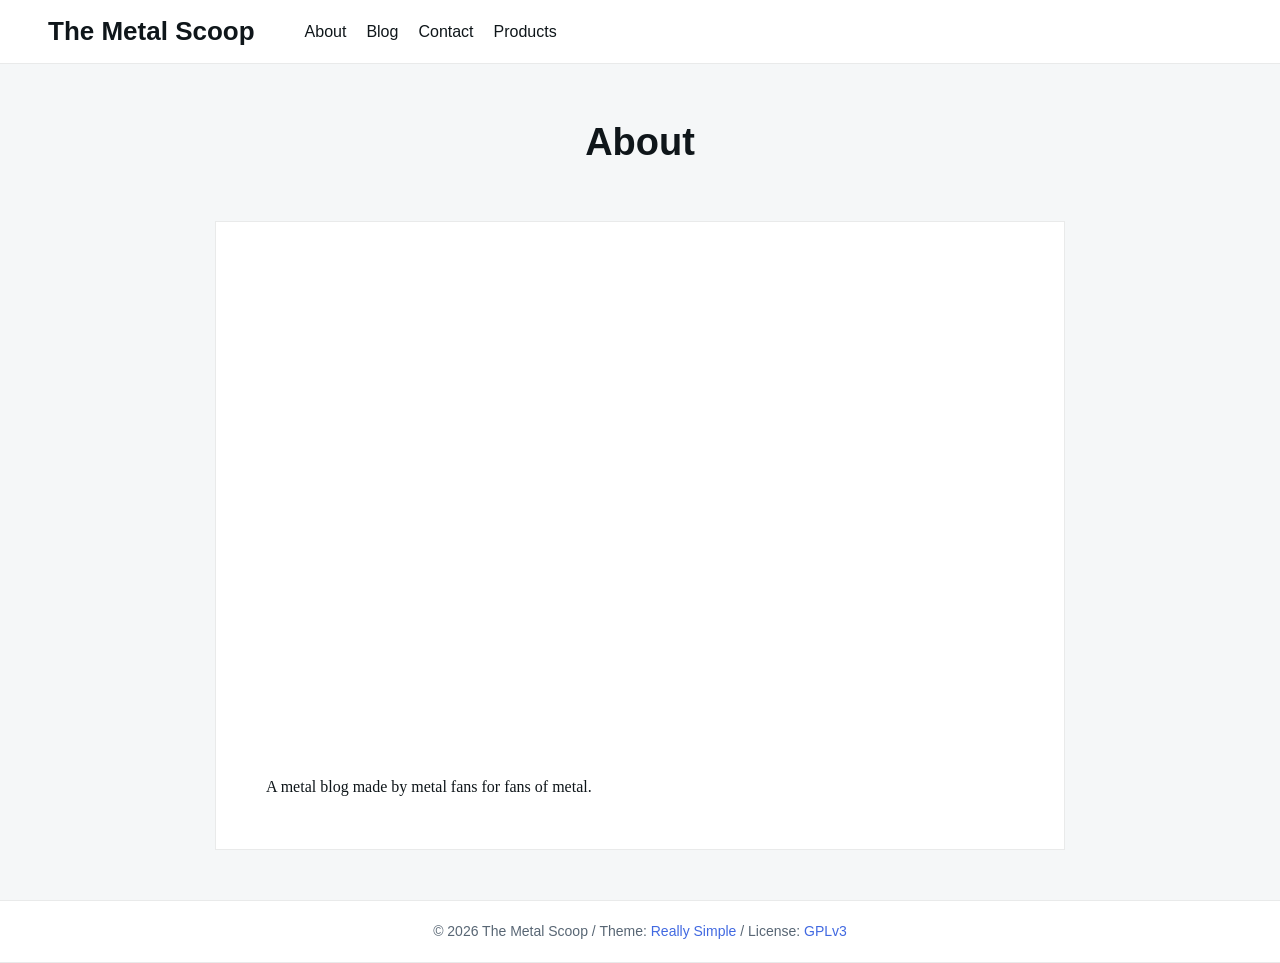
<file: index.html>
<!DOCTYPE html>

<html lang="en-US">

  <head>

    <meta charset="UTF-8">
    <meta name="viewport" content="width=device-width, shrink-to-fit=no, initial-scale=1.0">
    <meta http-equiv="X-UA-Compatible" content="IE=edge">
    <link rel="profile" href="https://gmpg.org/xfn/11">
    
    <title>The Metal Scoop &#8211; New metal, nu metal, and newest metal</title>
<meta name='robots' content='max-image-preview:large' />
<link rel='dns-prefetch' href='//localhost' />
<link rel="alternate" type="application/rss+xml" title="The Metal Scoop &raquo; Feed" href="/feed/" />
<link rel="alternate" type="application/rss+xml" title="The Metal Scoop &raquo; Comments Feed" href="/comments/feed/" />
<link rel="alternate" title="oEmbed (JSON)" type="application/json+oembed" href="/wp-json/oembed/1.0/embed?url=http%3A%2F%2Flocalhost%3A8000%2F" />
<link rel="alternate" title="oEmbed (XML)" type="text/xml+oembed" href="/wp-json/oembed/1.0/embed?url=http%3A%2F%2Flocalhost%3A8000%2F&#038;format=xml" />
<script async src="https://www.googletagmanager.com/gtag/js?id=G-SXL9LPK7ZW"></script>
<script>
var tinyGtagJsOptions = {"ga4":"G-SXL9LPK7ZW"};
window.dataLayer || (dataLayer = []);
function gtag(){dataLayer.push(arguments);}
gtag('js', new Date());
gtag('config', "G-SXL9LPK7ZW");
</script>
<style id='wp-img-auto-sizes-contain-inline-css'>
img:is([sizes=auto i],[sizes^="auto," i]){contain-intrinsic-size:3000px 1500px}
/*# sourceURL=wp-img-auto-sizes-contain-inline-css */
</style>
<style id='wp-emoji-styles-inline-css'>

	img.wp-smiley, img.emoji {
		display: inline !important;
		border: none !important;
		box-shadow: none !important;
		height: 1em !important;
		width: 1em !important;
		margin: 0 0.07em !important;
		vertical-align: -0.1em !important;
		background: none !important;
		padding: 0 !important;
	}
/*# sourceURL=wp-emoji-styles-inline-css */
</style>
<style id='wp-block-library-inline-css'>
:root{--wp-block-synced-color:#7a00df;--wp-block-synced-color--rgb:122,0,223;--wp-bound-block-color:var(--wp-block-synced-color);--wp-editor-canvas-background:#ddd;--wp-admin-theme-color:#007cba;--wp-admin-theme-color--rgb:0,124,186;--wp-admin-theme-color-darker-10:#006ba1;--wp-admin-theme-color-darker-10--rgb:0,107,160.5;--wp-admin-theme-color-darker-20:#005a87;--wp-admin-theme-color-darker-20--rgb:0,90,135;--wp-admin-border-width-focus:2px}@media (min-resolution:192dpi){:root{--wp-admin-border-width-focus:1.5px}}.wp-element-button{cursor:pointer}:root .has-very-light-gray-background-color{background-color:#eee}:root .has-very-dark-gray-background-color{background-color:#313131}:root .has-very-light-gray-color{color:#eee}:root .has-very-dark-gray-color{color:#313131}:root .has-vivid-green-cyan-to-vivid-cyan-blue-gradient-background{background:linear-gradient(135deg,#00d084,#0693e3)}:root .has-purple-crush-gradient-background{background:linear-gradient(135deg,#34e2e4,#4721fb 50%,#ab1dfe)}:root .has-hazy-dawn-gradient-background{background:linear-gradient(135deg,#faaca8,#dad0ec)}:root .has-subdued-olive-gradient-background{background:linear-gradient(135deg,#fafae1,#67a671)}:root .has-atomic-cream-gradient-background{background:linear-gradient(135deg,#fdd79a,#004a59)}:root .has-nightshade-gradient-background{background:linear-gradient(135deg,#330968,#31cdcf)}:root .has-midnight-gradient-background{background:linear-gradient(135deg,#020381,#2874fc)}:root{--wp--preset--font-size--normal:16px;--wp--preset--font-size--huge:42px}.has-regular-font-size{font-size:1em}.has-larger-font-size{font-size:2.625em}.has-normal-font-size{font-size:var(--wp--preset--font-size--normal)}.has-huge-font-size{font-size:var(--wp--preset--font-size--huge)}.has-text-align-center{text-align:center}.has-text-align-left{text-align:left}.has-text-align-right{text-align:right}.has-fit-text{white-space:nowrap!important}#end-resizable-editor-section{display:none}.aligncenter{clear:both}.items-justified-left{justify-content:flex-start}.items-justified-center{justify-content:center}.items-justified-right{justify-content:flex-end}.items-justified-space-between{justify-content:space-between}.screen-reader-text{border:0;clip-path:inset(50%);height:1px;margin:-1px;overflow:hidden;padding:0;position:absolute;width:1px;word-wrap:normal!important}.screen-reader-text:focus{background-color:#ddd;clip-path:none;color:#444;display:block;font-size:1em;height:auto;left:5px;line-height:normal;padding:15px 23px 14px;text-decoration:none;top:5px;width:auto;z-index:100000}html :where(.has-border-color){border-style:solid}html :where([style*=border-top-color]){border-top-style:solid}html :where([style*=border-right-color]){border-right-style:solid}html :where([style*=border-bottom-color]){border-bottom-style:solid}html :where([style*=border-left-color]){border-left-style:solid}html :where([style*=border-width]){border-style:solid}html :where([style*=border-top-width]){border-top-style:solid}html :where([style*=border-right-width]){border-right-style:solid}html :where([style*=border-bottom-width]){border-bottom-style:solid}html :where([style*=border-left-width]){border-left-style:solid}html :where(img[class*=wp-image-]){height:auto;max-width:100%}:where(figure){margin:0 0 1em}html :where(.is-position-sticky){--wp-admin--admin-bar--position-offset:var(--wp-admin--admin-bar--height,0px)}@media screen and (max-width:600px){html :where(.is-position-sticky){--wp-admin--admin-bar--position-offset:0px}}

/*# sourceURL=wp-block-library-inline-css */
</style>
<style id='wp-block-paragraph-inline-css'>
.is-small-text{font-size:.875em}.is-regular-text{font-size:1em}.is-large-text{font-size:2.25em}.is-larger-text{font-size:3em}.has-drop-cap:not(:focus):first-letter{float:left;font-size:8.4em;font-style:normal;font-weight:100;line-height:.68;margin:.05em .1em 0 0;text-transform:uppercase}body.rtl .has-drop-cap:not(:focus):first-letter{float:none;margin-left:.1em}p.has-drop-cap.has-background{overflow:hidden}:root :where(p.has-background){padding:1.25em 2.375em}:where(p.has-text-color:not(.has-link-color)) a{color:inherit}p.has-text-align-left[style*="writing-mode:vertical-lr"],p.has-text-align-right[style*="writing-mode:vertical-rl"]{rotate:180deg}
/*# sourceURL=/wp-includes/blocks/paragraph/style.min.css */
</style>

<style id='classic-theme-styles-inline-css'>
/*! This file is auto-generated */
.wp-block-button__link{color:#fff;background-color:#32373c;border-radius:9999px;box-shadow:none;text-decoration:none;padding:calc(.667em + 2px) calc(1.333em + 2px);font-size:1.125em}.wp-block-file__button{background:#32373c;color:#fff;text-decoration:none}
/*# sourceURL=/wp-includes/css/classic-themes.min.css */
</style>
<link rel='stylesheet' id='dashicons-css' href='/wp-includes/css/dashicons.min.css?ver=6.9.4' media='all' />
<link rel='stylesheet' id='al_product_styles-css' href='/wp-content/plugins/ecommerce-product-catalog/css/al_product.min.css?timestamp=1773457580&#038;ver=6.9.4' media='all' />
<link rel='stylesheet' id='ic_blocks-css' href='/wp-content/plugins/ecommerce-product-catalog/includes/blocks/ic-blocks.min.css?timestamp=1773457580&#038;ver=6.9.4' media='all' />
<style id='global-styles-inline-css'>
:root{--wp--preset--aspect-ratio--square: 1;--wp--preset--aspect-ratio--4-3: 4/3;--wp--preset--aspect-ratio--3-4: 3/4;--wp--preset--aspect-ratio--3-2: 3/2;--wp--preset--aspect-ratio--2-3: 2/3;--wp--preset--aspect-ratio--16-9: 16/9;--wp--preset--aspect-ratio--9-16: 9/16;--wp--preset--color--black: #000000;--wp--preset--color--cyan-bluish-gray: #abb8c3;--wp--preset--color--white: #ffffff;--wp--preset--color--pale-pink: #f78da7;--wp--preset--color--vivid-red: #cf2e2e;--wp--preset--color--luminous-vivid-orange: #ff6900;--wp--preset--color--luminous-vivid-amber: #fcb900;--wp--preset--color--light-green-cyan: #7bdcb5;--wp--preset--color--vivid-green-cyan: #00d084;--wp--preset--color--pale-cyan-blue: #8ed1fc;--wp--preset--color--vivid-cyan-blue: #0693e3;--wp--preset--color--vivid-purple: #9b51e0;--wp--preset--gradient--vivid-cyan-blue-to-vivid-purple: linear-gradient(135deg,rgb(6,147,227) 0%,rgb(155,81,224) 100%);--wp--preset--gradient--light-green-cyan-to-vivid-green-cyan: linear-gradient(135deg,rgb(122,220,180) 0%,rgb(0,208,130) 100%);--wp--preset--gradient--luminous-vivid-amber-to-luminous-vivid-orange: linear-gradient(135deg,rgb(252,185,0) 0%,rgb(255,105,0) 100%);--wp--preset--gradient--luminous-vivid-orange-to-vivid-red: linear-gradient(135deg,rgb(255,105,0) 0%,rgb(207,46,46) 100%);--wp--preset--gradient--very-light-gray-to-cyan-bluish-gray: linear-gradient(135deg,rgb(238,238,238) 0%,rgb(169,184,195) 100%);--wp--preset--gradient--cool-to-warm-spectrum: linear-gradient(135deg,rgb(74,234,220) 0%,rgb(151,120,209) 20%,rgb(207,42,186) 40%,rgb(238,44,130) 60%,rgb(251,105,98) 80%,rgb(254,248,76) 100%);--wp--preset--gradient--blush-light-purple: linear-gradient(135deg,rgb(255,206,236) 0%,rgb(152,150,240) 100%);--wp--preset--gradient--blush-bordeaux: linear-gradient(135deg,rgb(254,205,165) 0%,rgb(254,45,45) 50%,rgb(107,0,62) 100%);--wp--preset--gradient--luminous-dusk: linear-gradient(135deg,rgb(255,203,112) 0%,rgb(199,81,192) 50%,rgb(65,88,208) 100%);--wp--preset--gradient--pale-ocean: linear-gradient(135deg,rgb(255,245,203) 0%,rgb(182,227,212) 50%,rgb(51,167,181) 100%);--wp--preset--gradient--electric-grass: linear-gradient(135deg,rgb(202,248,128) 0%,rgb(113,206,126) 100%);--wp--preset--gradient--midnight: linear-gradient(135deg,rgb(2,3,129) 0%,rgb(40,116,252) 100%);--wp--preset--font-size--small: 13px;--wp--preset--font-size--medium: 20px;--wp--preset--font-size--large: 36px;--wp--preset--font-size--x-large: 42px;--wp--preset--spacing--20: 0.44rem;--wp--preset--spacing--30: 0.67rem;--wp--preset--spacing--40: 1rem;--wp--preset--spacing--50: 1.5rem;--wp--preset--spacing--60: 2.25rem;--wp--preset--spacing--70: 3.38rem;--wp--preset--spacing--80: 5.06rem;--wp--preset--shadow--natural: 6px 6px 9px rgba(0, 0, 0, 0.2);--wp--preset--shadow--deep: 12px 12px 50px rgba(0, 0, 0, 0.4);--wp--preset--shadow--sharp: 6px 6px 0px rgba(0, 0, 0, 0.2);--wp--preset--shadow--outlined: 6px 6px 0px -3px rgb(255, 255, 255), 6px 6px rgb(0, 0, 0);--wp--preset--shadow--crisp: 6px 6px 0px rgb(0, 0, 0);}:where(.is-layout-flex){gap: 0.5em;}:where(.is-layout-grid){gap: 0.5em;}body .is-layout-flex{display: flex;}.is-layout-flex{flex-wrap: wrap;align-items: center;}.is-layout-flex > :is(*, div){margin: 0;}body .is-layout-grid{display: grid;}.is-layout-grid > :is(*, div){margin: 0;}:where(.wp-block-columns.is-layout-flex){gap: 2em;}:where(.wp-block-columns.is-layout-grid){gap: 2em;}:where(.wp-block-post-template.is-layout-flex){gap: 1.25em;}:where(.wp-block-post-template.is-layout-grid){gap: 1.25em;}.has-black-color{color: var(--wp--preset--color--black) !important;}.has-cyan-bluish-gray-color{color: var(--wp--preset--color--cyan-bluish-gray) !important;}.has-white-color{color: var(--wp--preset--color--white) !important;}.has-pale-pink-color{color: var(--wp--preset--color--pale-pink) !important;}.has-vivid-red-color{color: var(--wp--preset--color--vivid-red) !important;}.has-luminous-vivid-orange-color{color: var(--wp--preset--color--luminous-vivid-orange) !important;}.has-luminous-vivid-amber-color{color: var(--wp--preset--color--luminous-vivid-amber) !important;}.has-light-green-cyan-color{color: var(--wp--preset--color--light-green-cyan) !important;}.has-vivid-green-cyan-color{color: var(--wp--preset--color--vivid-green-cyan) !important;}.has-pale-cyan-blue-color{color: var(--wp--preset--color--pale-cyan-blue) !important;}.has-vivid-cyan-blue-color{color: var(--wp--preset--color--vivid-cyan-blue) !important;}.has-vivid-purple-color{color: var(--wp--preset--color--vivid-purple) !important;}.has-black-background-color{background-color: var(--wp--preset--color--black) !important;}.has-cyan-bluish-gray-background-color{background-color: var(--wp--preset--color--cyan-bluish-gray) !important;}.has-white-background-color{background-color: var(--wp--preset--color--white) !important;}.has-pale-pink-background-color{background-color: var(--wp--preset--color--pale-pink) !important;}.has-vivid-red-background-color{background-color: var(--wp--preset--color--vivid-red) !important;}.has-luminous-vivid-orange-background-color{background-color: var(--wp--preset--color--luminous-vivid-orange) !important;}.has-luminous-vivid-amber-background-color{background-color: var(--wp--preset--color--luminous-vivid-amber) !important;}.has-light-green-cyan-background-color{background-color: var(--wp--preset--color--light-green-cyan) !important;}.has-vivid-green-cyan-background-color{background-color: var(--wp--preset--color--vivid-green-cyan) !important;}.has-pale-cyan-blue-background-color{background-color: var(--wp--preset--color--pale-cyan-blue) !important;}.has-vivid-cyan-blue-background-color{background-color: var(--wp--preset--color--vivid-cyan-blue) !important;}.has-vivid-purple-background-color{background-color: var(--wp--preset--color--vivid-purple) !important;}.has-black-border-color{border-color: var(--wp--preset--color--black) !important;}.has-cyan-bluish-gray-border-color{border-color: var(--wp--preset--color--cyan-bluish-gray) !important;}.has-white-border-color{border-color: var(--wp--preset--color--white) !important;}.has-pale-pink-border-color{border-color: var(--wp--preset--color--pale-pink) !important;}.has-vivid-red-border-color{border-color: var(--wp--preset--color--vivid-red) !important;}.has-luminous-vivid-orange-border-color{border-color: var(--wp--preset--color--luminous-vivid-orange) !important;}.has-luminous-vivid-amber-border-color{border-color: var(--wp--preset--color--luminous-vivid-amber) !important;}.has-light-green-cyan-border-color{border-color: var(--wp--preset--color--light-green-cyan) !important;}.has-vivid-green-cyan-border-color{border-color: var(--wp--preset--color--vivid-green-cyan) !important;}.has-pale-cyan-blue-border-color{border-color: var(--wp--preset--color--pale-cyan-blue) !important;}.has-vivid-cyan-blue-border-color{border-color: var(--wp--preset--color--vivid-cyan-blue) !important;}.has-vivid-purple-border-color{border-color: var(--wp--preset--color--vivid-purple) !important;}.has-vivid-cyan-blue-to-vivid-purple-gradient-background{background: var(--wp--preset--gradient--vivid-cyan-blue-to-vivid-purple) !important;}.has-light-green-cyan-to-vivid-green-cyan-gradient-background{background: var(--wp--preset--gradient--light-green-cyan-to-vivid-green-cyan) !important;}.has-luminous-vivid-amber-to-luminous-vivid-orange-gradient-background{background: var(--wp--preset--gradient--luminous-vivid-amber-to-luminous-vivid-orange) !important;}.has-luminous-vivid-orange-to-vivid-red-gradient-background{background: var(--wp--preset--gradient--luminous-vivid-orange-to-vivid-red) !important;}.has-very-light-gray-to-cyan-bluish-gray-gradient-background{background: var(--wp--preset--gradient--very-light-gray-to-cyan-bluish-gray) !important;}.has-cool-to-warm-spectrum-gradient-background{background: var(--wp--preset--gradient--cool-to-warm-spectrum) !important;}.has-blush-light-purple-gradient-background{background: var(--wp--preset--gradient--blush-light-purple) !important;}.has-blush-bordeaux-gradient-background{background: var(--wp--preset--gradient--blush-bordeaux) !important;}.has-luminous-dusk-gradient-background{background: var(--wp--preset--gradient--luminous-dusk) !important;}.has-pale-ocean-gradient-background{background: var(--wp--preset--gradient--pale-ocean) !important;}.has-electric-grass-gradient-background{background: var(--wp--preset--gradient--electric-grass) !important;}.has-midnight-gradient-background{background: var(--wp--preset--gradient--midnight) !important;}.has-small-font-size{font-size: var(--wp--preset--font-size--small) !important;}.has-medium-font-size{font-size: var(--wp--preset--font-size--medium) !important;}.has-large-font-size{font-size: var(--wp--preset--font-size--large) !important;}.has-x-large-font-size{font-size: var(--wp--preset--font-size--x-large) !important;}
/*# sourceURL=global-styles-inline-css */
</style>

<link rel='stylesheet' id='parent-style-css' href='/wp-content/themes/really-simple/style.css?ver=6.9.4' media='all' />
<link rel='stylesheet' id='child-style-css' href='/wp-content/themes/reallysimplechild/style.css?ver=6.9.4' media='all' />
<link rel='stylesheet' id='really-simple-style-css' href='/wp-content/themes/reallysimplechild/style.css?ver=6.9.4' media='' />
<script src="/wp-content/themes/reallysimplechild/customElements.js?ver=6.9.4" id="custom_javascript-js"></script>
<link rel="https://api.w.org/" href="/wp-json/" /><link rel="alternate" title="JSON" type="application/json" href="/wp-json/wp/v2/pages/5" /><link rel="EditURI" type="application/rsd+xml" title="RSD" href="/xmlrpc.php?rsd" />
<meta name="generator" content="WordPress 6.9.4" />
<link rel="canonical" href="/" />
<link rel='shortlink' href='/' />

  </head>

  <body class="home wp-singular page-template-default page page-id-5 wp-theme-really-simple wp-child-theme-reallysimplechild">

    <a class="screen-reader-text skip-link" href="#main">Skip to content</a>
    <header id="masthead" class="site-header">

              <h1 class="site-title">
          <a href="/" rel="home">
            The Metal Scoop          </a>
        </h1>
      <!-- .site-title -->

      <!-- .site-branding -->

              <nav id="site-navigation" class="main-navigation">
          <ul id="menu-pages" class="really-first-menu"><li id="menu-item-32" class="menu-item menu-item-type-post_type menu-item-object-page menu-item-home current-menu-item page_item page-item-5 current_page_item menu-item-32"><a href="/" aria-current="page">About</a></li>
<li id="menu-item-33" class="menu-item menu-item-type-post_type menu-item-object-page menu-item-33"><a href="/sample-page/">Blog</a></li>
<li id="menu-item-34" class="menu-item menu-item-type-post_type menu-item-object-page menu-item-34"><a href="/contact/">Contact</a></li>
<li id="menu-item-38" class="menu-item menu-item-type-post_type menu-item-object-page menu-item-38"><a href="/products/">Products</a></li>
</ul>          <a href="#" class="close-nav-mobile">
            &times; Close Menu          </a><!-- .close-nav-mobile -->
        </nav>
      <!-- #site-navigation -->

      <a href="#site-navigation" class="open-nav-mobile">
        Open Menu      </a><!-- .open-nav-mobile -->
   
    </header><!-- #masthead -->

    <div id="primary" class="content-area">
      <main id="main" class="entry-site-main">
    
			
<article id="post-5" class="post-5 page type-page status-publish hentry">

  <header class="entry-header">
    <h1 class="entry-title">About</h1>    <!-- .entry-media -->
  </header><!-- .entry-header -->

  <div class="entry-body">

    <div class="entry-content">
      <p><!-- Google tag (gtag.js) --><br /><script async src="https://www.googletagmanager.com/gtag/js?id=G-SXL9LPK7ZW"></script><br /><script><br />
  window.dataLayer = window.dataLayer || [];<br />
  function gtag(){dataLayer.push(arguments);}<br />
  gtag('js', new Date());</p>
<p>  gtag('config', 'G-SXL9LPK7ZW');<br />
</script></p>
<p><iframe title="Lamb of God - Laid to Rest (Official HD Video)" src="https://www.youtube.com/embed/HL9kaJZw8iw" width="700" height="400" frameborder="0" allowfullscreen="allowfullscreen"></iframe></p>


<p>A metal blog made by metal fans for fans of metal.</p>
    </div><!-- .entry-content -->

    <!-- .entry-footer -->

  </div><!-- .entry-body -->

</article><!-- #post-5 -->

		</main><!-- #main -->

	</div><!-- #primary -->


  <footer class="footer">
    <div class="container">
      <small class="footer__copy">
        &copy; 2026 The Metal Scoop      </small>

      <section class="footer__info">
        &nbsp;<span>/</span>

        <span class="footer__info-text">
          Theme:        </span>
        
        <a class="footer__info-link" href="https://wordpress.org/themes/really-simple/" target="_blank" rel="noreferrer noopener">Really Simple</a>&nbsp;<span>/</span>

        <span class="footer__info-text">
          License:        </span>

        <a class="footer__info-link" href="https://www.gnu.org/licenses/gpl-3.0.html" target="_blank" rel="noreferrer noopener">
          GPLv3        </a>
      </section>
    </div>
  </footer>

  <script type="speculationrules">
{"prefetch":[{"source":"document","where":{"and":[{"href_matches":"/*"},{"not":{"href_matches":["/wp-*.php","/wp-admin/*","/wp-content/uploads/*","/wp-content/*","/wp-content/plugins/*","/wp-content/themes/reallysimplechild/*","/wp-content/themes/really-simple/*","/*\\?(.+)"]}},{"not":{"selector_matches":"a[rel~=\"nofollow\"]"}},{"not":{"selector_matches":".no-prefetch, .no-prefetch a"}}]},"eagerness":"conservative"}]}
</script>
    <style>
        body.ic-disabled-body:before {
            background-image: url("/wp-includes/js/thickbox/loadingAnimation.gif");
        }
    </style>
    <script id="wp-emoji-settings" type="application/json">
{"baseUrl":"https://s.w.org/images/core/emoji/17.0.2/72x72/","ext":".png","svgUrl":"https://s.w.org/images/core/emoji/17.0.2/svg/","svgExt":".svg","source":{"concatemoji":"/wp-includes/js/wp-emoji-release.min.js?ver=6.9.4"}}
</script>
<script type="module">
/*! This file is auto-generated */
const a=JSON.parse(document.getElementById("wp-emoji-settings").textContent),o=(window._wpemojiSettings=a,"wpEmojiSettingsSupports"),s=["flag","emoji"];function i(e){try{var t={supportTests:e,timestamp:(new Date).valueOf()};sessionStorage.setItem(o,JSON.stringify(t))}catch(e){}}function c(e,t,n){e.clearRect(0,0,e.canvas.width,e.canvas.height),e.fillText(t,0,0);t=new Uint32Array(e.getImageData(0,0,e.canvas.width,e.canvas.height).data);e.clearRect(0,0,e.canvas.width,e.canvas.height),e.fillText(n,0,0);const a=new Uint32Array(e.getImageData(0,0,e.canvas.width,e.canvas.height).data);return t.every((e,t)=>e===a[t])}function p(e,t){e.clearRect(0,0,e.canvas.width,e.canvas.height),e.fillText(t,0,0);var n=e.getImageData(16,16,1,1);for(let e=0;e<n.data.length;e++)if(0!==n.data[e])return!1;return!0}function u(e,t,n,a){switch(t){case"flag":return n(e,"\ud83c\udff3\ufe0f\u200d\u26a7\ufe0f","\ud83c\udff3\ufe0f\u200b\u26a7\ufe0f")?!1:!n(e,"\ud83c\udde8\ud83c\uddf6","\ud83c\udde8\u200b\ud83c\uddf6")&&!n(e,"\ud83c\udff4\udb40\udc67\udb40\udc62\udb40\udc65\udb40\udc6e\udb40\udc67\udb40\udc7f","\ud83c\udff4\u200b\udb40\udc67\u200b\udb40\udc62\u200b\udb40\udc65\u200b\udb40\udc6e\u200b\udb40\udc67\u200b\udb40\udc7f");case"emoji":return!a(e,"\ud83e\u1fac8")}return!1}function f(e,t,n,a){let r;const o=(r="undefined"!=typeof WorkerGlobalScope&&self instanceof WorkerGlobalScope?new OffscreenCanvas(300,150):document.createElement("canvas")).getContext("2d",{willReadFrequently:!0}),s=(o.textBaseline="top",o.font="600 32px Arial",{});return e.forEach(e=>{s[e]=t(o,e,n,a)}),s}function r(e){var t=document.createElement("script");t.src=e,t.defer=!0,document.head.appendChild(t)}a.supports={everything:!0,everythingExceptFlag:!0},new Promise(t=>{let n=function(){try{var e=JSON.parse(sessionStorage.getItem(o));if("object"==typeof e&&"number"==typeof e.timestamp&&(new Date).valueOf()<e.timestamp+604800&&"object"==typeof e.supportTests)return e.supportTests}catch(e){}return null}();if(!n){if("undefined"!=typeof Worker&&"undefined"!=typeof OffscreenCanvas&&"undefined"!=typeof URL&&URL.createObjectURL&&"undefined"!=typeof Blob)try{var e="postMessage("+f.toString()+"("+[JSON.stringify(s),u.toString(),c.toString(),p.toString()].join(",")+"));",a=new Blob([e],{type:"text/javascript"});const r=new Worker(URL.createObjectURL(a),{name:"wpTestEmojiSupports"});return void(r.onmessage=e=>{i(n=e.data),r.terminate(),t(n)})}catch(e){}i(n=f(s,u,c,p))}t(n)}).then(e=>{for(const n in e)a.supports[n]=e[n],a.supports.everything=a.supports.everything&&a.supports[n],"flag"!==n&&(a.supports.everythingExceptFlag=a.supports.everythingExceptFlag&&a.supports[n]);var t;a.supports.everythingExceptFlag=a.supports.everythingExceptFlag&&!a.supports.flag,a.supports.everything||((t=a.source||{}).concatemoji?r(t.concatemoji):t.wpemoji&&t.twemoji&&(r(t.twemoji),r(t.wpemoji)))});
//# sourceURL=/wp-includes/js/wp-emoji-loader.min.js
</script>
</body>
</html>
</file>
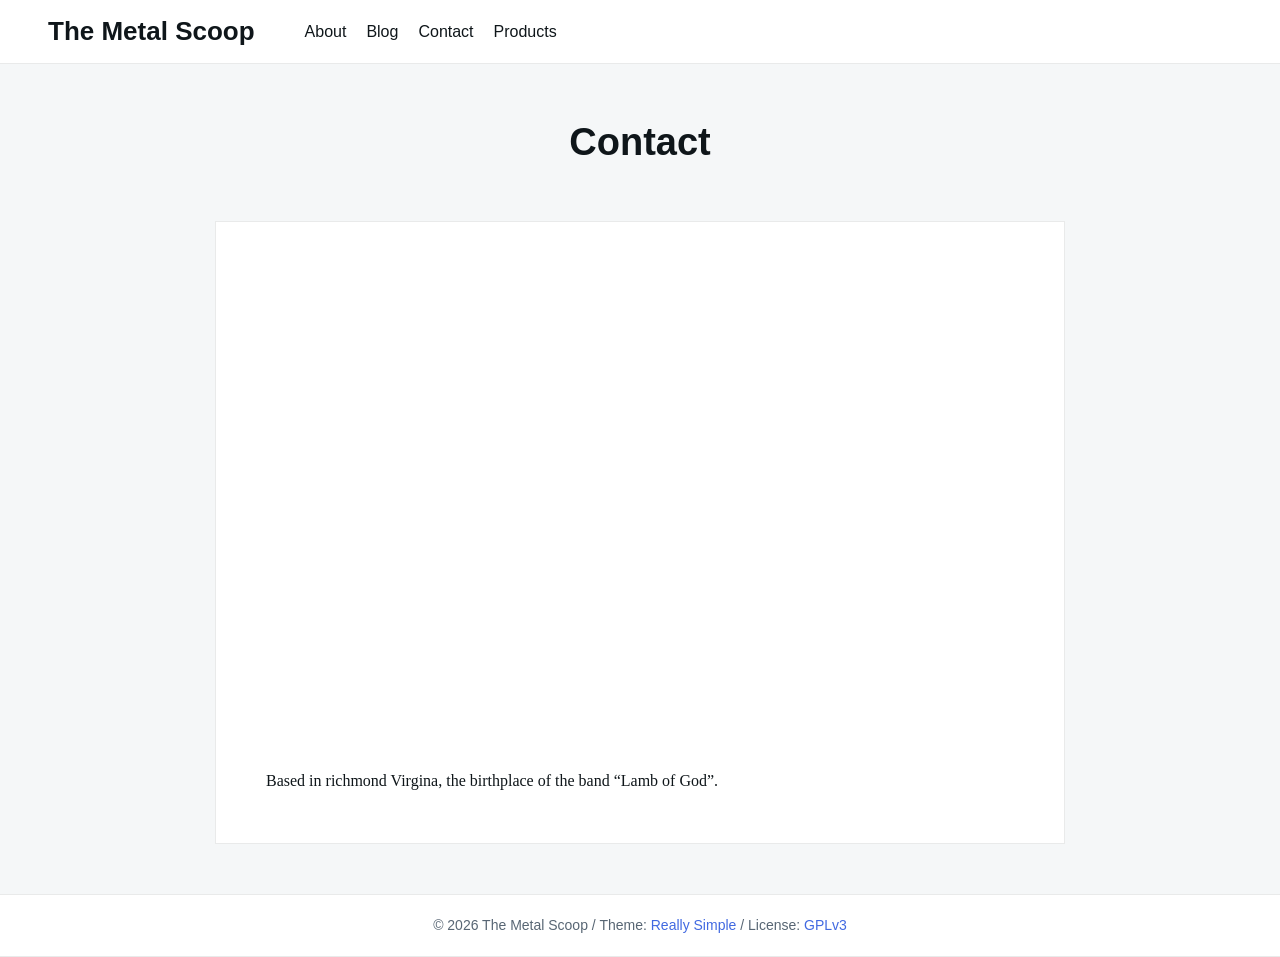
<file: contact/index.html>
<!DOCTYPE html>

<html lang="en-US">

  <head>

    <meta charset="UTF-8">
    <meta name="viewport" content="width=device-width, shrink-to-fit=no, initial-scale=1.0">
    <meta http-equiv="X-UA-Compatible" content="IE=edge">
    <link rel="profile" href="https://gmpg.org/xfn/11">
    
    <title>Contact &#8211; The Metal Scoop</title>
<meta name='robots' content='max-image-preview:large' />
<link rel='dns-prefetch' href='//localhost' />
<link rel="alternate" type="application/rss+xml" title="The Metal Scoop &raquo; Feed" href="/feed/" />
<link rel="alternate" type="application/rss+xml" title="The Metal Scoop &raquo; Comments Feed" href="/comments/feed/" />
<link rel="alternate" title="oEmbed (JSON)" type="application/json+oembed" href="/wp-json/oembed/1.0/embed?url=http%3A%2F%2Flocalhost%3A8000%2Fcontact%2F" />
<link rel="alternate" title="oEmbed (XML)" type="text/xml+oembed" href="/wp-json/oembed/1.0/embed?url=http%3A%2F%2Flocalhost%3A8000%2Fcontact%2F&#038;format=xml" />
<script async src="https://www.googletagmanager.com/gtag/js?id=G-SXL9LPK7ZW"></script>
<script>
var tinyGtagJsOptions = {"ga4":"G-SXL9LPK7ZW"};
window.dataLayer || (dataLayer = []);
function gtag(){dataLayer.push(arguments);}
gtag('js', new Date());
gtag('config', "G-SXL9LPK7ZW");
</script>
<style id='wp-img-auto-sizes-contain-inline-css'>
img:is([sizes=auto i],[sizes^="auto," i]){contain-intrinsic-size:3000px 1500px}
/*# sourceURL=wp-img-auto-sizes-contain-inline-css */
</style>
<style id='wp-emoji-styles-inline-css'>

	img.wp-smiley, img.emoji {
		display: inline !important;
		border: none !important;
		box-shadow: none !important;
		height: 1em !important;
		width: 1em !important;
		margin: 0 0.07em !important;
		vertical-align: -0.1em !important;
		background: none !important;
		padding: 0 !important;
	}
/*# sourceURL=wp-emoji-styles-inline-css */
</style>
<style id='wp-block-library-inline-css'>
:root{--wp-block-synced-color:#7a00df;--wp-block-synced-color--rgb:122,0,223;--wp-bound-block-color:var(--wp-block-synced-color);--wp-editor-canvas-background:#ddd;--wp-admin-theme-color:#007cba;--wp-admin-theme-color--rgb:0,124,186;--wp-admin-theme-color-darker-10:#006ba1;--wp-admin-theme-color-darker-10--rgb:0,107,160.5;--wp-admin-theme-color-darker-20:#005a87;--wp-admin-theme-color-darker-20--rgb:0,90,135;--wp-admin-border-width-focus:2px}@media (min-resolution:192dpi){:root{--wp-admin-border-width-focus:1.5px}}.wp-element-button{cursor:pointer}:root .has-very-light-gray-background-color{background-color:#eee}:root .has-very-dark-gray-background-color{background-color:#313131}:root .has-very-light-gray-color{color:#eee}:root .has-very-dark-gray-color{color:#313131}:root .has-vivid-green-cyan-to-vivid-cyan-blue-gradient-background{background:linear-gradient(135deg,#00d084,#0693e3)}:root .has-purple-crush-gradient-background{background:linear-gradient(135deg,#34e2e4,#4721fb 50%,#ab1dfe)}:root .has-hazy-dawn-gradient-background{background:linear-gradient(135deg,#faaca8,#dad0ec)}:root .has-subdued-olive-gradient-background{background:linear-gradient(135deg,#fafae1,#67a671)}:root .has-atomic-cream-gradient-background{background:linear-gradient(135deg,#fdd79a,#004a59)}:root .has-nightshade-gradient-background{background:linear-gradient(135deg,#330968,#31cdcf)}:root .has-midnight-gradient-background{background:linear-gradient(135deg,#020381,#2874fc)}:root{--wp--preset--font-size--normal:16px;--wp--preset--font-size--huge:42px}.has-regular-font-size{font-size:1em}.has-larger-font-size{font-size:2.625em}.has-normal-font-size{font-size:var(--wp--preset--font-size--normal)}.has-huge-font-size{font-size:var(--wp--preset--font-size--huge)}.has-text-align-center{text-align:center}.has-text-align-left{text-align:left}.has-text-align-right{text-align:right}.has-fit-text{white-space:nowrap!important}#end-resizable-editor-section{display:none}.aligncenter{clear:both}.items-justified-left{justify-content:flex-start}.items-justified-center{justify-content:center}.items-justified-right{justify-content:flex-end}.items-justified-space-between{justify-content:space-between}.screen-reader-text{border:0;clip-path:inset(50%);height:1px;margin:-1px;overflow:hidden;padding:0;position:absolute;width:1px;word-wrap:normal!important}.screen-reader-text:focus{background-color:#ddd;clip-path:none;color:#444;display:block;font-size:1em;height:auto;left:5px;line-height:normal;padding:15px 23px 14px;text-decoration:none;top:5px;width:auto;z-index:100000}html :where(.has-border-color){border-style:solid}html :where([style*=border-top-color]){border-top-style:solid}html :where([style*=border-right-color]){border-right-style:solid}html :where([style*=border-bottom-color]){border-bottom-style:solid}html :where([style*=border-left-color]){border-left-style:solid}html :where([style*=border-width]){border-style:solid}html :where([style*=border-top-width]){border-top-style:solid}html :where([style*=border-right-width]){border-right-style:solid}html :where([style*=border-bottom-width]){border-bottom-style:solid}html :where([style*=border-left-width]){border-left-style:solid}html :where(img[class*=wp-image-]){height:auto;max-width:100%}:where(figure){margin:0 0 1em}html :where(.is-position-sticky){--wp-admin--admin-bar--position-offset:var(--wp-admin--admin-bar--height,0px)}@media screen and (max-width:600px){html :where(.is-position-sticky){--wp-admin--admin-bar--position-offset:0px}}

/*# sourceURL=wp-block-library-inline-css */
</style>
<style id='wp-block-paragraph-inline-css'>
.is-small-text{font-size:.875em}.is-regular-text{font-size:1em}.is-large-text{font-size:2.25em}.is-larger-text{font-size:3em}.has-drop-cap:not(:focus):first-letter{float:left;font-size:8.4em;font-style:normal;font-weight:100;line-height:.68;margin:.05em .1em 0 0;text-transform:uppercase}body.rtl .has-drop-cap:not(:focus):first-letter{float:none;margin-left:.1em}p.has-drop-cap.has-background{overflow:hidden}:root :where(p.has-background){padding:1.25em 2.375em}:where(p.has-text-color:not(.has-link-color)) a{color:inherit}p.has-text-align-left[style*="writing-mode:vertical-lr"],p.has-text-align-right[style*="writing-mode:vertical-rl"]{rotate:180deg}
/*# sourceURL=/wp-includes/blocks/paragraph/style.min.css */
</style>

<style id='classic-theme-styles-inline-css'>
/*! This file is auto-generated */
.wp-block-button__link{color:#fff;background-color:#32373c;border-radius:9999px;box-shadow:none;text-decoration:none;padding:calc(.667em + 2px) calc(1.333em + 2px);font-size:1.125em}.wp-block-file__button{background:#32373c;color:#fff;text-decoration:none}
/*# sourceURL=/wp-includes/css/classic-themes.min.css */
</style>
<link rel='stylesheet' id='dashicons-css' href='/wp-includes/css/dashicons.min.css?ver=6.9.4' media='all' />
<link rel='stylesheet' id='al_product_styles-css' href='/wp-content/plugins/ecommerce-product-catalog/css/al_product.min.css?timestamp=1773457580&#038;ver=6.9.4' media='all' />
<link rel='stylesheet' id='ic_blocks-css' href='/wp-content/plugins/ecommerce-product-catalog/includes/blocks/ic-blocks.min.css?timestamp=1773457580&#038;ver=6.9.4' media='all' />
<style id='global-styles-inline-css'>
:root{--wp--preset--aspect-ratio--square: 1;--wp--preset--aspect-ratio--4-3: 4/3;--wp--preset--aspect-ratio--3-4: 3/4;--wp--preset--aspect-ratio--3-2: 3/2;--wp--preset--aspect-ratio--2-3: 2/3;--wp--preset--aspect-ratio--16-9: 16/9;--wp--preset--aspect-ratio--9-16: 9/16;--wp--preset--color--black: #000000;--wp--preset--color--cyan-bluish-gray: #abb8c3;--wp--preset--color--white: #ffffff;--wp--preset--color--pale-pink: #f78da7;--wp--preset--color--vivid-red: #cf2e2e;--wp--preset--color--luminous-vivid-orange: #ff6900;--wp--preset--color--luminous-vivid-amber: #fcb900;--wp--preset--color--light-green-cyan: #7bdcb5;--wp--preset--color--vivid-green-cyan: #00d084;--wp--preset--color--pale-cyan-blue: #8ed1fc;--wp--preset--color--vivid-cyan-blue: #0693e3;--wp--preset--color--vivid-purple: #9b51e0;--wp--preset--gradient--vivid-cyan-blue-to-vivid-purple: linear-gradient(135deg,rgb(6,147,227) 0%,rgb(155,81,224) 100%);--wp--preset--gradient--light-green-cyan-to-vivid-green-cyan: linear-gradient(135deg,rgb(122,220,180) 0%,rgb(0,208,130) 100%);--wp--preset--gradient--luminous-vivid-amber-to-luminous-vivid-orange: linear-gradient(135deg,rgb(252,185,0) 0%,rgb(255,105,0) 100%);--wp--preset--gradient--luminous-vivid-orange-to-vivid-red: linear-gradient(135deg,rgb(255,105,0) 0%,rgb(207,46,46) 100%);--wp--preset--gradient--very-light-gray-to-cyan-bluish-gray: linear-gradient(135deg,rgb(238,238,238) 0%,rgb(169,184,195) 100%);--wp--preset--gradient--cool-to-warm-spectrum: linear-gradient(135deg,rgb(74,234,220) 0%,rgb(151,120,209) 20%,rgb(207,42,186) 40%,rgb(238,44,130) 60%,rgb(251,105,98) 80%,rgb(254,248,76) 100%);--wp--preset--gradient--blush-light-purple: linear-gradient(135deg,rgb(255,206,236) 0%,rgb(152,150,240) 100%);--wp--preset--gradient--blush-bordeaux: linear-gradient(135deg,rgb(254,205,165) 0%,rgb(254,45,45) 50%,rgb(107,0,62) 100%);--wp--preset--gradient--luminous-dusk: linear-gradient(135deg,rgb(255,203,112) 0%,rgb(199,81,192) 50%,rgb(65,88,208) 100%);--wp--preset--gradient--pale-ocean: linear-gradient(135deg,rgb(255,245,203) 0%,rgb(182,227,212) 50%,rgb(51,167,181) 100%);--wp--preset--gradient--electric-grass: linear-gradient(135deg,rgb(202,248,128) 0%,rgb(113,206,126) 100%);--wp--preset--gradient--midnight: linear-gradient(135deg,rgb(2,3,129) 0%,rgb(40,116,252) 100%);--wp--preset--font-size--small: 13px;--wp--preset--font-size--medium: 20px;--wp--preset--font-size--large: 36px;--wp--preset--font-size--x-large: 42px;--wp--preset--spacing--20: 0.44rem;--wp--preset--spacing--30: 0.67rem;--wp--preset--spacing--40: 1rem;--wp--preset--spacing--50: 1.5rem;--wp--preset--spacing--60: 2.25rem;--wp--preset--spacing--70: 3.38rem;--wp--preset--spacing--80: 5.06rem;--wp--preset--shadow--natural: 6px 6px 9px rgba(0, 0, 0, 0.2);--wp--preset--shadow--deep: 12px 12px 50px rgba(0, 0, 0, 0.4);--wp--preset--shadow--sharp: 6px 6px 0px rgba(0, 0, 0, 0.2);--wp--preset--shadow--outlined: 6px 6px 0px -3px rgb(255, 255, 255), 6px 6px rgb(0, 0, 0);--wp--preset--shadow--crisp: 6px 6px 0px rgb(0, 0, 0);}:where(.is-layout-flex){gap: 0.5em;}:where(.is-layout-grid){gap: 0.5em;}body .is-layout-flex{display: flex;}.is-layout-flex{flex-wrap: wrap;align-items: center;}.is-layout-flex > :is(*, div){margin: 0;}body .is-layout-grid{display: grid;}.is-layout-grid > :is(*, div){margin: 0;}:where(.wp-block-columns.is-layout-flex){gap: 2em;}:where(.wp-block-columns.is-layout-grid){gap: 2em;}:where(.wp-block-post-template.is-layout-flex){gap: 1.25em;}:where(.wp-block-post-template.is-layout-grid){gap: 1.25em;}.has-black-color{color: var(--wp--preset--color--black) !important;}.has-cyan-bluish-gray-color{color: var(--wp--preset--color--cyan-bluish-gray) !important;}.has-white-color{color: var(--wp--preset--color--white) !important;}.has-pale-pink-color{color: var(--wp--preset--color--pale-pink) !important;}.has-vivid-red-color{color: var(--wp--preset--color--vivid-red) !important;}.has-luminous-vivid-orange-color{color: var(--wp--preset--color--luminous-vivid-orange) !important;}.has-luminous-vivid-amber-color{color: var(--wp--preset--color--luminous-vivid-amber) !important;}.has-light-green-cyan-color{color: var(--wp--preset--color--light-green-cyan) !important;}.has-vivid-green-cyan-color{color: var(--wp--preset--color--vivid-green-cyan) !important;}.has-pale-cyan-blue-color{color: var(--wp--preset--color--pale-cyan-blue) !important;}.has-vivid-cyan-blue-color{color: var(--wp--preset--color--vivid-cyan-blue) !important;}.has-vivid-purple-color{color: var(--wp--preset--color--vivid-purple) !important;}.has-black-background-color{background-color: var(--wp--preset--color--black) !important;}.has-cyan-bluish-gray-background-color{background-color: var(--wp--preset--color--cyan-bluish-gray) !important;}.has-white-background-color{background-color: var(--wp--preset--color--white) !important;}.has-pale-pink-background-color{background-color: var(--wp--preset--color--pale-pink) !important;}.has-vivid-red-background-color{background-color: var(--wp--preset--color--vivid-red) !important;}.has-luminous-vivid-orange-background-color{background-color: var(--wp--preset--color--luminous-vivid-orange) !important;}.has-luminous-vivid-amber-background-color{background-color: var(--wp--preset--color--luminous-vivid-amber) !important;}.has-light-green-cyan-background-color{background-color: var(--wp--preset--color--light-green-cyan) !important;}.has-vivid-green-cyan-background-color{background-color: var(--wp--preset--color--vivid-green-cyan) !important;}.has-pale-cyan-blue-background-color{background-color: var(--wp--preset--color--pale-cyan-blue) !important;}.has-vivid-cyan-blue-background-color{background-color: var(--wp--preset--color--vivid-cyan-blue) !important;}.has-vivid-purple-background-color{background-color: var(--wp--preset--color--vivid-purple) !important;}.has-black-border-color{border-color: var(--wp--preset--color--black) !important;}.has-cyan-bluish-gray-border-color{border-color: var(--wp--preset--color--cyan-bluish-gray) !important;}.has-white-border-color{border-color: var(--wp--preset--color--white) !important;}.has-pale-pink-border-color{border-color: var(--wp--preset--color--pale-pink) !important;}.has-vivid-red-border-color{border-color: var(--wp--preset--color--vivid-red) !important;}.has-luminous-vivid-orange-border-color{border-color: var(--wp--preset--color--luminous-vivid-orange) !important;}.has-luminous-vivid-amber-border-color{border-color: var(--wp--preset--color--luminous-vivid-amber) !important;}.has-light-green-cyan-border-color{border-color: var(--wp--preset--color--light-green-cyan) !important;}.has-vivid-green-cyan-border-color{border-color: var(--wp--preset--color--vivid-green-cyan) !important;}.has-pale-cyan-blue-border-color{border-color: var(--wp--preset--color--pale-cyan-blue) !important;}.has-vivid-cyan-blue-border-color{border-color: var(--wp--preset--color--vivid-cyan-blue) !important;}.has-vivid-purple-border-color{border-color: var(--wp--preset--color--vivid-purple) !important;}.has-vivid-cyan-blue-to-vivid-purple-gradient-background{background: var(--wp--preset--gradient--vivid-cyan-blue-to-vivid-purple) !important;}.has-light-green-cyan-to-vivid-green-cyan-gradient-background{background: var(--wp--preset--gradient--light-green-cyan-to-vivid-green-cyan) !important;}.has-luminous-vivid-amber-to-luminous-vivid-orange-gradient-background{background: var(--wp--preset--gradient--luminous-vivid-amber-to-luminous-vivid-orange) !important;}.has-luminous-vivid-orange-to-vivid-red-gradient-background{background: var(--wp--preset--gradient--luminous-vivid-orange-to-vivid-red) !important;}.has-very-light-gray-to-cyan-bluish-gray-gradient-background{background: var(--wp--preset--gradient--very-light-gray-to-cyan-bluish-gray) !important;}.has-cool-to-warm-spectrum-gradient-background{background: var(--wp--preset--gradient--cool-to-warm-spectrum) !important;}.has-blush-light-purple-gradient-background{background: var(--wp--preset--gradient--blush-light-purple) !important;}.has-blush-bordeaux-gradient-background{background: var(--wp--preset--gradient--blush-bordeaux) !important;}.has-luminous-dusk-gradient-background{background: var(--wp--preset--gradient--luminous-dusk) !important;}.has-pale-ocean-gradient-background{background: var(--wp--preset--gradient--pale-ocean) !important;}.has-electric-grass-gradient-background{background: var(--wp--preset--gradient--electric-grass) !important;}.has-midnight-gradient-background{background: var(--wp--preset--gradient--midnight) !important;}.has-small-font-size{font-size: var(--wp--preset--font-size--small) !important;}.has-medium-font-size{font-size: var(--wp--preset--font-size--medium) !important;}.has-large-font-size{font-size: var(--wp--preset--font-size--large) !important;}.has-x-large-font-size{font-size: var(--wp--preset--font-size--x-large) !important;}
/*# sourceURL=global-styles-inline-css */
</style>

<link rel='stylesheet' id='parent-style-css' href='/wp-content/themes/really-simple/style.css?ver=6.9.4' media='all' />
<link rel='stylesheet' id='child-style-css' href='/wp-content/themes/reallysimplechild/style.css?ver=6.9.4' media='all' />
<link rel='stylesheet' id='really-simple-style-css' href='/wp-content/themes/reallysimplechild/style.css?ver=6.9.4' media='' />
<script src="/wp-content/themes/reallysimplechild/customElements.js?ver=6.9.4" id="custom_javascript-js"></script>
<link rel="https://api.w.org/" href="/wp-json/" /><link rel="alternate" title="JSON" type="application/json" href="/wp-json/wp/v2/pages/12" /><link rel="EditURI" type="application/rsd+xml" title="RSD" href="/xmlrpc.php?rsd" />
<meta name="generator" content="WordPress 6.9.4" />
<link rel="canonical" href="/contact/" />
<link rel='shortlink' href='/?p=12' />

  </head>

  <body class="wp-singular page-template-default page page-id-12 wp-theme-really-simple wp-child-theme-reallysimplechild">

    <a class="screen-reader-text skip-link" href="#main">Skip to content</a>
    <header id="masthead" class="site-header">

              <h1 class="site-title">
          <a href="/" rel="home">
            The Metal Scoop          </a>
        </h1>
      <!-- .site-title -->

      <!-- .site-branding -->

              <nav id="site-navigation" class="main-navigation">
          <ul id="menu-pages" class="really-first-menu"><li id="menu-item-32" class="menu-item menu-item-type-post_type menu-item-object-page menu-item-home menu-item-32"><a href="/">About</a></li>
<li id="menu-item-33" class="menu-item menu-item-type-post_type menu-item-object-page menu-item-33"><a href="/sample-page/">Blog</a></li>
<li id="menu-item-34" class="menu-item menu-item-type-post_type menu-item-object-page current-menu-item page_item page-item-12 current_page_item menu-item-34"><a href="/contact/" aria-current="page">Contact</a></li>
<li id="menu-item-38" class="menu-item menu-item-type-post_type menu-item-object-page menu-item-38"><a href="/products/">Products</a></li>
</ul>          <a href="#" class="close-nav-mobile">
            &times; Close Menu          </a><!-- .close-nav-mobile -->
        </nav>
      <!-- #site-navigation -->

      <a href="#site-navigation" class="open-nav-mobile">
        Open Menu      </a><!-- .open-nav-mobile -->
   
    </header><!-- #masthead -->

    <div id="primary" class="content-area">
      <main id="main" class="entry-site-main">
    
			
<article id="post-12" class="post-12 page type-page status-publish hentry">

  <header class="entry-header">
    <h1 class="entry-title">Contact</h1>    <!-- .entry-media -->
  </header><!-- .entry-header -->

  <div class="entry-body">

    <div class="entry-content">
      <!-- Google tag (gtag.js) -->
<script async src="https://www.googletagmanager.com/gtag/js?id=G-SXL9LPK7ZW"></script>
<script>
  window.dataLayer = window.dataLayer || [];
  function gtag(){dataLayer.push(arguments);}
  gtag('js', new Date());

  gtag('config', 'G-SXL9LPK7ZW');
</script>
<p><iframe style="border: 0;" src="https://www.google.com/maps/embed?pb=!1m18!1m12!1m3!1d101257.29052834632!2d-77.57574326005903!3d37.52465287674482!2m3!1f0!2f0!3f0!3m2!1i1024!2i768!4f13.1!3m3!1m2!1s0x89b111095799c9ed%3A0xbfd83e6de2423cc5!2sRichmond%2C%20VA%2C%20USA!5e0!3m2!1sen!2sca!4v1773360501438!5m2!1sen!2sca" width="600" height="450" allowfullscreen="allowfullscreen"></iframe></p>


<p>Based in richmond Virgina, the birthplace of the band &#8220;Lamb of God&#8221;.</p>
    </div><!-- .entry-content -->

    <!-- .entry-footer -->

  </div><!-- .entry-body -->

</article><!-- #post-12 -->

		</main><!-- #main -->

	</div><!-- #primary -->


  <footer class="footer">
    <div class="container">
      <small class="footer__copy">
        &copy; 2026 The Metal Scoop      </small>

      <section class="footer__info">
        &nbsp;<span>/</span>

        <span class="footer__info-text">
          Theme:        </span>
        
        <a class="footer__info-link" href="https://wordpress.org/themes/really-simple/" target="_blank" rel="noreferrer noopener">Really Simple</a>&nbsp;<span>/</span>

        <span class="footer__info-text">
          License:        </span>

        <a class="footer__info-link" href="https://www.gnu.org/licenses/gpl-3.0.html" target="_blank" rel="noreferrer noopener">
          GPLv3        </a>
      </section>
    </div>
  </footer>

  <script type="speculationrules">
{"prefetch":[{"source":"document","where":{"and":[{"href_matches":"/*"},{"not":{"href_matches":["/wp-*.php","/wp-admin/*","/wp-content/uploads/*","/wp-content/*","/wp-content/plugins/*","/wp-content/themes/reallysimplechild/*","/wp-content/themes/really-simple/*","/*\\?(.+)"]}},{"not":{"selector_matches":"a[rel~=\"nofollow\"]"}},{"not":{"selector_matches":".no-prefetch, .no-prefetch a"}}]},"eagerness":"conservative"}]}
</script>
    <style>
        body.ic-disabled-body:before {
            background-image: url("/wp-includes/js/thickbox/loadingAnimation.gif");
        }
    </style>
    <script id="wp-emoji-settings" type="application/json">
{"baseUrl":"https://s.w.org/images/core/emoji/17.0.2/72x72/","ext":".png","svgUrl":"https://s.w.org/images/core/emoji/17.0.2/svg/","svgExt":".svg","source":{"concatemoji":"/wp-includes/js/wp-emoji-release.min.js?ver=6.9.4"}}
</script>
<script type="module">
/*! This file is auto-generated */
const a=JSON.parse(document.getElementById("wp-emoji-settings").textContent),o=(window._wpemojiSettings=a,"wpEmojiSettingsSupports"),s=["flag","emoji"];function i(e){try{var t={supportTests:e,timestamp:(new Date).valueOf()};sessionStorage.setItem(o,JSON.stringify(t))}catch(e){}}function c(e,t,n){e.clearRect(0,0,e.canvas.width,e.canvas.height),e.fillText(t,0,0);t=new Uint32Array(e.getImageData(0,0,e.canvas.width,e.canvas.height).data);e.clearRect(0,0,e.canvas.width,e.canvas.height),e.fillText(n,0,0);const a=new Uint32Array(e.getImageData(0,0,e.canvas.width,e.canvas.height).data);return t.every((e,t)=>e===a[t])}function p(e,t){e.clearRect(0,0,e.canvas.width,e.canvas.height),e.fillText(t,0,0);var n=e.getImageData(16,16,1,1);for(let e=0;e<n.data.length;e++)if(0!==n.data[e])return!1;return!0}function u(e,t,n,a){switch(t){case"flag":return n(e,"\ud83c\udff3\ufe0f\u200d\u26a7\ufe0f","\ud83c\udff3\ufe0f\u200b\u26a7\ufe0f")?!1:!n(e,"\ud83c\udde8\ud83c\uddf6","\ud83c\udde8\u200b\ud83c\uddf6")&&!n(e,"\ud83c\udff4\udb40\udc67\udb40\udc62\udb40\udc65\udb40\udc6e\udb40\udc67\udb40\udc7f","\ud83c\udff4\u200b\udb40\udc67\u200b\udb40\udc62\u200b\udb40\udc65\u200b\udb40\udc6e\u200b\udb40\udc67\u200b\udb40\udc7f");case"emoji":return!a(e,"\ud83e\u1fac8")}return!1}function f(e,t,n,a){let r;const o=(r="undefined"!=typeof WorkerGlobalScope&&self instanceof WorkerGlobalScope?new OffscreenCanvas(300,150):document.createElement("canvas")).getContext("2d",{willReadFrequently:!0}),s=(o.textBaseline="top",o.font="600 32px Arial",{});return e.forEach(e=>{s[e]=t(o,e,n,a)}),s}function r(e){var t=document.createElement("script");t.src=e,t.defer=!0,document.head.appendChild(t)}a.supports={everything:!0,everythingExceptFlag:!0},new Promise(t=>{let n=function(){try{var e=JSON.parse(sessionStorage.getItem(o));if("object"==typeof e&&"number"==typeof e.timestamp&&(new Date).valueOf()<e.timestamp+604800&&"object"==typeof e.supportTests)return e.supportTests}catch(e){}return null}();if(!n){if("undefined"!=typeof Worker&&"undefined"!=typeof OffscreenCanvas&&"undefined"!=typeof URL&&URL.createObjectURL&&"undefined"!=typeof Blob)try{var e="postMessage("+f.toString()+"("+[JSON.stringify(s),u.toString(),c.toString(),p.toString()].join(",")+"));",a=new Blob([e],{type:"text/javascript"});const r=new Worker(URL.createObjectURL(a),{name:"wpTestEmojiSupports"});return void(r.onmessage=e=>{i(n=e.data),r.terminate(),t(n)})}catch(e){}i(n=f(s,u,c,p))}t(n)}).then(e=>{for(const n in e)a.supports[n]=e[n],a.supports.everything=a.supports.everything&&a.supports[n],"flag"!==n&&(a.supports.everythingExceptFlag=a.supports.everythingExceptFlag&&a.supports[n]);var t;a.supports.everythingExceptFlag=a.supports.everythingExceptFlag&&!a.supports.flag,a.supports.everything||((t=a.source||{}).concatemoji?r(t.concatemoji):t.wpemoji&&t.twemoji&&(r(t.twemoji),r(t.wpemoji)))});
//# sourceURL=/wp-includes/js/wp-emoji-loader.min.js
</script>
</body>
</html>
</file>
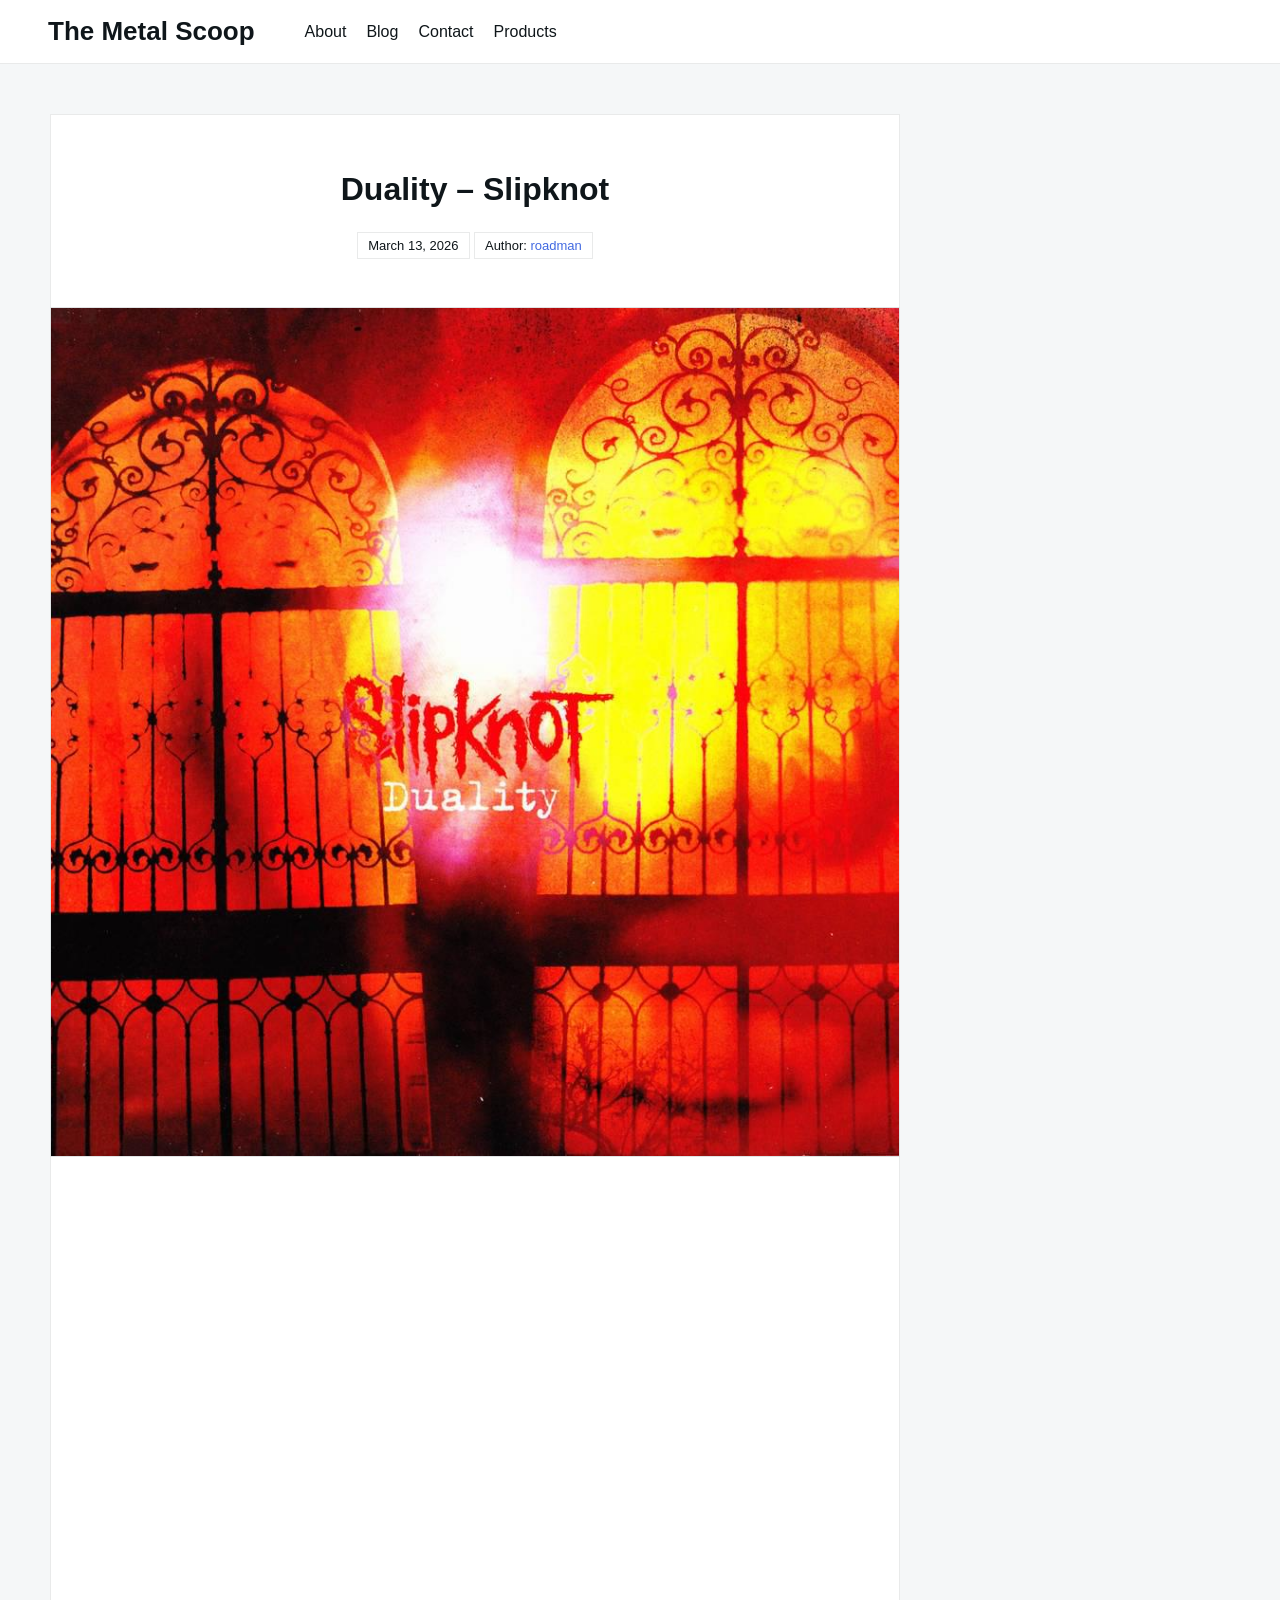
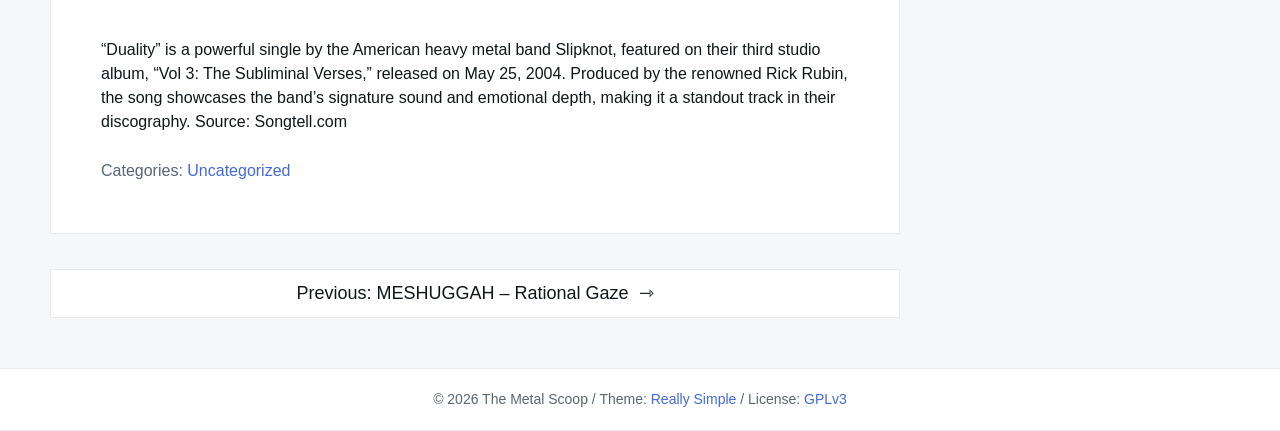
<file: duality-slipknot/index.html>
<!DOCTYPE html>

<html lang="en-US">

  <head>

    <meta charset="UTF-8">
    <meta name="viewport" content="width=device-width, shrink-to-fit=no, initial-scale=1.0">
    <meta http-equiv="X-UA-Compatible" content="IE=edge">
    <link rel="profile" href="https://gmpg.org/xfn/11">
    
    <title>Duality &#8211; Slipknot &#8211; The Metal Scoop</title>
<meta name='robots' content='max-image-preview:large' />
<link rel='dns-prefetch' href='//localhost' />
<link rel="alternate" type="application/rss+xml" title="The Metal Scoop &raquo; Feed" href="/feed/" />
<link rel="alternate" type="application/rss+xml" title="The Metal Scoop &raquo; Comments Feed" href="/comments/feed/" />
<link rel="alternate" type="application/rss+xml" title="The Metal Scoop &raquo; Duality &#8211; Slipknot Comments Feed" href="/duality-slipknot/feed/" />
<link rel="alternate" title="oEmbed (JSON)" type="application/json+oembed" href="/wp-json/oembed/1.0/embed?url=http%3A%2F%2Flocalhost%3A8000%2Fduality-slipknot%2F" />
<link rel="alternate" title="oEmbed (XML)" type="text/xml+oembed" href="/wp-json/oembed/1.0/embed?url=http%3A%2F%2Flocalhost%3A8000%2Fduality-slipknot%2F&#038;format=xml" />
<script async src="https://www.googletagmanager.com/gtag/js?id=G-SXL9LPK7ZW"></script>
<script>
var tinyGtagJsOptions = {"ga4":"G-SXL9LPK7ZW"};
window.dataLayer || (dataLayer = []);
function gtag(){dataLayer.push(arguments);}
gtag('js', new Date());
gtag('config', "G-SXL9LPK7ZW");
</script>
<style id='wp-img-auto-sizes-contain-inline-css'>
img:is([sizes=auto i],[sizes^="auto," i]){contain-intrinsic-size:3000px 1500px}
/*# sourceURL=wp-img-auto-sizes-contain-inline-css */
</style>
<style id='wp-emoji-styles-inline-css'>

	img.wp-smiley, img.emoji {
		display: inline !important;
		border: none !important;
		box-shadow: none !important;
		height: 1em !important;
		width: 1em !important;
		margin: 0 0.07em !important;
		vertical-align: -0.1em !important;
		background: none !important;
		padding: 0 !important;
	}
/*# sourceURL=wp-emoji-styles-inline-css */
</style>
<style id='wp-block-library-inline-css'>
:root{--wp-block-synced-color:#7a00df;--wp-block-synced-color--rgb:122,0,223;--wp-bound-block-color:var(--wp-block-synced-color);--wp-editor-canvas-background:#ddd;--wp-admin-theme-color:#007cba;--wp-admin-theme-color--rgb:0,124,186;--wp-admin-theme-color-darker-10:#006ba1;--wp-admin-theme-color-darker-10--rgb:0,107,160.5;--wp-admin-theme-color-darker-20:#005a87;--wp-admin-theme-color-darker-20--rgb:0,90,135;--wp-admin-border-width-focus:2px}@media (min-resolution:192dpi){:root{--wp-admin-border-width-focus:1.5px}}.wp-element-button{cursor:pointer}:root .has-very-light-gray-background-color{background-color:#eee}:root .has-very-dark-gray-background-color{background-color:#313131}:root .has-very-light-gray-color{color:#eee}:root .has-very-dark-gray-color{color:#313131}:root .has-vivid-green-cyan-to-vivid-cyan-blue-gradient-background{background:linear-gradient(135deg,#00d084,#0693e3)}:root .has-purple-crush-gradient-background{background:linear-gradient(135deg,#34e2e4,#4721fb 50%,#ab1dfe)}:root .has-hazy-dawn-gradient-background{background:linear-gradient(135deg,#faaca8,#dad0ec)}:root .has-subdued-olive-gradient-background{background:linear-gradient(135deg,#fafae1,#67a671)}:root .has-atomic-cream-gradient-background{background:linear-gradient(135deg,#fdd79a,#004a59)}:root .has-nightshade-gradient-background{background:linear-gradient(135deg,#330968,#31cdcf)}:root .has-midnight-gradient-background{background:linear-gradient(135deg,#020381,#2874fc)}:root{--wp--preset--font-size--normal:16px;--wp--preset--font-size--huge:42px}.has-regular-font-size{font-size:1em}.has-larger-font-size{font-size:2.625em}.has-normal-font-size{font-size:var(--wp--preset--font-size--normal)}.has-huge-font-size{font-size:var(--wp--preset--font-size--huge)}.has-text-align-center{text-align:center}.has-text-align-left{text-align:left}.has-text-align-right{text-align:right}.has-fit-text{white-space:nowrap!important}#end-resizable-editor-section{display:none}.aligncenter{clear:both}.items-justified-left{justify-content:flex-start}.items-justified-center{justify-content:center}.items-justified-right{justify-content:flex-end}.items-justified-space-between{justify-content:space-between}.screen-reader-text{border:0;clip-path:inset(50%);height:1px;margin:-1px;overflow:hidden;padding:0;position:absolute;width:1px;word-wrap:normal!important}.screen-reader-text:focus{background-color:#ddd;clip-path:none;color:#444;display:block;font-size:1em;height:auto;left:5px;line-height:normal;padding:15px 23px 14px;text-decoration:none;top:5px;width:auto;z-index:100000}html :where(.has-border-color){border-style:solid}html :where([style*=border-top-color]){border-top-style:solid}html :where([style*=border-right-color]){border-right-style:solid}html :where([style*=border-bottom-color]){border-bottom-style:solid}html :where([style*=border-left-color]){border-left-style:solid}html :where([style*=border-width]){border-style:solid}html :where([style*=border-top-width]){border-top-style:solid}html :where([style*=border-right-width]){border-right-style:solid}html :where([style*=border-bottom-width]){border-bottom-style:solid}html :where([style*=border-left-width]){border-left-style:solid}html :where(img[class*=wp-image-]){height:auto;max-width:100%}:where(figure){margin:0 0 1em}html :where(.is-position-sticky){--wp-admin--admin-bar--position-offset:var(--wp-admin--admin-bar--height,0px)}@media screen and (max-width:600px){html :where(.is-position-sticky){--wp-admin--admin-bar--position-offset:0px}}

/*# sourceURL=wp-block-library-inline-css */
</style>
<style id='wp-block-paragraph-inline-css'>
.is-small-text{font-size:.875em}.is-regular-text{font-size:1em}.is-large-text{font-size:2.25em}.is-larger-text{font-size:3em}.has-drop-cap:not(:focus):first-letter{float:left;font-size:8.4em;font-style:normal;font-weight:100;line-height:.68;margin:.05em .1em 0 0;text-transform:uppercase}body.rtl .has-drop-cap:not(:focus):first-letter{float:none;margin-left:.1em}p.has-drop-cap.has-background{overflow:hidden}:root :where(p.has-background){padding:1.25em 2.375em}:where(p.has-text-color:not(.has-link-color)) a{color:inherit}p.has-text-align-left[style*="writing-mode:vertical-lr"],p.has-text-align-right[style*="writing-mode:vertical-rl"]{rotate:180deg}
/*# sourceURL=/wp-includes/blocks/paragraph/style.min.css */
</style>

<style id='classic-theme-styles-inline-css'>
/*! This file is auto-generated */
.wp-block-button__link{color:#fff;background-color:#32373c;border-radius:9999px;box-shadow:none;text-decoration:none;padding:calc(.667em + 2px) calc(1.333em + 2px);font-size:1.125em}.wp-block-file__button{background:#32373c;color:#fff;text-decoration:none}
/*# sourceURL=/wp-includes/css/classic-themes.min.css */
</style>
<link rel='stylesheet' id='dashicons-css' href='/wp-includes/css/dashicons.min.css?ver=6.9.4' media='all' />
<link rel='stylesheet' id='al_product_styles-css' href='/wp-content/plugins/ecommerce-product-catalog/css/al_product.min.css?timestamp=1773457580&#038;ver=6.9.4' media='all' />
<link rel='stylesheet' id='ic_blocks-css' href='/wp-content/plugins/ecommerce-product-catalog/includes/blocks/ic-blocks.min.css?timestamp=1773457580&#038;ver=6.9.4' media='all' />
<style id='global-styles-inline-css'>
:root{--wp--preset--aspect-ratio--square: 1;--wp--preset--aspect-ratio--4-3: 4/3;--wp--preset--aspect-ratio--3-4: 3/4;--wp--preset--aspect-ratio--3-2: 3/2;--wp--preset--aspect-ratio--2-3: 2/3;--wp--preset--aspect-ratio--16-9: 16/9;--wp--preset--aspect-ratio--9-16: 9/16;--wp--preset--color--black: #000000;--wp--preset--color--cyan-bluish-gray: #abb8c3;--wp--preset--color--white: #ffffff;--wp--preset--color--pale-pink: #f78da7;--wp--preset--color--vivid-red: #cf2e2e;--wp--preset--color--luminous-vivid-orange: #ff6900;--wp--preset--color--luminous-vivid-amber: #fcb900;--wp--preset--color--light-green-cyan: #7bdcb5;--wp--preset--color--vivid-green-cyan: #00d084;--wp--preset--color--pale-cyan-blue: #8ed1fc;--wp--preset--color--vivid-cyan-blue: #0693e3;--wp--preset--color--vivid-purple: #9b51e0;--wp--preset--gradient--vivid-cyan-blue-to-vivid-purple: linear-gradient(135deg,rgb(6,147,227) 0%,rgb(155,81,224) 100%);--wp--preset--gradient--light-green-cyan-to-vivid-green-cyan: linear-gradient(135deg,rgb(122,220,180) 0%,rgb(0,208,130) 100%);--wp--preset--gradient--luminous-vivid-amber-to-luminous-vivid-orange: linear-gradient(135deg,rgb(252,185,0) 0%,rgb(255,105,0) 100%);--wp--preset--gradient--luminous-vivid-orange-to-vivid-red: linear-gradient(135deg,rgb(255,105,0) 0%,rgb(207,46,46) 100%);--wp--preset--gradient--very-light-gray-to-cyan-bluish-gray: linear-gradient(135deg,rgb(238,238,238) 0%,rgb(169,184,195) 100%);--wp--preset--gradient--cool-to-warm-spectrum: linear-gradient(135deg,rgb(74,234,220) 0%,rgb(151,120,209) 20%,rgb(207,42,186) 40%,rgb(238,44,130) 60%,rgb(251,105,98) 80%,rgb(254,248,76) 100%);--wp--preset--gradient--blush-light-purple: linear-gradient(135deg,rgb(255,206,236) 0%,rgb(152,150,240) 100%);--wp--preset--gradient--blush-bordeaux: linear-gradient(135deg,rgb(254,205,165) 0%,rgb(254,45,45) 50%,rgb(107,0,62) 100%);--wp--preset--gradient--luminous-dusk: linear-gradient(135deg,rgb(255,203,112) 0%,rgb(199,81,192) 50%,rgb(65,88,208) 100%);--wp--preset--gradient--pale-ocean: linear-gradient(135deg,rgb(255,245,203) 0%,rgb(182,227,212) 50%,rgb(51,167,181) 100%);--wp--preset--gradient--electric-grass: linear-gradient(135deg,rgb(202,248,128) 0%,rgb(113,206,126) 100%);--wp--preset--gradient--midnight: linear-gradient(135deg,rgb(2,3,129) 0%,rgb(40,116,252) 100%);--wp--preset--font-size--small: 13px;--wp--preset--font-size--medium: 20px;--wp--preset--font-size--large: 36px;--wp--preset--font-size--x-large: 42px;--wp--preset--spacing--20: 0.44rem;--wp--preset--spacing--30: 0.67rem;--wp--preset--spacing--40: 1rem;--wp--preset--spacing--50: 1.5rem;--wp--preset--spacing--60: 2.25rem;--wp--preset--spacing--70: 3.38rem;--wp--preset--spacing--80: 5.06rem;--wp--preset--shadow--natural: 6px 6px 9px rgba(0, 0, 0, 0.2);--wp--preset--shadow--deep: 12px 12px 50px rgba(0, 0, 0, 0.4);--wp--preset--shadow--sharp: 6px 6px 0px rgba(0, 0, 0, 0.2);--wp--preset--shadow--outlined: 6px 6px 0px -3px rgb(255, 255, 255), 6px 6px rgb(0, 0, 0);--wp--preset--shadow--crisp: 6px 6px 0px rgb(0, 0, 0);}:where(.is-layout-flex){gap: 0.5em;}:where(.is-layout-grid){gap: 0.5em;}body .is-layout-flex{display: flex;}.is-layout-flex{flex-wrap: wrap;align-items: center;}.is-layout-flex > :is(*, div){margin: 0;}body .is-layout-grid{display: grid;}.is-layout-grid > :is(*, div){margin: 0;}:where(.wp-block-columns.is-layout-flex){gap: 2em;}:where(.wp-block-columns.is-layout-grid){gap: 2em;}:where(.wp-block-post-template.is-layout-flex){gap: 1.25em;}:where(.wp-block-post-template.is-layout-grid){gap: 1.25em;}.has-black-color{color: var(--wp--preset--color--black) !important;}.has-cyan-bluish-gray-color{color: var(--wp--preset--color--cyan-bluish-gray) !important;}.has-white-color{color: var(--wp--preset--color--white) !important;}.has-pale-pink-color{color: var(--wp--preset--color--pale-pink) !important;}.has-vivid-red-color{color: var(--wp--preset--color--vivid-red) !important;}.has-luminous-vivid-orange-color{color: var(--wp--preset--color--luminous-vivid-orange) !important;}.has-luminous-vivid-amber-color{color: var(--wp--preset--color--luminous-vivid-amber) !important;}.has-light-green-cyan-color{color: var(--wp--preset--color--light-green-cyan) !important;}.has-vivid-green-cyan-color{color: var(--wp--preset--color--vivid-green-cyan) !important;}.has-pale-cyan-blue-color{color: var(--wp--preset--color--pale-cyan-blue) !important;}.has-vivid-cyan-blue-color{color: var(--wp--preset--color--vivid-cyan-blue) !important;}.has-vivid-purple-color{color: var(--wp--preset--color--vivid-purple) !important;}.has-black-background-color{background-color: var(--wp--preset--color--black) !important;}.has-cyan-bluish-gray-background-color{background-color: var(--wp--preset--color--cyan-bluish-gray) !important;}.has-white-background-color{background-color: var(--wp--preset--color--white) !important;}.has-pale-pink-background-color{background-color: var(--wp--preset--color--pale-pink) !important;}.has-vivid-red-background-color{background-color: var(--wp--preset--color--vivid-red) !important;}.has-luminous-vivid-orange-background-color{background-color: var(--wp--preset--color--luminous-vivid-orange) !important;}.has-luminous-vivid-amber-background-color{background-color: var(--wp--preset--color--luminous-vivid-amber) !important;}.has-light-green-cyan-background-color{background-color: var(--wp--preset--color--light-green-cyan) !important;}.has-vivid-green-cyan-background-color{background-color: var(--wp--preset--color--vivid-green-cyan) !important;}.has-pale-cyan-blue-background-color{background-color: var(--wp--preset--color--pale-cyan-blue) !important;}.has-vivid-cyan-blue-background-color{background-color: var(--wp--preset--color--vivid-cyan-blue) !important;}.has-vivid-purple-background-color{background-color: var(--wp--preset--color--vivid-purple) !important;}.has-black-border-color{border-color: var(--wp--preset--color--black) !important;}.has-cyan-bluish-gray-border-color{border-color: var(--wp--preset--color--cyan-bluish-gray) !important;}.has-white-border-color{border-color: var(--wp--preset--color--white) !important;}.has-pale-pink-border-color{border-color: var(--wp--preset--color--pale-pink) !important;}.has-vivid-red-border-color{border-color: var(--wp--preset--color--vivid-red) !important;}.has-luminous-vivid-orange-border-color{border-color: var(--wp--preset--color--luminous-vivid-orange) !important;}.has-luminous-vivid-amber-border-color{border-color: var(--wp--preset--color--luminous-vivid-amber) !important;}.has-light-green-cyan-border-color{border-color: var(--wp--preset--color--light-green-cyan) !important;}.has-vivid-green-cyan-border-color{border-color: var(--wp--preset--color--vivid-green-cyan) !important;}.has-pale-cyan-blue-border-color{border-color: var(--wp--preset--color--pale-cyan-blue) !important;}.has-vivid-cyan-blue-border-color{border-color: var(--wp--preset--color--vivid-cyan-blue) !important;}.has-vivid-purple-border-color{border-color: var(--wp--preset--color--vivid-purple) !important;}.has-vivid-cyan-blue-to-vivid-purple-gradient-background{background: var(--wp--preset--gradient--vivid-cyan-blue-to-vivid-purple) !important;}.has-light-green-cyan-to-vivid-green-cyan-gradient-background{background: var(--wp--preset--gradient--light-green-cyan-to-vivid-green-cyan) !important;}.has-luminous-vivid-amber-to-luminous-vivid-orange-gradient-background{background: var(--wp--preset--gradient--luminous-vivid-amber-to-luminous-vivid-orange) !important;}.has-luminous-vivid-orange-to-vivid-red-gradient-background{background: var(--wp--preset--gradient--luminous-vivid-orange-to-vivid-red) !important;}.has-very-light-gray-to-cyan-bluish-gray-gradient-background{background: var(--wp--preset--gradient--very-light-gray-to-cyan-bluish-gray) !important;}.has-cool-to-warm-spectrum-gradient-background{background: var(--wp--preset--gradient--cool-to-warm-spectrum) !important;}.has-blush-light-purple-gradient-background{background: var(--wp--preset--gradient--blush-light-purple) !important;}.has-blush-bordeaux-gradient-background{background: var(--wp--preset--gradient--blush-bordeaux) !important;}.has-luminous-dusk-gradient-background{background: var(--wp--preset--gradient--luminous-dusk) !important;}.has-pale-ocean-gradient-background{background: var(--wp--preset--gradient--pale-ocean) !important;}.has-electric-grass-gradient-background{background: var(--wp--preset--gradient--electric-grass) !important;}.has-midnight-gradient-background{background: var(--wp--preset--gradient--midnight) !important;}.has-small-font-size{font-size: var(--wp--preset--font-size--small) !important;}.has-medium-font-size{font-size: var(--wp--preset--font-size--medium) !important;}.has-large-font-size{font-size: var(--wp--preset--font-size--large) !important;}.has-x-large-font-size{font-size: var(--wp--preset--font-size--x-large) !important;}
/*# sourceURL=global-styles-inline-css */
</style>

<link rel='stylesheet' id='parent-style-css' href='/wp-content/themes/really-simple/style.css?ver=6.9.4' media='all' />
<link rel='stylesheet' id='child-style-css' href='/wp-content/themes/reallysimplechild/style.css?ver=6.9.4' media='all' />
<link rel='stylesheet' id='really-simple-style-css' href='/wp-content/themes/reallysimplechild/style.css?ver=6.9.4' media='' />
<script src="/wp-content/themes/reallysimplechild/customElements.js?ver=6.9.4" id="custom_javascript-js"></script>
<link rel="https://api.w.org/" href="/wp-json/" /><link rel="alternate" title="JSON" type="application/json" href="/wp-json/wp/v2/posts/16" /><link rel="EditURI" type="application/rsd+xml" title="RSD" href="/xmlrpc.php?rsd" />
<meta name="generator" content="WordPress 6.9.4" />
<link rel="canonical" href="/duality-slipknot/" />
<link rel='shortlink' href='/?p=16' />

  </head>

  <body class="wp-singular post-template-default single single-post postid-16 single-format-standard wp-theme-really-simple wp-child-theme-reallysimplechild">

    <a class="screen-reader-text skip-link" href="#main">Skip to content</a>
    <header id="masthead" class="site-header">

              <h1 class="site-title">
          <a href="/" rel="home">
            The Metal Scoop          </a>
        </h1>
      <!-- .site-title -->

      <!-- .site-branding -->

              <nav id="site-navigation" class="main-navigation">
          <ul id="menu-pages" class="really-first-menu"><li id="menu-item-32" class="menu-item menu-item-type-post_type menu-item-object-page menu-item-home menu-item-32"><a href="/">About</a></li>
<li id="menu-item-33" class="menu-item menu-item-type-post_type menu-item-object-page current_page_parent menu-item-33"><a href="/sample-page/">Blog</a></li>
<li id="menu-item-34" class="menu-item menu-item-type-post_type menu-item-object-page menu-item-34"><a href="/contact/">Contact</a></li>
<li id="menu-item-38" class="menu-item menu-item-type-post_type menu-item-object-page menu-item-38"><a href="/products/">Products</a></li>
</ul>          <a href="#" class="close-nav-mobile">
            &times; Close Menu          </a><!-- .close-nav-mobile -->
        </nav>
      <!-- #site-navigation -->

      <a href="#site-navigation" class="open-nav-mobile">
        Open Menu      </a><!-- .open-nav-mobile -->
   
    </header><!-- #masthead -->

    <div id="primary" class="content-area">
      <main id="main" class="entry-site-main">
       
			
<article id="post-16" class="post-16 post type-post status-publish format-standard has-post-thumbnail hentry category-uncategorized">
  
  <header class="entry-header">
    <h1 class="entry-title">Duality &#8211; Slipknot</h1><!-- .entry-title -->
    <time>March 13, 2026</time>    <span>
      Author:  <a href="/author/roadman/" title="Posts by roadman" rel="author">roadman</a>    </span>
  </header><!-- .entry-header -->

  <div class="entry-body">

          <div class="entry-media" aria-hidden="true" tabindex="-1">
        <img width="894" height="894" src="/wp-content/uploads/2026/03/633c0b95bc9a635ad870d7f89c1b7659.894x894x1.jpg" class="really-single-thumb wp-post-image" alt="" decoding="async" fetchpriority="high" />      </div>
    <!-- .entry-media -->

    <div class="entry-content">
      <p><iframe width="700" height="400" src="https://www.youtube.com/embed/6fVE8kSM43I" title="Slipknot - Duality [OFFICIAL VIDEO] [HD]" frameborder="0" allow="accelerometer; autoplay; clipboard-write; encrypted-media; gyroscope; picture-in-picture; web-share" referrerpolicy="strict-origin-when-cross-origin" allowfullscreen></iframe></p>


<p>&#8220;Duality&#8221; is a powerful single by the American heavy metal band Slipknot, featured on their third studio album, &#8220;Vol 3: The Subliminal Verses,&#8221; released on May 25, 2004. Produced by the renowned Rick Rubin, the song showcases the band&#8217;s signature sound and emotional depth, making it a standout track in their discography. Source: Songtell.com</p>
    </div><!-- .entry-content -->

    <div class="entry-meta">

      <div class="entry-category-content">
        <span>Categories:</span>
        <a href="/category/uncategorized/" rel="category tag">Uncategorized</a>      </div><!-- .category-title -->
      
      <!-- .tags-title -->

    </div><!-- .entry-meta -->

  </div><!-- .entry-body -->
  
</article><!-- #post-16 -->  

	<nav class="navigation post-navigation" aria-label="Posts">
		<h2 class="screen-reader-text">Post navigation</h2>
		<div class="nav-links"><div class="nav-previous"><a href="/meshuggah-rational-gaze/" rel="prev"><span class="nav-subtitle">Previous:</span> <span class="nav-title">MESHUGGAH &#8211; Rational Gaze</span></a></div></div>
	</nav>
		</main><!-- #main -->

		<aside class="widget-area">
          </aside><!-- .widget-area -->

	</div><!-- #primary -->


  <footer class="footer">
    <div class="container">
      <small class="footer__copy">
        &copy; 2026 The Metal Scoop      </small>

      <section class="footer__info">
        &nbsp;<span>/</span>

        <span class="footer__info-text">
          Theme:        </span>
        
        <a class="footer__info-link" href="https://wordpress.org/themes/really-simple/" target="_blank" rel="noreferrer noopener">Really Simple</a>&nbsp;<span>/</span>

        <span class="footer__info-text">
          License:        </span>

        <a class="footer__info-link" href="https://www.gnu.org/licenses/gpl-3.0.html" target="_blank" rel="noreferrer noopener">
          GPLv3        </a>
      </section>
    </div>
  </footer>

  <script type="speculationrules">
{"prefetch":[{"source":"document","where":{"and":[{"href_matches":"/*"},{"not":{"href_matches":["/wp-*.php","/wp-admin/*","/wp-content/uploads/*","/wp-content/*","/wp-content/plugins/*","/wp-content/themes/reallysimplechild/*","/wp-content/themes/really-simple/*","/*\\?(.+)"]}},{"not":{"selector_matches":"a[rel~=\"nofollow\"]"}},{"not":{"selector_matches":".no-prefetch, .no-prefetch a"}}]},"eagerness":"conservative"}]}
</script>
    <style>
        body.ic-disabled-body:before {
            background-image: url("/wp-includes/js/thickbox/loadingAnimation.gif");
        }
    </style>
    <script id="wp-emoji-settings" type="application/json">
{"baseUrl":"https://s.w.org/images/core/emoji/17.0.2/72x72/","ext":".png","svgUrl":"https://s.w.org/images/core/emoji/17.0.2/svg/","svgExt":".svg","source":{"concatemoji":"/wp-includes/js/wp-emoji-release.min.js?ver=6.9.4"}}
</script>
<script type="module">
/*! This file is auto-generated */
const a=JSON.parse(document.getElementById("wp-emoji-settings").textContent),o=(window._wpemojiSettings=a,"wpEmojiSettingsSupports"),s=["flag","emoji"];function i(e){try{var t={supportTests:e,timestamp:(new Date).valueOf()};sessionStorage.setItem(o,JSON.stringify(t))}catch(e){}}function c(e,t,n){e.clearRect(0,0,e.canvas.width,e.canvas.height),e.fillText(t,0,0);t=new Uint32Array(e.getImageData(0,0,e.canvas.width,e.canvas.height).data);e.clearRect(0,0,e.canvas.width,e.canvas.height),e.fillText(n,0,0);const a=new Uint32Array(e.getImageData(0,0,e.canvas.width,e.canvas.height).data);return t.every((e,t)=>e===a[t])}function p(e,t){e.clearRect(0,0,e.canvas.width,e.canvas.height),e.fillText(t,0,0);var n=e.getImageData(16,16,1,1);for(let e=0;e<n.data.length;e++)if(0!==n.data[e])return!1;return!0}function u(e,t,n,a){switch(t){case"flag":return n(e,"\ud83c\udff3\ufe0f\u200d\u26a7\ufe0f","\ud83c\udff3\ufe0f\u200b\u26a7\ufe0f")?!1:!n(e,"\ud83c\udde8\ud83c\uddf6","\ud83c\udde8\u200b\ud83c\uddf6")&&!n(e,"\ud83c\udff4\udb40\udc67\udb40\udc62\udb40\udc65\udb40\udc6e\udb40\udc67\udb40\udc7f","\ud83c\udff4\u200b\udb40\udc67\u200b\udb40\udc62\u200b\udb40\udc65\u200b\udb40\udc6e\u200b\udb40\udc67\u200b\udb40\udc7f");case"emoji":return!a(e,"\ud83e\u1fac8")}return!1}function f(e,t,n,a){let r;const o=(r="undefined"!=typeof WorkerGlobalScope&&self instanceof WorkerGlobalScope?new OffscreenCanvas(300,150):document.createElement("canvas")).getContext("2d",{willReadFrequently:!0}),s=(o.textBaseline="top",o.font="600 32px Arial",{});return e.forEach(e=>{s[e]=t(o,e,n,a)}),s}function r(e){var t=document.createElement("script");t.src=e,t.defer=!0,document.head.appendChild(t)}a.supports={everything:!0,everythingExceptFlag:!0},new Promise(t=>{let n=function(){try{var e=JSON.parse(sessionStorage.getItem(o));if("object"==typeof e&&"number"==typeof e.timestamp&&(new Date).valueOf()<e.timestamp+604800&&"object"==typeof e.supportTests)return e.supportTests}catch(e){}return null}();if(!n){if("undefined"!=typeof Worker&&"undefined"!=typeof OffscreenCanvas&&"undefined"!=typeof URL&&URL.createObjectURL&&"undefined"!=typeof Blob)try{var e="postMessage("+f.toString()+"("+[JSON.stringify(s),u.toString(),c.toString(),p.toString()].join(",")+"));",a=new Blob([e],{type:"text/javascript"});const r=new Worker(URL.createObjectURL(a),{name:"wpTestEmojiSupports"});return void(r.onmessage=e=>{i(n=e.data),r.terminate(),t(n)})}catch(e){}i(n=f(s,u,c,p))}t(n)}).then(e=>{for(const n in e)a.supports[n]=e[n],a.supports.everything=a.supports.everything&&a.supports[n],"flag"!==n&&(a.supports.everythingExceptFlag=a.supports.everythingExceptFlag&&a.supports[n]);var t;a.supports.everythingExceptFlag=a.supports.everythingExceptFlag&&!a.supports.flag,a.supports.everything||((t=a.source||{}).concatemoji?r(t.concatemoji):t.wpemoji&&t.twemoji&&(r(t.twemoji),r(t.wpemoji)))});
//# sourceURL=/wp-includes/js/wp-emoji-loader.min.js
</script>
</body>
</html>
</file>
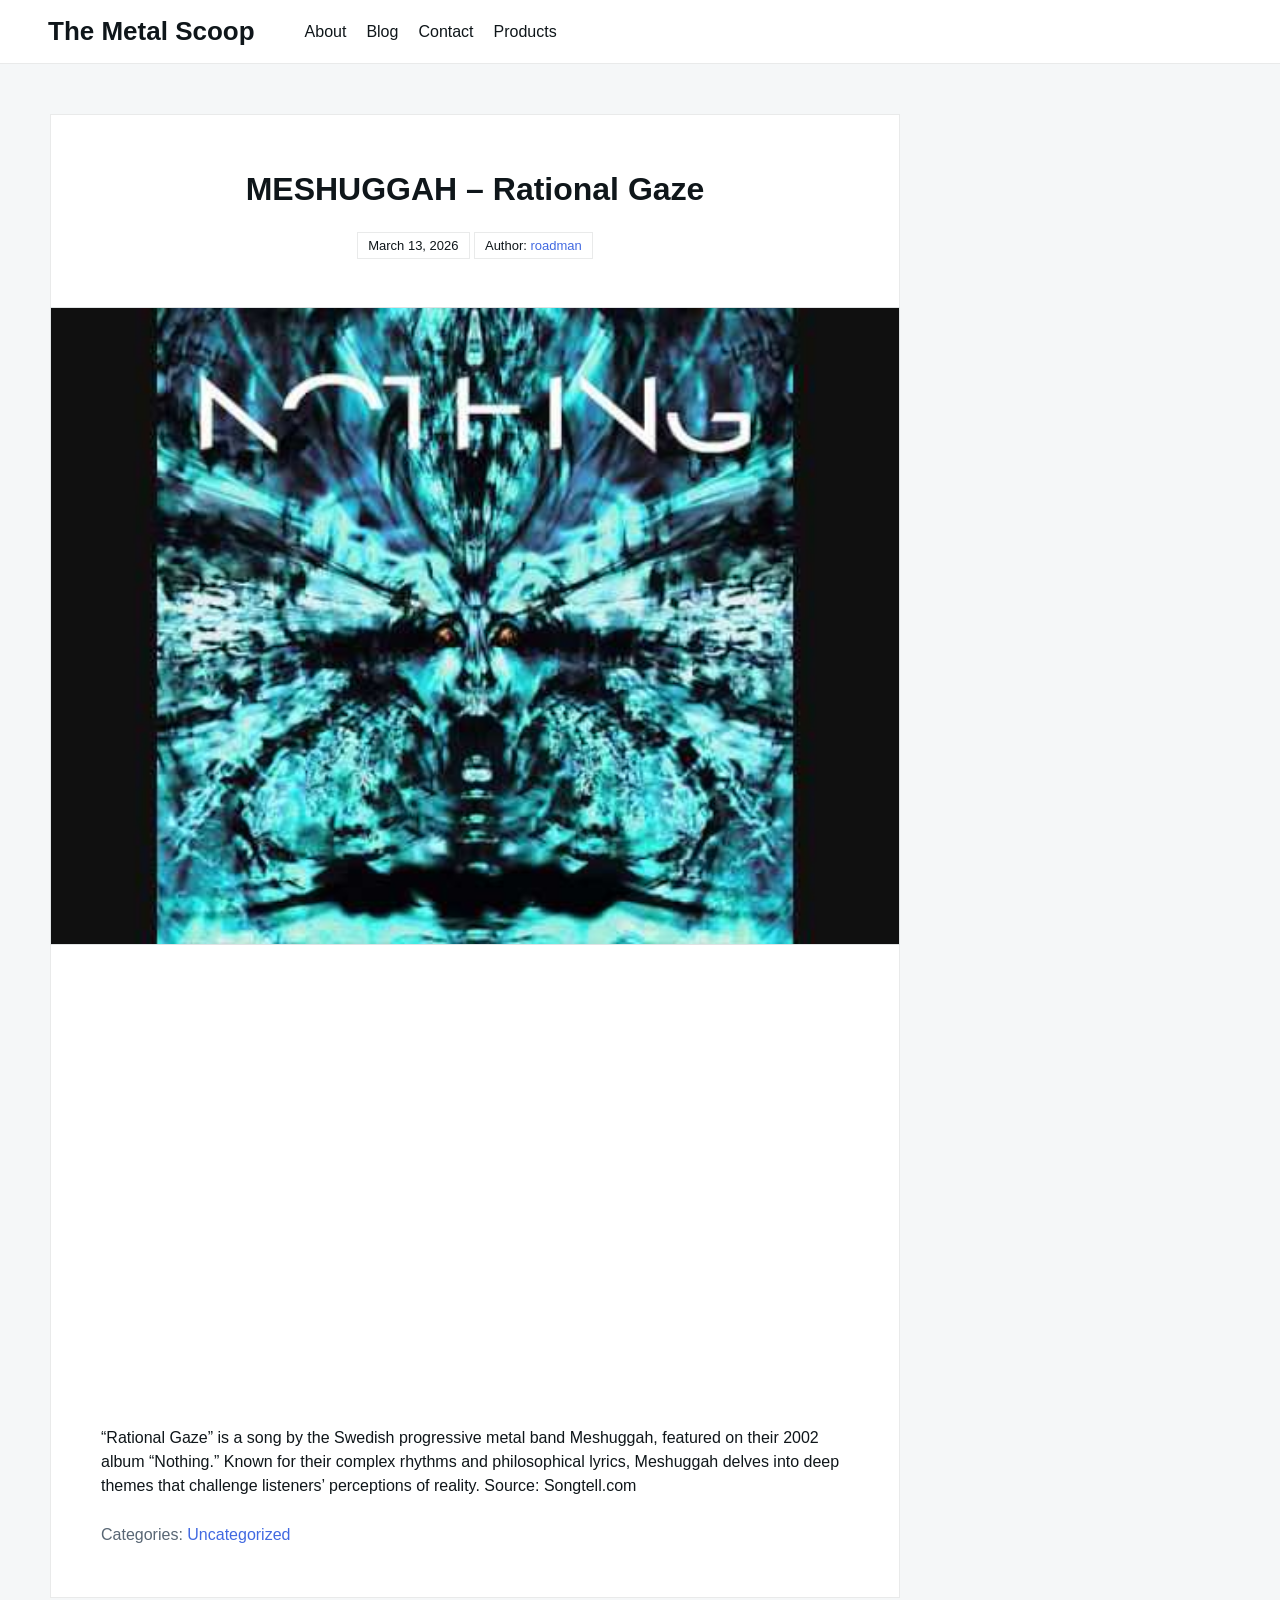
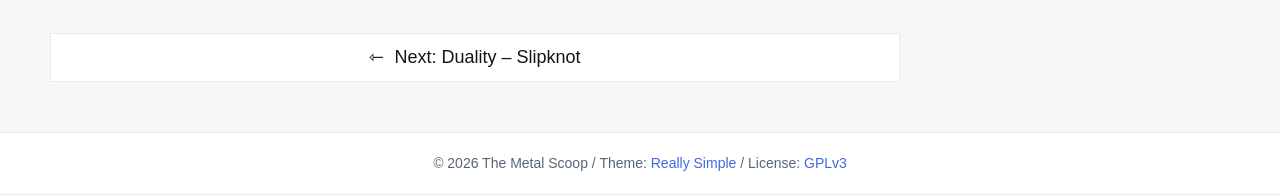
<file: meshuggah-rational-gaze/index.html>
<!DOCTYPE html>

<html lang="en-US">

  <head>

    <meta charset="UTF-8">
    <meta name="viewport" content="width=device-width, shrink-to-fit=no, initial-scale=1.0">
    <meta http-equiv="X-UA-Compatible" content="IE=edge">
    <link rel="profile" href="https://gmpg.org/xfn/11">
    
    <title>MESHUGGAH &#8211; Rational Gaze &#8211; The Metal Scoop</title>
<meta name='robots' content='max-image-preview:large' />
<link rel='dns-prefetch' href='//localhost' />
<link rel="alternate" type="application/rss+xml" title="The Metal Scoop &raquo; Feed" href="/feed/" />
<link rel="alternate" type="application/rss+xml" title="The Metal Scoop &raquo; Comments Feed" href="/comments/feed/" />
<link rel="alternate" type="application/rss+xml" title="The Metal Scoop &raquo; MESHUGGAH &#8211; Rational Gaze Comments Feed" href="/meshuggah-rational-gaze/feed/" />
<link rel="alternate" title="oEmbed (JSON)" type="application/json+oembed" href="/wp-json/oembed/1.0/embed?url=http%3A%2F%2Flocalhost%3A8000%2Fmeshuggah-rational-gaze%2F" />
<link rel="alternate" title="oEmbed (XML)" type="text/xml+oembed" href="/wp-json/oembed/1.0/embed?url=http%3A%2F%2Flocalhost%3A8000%2Fmeshuggah-rational-gaze%2F&#038;format=xml" />
<script async src="https://www.googletagmanager.com/gtag/js?id=G-SXL9LPK7ZW"></script>
<script>
var tinyGtagJsOptions = {"ga4":"G-SXL9LPK7ZW"};
window.dataLayer || (dataLayer = []);
function gtag(){dataLayer.push(arguments);}
gtag('js', new Date());
gtag('config', "G-SXL9LPK7ZW");
</script>
<style id='wp-img-auto-sizes-contain-inline-css'>
img:is([sizes=auto i],[sizes^="auto," i]){contain-intrinsic-size:3000px 1500px}
/*# sourceURL=wp-img-auto-sizes-contain-inline-css */
</style>
<style id='wp-emoji-styles-inline-css'>

	img.wp-smiley, img.emoji {
		display: inline !important;
		border: none !important;
		box-shadow: none !important;
		height: 1em !important;
		width: 1em !important;
		margin: 0 0.07em !important;
		vertical-align: -0.1em !important;
		background: none !important;
		padding: 0 !important;
	}
/*# sourceURL=wp-emoji-styles-inline-css */
</style>
<style id='wp-block-library-inline-css'>
:root{--wp-block-synced-color:#7a00df;--wp-block-synced-color--rgb:122,0,223;--wp-bound-block-color:var(--wp-block-synced-color);--wp-editor-canvas-background:#ddd;--wp-admin-theme-color:#007cba;--wp-admin-theme-color--rgb:0,124,186;--wp-admin-theme-color-darker-10:#006ba1;--wp-admin-theme-color-darker-10--rgb:0,107,160.5;--wp-admin-theme-color-darker-20:#005a87;--wp-admin-theme-color-darker-20--rgb:0,90,135;--wp-admin-border-width-focus:2px}@media (min-resolution:192dpi){:root{--wp-admin-border-width-focus:1.5px}}.wp-element-button{cursor:pointer}:root .has-very-light-gray-background-color{background-color:#eee}:root .has-very-dark-gray-background-color{background-color:#313131}:root .has-very-light-gray-color{color:#eee}:root .has-very-dark-gray-color{color:#313131}:root .has-vivid-green-cyan-to-vivid-cyan-blue-gradient-background{background:linear-gradient(135deg,#00d084,#0693e3)}:root .has-purple-crush-gradient-background{background:linear-gradient(135deg,#34e2e4,#4721fb 50%,#ab1dfe)}:root .has-hazy-dawn-gradient-background{background:linear-gradient(135deg,#faaca8,#dad0ec)}:root .has-subdued-olive-gradient-background{background:linear-gradient(135deg,#fafae1,#67a671)}:root .has-atomic-cream-gradient-background{background:linear-gradient(135deg,#fdd79a,#004a59)}:root .has-nightshade-gradient-background{background:linear-gradient(135deg,#330968,#31cdcf)}:root .has-midnight-gradient-background{background:linear-gradient(135deg,#020381,#2874fc)}:root{--wp--preset--font-size--normal:16px;--wp--preset--font-size--huge:42px}.has-regular-font-size{font-size:1em}.has-larger-font-size{font-size:2.625em}.has-normal-font-size{font-size:var(--wp--preset--font-size--normal)}.has-huge-font-size{font-size:var(--wp--preset--font-size--huge)}.has-text-align-center{text-align:center}.has-text-align-left{text-align:left}.has-text-align-right{text-align:right}.has-fit-text{white-space:nowrap!important}#end-resizable-editor-section{display:none}.aligncenter{clear:both}.items-justified-left{justify-content:flex-start}.items-justified-center{justify-content:center}.items-justified-right{justify-content:flex-end}.items-justified-space-between{justify-content:space-between}.screen-reader-text{border:0;clip-path:inset(50%);height:1px;margin:-1px;overflow:hidden;padding:0;position:absolute;width:1px;word-wrap:normal!important}.screen-reader-text:focus{background-color:#ddd;clip-path:none;color:#444;display:block;font-size:1em;height:auto;left:5px;line-height:normal;padding:15px 23px 14px;text-decoration:none;top:5px;width:auto;z-index:100000}html :where(.has-border-color){border-style:solid}html :where([style*=border-top-color]){border-top-style:solid}html :where([style*=border-right-color]){border-right-style:solid}html :where([style*=border-bottom-color]){border-bottom-style:solid}html :where([style*=border-left-color]){border-left-style:solid}html :where([style*=border-width]){border-style:solid}html :where([style*=border-top-width]){border-top-style:solid}html :where([style*=border-right-width]){border-right-style:solid}html :where([style*=border-bottom-width]){border-bottom-style:solid}html :where([style*=border-left-width]){border-left-style:solid}html :where(img[class*=wp-image-]){height:auto;max-width:100%}:where(figure){margin:0 0 1em}html :where(.is-position-sticky){--wp-admin--admin-bar--position-offset:var(--wp-admin--admin-bar--height,0px)}@media screen and (max-width:600px){html :where(.is-position-sticky){--wp-admin--admin-bar--position-offset:0px}}

/*# sourceURL=wp-block-library-inline-css */
</style>
<style id='wp-block-paragraph-inline-css'>
.is-small-text{font-size:.875em}.is-regular-text{font-size:1em}.is-large-text{font-size:2.25em}.is-larger-text{font-size:3em}.has-drop-cap:not(:focus):first-letter{float:left;font-size:8.4em;font-style:normal;font-weight:100;line-height:.68;margin:.05em .1em 0 0;text-transform:uppercase}body.rtl .has-drop-cap:not(:focus):first-letter{float:none;margin-left:.1em}p.has-drop-cap.has-background{overflow:hidden}:root :where(p.has-background){padding:1.25em 2.375em}:where(p.has-text-color:not(.has-link-color)) a{color:inherit}p.has-text-align-left[style*="writing-mode:vertical-lr"],p.has-text-align-right[style*="writing-mode:vertical-rl"]{rotate:180deg}
/*# sourceURL=/wp-includes/blocks/paragraph/style.min.css */
</style>

<style id='classic-theme-styles-inline-css'>
/*! This file is auto-generated */
.wp-block-button__link{color:#fff;background-color:#32373c;border-radius:9999px;box-shadow:none;text-decoration:none;padding:calc(.667em + 2px) calc(1.333em + 2px);font-size:1.125em}.wp-block-file__button{background:#32373c;color:#fff;text-decoration:none}
/*# sourceURL=/wp-includes/css/classic-themes.min.css */
</style>
<link rel='stylesheet' id='dashicons-css' href='/wp-includes/css/dashicons.min.css?ver=6.9.4' media='all' />
<link rel='stylesheet' id='al_product_styles-css' href='/wp-content/plugins/ecommerce-product-catalog/css/al_product.min.css?timestamp=1773457580&#038;ver=6.9.4' media='all' />
<link rel='stylesheet' id='ic_blocks-css' href='/wp-content/plugins/ecommerce-product-catalog/includes/blocks/ic-blocks.min.css?timestamp=1773457580&#038;ver=6.9.4' media='all' />
<style id='global-styles-inline-css'>
:root{--wp--preset--aspect-ratio--square: 1;--wp--preset--aspect-ratio--4-3: 4/3;--wp--preset--aspect-ratio--3-4: 3/4;--wp--preset--aspect-ratio--3-2: 3/2;--wp--preset--aspect-ratio--2-3: 2/3;--wp--preset--aspect-ratio--16-9: 16/9;--wp--preset--aspect-ratio--9-16: 9/16;--wp--preset--color--black: #000000;--wp--preset--color--cyan-bluish-gray: #abb8c3;--wp--preset--color--white: #ffffff;--wp--preset--color--pale-pink: #f78da7;--wp--preset--color--vivid-red: #cf2e2e;--wp--preset--color--luminous-vivid-orange: #ff6900;--wp--preset--color--luminous-vivid-amber: #fcb900;--wp--preset--color--light-green-cyan: #7bdcb5;--wp--preset--color--vivid-green-cyan: #00d084;--wp--preset--color--pale-cyan-blue: #8ed1fc;--wp--preset--color--vivid-cyan-blue: #0693e3;--wp--preset--color--vivid-purple: #9b51e0;--wp--preset--gradient--vivid-cyan-blue-to-vivid-purple: linear-gradient(135deg,rgb(6,147,227) 0%,rgb(155,81,224) 100%);--wp--preset--gradient--light-green-cyan-to-vivid-green-cyan: linear-gradient(135deg,rgb(122,220,180) 0%,rgb(0,208,130) 100%);--wp--preset--gradient--luminous-vivid-amber-to-luminous-vivid-orange: linear-gradient(135deg,rgb(252,185,0) 0%,rgb(255,105,0) 100%);--wp--preset--gradient--luminous-vivid-orange-to-vivid-red: linear-gradient(135deg,rgb(255,105,0) 0%,rgb(207,46,46) 100%);--wp--preset--gradient--very-light-gray-to-cyan-bluish-gray: linear-gradient(135deg,rgb(238,238,238) 0%,rgb(169,184,195) 100%);--wp--preset--gradient--cool-to-warm-spectrum: linear-gradient(135deg,rgb(74,234,220) 0%,rgb(151,120,209) 20%,rgb(207,42,186) 40%,rgb(238,44,130) 60%,rgb(251,105,98) 80%,rgb(254,248,76) 100%);--wp--preset--gradient--blush-light-purple: linear-gradient(135deg,rgb(255,206,236) 0%,rgb(152,150,240) 100%);--wp--preset--gradient--blush-bordeaux: linear-gradient(135deg,rgb(254,205,165) 0%,rgb(254,45,45) 50%,rgb(107,0,62) 100%);--wp--preset--gradient--luminous-dusk: linear-gradient(135deg,rgb(255,203,112) 0%,rgb(199,81,192) 50%,rgb(65,88,208) 100%);--wp--preset--gradient--pale-ocean: linear-gradient(135deg,rgb(255,245,203) 0%,rgb(182,227,212) 50%,rgb(51,167,181) 100%);--wp--preset--gradient--electric-grass: linear-gradient(135deg,rgb(202,248,128) 0%,rgb(113,206,126) 100%);--wp--preset--gradient--midnight: linear-gradient(135deg,rgb(2,3,129) 0%,rgb(40,116,252) 100%);--wp--preset--font-size--small: 13px;--wp--preset--font-size--medium: 20px;--wp--preset--font-size--large: 36px;--wp--preset--font-size--x-large: 42px;--wp--preset--spacing--20: 0.44rem;--wp--preset--spacing--30: 0.67rem;--wp--preset--spacing--40: 1rem;--wp--preset--spacing--50: 1.5rem;--wp--preset--spacing--60: 2.25rem;--wp--preset--spacing--70: 3.38rem;--wp--preset--spacing--80: 5.06rem;--wp--preset--shadow--natural: 6px 6px 9px rgba(0, 0, 0, 0.2);--wp--preset--shadow--deep: 12px 12px 50px rgba(0, 0, 0, 0.4);--wp--preset--shadow--sharp: 6px 6px 0px rgba(0, 0, 0, 0.2);--wp--preset--shadow--outlined: 6px 6px 0px -3px rgb(255, 255, 255), 6px 6px rgb(0, 0, 0);--wp--preset--shadow--crisp: 6px 6px 0px rgb(0, 0, 0);}:where(.is-layout-flex){gap: 0.5em;}:where(.is-layout-grid){gap: 0.5em;}body .is-layout-flex{display: flex;}.is-layout-flex{flex-wrap: wrap;align-items: center;}.is-layout-flex > :is(*, div){margin: 0;}body .is-layout-grid{display: grid;}.is-layout-grid > :is(*, div){margin: 0;}:where(.wp-block-columns.is-layout-flex){gap: 2em;}:where(.wp-block-columns.is-layout-grid){gap: 2em;}:where(.wp-block-post-template.is-layout-flex){gap: 1.25em;}:where(.wp-block-post-template.is-layout-grid){gap: 1.25em;}.has-black-color{color: var(--wp--preset--color--black) !important;}.has-cyan-bluish-gray-color{color: var(--wp--preset--color--cyan-bluish-gray) !important;}.has-white-color{color: var(--wp--preset--color--white) !important;}.has-pale-pink-color{color: var(--wp--preset--color--pale-pink) !important;}.has-vivid-red-color{color: var(--wp--preset--color--vivid-red) !important;}.has-luminous-vivid-orange-color{color: var(--wp--preset--color--luminous-vivid-orange) !important;}.has-luminous-vivid-amber-color{color: var(--wp--preset--color--luminous-vivid-amber) !important;}.has-light-green-cyan-color{color: var(--wp--preset--color--light-green-cyan) !important;}.has-vivid-green-cyan-color{color: var(--wp--preset--color--vivid-green-cyan) !important;}.has-pale-cyan-blue-color{color: var(--wp--preset--color--pale-cyan-blue) !important;}.has-vivid-cyan-blue-color{color: var(--wp--preset--color--vivid-cyan-blue) !important;}.has-vivid-purple-color{color: var(--wp--preset--color--vivid-purple) !important;}.has-black-background-color{background-color: var(--wp--preset--color--black) !important;}.has-cyan-bluish-gray-background-color{background-color: var(--wp--preset--color--cyan-bluish-gray) !important;}.has-white-background-color{background-color: var(--wp--preset--color--white) !important;}.has-pale-pink-background-color{background-color: var(--wp--preset--color--pale-pink) !important;}.has-vivid-red-background-color{background-color: var(--wp--preset--color--vivid-red) !important;}.has-luminous-vivid-orange-background-color{background-color: var(--wp--preset--color--luminous-vivid-orange) !important;}.has-luminous-vivid-amber-background-color{background-color: var(--wp--preset--color--luminous-vivid-amber) !important;}.has-light-green-cyan-background-color{background-color: var(--wp--preset--color--light-green-cyan) !important;}.has-vivid-green-cyan-background-color{background-color: var(--wp--preset--color--vivid-green-cyan) !important;}.has-pale-cyan-blue-background-color{background-color: var(--wp--preset--color--pale-cyan-blue) !important;}.has-vivid-cyan-blue-background-color{background-color: var(--wp--preset--color--vivid-cyan-blue) !important;}.has-vivid-purple-background-color{background-color: var(--wp--preset--color--vivid-purple) !important;}.has-black-border-color{border-color: var(--wp--preset--color--black) !important;}.has-cyan-bluish-gray-border-color{border-color: var(--wp--preset--color--cyan-bluish-gray) !important;}.has-white-border-color{border-color: var(--wp--preset--color--white) !important;}.has-pale-pink-border-color{border-color: var(--wp--preset--color--pale-pink) !important;}.has-vivid-red-border-color{border-color: var(--wp--preset--color--vivid-red) !important;}.has-luminous-vivid-orange-border-color{border-color: var(--wp--preset--color--luminous-vivid-orange) !important;}.has-luminous-vivid-amber-border-color{border-color: var(--wp--preset--color--luminous-vivid-amber) !important;}.has-light-green-cyan-border-color{border-color: var(--wp--preset--color--light-green-cyan) !important;}.has-vivid-green-cyan-border-color{border-color: var(--wp--preset--color--vivid-green-cyan) !important;}.has-pale-cyan-blue-border-color{border-color: var(--wp--preset--color--pale-cyan-blue) !important;}.has-vivid-cyan-blue-border-color{border-color: var(--wp--preset--color--vivid-cyan-blue) !important;}.has-vivid-purple-border-color{border-color: var(--wp--preset--color--vivid-purple) !important;}.has-vivid-cyan-blue-to-vivid-purple-gradient-background{background: var(--wp--preset--gradient--vivid-cyan-blue-to-vivid-purple) !important;}.has-light-green-cyan-to-vivid-green-cyan-gradient-background{background: var(--wp--preset--gradient--light-green-cyan-to-vivid-green-cyan) !important;}.has-luminous-vivid-amber-to-luminous-vivid-orange-gradient-background{background: var(--wp--preset--gradient--luminous-vivid-amber-to-luminous-vivid-orange) !important;}.has-luminous-vivid-orange-to-vivid-red-gradient-background{background: var(--wp--preset--gradient--luminous-vivid-orange-to-vivid-red) !important;}.has-very-light-gray-to-cyan-bluish-gray-gradient-background{background: var(--wp--preset--gradient--very-light-gray-to-cyan-bluish-gray) !important;}.has-cool-to-warm-spectrum-gradient-background{background: var(--wp--preset--gradient--cool-to-warm-spectrum) !important;}.has-blush-light-purple-gradient-background{background: var(--wp--preset--gradient--blush-light-purple) !important;}.has-blush-bordeaux-gradient-background{background: var(--wp--preset--gradient--blush-bordeaux) !important;}.has-luminous-dusk-gradient-background{background: var(--wp--preset--gradient--luminous-dusk) !important;}.has-pale-ocean-gradient-background{background: var(--wp--preset--gradient--pale-ocean) !important;}.has-electric-grass-gradient-background{background: var(--wp--preset--gradient--electric-grass) !important;}.has-midnight-gradient-background{background: var(--wp--preset--gradient--midnight) !important;}.has-small-font-size{font-size: var(--wp--preset--font-size--small) !important;}.has-medium-font-size{font-size: var(--wp--preset--font-size--medium) !important;}.has-large-font-size{font-size: var(--wp--preset--font-size--large) !important;}.has-x-large-font-size{font-size: var(--wp--preset--font-size--x-large) !important;}
/*# sourceURL=global-styles-inline-css */
</style>

<link rel='stylesheet' id='parent-style-css' href='/wp-content/themes/really-simple/style.css?ver=6.9.4' media='all' />
<link rel='stylesheet' id='child-style-css' href='/wp-content/themes/reallysimplechild/style.css?ver=6.9.4' media='all' />
<link rel='stylesheet' id='really-simple-style-css' href='/wp-content/themes/reallysimplechild/style.css?ver=6.9.4' media='' />
<script src="/wp-content/themes/reallysimplechild/customElements.js?ver=6.9.4" id="custom_javascript-js"></script>
<link rel="https://api.w.org/" href="/wp-json/" /><link rel="alternate" title="JSON" type="application/json" href="/wp-json/wp/v2/posts/14" /><link rel="EditURI" type="application/rsd+xml" title="RSD" href="/xmlrpc.php?rsd" />
<meta name="generator" content="WordPress 6.9.4" />
<link rel="canonical" href="/meshuggah-rational-gaze/" />
<link rel='shortlink' href='/?p=14' />

  </head>

  <body class="wp-singular post-template-default single single-post postid-14 single-format-standard wp-theme-really-simple wp-child-theme-reallysimplechild">

    <a class="screen-reader-text skip-link" href="#main">Skip to content</a>
    <header id="masthead" class="site-header">

              <h1 class="site-title">
          <a href="/" rel="home">
            The Metal Scoop          </a>
        </h1>
      <!-- .site-title -->

      <!-- .site-branding -->

              <nav id="site-navigation" class="main-navigation">
          <ul id="menu-pages" class="really-first-menu"><li id="menu-item-32" class="menu-item menu-item-type-post_type menu-item-object-page menu-item-home menu-item-32"><a href="/">About</a></li>
<li id="menu-item-33" class="menu-item menu-item-type-post_type menu-item-object-page current_page_parent menu-item-33"><a href="/sample-page/">Blog</a></li>
<li id="menu-item-34" class="menu-item menu-item-type-post_type menu-item-object-page menu-item-34"><a href="/contact/">Contact</a></li>
<li id="menu-item-38" class="menu-item menu-item-type-post_type menu-item-object-page menu-item-38"><a href="/products/">Products</a></li>
</ul>          <a href="#" class="close-nav-mobile">
            &times; Close Menu          </a><!-- .close-nav-mobile -->
        </nav>
      <!-- #site-navigation -->

      <a href="#site-navigation" class="open-nav-mobile">
        Open Menu      </a><!-- .open-nav-mobile -->
   
    </header><!-- #masthead -->

    <div id="primary" class="content-area">
      <main id="main" class="entry-site-main">
       
			
<article id="post-14" class="post-14 post type-post status-publish format-standard has-post-thumbnail hentry category-uncategorized">
  
  <header class="entry-header">
    <h1 class="entry-title">MESHUGGAH &#8211; Rational Gaze</h1><!-- .entry-title -->
    <time>March 13, 2026</time>    <span>
      Author:  <a href="/author/roadman/" title="Posts by roadman" rel="author">roadman</a>    </span>
  </header><!-- .entry-header -->

  <div class="entry-body">

          <div class="entry-media" aria-hidden="true" tabindex="-1">
        <img width="480" height="360" src="/wp-content/uploads/2026/03/hqdefault.jpg" class="really-single-thumb wp-post-image" alt="" decoding="async" fetchpriority="high" />      </div>
    <!-- .entry-media -->

    <div class="entry-content">
      <p><iframe width="700" height="400" src="https://www.youtube.com/embed/9IiP-Vdx_F8" title="MESHUGGAH - Rational Gaze (OFFICIAL MUSIC VIDEO)" frameborder="0" allow="accelerometer; autoplay; clipboard-write; encrypted-media; gyroscope; picture-in-picture; web-share" referrerpolicy="strict-origin-when-cross-origin" allowfullscreen></iframe></p>


<p>&#8220;Rational Gaze&#8221; is a song by the Swedish progressive metal band Meshuggah, featured on their 2002 album &#8220;Nothing.&#8221; Known for their complex rhythms and philosophical lyrics, Meshuggah delves into deep themes that challenge listeners&#8217; perceptions of reality. Source: Songtell.com</p>
    </div><!-- .entry-content -->

    <div class="entry-meta">

      <div class="entry-category-content">
        <span>Categories:</span>
        <a href="/category/uncategorized/" rel="category tag">Uncategorized</a>      </div><!-- .category-title -->
      
      <!-- .tags-title -->

    </div><!-- .entry-meta -->

  </div><!-- .entry-body -->
  
</article><!-- #post-14 -->  

	<nav class="navigation post-navigation" aria-label="Posts">
		<h2 class="screen-reader-text">Post navigation</h2>
		<div class="nav-links"><div class="nav-next"><a href="/duality-slipknot/" rel="next"><span class="nav-subtitle">Next:</span> <span class="nav-title">Duality &#8211; Slipknot</span></a></div></div>
	</nav>
		</main><!-- #main -->

		<aside class="widget-area">
          </aside><!-- .widget-area -->

	</div><!-- #primary -->


  <footer class="footer">
    <div class="container">
      <small class="footer__copy">
        &copy; 2026 The Metal Scoop      </small>

      <section class="footer__info">
        &nbsp;<span>/</span>

        <span class="footer__info-text">
          Theme:        </span>
        
        <a class="footer__info-link" href="https://wordpress.org/themes/really-simple/" target="_blank" rel="noreferrer noopener">Really Simple</a>&nbsp;<span>/</span>

        <span class="footer__info-text">
          License:        </span>

        <a class="footer__info-link" href="https://www.gnu.org/licenses/gpl-3.0.html" target="_blank" rel="noreferrer noopener">
          GPLv3        </a>
      </section>
    </div>
  </footer>

  <script type="speculationrules">
{"prefetch":[{"source":"document","where":{"and":[{"href_matches":"/*"},{"not":{"href_matches":["/wp-*.php","/wp-admin/*","/wp-content/uploads/*","/wp-content/*","/wp-content/plugins/*","/wp-content/themes/reallysimplechild/*","/wp-content/themes/really-simple/*","/*\\?(.+)"]}},{"not":{"selector_matches":"a[rel~=\"nofollow\"]"}},{"not":{"selector_matches":".no-prefetch, .no-prefetch a"}}]},"eagerness":"conservative"}]}
</script>
    <style>
        body.ic-disabled-body:before {
            background-image: url("/wp-includes/js/thickbox/loadingAnimation.gif");
        }
    </style>
    <script id="wp-emoji-settings" type="application/json">
{"baseUrl":"https://s.w.org/images/core/emoji/17.0.2/72x72/","ext":".png","svgUrl":"https://s.w.org/images/core/emoji/17.0.2/svg/","svgExt":".svg","source":{"concatemoji":"/wp-includes/js/wp-emoji-release.min.js?ver=6.9.4"}}
</script>
<script type="module">
/*! This file is auto-generated */
const a=JSON.parse(document.getElementById("wp-emoji-settings").textContent),o=(window._wpemojiSettings=a,"wpEmojiSettingsSupports"),s=["flag","emoji"];function i(e){try{var t={supportTests:e,timestamp:(new Date).valueOf()};sessionStorage.setItem(o,JSON.stringify(t))}catch(e){}}function c(e,t,n){e.clearRect(0,0,e.canvas.width,e.canvas.height),e.fillText(t,0,0);t=new Uint32Array(e.getImageData(0,0,e.canvas.width,e.canvas.height).data);e.clearRect(0,0,e.canvas.width,e.canvas.height),e.fillText(n,0,0);const a=new Uint32Array(e.getImageData(0,0,e.canvas.width,e.canvas.height).data);return t.every((e,t)=>e===a[t])}function p(e,t){e.clearRect(0,0,e.canvas.width,e.canvas.height),e.fillText(t,0,0);var n=e.getImageData(16,16,1,1);for(let e=0;e<n.data.length;e++)if(0!==n.data[e])return!1;return!0}function u(e,t,n,a){switch(t){case"flag":return n(e,"\ud83c\udff3\ufe0f\u200d\u26a7\ufe0f","\ud83c\udff3\ufe0f\u200b\u26a7\ufe0f")?!1:!n(e,"\ud83c\udde8\ud83c\uddf6","\ud83c\udde8\u200b\ud83c\uddf6")&&!n(e,"\ud83c\udff4\udb40\udc67\udb40\udc62\udb40\udc65\udb40\udc6e\udb40\udc67\udb40\udc7f","\ud83c\udff4\u200b\udb40\udc67\u200b\udb40\udc62\u200b\udb40\udc65\u200b\udb40\udc6e\u200b\udb40\udc67\u200b\udb40\udc7f");case"emoji":return!a(e,"\ud83e\u1fac8")}return!1}function f(e,t,n,a){let r;const o=(r="undefined"!=typeof WorkerGlobalScope&&self instanceof WorkerGlobalScope?new OffscreenCanvas(300,150):document.createElement("canvas")).getContext("2d",{willReadFrequently:!0}),s=(o.textBaseline="top",o.font="600 32px Arial",{});return e.forEach(e=>{s[e]=t(o,e,n,a)}),s}function r(e){var t=document.createElement("script");t.src=e,t.defer=!0,document.head.appendChild(t)}a.supports={everything:!0,everythingExceptFlag:!0},new Promise(t=>{let n=function(){try{var e=JSON.parse(sessionStorage.getItem(o));if("object"==typeof e&&"number"==typeof e.timestamp&&(new Date).valueOf()<e.timestamp+604800&&"object"==typeof e.supportTests)return e.supportTests}catch(e){}return null}();if(!n){if("undefined"!=typeof Worker&&"undefined"!=typeof OffscreenCanvas&&"undefined"!=typeof URL&&URL.createObjectURL&&"undefined"!=typeof Blob)try{var e="postMessage("+f.toString()+"("+[JSON.stringify(s),u.toString(),c.toString(),p.toString()].join(",")+"));",a=new Blob([e],{type:"text/javascript"});const r=new Worker(URL.createObjectURL(a),{name:"wpTestEmojiSupports"});return void(r.onmessage=e=>{i(n=e.data),r.terminate(),t(n)})}catch(e){}i(n=f(s,u,c,p))}t(n)}).then(e=>{for(const n in e)a.supports[n]=e[n],a.supports.everything=a.supports.everything&&a.supports[n],"flag"!==n&&(a.supports.everythingExceptFlag=a.supports.everythingExceptFlag&&a.supports[n]);var t;a.supports.everythingExceptFlag=a.supports.everythingExceptFlag&&!a.supports.flag,a.supports.everything||((t=a.source||{}).concatemoji?r(t.concatemoji):t.wpemoji&&t.twemoji&&(r(t.twemoji),r(t.wpemoji)))});
//# sourceURL=/wp-includes/js/wp-emoji-loader.min.js
</script>
</body>
</html>
</file>
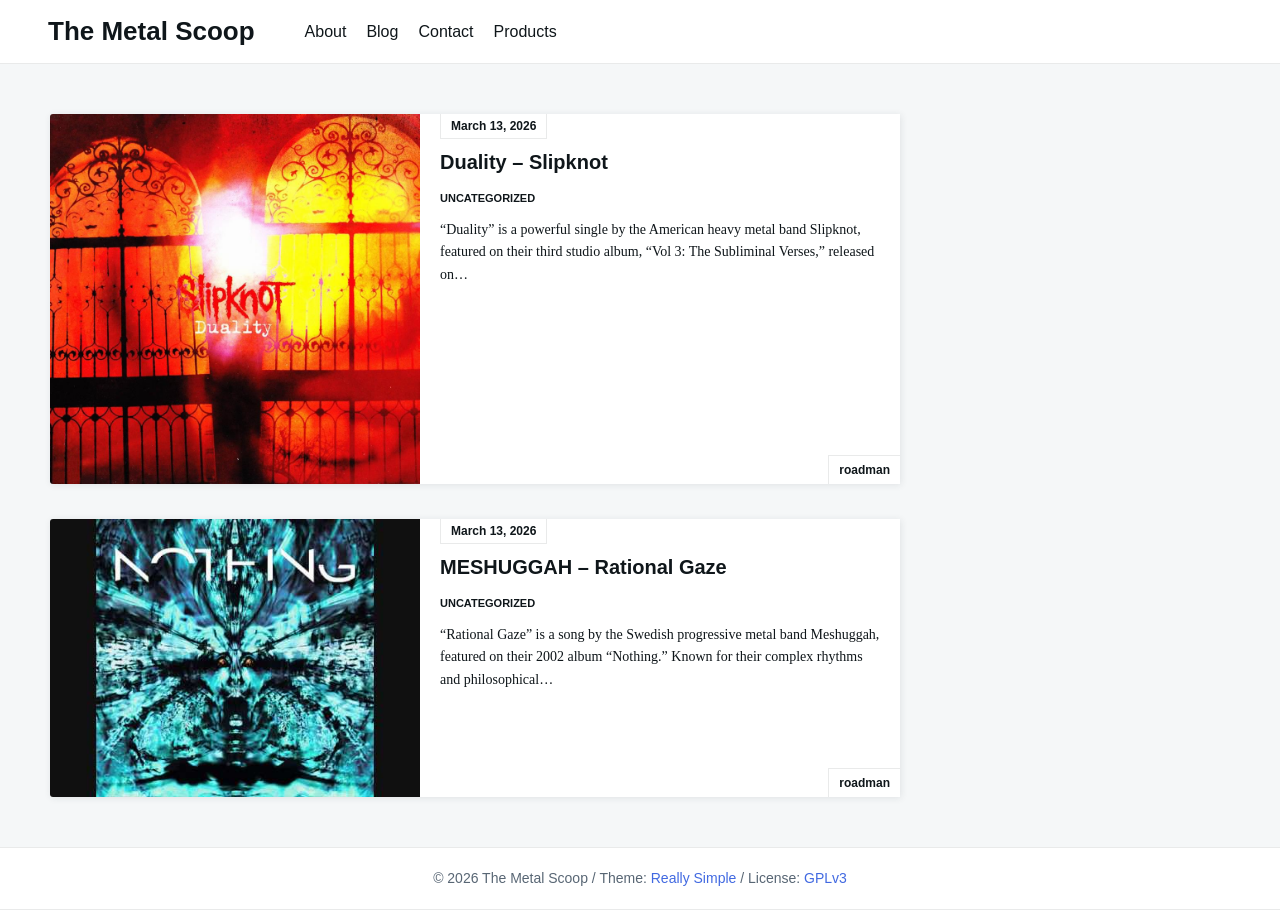
<file: sample-page/index.html>
<!DOCTYPE html>

<html lang="en-US">

  <head>

    <meta charset="UTF-8">
    <meta name="viewport" content="width=device-width, shrink-to-fit=no, initial-scale=1.0">
    <meta http-equiv="X-UA-Compatible" content="IE=edge">
    <link rel="profile" href="https://gmpg.org/xfn/11">
    
    <title>Blog &#8211; The Metal Scoop</title>
<meta name='robots' content='max-image-preview:large' />
<link rel='dns-prefetch' href='//localhost' />
<link rel="alternate" type="application/rss+xml" title="The Metal Scoop &raquo; Feed" href="/feed/" />
<link rel="alternate" type="application/rss+xml" title="The Metal Scoop &raquo; Comments Feed" href="/comments/feed/" />
<script async src="https://www.googletagmanager.com/gtag/js?id=G-SXL9LPK7ZW"></script>
<script>
var tinyGtagJsOptions = {"ga4":"G-SXL9LPK7ZW"};
window.dataLayer || (dataLayer = []);
function gtag(){dataLayer.push(arguments);}
gtag('js', new Date());
gtag('config', "G-SXL9LPK7ZW");
</script>
<style id='wp-img-auto-sizes-contain-inline-css'>
img:is([sizes=auto i],[sizes^="auto," i]){contain-intrinsic-size:3000px 1500px}
/*# sourceURL=wp-img-auto-sizes-contain-inline-css */
</style>
<style id='wp-emoji-styles-inline-css'>

	img.wp-smiley, img.emoji {
		display: inline !important;
		border: none !important;
		box-shadow: none !important;
		height: 1em !important;
		width: 1em !important;
		margin: 0 0.07em !important;
		vertical-align: -0.1em !important;
		background: none !important;
		padding: 0 !important;
	}
/*# sourceURL=wp-emoji-styles-inline-css */
</style>
<style id='wp-block-library-inline-css'>
:root{--wp-block-synced-color:#7a00df;--wp-block-synced-color--rgb:122,0,223;--wp-bound-block-color:var(--wp-block-synced-color);--wp-editor-canvas-background:#ddd;--wp-admin-theme-color:#007cba;--wp-admin-theme-color--rgb:0,124,186;--wp-admin-theme-color-darker-10:#006ba1;--wp-admin-theme-color-darker-10--rgb:0,107,160.5;--wp-admin-theme-color-darker-20:#005a87;--wp-admin-theme-color-darker-20--rgb:0,90,135;--wp-admin-border-width-focus:2px}@media (min-resolution:192dpi){:root{--wp-admin-border-width-focus:1.5px}}.wp-element-button{cursor:pointer}:root .has-very-light-gray-background-color{background-color:#eee}:root .has-very-dark-gray-background-color{background-color:#313131}:root .has-very-light-gray-color{color:#eee}:root .has-very-dark-gray-color{color:#313131}:root .has-vivid-green-cyan-to-vivid-cyan-blue-gradient-background{background:linear-gradient(135deg,#00d084,#0693e3)}:root .has-purple-crush-gradient-background{background:linear-gradient(135deg,#34e2e4,#4721fb 50%,#ab1dfe)}:root .has-hazy-dawn-gradient-background{background:linear-gradient(135deg,#faaca8,#dad0ec)}:root .has-subdued-olive-gradient-background{background:linear-gradient(135deg,#fafae1,#67a671)}:root .has-atomic-cream-gradient-background{background:linear-gradient(135deg,#fdd79a,#004a59)}:root .has-nightshade-gradient-background{background:linear-gradient(135deg,#330968,#31cdcf)}:root .has-midnight-gradient-background{background:linear-gradient(135deg,#020381,#2874fc)}:root{--wp--preset--font-size--normal:16px;--wp--preset--font-size--huge:42px}.has-regular-font-size{font-size:1em}.has-larger-font-size{font-size:2.625em}.has-normal-font-size{font-size:var(--wp--preset--font-size--normal)}.has-huge-font-size{font-size:var(--wp--preset--font-size--huge)}.has-text-align-center{text-align:center}.has-text-align-left{text-align:left}.has-text-align-right{text-align:right}.has-fit-text{white-space:nowrap!important}#end-resizable-editor-section{display:none}.aligncenter{clear:both}.items-justified-left{justify-content:flex-start}.items-justified-center{justify-content:center}.items-justified-right{justify-content:flex-end}.items-justified-space-between{justify-content:space-between}.screen-reader-text{border:0;clip-path:inset(50%);height:1px;margin:-1px;overflow:hidden;padding:0;position:absolute;width:1px;word-wrap:normal!important}.screen-reader-text:focus{background-color:#ddd;clip-path:none;color:#444;display:block;font-size:1em;height:auto;left:5px;line-height:normal;padding:15px 23px 14px;text-decoration:none;top:5px;width:auto;z-index:100000}html :where(.has-border-color){border-style:solid}html :where([style*=border-top-color]){border-top-style:solid}html :where([style*=border-right-color]){border-right-style:solid}html :where([style*=border-bottom-color]){border-bottom-style:solid}html :where([style*=border-left-color]){border-left-style:solid}html :where([style*=border-width]){border-style:solid}html :where([style*=border-top-width]){border-top-style:solid}html :where([style*=border-right-width]){border-right-style:solid}html :where([style*=border-bottom-width]){border-bottom-style:solid}html :where([style*=border-left-width]){border-left-style:solid}html :where(img[class*=wp-image-]){height:auto;max-width:100%}:where(figure){margin:0 0 1em}html :where(.is-position-sticky){--wp-admin--admin-bar--position-offset:var(--wp-admin--admin-bar--height,0px)}@media screen and (max-width:600px){html :where(.is-position-sticky){--wp-admin--admin-bar--position-offset:0px}}

/*# sourceURL=wp-block-library-inline-css */
</style>
<style id='wp-block-paragraph-inline-css'>
.is-small-text{font-size:.875em}.is-regular-text{font-size:1em}.is-large-text{font-size:2.25em}.is-larger-text{font-size:3em}.has-drop-cap:not(:focus):first-letter{float:left;font-size:8.4em;font-style:normal;font-weight:100;line-height:.68;margin:.05em .1em 0 0;text-transform:uppercase}body.rtl .has-drop-cap:not(:focus):first-letter{float:none;margin-left:.1em}p.has-drop-cap.has-background{overflow:hidden}:root :where(p.has-background){padding:1.25em 2.375em}:where(p.has-text-color:not(.has-link-color)) a{color:inherit}p.has-text-align-left[style*="writing-mode:vertical-lr"],p.has-text-align-right[style*="writing-mode:vertical-rl"]{rotate:180deg}
/*# sourceURL=/wp-includes/blocks/paragraph/style.min.css */
</style>

<style id='classic-theme-styles-inline-css'>
/*! This file is auto-generated */
.wp-block-button__link{color:#fff;background-color:#32373c;border-radius:9999px;box-shadow:none;text-decoration:none;padding:calc(.667em + 2px) calc(1.333em + 2px);font-size:1.125em}.wp-block-file__button{background:#32373c;color:#fff;text-decoration:none}
/*# sourceURL=/wp-includes/css/classic-themes.min.css */
</style>
<link rel='stylesheet' id='dashicons-css' href='/wp-includes/css/dashicons.min.css?ver=6.9.4' media='all' />
<link rel='stylesheet' id='al_product_styles-css' href='/wp-content/plugins/ecommerce-product-catalog/css/al_product.min.css?timestamp=1773457580&#038;ver=6.9.4' media='all' />
<link rel='stylesheet' id='ic_blocks-css' href='/wp-content/plugins/ecommerce-product-catalog/includes/blocks/ic-blocks.min.css?timestamp=1773457580&#038;ver=6.9.4' media='all' />
<style id='global-styles-inline-css'>
:root{--wp--preset--aspect-ratio--square: 1;--wp--preset--aspect-ratio--4-3: 4/3;--wp--preset--aspect-ratio--3-4: 3/4;--wp--preset--aspect-ratio--3-2: 3/2;--wp--preset--aspect-ratio--2-3: 2/3;--wp--preset--aspect-ratio--16-9: 16/9;--wp--preset--aspect-ratio--9-16: 9/16;--wp--preset--color--black: #000000;--wp--preset--color--cyan-bluish-gray: #abb8c3;--wp--preset--color--white: #ffffff;--wp--preset--color--pale-pink: #f78da7;--wp--preset--color--vivid-red: #cf2e2e;--wp--preset--color--luminous-vivid-orange: #ff6900;--wp--preset--color--luminous-vivid-amber: #fcb900;--wp--preset--color--light-green-cyan: #7bdcb5;--wp--preset--color--vivid-green-cyan: #00d084;--wp--preset--color--pale-cyan-blue: #8ed1fc;--wp--preset--color--vivid-cyan-blue: #0693e3;--wp--preset--color--vivid-purple: #9b51e0;--wp--preset--gradient--vivid-cyan-blue-to-vivid-purple: linear-gradient(135deg,rgb(6,147,227) 0%,rgb(155,81,224) 100%);--wp--preset--gradient--light-green-cyan-to-vivid-green-cyan: linear-gradient(135deg,rgb(122,220,180) 0%,rgb(0,208,130) 100%);--wp--preset--gradient--luminous-vivid-amber-to-luminous-vivid-orange: linear-gradient(135deg,rgb(252,185,0) 0%,rgb(255,105,0) 100%);--wp--preset--gradient--luminous-vivid-orange-to-vivid-red: linear-gradient(135deg,rgb(255,105,0) 0%,rgb(207,46,46) 100%);--wp--preset--gradient--very-light-gray-to-cyan-bluish-gray: linear-gradient(135deg,rgb(238,238,238) 0%,rgb(169,184,195) 100%);--wp--preset--gradient--cool-to-warm-spectrum: linear-gradient(135deg,rgb(74,234,220) 0%,rgb(151,120,209) 20%,rgb(207,42,186) 40%,rgb(238,44,130) 60%,rgb(251,105,98) 80%,rgb(254,248,76) 100%);--wp--preset--gradient--blush-light-purple: linear-gradient(135deg,rgb(255,206,236) 0%,rgb(152,150,240) 100%);--wp--preset--gradient--blush-bordeaux: linear-gradient(135deg,rgb(254,205,165) 0%,rgb(254,45,45) 50%,rgb(107,0,62) 100%);--wp--preset--gradient--luminous-dusk: linear-gradient(135deg,rgb(255,203,112) 0%,rgb(199,81,192) 50%,rgb(65,88,208) 100%);--wp--preset--gradient--pale-ocean: linear-gradient(135deg,rgb(255,245,203) 0%,rgb(182,227,212) 50%,rgb(51,167,181) 100%);--wp--preset--gradient--electric-grass: linear-gradient(135deg,rgb(202,248,128) 0%,rgb(113,206,126) 100%);--wp--preset--gradient--midnight: linear-gradient(135deg,rgb(2,3,129) 0%,rgb(40,116,252) 100%);--wp--preset--font-size--small: 13px;--wp--preset--font-size--medium: 20px;--wp--preset--font-size--large: 36px;--wp--preset--font-size--x-large: 42px;--wp--preset--spacing--20: 0.44rem;--wp--preset--spacing--30: 0.67rem;--wp--preset--spacing--40: 1rem;--wp--preset--spacing--50: 1.5rem;--wp--preset--spacing--60: 2.25rem;--wp--preset--spacing--70: 3.38rem;--wp--preset--spacing--80: 5.06rem;--wp--preset--shadow--natural: 6px 6px 9px rgba(0, 0, 0, 0.2);--wp--preset--shadow--deep: 12px 12px 50px rgba(0, 0, 0, 0.4);--wp--preset--shadow--sharp: 6px 6px 0px rgba(0, 0, 0, 0.2);--wp--preset--shadow--outlined: 6px 6px 0px -3px rgb(255, 255, 255), 6px 6px rgb(0, 0, 0);--wp--preset--shadow--crisp: 6px 6px 0px rgb(0, 0, 0);}:where(.is-layout-flex){gap: 0.5em;}:where(.is-layout-grid){gap: 0.5em;}body .is-layout-flex{display: flex;}.is-layout-flex{flex-wrap: wrap;align-items: center;}.is-layout-flex > :is(*, div){margin: 0;}body .is-layout-grid{display: grid;}.is-layout-grid > :is(*, div){margin: 0;}:where(.wp-block-columns.is-layout-flex){gap: 2em;}:where(.wp-block-columns.is-layout-grid){gap: 2em;}:where(.wp-block-post-template.is-layout-flex){gap: 1.25em;}:where(.wp-block-post-template.is-layout-grid){gap: 1.25em;}.has-black-color{color: var(--wp--preset--color--black) !important;}.has-cyan-bluish-gray-color{color: var(--wp--preset--color--cyan-bluish-gray) !important;}.has-white-color{color: var(--wp--preset--color--white) !important;}.has-pale-pink-color{color: var(--wp--preset--color--pale-pink) !important;}.has-vivid-red-color{color: var(--wp--preset--color--vivid-red) !important;}.has-luminous-vivid-orange-color{color: var(--wp--preset--color--luminous-vivid-orange) !important;}.has-luminous-vivid-amber-color{color: var(--wp--preset--color--luminous-vivid-amber) !important;}.has-light-green-cyan-color{color: var(--wp--preset--color--light-green-cyan) !important;}.has-vivid-green-cyan-color{color: var(--wp--preset--color--vivid-green-cyan) !important;}.has-pale-cyan-blue-color{color: var(--wp--preset--color--pale-cyan-blue) !important;}.has-vivid-cyan-blue-color{color: var(--wp--preset--color--vivid-cyan-blue) !important;}.has-vivid-purple-color{color: var(--wp--preset--color--vivid-purple) !important;}.has-black-background-color{background-color: var(--wp--preset--color--black) !important;}.has-cyan-bluish-gray-background-color{background-color: var(--wp--preset--color--cyan-bluish-gray) !important;}.has-white-background-color{background-color: var(--wp--preset--color--white) !important;}.has-pale-pink-background-color{background-color: var(--wp--preset--color--pale-pink) !important;}.has-vivid-red-background-color{background-color: var(--wp--preset--color--vivid-red) !important;}.has-luminous-vivid-orange-background-color{background-color: var(--wp--preset--color--luminous-vivid-orange) !important;}.has-luminous-vivid-amber-background-color{background-color: var(--wp--preset--color--luminous-vivid-amber) !important;}.has-light-green-cyan-background-color{background-color: var(--wp--preset--color--light-green-cyan) !important;}.has-vivid-green-cyan-background-color{background-color: var(--wp--preset--color--vivid-green-cyan) !important;}.has-pale-cyan-blue-background-color{background-color: var(--wp--preset--color--pale-cyan-blue) !important;}.has-vivid-cyan-blue-background-color{background-color: var(--wp--preset--color--vivid-cyan-blue) !important;}.has-vivid-purple-background-color{background-color: var(--wp--preset--color--vivid-purple) !important;}.has-black-border-color{border-color: var(--wp--preset--color--black) !important;}.has-cyan-bluish-gray-border-color{border-color: var(--wp--preset--color--cyan-bluish-gray) !important;}.has-white-border-color{border-color: var(--wp--preset--color--white) !important;}.has-pale-pink-border-color{border-color: var(--wp--preset--color--pale-pink) !important;}.has-vivid-red-border-color{border-color: var(--wp--preset--color--vivid-red) !important;}.has-luminous-vivid-orange-border-color{border-color: var(--wp--preset--color--luminous-vivid-orange) !important;}.has-luminous-vivid-amber-border-color{border-color: var(--wp--preset--color--luminous-vivid-amber) !important;}.has-light-green-cyan-border-color{border-color: var(--wp--preset--color--light-green-cyan) !important;}.has-vivid-green-cyan-border-color{border-color: var(--wp--preset--color--vivid-green-cyan) !important;}.has-pale-cyan-blue-border-color{border-color: var(--wp--preset--color--pale-cyan-blue) !important;}.has-vivid-cyan-blue-border-color{border-color: var(--wp--preset--color--vivid-cyan-blue) !important;}.has-vivid-purple-border-color{border-color: var(--wp--preset--color--vivid-purple) !important;}.has-vivid-cyan-blue-to-vivid-purple-gradient-background{background: var(--wp--preset--gradient--vivid-cyan-blue-to-vivid-purple) !important;}.has-light-green-cyan-to-vivid-green-cyan-gradient-background{background: var(--wp--preset--gradient--light-green-cyan-to-vivid-green-cyan) !important;}.has-luminous-vivid-amber-to-luminous-vivid-orange-gradient-background{background: var(--wp--preset--gradient--luminous-vivid-amber-to-luminous-vivid-orange) !important;}.has-luminous-vivid-orange-to-vivid-red-gradient-background{background: var(--wp--preset--gradient--luminous-vivid-orange-to-vivid-red) !important;}.has-very-light-gray-to-cyan-bluish-gray-gradient-background{background: var(--wp--preset--gradient--very-light-gray-to-cyan-bluish-gray) !important;}.has-cool-to-warm-spectrum-gradient-background{background: var(--wp--preset--gradient--cool-to-warm-spectrum) !important;}.has-blush-light-purple-gradient-background{background: var(--wp--preset--gradient--blush-light-purple) !important;}.has-blush-bordeaux-gradient-background{background: var(--wp--preset--gradient--blush-bordeaux) !important;}.has-luminous-dusk-gradient-background{background: var(--wp--preset--gradient--luminous-dusk) !important;}.has-pale-ocean-gradient-background{background: var(--wp--preset--gradient--pale-ocean) !important;}.has-electric-grass-gradient-background{background: var(--wp--preset--gradient--electric-grass) !important;}.has-midnight-gradient-background{background: var(--wp--preset--gradient--midnight) !important;}.has-small-font-size{font-size: var(--wp--preset--font-size--small) !important;}.has-medium-font-size{font-size: var(--wp--preset--font-size--medium) !important;}.has-large-font-size{font-size: var(--wp--preset--font-size--large) !important;}.has-x-large-font-size{font-size: var(--wp--preset--font-size--x-large) !important;}
/*# sourceURL=global-styles-inline-css */
</style>

<link rel='stylesheet' id='parent-style-css' href='/wp-content/themes/really-simple/style.css?ver=6.9.4' media='all' />
<link rel='stylesheet' id='child-style-css' href='/wp-content/themes/reallysimplechild/style.css?ver=6.9.4' media='all' />
<link rel='stylesheet' id='really-simple-style-css' href='/wp-content/themes/reallysimplechild/style.css?ver=6.9.4' media='' />
<script src="/wp-content/themes/reallysimplechild/customElements.js?ver=6.9.4" id="custom_javascript-js"></script>
<link rel="https://api.w.org/" href="/wp-json/" /><link rel="EditURI" type="application/rsd+xml" title="RSD" href="/xmlrpc.php?rsd" />
<meta name="generator" content="WordPress 6.9.4" />

  </head>

  <body class="blog wp-theme-really-simple wp-child-theme-reallysimplechild">

    <a class="screen-reader-text skip-link" href="#main">Skip to content</a>
    <header id="masthead" class="site-header">

              <h1 class="site-title">
          <a href="/" rel="home">
            The Metal Scoop          </a>
        </h1>
      <!-- .site-title -->

      <!-- .site-branding -->

              <nav id="site-navigation" class="main-navigation">
          <ul id="menu-pages" class="really-first-menu"><li id="menu-item-32" class="menu-item menu-item-type-post_type menu-item-object-page menu-item-home menu-item-32"><a href="/">About</a></li>
<li id="menu-item-33" class="menu-item menu-item-type-post_type menu-item-object-page current-menu-item page_item page-item-2 current_page_item current_page_parent menu-item-33"><a href="/sample-page/" aria-current="page">Blog</a></li>
<li id="menu-item-34" class="menu-item menu-item-type-post_type menu-item-object-page menu-item-34"><a href="/contact/">Contact</a></li>
<li id="menu-item-38" class="menu-item menu-item-type-post_type menu-item-object-page menu-item-38"><a href="/products/">Products</a></li>
</ul>          <a href="#" class="close-nav-mobile">
            &times; Close Menu          </a><!-- .close-nav-mobile -->
        </nav>
      <!-- #site-navigation -->

      <a href="#site-navigation" class="open-nav-mobile">
        Open Menu      </a><!-- .open-nav-mobile -->
   
    </header><!-- #masthead -->

    <div id="primary" class="content-area">
      <main id="main" class="entry-site-main">
    
      <!-- title for blog and home pages -->

      
<article id="post-16" class="post-card post-16 post type-post status-publish format-standard has-post-thumbnail hentry category-uncategorized">
  
      <a class="card-media" href="/duality-slipknot/" title="Duality &#8211; Slipknot" aria-hidden="true" tabindex="-1">
      <img width="247" height="247" src="/wp-content/uploads/2026/03/633c0b95bc9a635ad870d7f89c1b7659.894x894x1.jpg" class="really-thumb wp-post-image" alt="" decoding="async" fetchpriority="high" />    </a>
  <!-- .card-media --> 

  <div class="card-body">
    <time>March 13, 2026</time><!-- date/time -->

    <header class="entry-header">
      <h2 class="entry-title"><a href="/duality-slipknot/" rel="bookmark">Duality &#8211; Slipknot</a></h2>    </header><!-- .entry-header --> 

    <div class="entry-meta">
      <a href="/category/uncategorized/" rel="category tag">Uncategorized</a>    </div><!-- .entry-meta -->

    <div class="entry-content">
      <p>&#8220;Duality&#8221; is a powerful single by the American heavy metal band Slipknot, featured on their third studio album, &#8220;Vol 3: The Subliminal Verses,&#8221; released on&#8230;</p>
    </div><!-- .entry-content --> 

    <a href="/author/roadman/" title="Posts by roadman" rel="author">roadman</a>
      </div><!-- .card-body -->

</article>

<article id="post-14" class="post-card post-14 post type-post status-publish format-standard has-post-thumbnail hentry category-uncategorized">
  
      <a class="card-media" href="/meshuggah-rational-gaze/" title="MESHUGGAH &#8211; Rational Gaze" aria-hidden="true" tabindex="-1">
      <img width="329" height="247" src="/wp-content/uploads/2026/03/hqdefault.jpg" class="really-thumb wp-post-image" alt="" decoding="async" />    </a>
  <!-- .card-media --> 

  <div class="card-body">
    <time>March 13, 2026</time><!-- date/time -->

    <header class="entry-header">
      <h2 class="entry-title"><a href="/meshuggah-rational-gaze/" rel="bookmark">MESHUGGAH &#8211; Rational Gaze</a></h2>    </header><!-- .entry-header --> 

    <div class="entry-meta">
      <a href="/category/uncategorized/" rel="category tag">Uncategorized</a>    </div><!-- .entry-meta -->

    <div class="entry-content">
      <p>&#8220;Rational Gaze&#8221; is a song by the Swedish progressive metal band Meshuggah, featured on their 2002 album &#8220;Nothing.&#8221; Known for their complex rhythms and philosophical&#8230;</p>
    </div><!-- .entry-content --> 

    <a href="/author/roadman/" title="Posts by roadman" rel="author">roadman</a>
      </div><!-- .card-body -->

</article>
    
    </main><!-- #main -->

    <aside class="widget-area">
          </aside><!-- .widget-area -->

  </div><!-- #primary -->


  <footer class="footer">
    <div class="container">
      <small class="footer__copy">
        &copy; 2026 The Metal Scoop      </small>

      <section class="footer__info">
        &nbsp;<span>/</span>

        <span class="footer__info-text">
          Theme:        </span>
        
        <a class="footer__info-link" href="https://wordpress.org/themes/really-simple/" target="_blank" rel="noreferrer noopener">Really Simple</a>&nbsp;<span>/</span>

        <span class="footer__info-text">
          License:        </span>

        <a class="footer__info-link" href="https://www.gnu.org/licenses/gpl-3.0.html" target="_blank" rel="noreferrer noopener">
          GPLv3        </a>
      </section>
    </div>
  </footer>

  <script type="speculationrules">
{"prefetch":[{"source":"document","where":{"and":[{"href_matches":"/*"},{"not":{"href_matches":["/wp-*.php","/wp-admin/*","/wp-content/uploads/*","/wp-content/*","/wp-content/plugins/*","/wp-content/themes/reallysimplechild/*","/wp-content/themes/really-simple/*","/*\\?(.+)"]}},{"not":{"selector_matches":"a[rel~=\"nofollow\"]"}},{"not":{"selector_matches":".no-prefetch, .no-prefetch a"}}]},"eagerness":"conservative"}]}
</script>
    <style>
        body.ic-disabled-body:before {
            background-image: url("/wp-includes/js/thickbox/loadingAnimation.gif");
        }
    </style>
    <script id="wp-emoji-settings" type="application/json">
{"baseUrl":"https://s.w.org/images/core/emoji/17.0.2/72x72/","ext":".png","svgUrl":"https://s.w.org/images/core/emoji/17.0.2/svg/","svgExt":".svg","source":{"concatemoji":"/wp-includes/js/wp-emoji-release.min.js?ver=6.9.4"}}
</script>
<script type="module">
/*! This file is auto-generated */
const a=JSON.parse(document.getElementById("wp-emoji-settings").textContent),o=(window._wpemojiSettings=a,"wpEmojiSettingsSupports"),s=["flag","emoji"];function i(e){try{var t={supportTests:e,timestamp:(new Date).valueOf()};sessionStorage.setItem(o,JSON.stringify(t))}catch(e){}}function c(e,t,n){e.clearRect(0,0,e.canvas.width,e.canvas.height),e.fillText(t,0,0);t=new Uint32Array(e.getImageData(0,0,e.canvas.width,e.canvas.height).data);e.clearRect(0,0,e.canvas.width,e.canvas.height),e.fillText(n,0,0);const a=new Uint32Array(e.getImageData(0,0,e.canvas.width,e.canvas.height).data);return t.every((e,t)=>e===a[t])}function p(e,t){e.clearRect(0,0,e.canvas.width,e.canvas.height),e.fillText(t,0,0);var n=e.getImageData(16,16,1,1);for(let e=0;e<n.data.length;e++)if(0!==n.data[e])return!1;return!0}function u(e,t,n,a){switch(t){case"flag":return n(e,"\ud83c\udff3\ufe0f\u200d\u26a7\ufe0f","\ud83c\udff3\ufe0f\u200b\u26a7\ufe0f")?!1:!n(e,"\ud83c\udde8\ud83c\uddf6","\ud83c\udde8\u200b\ud83c\uddf6")&&!n(e,"\ud83c\udff4\udb40\udc67\udb40\udc62\udb40\udc65\udb40\udc6e\udb40\udc67\udb40\udc7f","\ud83c\udff4\u200b\udb40\udc67\u200b\udb40\udc62\u200b\udb40\udc65\u200b\udb40\udc6e\u200b\udb40\udc67\u200b\udb40\udc7f");case"emoji":return!a(e,"\ud83e\u1fac8")}return!1}function f(e,t,n,a){let r;const o=(r="undefined"!=typeof WorkerGlobalScope&&self instanceof WorkerGlobalScope?new OffscreenCanvas(300,150):document.createElement("canvas")).getContext("2d",{willReadFrequently:!0}),s=(o.textBaseline="top",o.font="600 32px Arial",{});return e.forEach(e=>{s[e]=t(o,e,n,a)}),s}function r(e){var t=document.createElement("script");t.src=e,t.defer=!0,document.head.appendChild(t)}a.supports={everything:!0,everythingExceptFlag:!0},new Promise(t=>{let n=function(){try{var e=JSON.parse(sessionStorage.getItem(o));if("object"==typeof e&&"number"==typeof e.timestamp&&(new Date).valueOf()<e.timestamp+604800&&"object"==typeof e.supportTests)return e.supportTests}catch(e){}return null}();if(!n){if("undefined"!=typeof Worker&&"undefined"!=typeof OffscreenCanvas&&"undefined"!=typeof URL&&URL.createObjectURL&&"undefined"!=typeof Blob)try{var e="postMessage("+f.toString()+"("+[JSON.stringify(s),u.toString(),c.toString(),p.toString()].join(",")+"));",a=new Blob([e],{type:"text/javascript"});const r=new Worker(URL.createObjectURL(a),{name:"wpTestEmojiSupports"});return void(r.onmessage=e=>{i(n=e.data),r.terminate(),t(n)})}catch(e){}i(n=f(s,u,c,p))}t(n)}).then(e=>{for(const n in e)a.supports[n]=e[n],a.supports.everything=a.supports.everything&&a.supports[n],"flag"!==n&&(a.supports.everythingExceptFlag=a.supports.everythingExceptFlag&&a.supports[n]);var t;a.supports.everythingExceptFlag=a.supports.everythingExceptFlag&&!a.supports.flag,a.supports.everything||((t=a.source||{}).concatemoji?r(t.concatemoji):t.wpemoji&&t.twemoji&&(r(t.twemoji),r(t.wpemoji)))});
//# sourceURL=/wp-includes/js/wp-emoji-loader.min.js
</script>
</body>
</html>
</file>
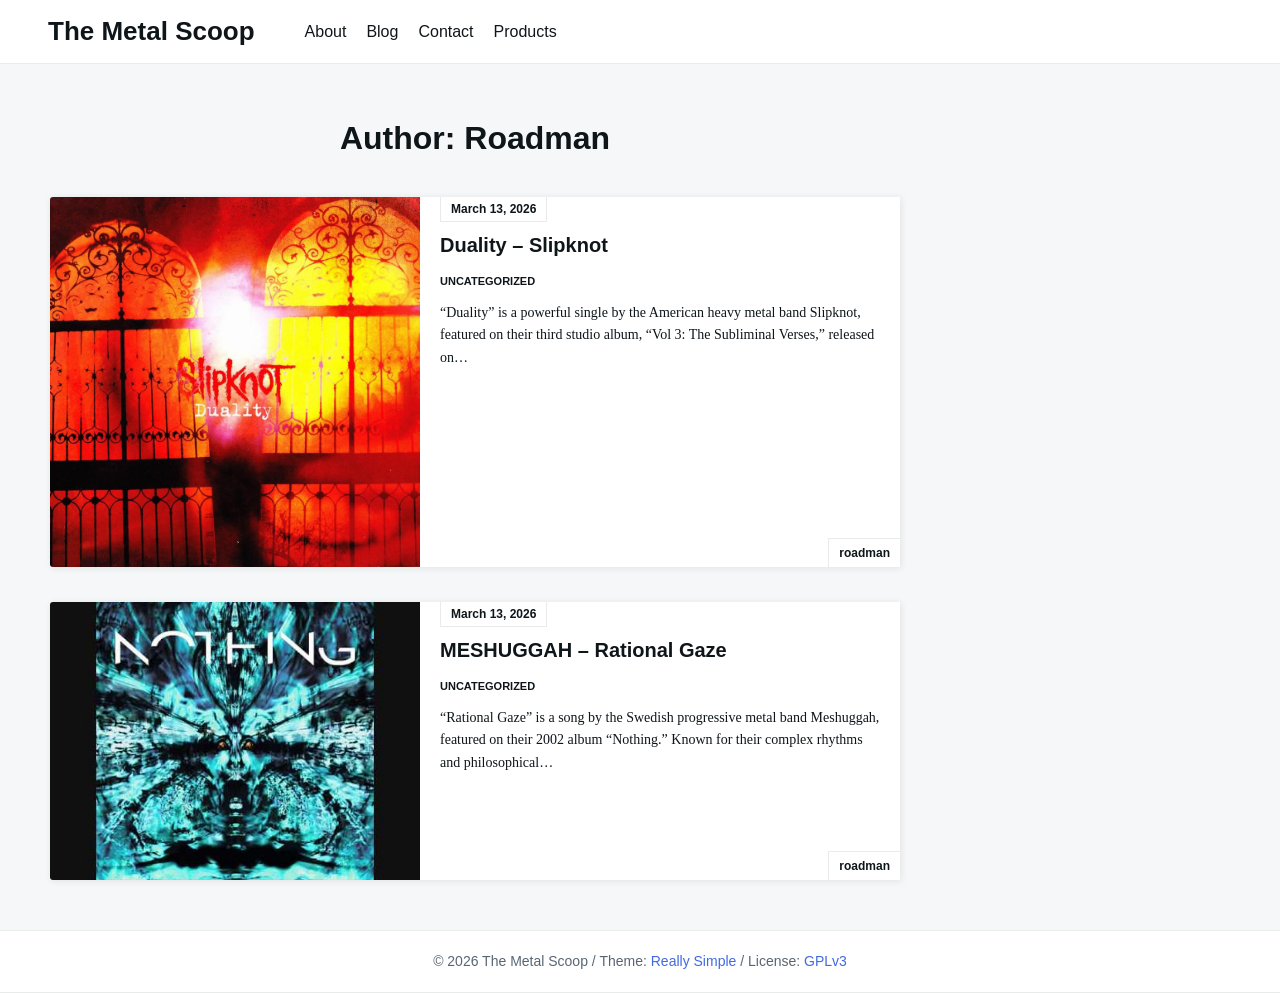
<file: author/roadman/index.html>
<!DOCTYPE html>

<html lang="en-US">

  <head>

    <meta charset="UTF-8">
    <meta name="viewport" content="width=device-width, shrink-to-fit=no, initial-scale=1.0">
    <meta http-equiv="X-UA-Compatible" content="IE=edge">
    <link rel="profile" href="https://gmpg.org/xfn/11">
    
    <title>roadman &#8211; The Metal Scoop</title>
<meta name='robots' content='max-image-preview:large' />
<link rel='dns-prefetch' href='//localhost' />
<link rel="alternate" type="application/rss+xml" title="The Metal Scoop &raquo; Feed" href="/feed/" />
<link rel="alternate" type="application/rss+xml" title="The Metal Scoop &raquo; Comments Feed" href="/comments/feed/" />
<link rel="alternate" type="application/rss+xml" title="The Metal Scoop &raquo; Posts by roadman Feed" href="/author/roadman/feed/" />
<script async src="https://www.googletagmanager.com/gtag/js?id=G-SXL9LPK7ZW"></script>
<script>
var tinyGtagJsOptions = {"ga4":"G-SXL9LPK7ZW"};
window.dataLayer || (dataLayer = []);
function gtag(){dataLayer.push(arguments);}
gtag('js', new Date());
gtag('config', "G-SXL9LPK7ZW");
</script>
<style id='wp-img-auto-sizes-contain-inline-css'>
img:is([sizes=auto i],[sizes^="auto," i]){contain-intrinsic-size:3000px 1500px}
/*# sourceURL=wp-img-auto-sizes-contain-inline-css */
</style>
<style id='wp-emoji-styles-inline-css'>

	img.wp-smiley, img.emoji {
		display: inline !important;
		border: none !important;
		box-shadow: none !important;
		height: 1em !important;
		width: 1em !important;
		margin: 0 0.07em !important;
		vertical-align: -0.1em !important;
		background: none !important;
		padding: 0 !important;
	}
/*# sourceURL=wp-emoji-styles-inline-css */
</style>
<style id='wp-block-library-inline-css'>
:root{--wp-block-synced-color:#7a00df;--wp-block-synced-color--rgb:122,0,223;--wp-bound-block-color:var(--wp-block-synced-color);--wp-editor-canvas-background:#ddd;--wp-admin-theme-color:#007cba;--wp-admin-theme-color--rgb:0,124,186;--wp-admin-theme-color-darker-10:#006ba1;--wp-admin-theme-color-darker-10--rgb:0,107,160.5;--wp-admin-theme-color-darker-20:#005a87;--wp-admin-theme-color-darker-20--rgb:0,90,135;--wp-admin-border-width-focus:2px}@media (min-resolution:192dpi){:root{--wp-admin-border-width-focus:1.5px}}.wp-element-button{cursor:pointer}:root .has-very-light-gray-background-color{background-color:#eee}:root .has-very-dark-gray-background-color{background-color:#313131}:root .has-very-light-gray-color{color:#eee}:root .has-very-dark-gray-color{color:#313131}:root .has-vivid-green-cyan-to-vivid-cyan-blue-gradient-background{background:linear-gradient(135deg,#00d084,#0693e3)}:root .has-purple-crush-gradient-background{background:linear-gradient(135deg,#34e2e4,#4721fb 50%,#ab1dfe)}:root .has-hazy-dawn-gradient-background{background:linear-gradient(135deg,#faaca8,#dad0ec)}:root .has-subdued-olive-gradient-background{background:linear-gradient(135deg,#fafae1,#67a671)}:root .has-atomic-cream-gradient-background{background:linear-gradient(135deg,#fdd79a,#004a59)}:root .has-nightshade-gradient-background{background:linear-gradient(135deg,#330968,#31cdcf)}:root .has-midnight-gradient-background{background:linear-gradient(135deg,#020381,#2874fc)}:root{--wp--preset--font-size--normal:16px;--wp--preset--font-size--huge:42px}.has-regular-font-size{font-size:1em}.has-larger-font-size{font-size:2.625em}.has-normal-font-size{font-size:var(--wp--preset--font-size--normal)}.has-huge-font-size{font-size:var(--wp--preset--font-size--huge)}.has-text-align-center{text-align:center}.has-text-align-left{text-align:left}.has-text-align-right{text-align:right}.has-fit-text{white-space:nowrap!important}#end-resizable-editor-section{display:none}.aligncenter{clear:both}.items-justified-left{justify-content:flex-start}.items-justified-center{justify-content:center}.items-justified-right{justify-content:flex-end}.items-justified-space-between{justify-content:space-between}.screen-reader-text{border:0;clip-path:inset(50%);height:1px;margin:-1px;overflow:hidden;padding:0;position:absolute;width:1px;word-wrap:normal!important}.screen-reader-text:focus{background-color:#ddd;clip-path:none;color:#444;display:block;font-size:1em;height:auto;left:5px;line-height:normal;padding:15px 23px 14px;text-decoration:none;top:5px;width:auto;z-index:100000}html :where(.has-border-color){border-style:solid}html :where([style*=border-top-color]){border-top-style:solid}html :where([style*=border-right-color]){border-right-style:solid}html :where([style*=border-bottom-color]){border-bottom-style:solid}html :where([style*=border-left-color]){border-left-style:solid}html :where([style*=border-width]){border-style:solid}html :where([style*=border-top-width]){border-top-style:solid}html :where([style*=border-right-width]){border-right-style:solid}html :where([style*=border-bottom-width]){border-bottom-style:solid}html :where([style*=border-left-width]){border-left-style:solid}html :where(img[class*=wp-image-]){height:auto;max-width:100%}:where(figure){margin:0 0 1em}html :where(.is-position-sticky){--wp-admin--admin-bar--position-offset:var(--wp-admin--admin-bar--height,0px)}@media screen and (max-width:600px){html :where(.is-position-sticky){--wp-admin--admin-bar--position-offset:0px}}

/*# sourceURL=wp-block-library-inline-css */
</style>
<style id='wp-block-paragraph-inline-css'>
.is-small-text{font-size:.875em}.is-regular-text{font-size:1em}.is-large-text{font-size:2.25em}.is-larger-text{font-size:3em}.has-drop-cap:not(:focus):first-letter{float:left;font-size:8.4em;font-style:normal;font-weight:100;line-height:.68;margin:.05em .1em 0 0;text-transform:uppercase}body.rtl .has-drop-cap:not(:focus):first-letter{float:none;margin-left:.1em}p.has-drop-cap.has-background{overflow:hidden}:root :where(p.has-background){padding:1.25em 2.375em}:where(p.has-text-color:not(.has-link-color)) a{color:inherit}p.has-text-align-left[style*="writing-mode:vertical-lr"],p.has-text-align-right[style*="writing-mode:vertical-rl"]{rotate:180deg}
/*# sourceURL=/wp-includes/blocks/paragraph/style.min.css */
</style>

<style id='classic-theme-styles-inline-css'>
/*! This file is auto-generated */
.wp-block-button__link{color:#fff;background-color:#32373c;border-radius:9999px;box-shadow:none;text-decoration:none;padding:calc(.667em + 2px) calc(1.333em + 2px);font-size:1.125em}.wp-block-file__button{background:#32373c;color:#fff;text-decoration:none}
/*# sourceURL=/wp-includes/css/classic-themes.min.css */
</style>
<link rel='stylesheet' id='dashicons-css' href='/wp-includes/css/dashicons.min.css?ver=6.9.4' media='all' />
<link rel='stylesheet' id='al_product_styles-css' href='/wp-content/plugins/ecommerce-product-catalog/css/al_product.min.css?timestamp=1773457580&#038;ver=6.9.4' media='all' />
<link rel='stylesheet' id='ic_blocks-css' href='/wp-content/plugins/ecommerce-product-catalog/includes/blocks/ic-blocks.min.css?timestamp=1773457580&#038;ver=6.9.4' media='all' />
<style id='global-styles-inline-css'>
:root{--wp--preset--aspect-ratio--square: 1;--wp--preset--aspect-ratio--4-3: 4/3;--wp--preset--aspect-ratio--3-4: 3/4;--wp--preset--aspect-ratio--3-2: 3/2;--wp--preset--aspect-ratio--2-3: 2/3;--wp--preset--aspect-ratio--16-9: 16/9;--wp--preset--aspect-ratio--9-16: 9/16;--wp--preset--color--black: #000000;--wp--preset--color--cyan-bluish-gray: #abb8c3;--wp--preset--color--white: #ffffff;--wp--preset--color--pale-pink: #f78da7;--wp--preset--color--vivid-red: #cf2e2e;--wp--preset--color--luminous-vivid-orange: #ff6900;--wp--preset--color--luminous-vivid-amber: #fcb900;--wp--preset--color--light-green-cyan: #7bdcb5;--wp--preset--color--vivid-green-cyan: #00d084;--wp--preset--color--pale-cyan-blue: #8ed1fc;--wp--preset--color--vivid-cyan-blue: #0693e3;--wp--preset--color--vivid-purple: #9b51e0;--wp--preset--gradient--vivid-cyan-blue-to-vivid-purple: linear-gradient(135deg,rgb(6,147,227) 0%,rgb(155,81,224) 100%);--wp--preset--gradient--light-green-cyan-to-vivid-green-cyan: linear-gradient(135deg,rgb(122,220,180) 0%,rgb(0,208,130) 100%);--wp--preset--gradient--luminous-vivid-amber-to-luminous-vivid-orange: linear-gradient(135deg,rgb(252,185,0) 0%,rgb(255,105,0) 100%);--wp--preset--gradient--luminous-vivid-orange-to-vivid-red: linear-gradient(135deg,rgb(255,105,0) 0%,rgb(207,46,46) 100%);--wp--preset--gradient--very-light-gray-to-cyan-bluish-gray: linear-gradient(135deg,rgb(238,238,238) 0%,rgb(169,184,195) 100%);--wp--preset--gradient--cool-to-warm-spectrum: linear-gradient(135deg,rgb(74,234,220) 0%,rgb(151,120,209) 20%,rgb(207,42,186) 40%,rgb(238,44,130) 60%,rgb(251,105,98) 80%,rgb(254,248,76) 100%);--wp--preset--gradient--blush-light-purple: linear-gradient(135deg,rgb(255,206,236) 0%,rgb(152,150,240) 100%);--wp--preset--gradient--blush-bordeaux: linear-gradient(135deg,rgb(254,205,165) 0%,rgb(254,45,45) 50%,rgb(107,0,62) 100%);--wp--preset--gradient--luminous-dusk: linear-gradient(135deg,rgb(255,203,112) 0%,rgb(199,81,192) 50%,rgb(65,88,208) 100%);--wp--preset--gradient--pale-ocean: linear-gradient(135deg,rgb(255,245,203) 0%,rgb(182,227,212) 50%,rgb(51,167,181) 100%);--wp--preset--gradient--electric-grass: linear-gradient(135deg,rgb(202,248,128) 0%,rgb(113,206,126) 100%);--wp--preset--gradient--midnight: linear-gradient(135deg,rgb(2,3,129) 0%,rgb(40,116,252) 100%);--wp--preset--font-size--small: 13px;--wp--preset--font-size--medium: 20px;--wp--preset--font-size--large: 36px;--wp--preset--font-size--x-large: 42px;--wp--preset--spacing--20: 0.44rem;--wp--preset--spacing--30: 0.67rem;--wp--preset--spacing--40: 1rem;--wp--preset--spacing--50: 1.5rem;--wp--preset--spacing--60: 2.25rem;--wp--preset--spacing--70: 3.38rem;--wp--preset--spacing--80: 5.06rem;--wp--preset--shadow--natural: 6px 6px 9px rgba(0, 0, 0, 0.2);--wp--preset--shadow--deep: 12px 12px 50px rgba(0, 0, 0, 0.4);--wp--preset--shadow--sharp: 6px 6px 0px rgba(0, 0, 0, 0.2);--wp--preset--shadow--outlined: 6px 6px 0px -3px rgb(255, 255, 255), 6px 6px rgb(0, 0, 0);--wp--preset--shadow--crisp: 6px 6px 0px rgb(0, 0, 0);}:where(.is-layout-flex){gap: 0.5em;}:where(.is-layout-grid){gap: 0.5em;}body .is-layout-flex{display: flex;}.is-layout-flex{flex-wrap: wrap;align-items: center;}.is-layout-flex > :is(*, div){margin: 0;}body .is-layout-grid{display: grid;}.is-layout-grid > :is(*, div){margin: 0;}:where(.wp-block-columns.is-layout-flex){gap: 2em;}:where(.wp-block-columns.is-layout-grid){gap: 2em;}:where(.wp-block-post-template.is-layout-flex){gap: 1.25em;}:where(.wp-block-post-template.is-layout-grid){gap: 1.25em;}.has-black-color{color: var(--wp--preset--color--black) !important;}.has-cyan-bluish-gray-color{color: var(--wp--preset--color--cyan-bluish-gray) !important;}.has-white-color{color: var(--wp--preset--color--white) !important;}.has-pale-pink-color{color: var(--wp--preset--color--pale-pink) !important;}.has-vivid-red-color{color: var(--wp--preset--color--vivid-red) !important;}.has-luminous-vivid-orange-color{color: var(--wp--preset--color--luminous-vivid-orange) !important;}.has-luminous-vivid-amber-color{color: var(--wp--preset--color--luminous-vivid-amber) !important;}.has-light-green-cyan-color{color: var(--wp--preset--color--light-green-cyan) !important;}.has-vivid-green-cyan-color{color: var(--wp--preset--color--vivid-green-cyan) !important;}.has-pale-cyan-blue-color{color: var(--wp--preset--color--pale-cyan-blue) !important;}.has-vivid-cyan-blue-color{color: var(--wp--preset--color--vivid-cyan-blue) !important;}.has-vivid-purple-color{color: var(--wp--preset--color--vivid-purple) !important;}.has-black-background-color{background-color: var(--wp--preset--color--black) !important;}.has-cyan-bluish-gray-background-color{background-color: var(--wp--preset--color--cyan-bluish-gray) !important;}.has-white-background-color{background-color: var(--wp--preset--color--white) !important;}.has-pale-pink-background-color{background-color: var(--wp--preset--color--pale-pink) !important;}.has-vivid-red-background-color{background-color: var(--wp--preset--color--vivid-red) !important;}.has-luminous-vivid-orange-background-color{background-color: var(--wp--preset--color--luminous-vivid-orange) !important;}.has-luminous-vivid-amber-background-color{background-color: var(--wp--preset--color--luminous-vivid-amber) !important;}.has-light-green-cyan-background-color{background-color: var(--wp--preset--color--light-green-cyan) !important;}.has-vivid-green-cyan-background-color{background-color: var(--wp--preset--color--vivid-green-cyan) !important;}.has-pale-cyan-blue-background-color{background-color: var(--wp--preset--color--pale-cyan-blue) !important;}.has-vivid-cyan-blue-background-color{background-color: var(--wp--preset--color--vivid-cyan-blue) !important;}.has-vivid-purple-background-color{background-color: var(--wp--preset--color--vivid-purple) !important;}.has-black-border-color{border-color: var(--wp--preset--color--black) !important;}.has-cyan-bluish-gray-border-color{border-color: var(--wp--preset--color--cyan-bluish-gray) !important;}.has-white-border-color{border-color: var(--wp--preset--color--white) !important;}.has-pale-pink-border-color{border-color: var(--wp--preset--color--pale-pink) !important;}.has-vivid-red-border-color{border-color: var(--wp--preset--color--vivid-red) !important;}.has-luminous-vivid-orange-border-color{border-color: var(--wp--preset--color--luminous-vivid-orange) !important;}.has-luminous-vivid-amber-border-color{border-color: var(--wp--preset--color--luminous-vivid-amber) !important;}.has-light-green-cyan-border-color{border-color: var(--wp--preset--color--light-green-cyan) !important;}.has-vivid-green-cyan-border-color{border-color: var(--wp--preset--color--vivid-green-cyan) !important;}.has-pale-cyan-blue-border-color{border-color: var(--wp--preset--color--pale-cyan-blue) !important;}.has-vivid-cyan-blue-border-color{border-color: var(--wp--preset--color--vivid-cyan-blue) !important;}.has-vivid-purple-border-color{border-color: var(--wp--preset--color--vivid-purple) !important;}.has-vivid-cyan-blue-to-vivid-purple-gradient-background{background: var(--wp--preset--gradient--vivid-cyan-blue-to-vivid-purple) !important;}.has-light-green-cyan-to-vivid-green-cyan-gradient-background{background: var(--wp--preset--gradient--light-green-cyan-to-vivid-green-cyan) !important;}.has-luminous-vivid-amber-to-luminous-vivid-orange-gradient-background{background: var(--wp--preset--gradient--luminous-vivid-amber-to-luminous-vivid-orange) !important;}.has-luminous-vivid-orange-to-vivid-red-gradient-background{background: var(--wp--preset--gradient--luminous-vivid-orange-to-vivid-red) !important;}.has-very-light-gray-to-cyan-bluish-gray-gradient-background{background: var(--wp--preset--gradient--very-light-gray-to-cyan-bluish-gray) !important;}.has-cool-to-warm-spectrum-gradient-background{background: var(--wp--preset--gradient--cool-to-warm-spectrum) !important;}.has-blush-light-purple-gradient-background{background: var(--wp--preset--gradient--blush-light-purple) !important;}.has-blush-bordeaux-gradient-background{background: var(--wp--preset--gradient--blush-bordeaux) !important;}.has-luminous-dusk-gradient-background{background: var(--wp--preset--gradient--luminous-dusk) !important;}.has-pale-ocean-gradient-background{background: var(--wp--preset--gradient--pale-ocean) !important;}.has-electric-grass-gradient-background{background: var(--wp--preset--gradient--electric-grass) !important;}.has-midnight-gradient-background{background: var(--wp--preset--gradient--midnight) !important;}.has-small-font-size{font-size: var(--wp--preset--font-size--small) !important;}.has-medium-font-size{font-size: var(--wp--preset--font-size--medium) !important;}.has-large-font-size{font-size: var(--wp--preset--font-size--large) !important;}.has-x-large-font-size{font-size: var(--wp--preset--font-size--x-large) !important;}
/*# sourceURL=global-styles-inline-css */
</style>

<link rel='stylesheet' id='parent-style-css' href='/wp-content/themes/really-simple/style.css?ver=6.9.4' media='all' />
<link rel='stylesheet' id='child-style-css' href='/wp-content/themes/reallysimplechild/style.css?ver=6.9.4' media='all' />
<link rel='stylesheet' id='really-simple-style-css' href='/wp-content/themes/reallysimplechild/style.css?ver=6.9.4' media='' />
<script src="/wp-content/themes/reallysimplechild/customElements.js?ver=6.9.4" id="custom_javascript-js"></script>
<link rel="https://api.w.org/" href="/wp-json/" /><link rel="alternate" title="JSON" type="application/json" href="/wp-json/wp/v2/users/1" /><link rel="EditURI" type="application/rsd+xml" title="RSD" href="/xmlrpc.php?rsd" />
<meta name="generator" content="WordPress 6.9.4" />

  </head>

  <body class="archive author author-roadman author-1 wp-theme-really-simple wp-child-theme-reallysimplechild">

    <a class="screen-reader-text skip-link" href="#main">Skip to content</a>
    <header id="masthead" class="site-header">

              <h1 class="site-title">
          <a href="/" rel="home">
            The Metal Scoop          </a>
        </h1>
      <!-- .site-title -->

      <!-- .site-branding -->

              <nav id="site-navigation" class="main-navigation">
          <ul id="menu-pages" class="really-first-menu"><li id="menu-item-32" class="menu-item menu-item-type-post_type menu-item-object-page menu-item-home menu-item-32"><a href="/">About</a></li>
<li id="menu-item-33" class="menu-item menu-item-type-post_type menu-item-object-page current_page_parent menu-item-33"><a href="/sample-page/">Blog</a></li>
<li id="menu-item-34" class="menu-item menu-item-type-post_type menu-item-object-page menu-item-34"><a href="/contact/">Contact</a></li>
<li id="menu-item-38" class="menu-item menu-item-type-post_type menu-item-object-page menu-item-38"><a href="/products/">Products</a></li>
</ul>          <a href="#" class="close-nav-mobile">
            &times; Close Menu          </a><!-- .close-nav-mobile -->
        </nav>
      <!-- #site-navigation -->

      <a href="#site-navigation" class="open-nav-mobile">
        Open Menu      </a><!-- .open-nav-mobile -->
   
    </header><!-- #masthead -->

    <div id="primary" class="content-area">
      <main id="main" class="entry-site-main">
    
      
        <header class="page-header">
          <h1 class="page-title">Author: <span>roadman</span></h1>        </header><!-- .page-header -->

        
<article id="post-16" class="post-card post-16 post type-post status-publish format-standard has-post-thumbnail hentry category-uncategorized">
  
      <a class="card-media" href="/duality-slipknot/" title="Duality &#8211; Slipknot" aria-hidden="true" tabindex="-1">
      <img width="247" height="247" src="/wp-content/uploads/2026/03/633c0b95bc9a635ad870d7f89c1b7659.894x894x1.jpg" class="really-thumb wp-post-image" alt="" decoding="async" fetchpriority="high" />    </a>
  <!-- .card-media --> 

  <div class="card-body">
    <time>March 13, 2026</time><!-- date/time -->

    <header class="entry-header">
      <h2 class="entry-title"><a href="/duality-slipknot/" rel="bookmark">Duality &#8211; Slipknot</a></h2>    </header><!-- .entry-header --> 

    <div class="entry-meta">
      <a href="/category/uncategorized/" rel="category tag">Uncategorized</a>    </div><!-- .entry-meta -->

    <div class="entry-content">
      <p>&#8220;Duality&#8221; is a powerful single by the American heavy metal band Slipknot, featured on their third studio album, &#8220;Vol 3: The Subliminal Verses,&#8221; released on&#8230;</p>
    </div><!-- .entry-content --> 

    <a href="/author/roadman/" title="Posts by roadman" rel="author">roadman</a>
      </div><!-- .card-body -->

</article>

<article id="post-14" class="post-card post-14 post type-post status-publish format-standard has-post-thumbnail hentry category-uncategorized">
  
      <a class="card-media" href="/meshuggah-rational-gaze/" title="MESHUGGAH &#8211; Rational Gaze" aria-hidden="true" tabindex="-1">
      <img width="329" height="247" src="/wp-content/uploads/2026/03/hqdefault.jpg" class="really-thumb wp-post-image" alt="" decoding="async" />    </a>
  <!-- .card-media --> 

  <div class="card-body">
    <time>March 13, 2026</time><!-- date/time -->

    <header class="entry-header">
      <h2 class="entry-title"><a href="/meshuggah-rational-gaze/" rel="bookmark">MESHUGGAH &#8211; Rational Gaze</a></h2>    </header><!-- .entry-header --> 

    <div class="entry-meta">
      <a href="/category/uncategorized/" rel="category tag">Uncategorized</a>    </div><!-- .entry-meta -->

    <div class="entry-content">
      <p>&#8220;Rational Gaze&#8221; is a song by the Swedish progressive metal band Meshuggah, featured on their 2002 album &#8220;Nothing.&#8221; Known for their complex rhythms and philosophical&#8230;</p>
    </div><!-- .entry-content --> 

    <a href="/author/roadman/" title="Posts by roadman" rel="author">roadman</a>
      </div><!-- .card-body -->

</article>
    
    </main><!-- #main -->

    <aside class="widget-area">
          </aside><!-- .widget-area -->

  </div><!-- #primary -->


  <footer class="footer">
    <div class="container">
      <small class="footer__copy">
        &copy; 2026 The Metal Scoop      </small>

      <section class="footer__info">
        &nbsp;<span>/</span>

        <span class="footer__info-text">
          Theme:        </span>
        
        <a class="footer__info-link" href="https://wordpress.org/themes/really-simple/" target="_blank" rel="noreferrer noopener">Really Simple</a>&nbsp;<span>/</span>

        <span class="footer__info-text">
          License:        </span>

        <a class="footer__info-link" href="https://www.gnu.org/licenses/gpl-3.0.html" target="_blank" rel="noreferrer noopener">
          GPLv3        </a>
      </section>
    </div>
  </footer>

  <script type="speculationrules">
{"prefetch":[{"source":"document","where":{"and":[{"href_matches":"/*"},{"not":{"href_matches":["/wp-*.php","/wp-admin/*","/wp-content/uploads/*","/wp-content/*","/wp-content/plugins/*","/wp-content/themes/reallysimplechild/*","/wp-content/themes/really-simple/*","/*\\?(.+)"]}},{"not":{"selector_matches":"a[rel~=\"nofollow\"]"}},{"not":{"selector_matches":".no-prefetch, .no-prefetch a"}}]},"eagerness":"conservative"}]}
</script>
    <style>
        body.ic-disabled-body:before {
            background-image: url("/wp-includes/js/thickbox/loadingAnimation.gif");
        }
    </style>
    <script id="wp-emoji-settings" type="application/json">
{"baseUrl":"https://s.w.org/images/core/emoji/17.0.2/72x72/","ext":".png","svgUrl":"https://s.w.org/images/core/emoji/17.0.2/svg/","svgExt":".svg","source":{"concatemoji":"/wp-includes/js/wp-emoji-release.min.js?ver=6.9.4"}}
</script>
<script type="module">
/*! This file is auto-generated */
const a=JSON.parse(document.getElementById("wp-emoji-settings").textContent),o=(window._wpemojiSettings=a,"wpEmojiSettingsSupports"),s=["flag","emoji"];function i(e){try{var t={supportTests:e,timestamp:(new Date).valueOf()};sessionStorage.setItem(o,JSON.stringify(t))}catch(e){}}function c(e,t,n){e.clearRect(0,0,e.canvas.width,e.canvas.height),e.fillText(t,0,0);t=new Uint32Array(e.getImageData(0,0,e.canvas.width,e.canvas.height).data);e.clearRect(0,0,e.canvas.width,e.canvas.height),e.fillText(n,0,0);const a=new Uint32Array(e.getImageData(0,0,e.canvas.width,e.canvas.height).data);return t.every((e,t)=>e===a[t])}function p(e,t){e.clearRect(0,0,e.canvas.width,e.canvas.height),e.fillText(t,0,0);var n=e.getImageData(16,16,1,1);for(let e=0;e<n.data.length;e++)if(0!==n.data[e])return!1;return!0}function u(e,t,n,a){switch(t){case"flag":return n(e,"\ud83c\udff3\ufe0f\u200d\u26a7\ufe0f","\ud83c\udff3\ufe0f\u200b\u26a7\ufe0f")?!1:!n(e,"\ud83c\udde8\ud83c\uddf6","\ud83c\udde8\u200b\ud83c\uddf6")&&!n(e,"\ud83c\udff4\udb40\udc67\udb40\udc62\udb40\udc65\udb40\udc6e\udb40\udc67\udb40\udc7f","\ud83c\udff4\u200b\udb40\udc67\u200b\udb40\udc62\u200b\udb40\udc65\u200b\udb40\udc6e\u200b\udb40\udc67\u200b\udb40\udc7f");case"emoji":return!a(e,"\ud83e\u1fac8")}return!1}function f(e,t,n,a){let r;const o=(r="undefined"!=typeof WorkerGlobalScope&&self instanceof WorkerGlobalScope?new OffscreenCanvas(300,150):document.createElement("canvas")).getContext("2d",{willReadFrequently:!0}),s=(o.textBaseline="top",o.font="600 32px Arial",{});return e.forEach(e=>{s[e]=t(o,e,n,a)}),s}function r(e){var t=document.createElement("script");t.src=e,t.defer=!0,document.head.appendChild(t)}a.supports={everything:!0,everythingExceptFlag:!0},new Promise(t=>{let n=function(){try{var e=JSON.parse(sessionStorage.getItem(o));if("object"==typeof e&&"number"==typeof e.timestamp&&(new Date).valueOf()<e.timestamp+604800&&"object"==typeof e.supportTests)return e.supportTests}catch(e){}return null}();if(!n){if("undefined"!=typeof Worker&&"undefined"!=typeof OffscreenCanvas&&"undefined"!=typeof URL&&URL.createObjectURL&&"undefined"!=typeof Blob)try{var e="postMessage("+f.toString()+"("+[JSON.stringify(s),u.toString(),c.toString(),p.toString()].join(",")+"));",a=new Blob([e],{type:"text/javascript"});const r=new Worker(URL.createObjectURL(a),{name:"wpTestEmojiSupports"});return void(r.onmessage=e=>{i(n=e.data),r.terminate(),t(n)})}catch(e){}i(n=f(s,u,c,p))}t(n)}).then(e=>{for(const n in e)a.supports[n]=e[n],a.supports.everything=a.supports.everything&&a.supports[n],"flag"!==n&&(a.supports.everythingExceptFlag=a.supports.everythingExceptFlag&&a.supports[n]);var t;a.supports.everythingExceptFlag=a.supports.everythingExceptFlag&&!a.supports.flag,a.supports.everything||((t=a.source||{}).concatemoji?r(t.concatemoji):t.wpemoji&&t.twemoji&&(r(t.twemoji),r(t.wpemoji)))});
//# sourceURL=/wp-includes/js/wp-emoji-loader.min.js
</script>
</body>
</html>
</file>
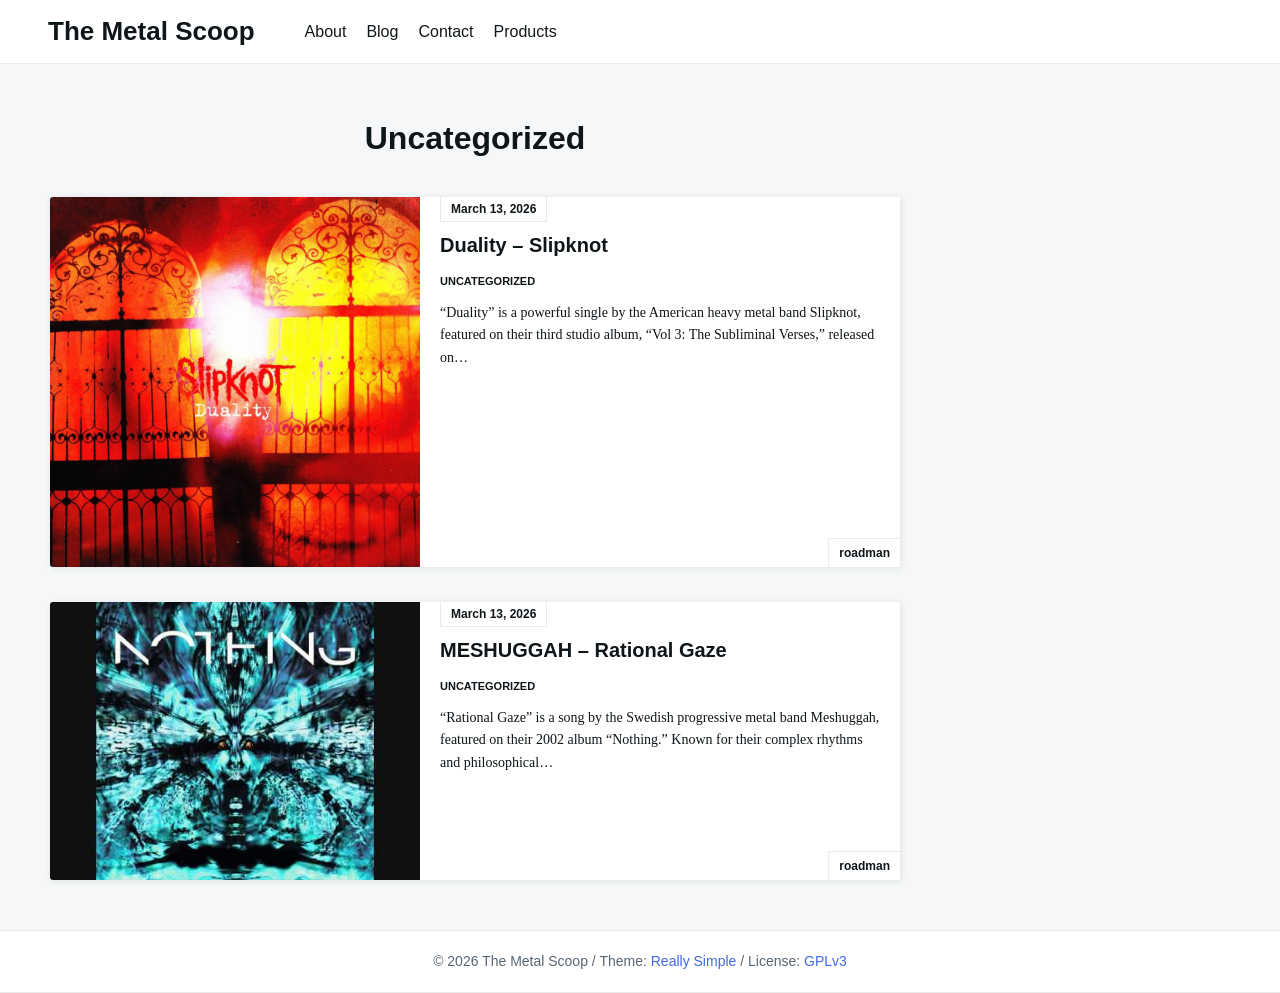
<file: category/uncategorized/index.html>
<!DOCTYPE html>

<html lang="en-US">

  <head>

    <meta charset="UTF-8">
    <meta name="viewport" content="width=device-width, shrink-to-fit=no, initial-scale=1.0">
    <meta http-equiv="X-UA-Compatible" content="IE=edge">
    <link rel="profile" href="https://gmpg.org/xfn/11">
    
    <title>Uncategorized &#8211; The Metal Scoop</title>
<meta name='robots' content='max-image-preview:large' />
<link rel='dns-prefetch' href='//localhost' />
<link rel="alternate" type="application/rss+xml" title="The Metal Scoop &raquo; Feed" href="/feed/" />
<link rel="alternate" type="application/rss+xml" title="The Metal Scoop &raquo; Comments Feed" href="/comments/feed/" />
<link rel="alternate" type="application/rss+xml" title="The Metal Scoop &raquo; Uncategorized Category Feed" href="/category/uncategorized/feed/" />
<script async src="https://www.googletagmanager.com/gtag/js?id=G-SXL9LPK7ZW"></script>
<script>
var tinyGtagJsOptions = {"ga4":"G-SXL9LPK7ZW"};
window.dataLayer || (dataLayer = []);
function gtag(){dataLayer.push(arguments);}
gtag('js', new Date());
gtag('config', "G-SXL9LPK7ZW");
</script>
<style id='wp-img-auto-sizes-contain-inline-css'>
img:is([sizes=auto i],[sizes^="auto," i]){contain-intrinsic-size:3000px 1500px}
/*# sourceURL=wp-img-auto-sizes-contain-inline-css */
</style>
<style id='wp-emoji-styles-inline-css'>

	img.wp-smiley, img.emoji {
		display: inline !important;
		border: none !important;
		box-shadow: none !important;
		height: 1em !important;
		width: 1em !important;
		margin: 0 0.07em !important;
		vertical-align: -0.1em !important;
		background: none !important;
		padding: 0 !important;
	}
/*# sourceURL=wp-emoji-styles-inline-css */
</style>
<style id='wp-block-library-inline-css'>
:root{--wp-block-synced-color:#7a00df;--wp-block-synced-color--rgb:122,0,223;--wp-bound-block-color:var(--wp-block-synced-color);--wp-editor-canvas-background:#ddd;--wp-admin-theme-color:#007cba;--wp-admin-theme-color--rgb:0,124,186;--wp-admin-theme-color-darker-10:#006ba1;--wp-admin-theme-color-darker-10--rgb:0,107,160.5;--wp-admin-theme-color-darker-20:#005a87;--wp-admin-theme-color-darker-20--rgb:0,90,135;--wp-admin-border-width-focus:2px}@media (min-resolution:192dpi){:root{--wp-admin-border-width-focus:1.5px}}.wp-element-button{cursor:pointer}:root .has-very-light-gray-background-color{background-color:#eee}:root .has-very-dark-gray-background-color{background-color:#313131}:root .has-very-light-gray-color{color:#eee}:root .has-very-dark-gray-color{color:#313131}:root .has-vivid-green-cyan-to-vivid-cyan-blue-gradient-background{background:linear-gradient(135deg,#00d084,#0693e3)}:root .has-purple-crush-gradient-background{background:linear-gradient(135deg,#34e2e4,#4721fb 50%,#ab1dfe)}:root .has-hazy-dawn-gradient-background{background:linear-gradient(135deg,#faaca8,#dad0ec)}:root .has-subdued-olive-gradient-background{background:linear-gradient(135deg,#fafae1,#67a671)}:root .has-atomic-cream-gradient-background{background:linear-gradient(135deg,#fdd79a,#004a59)}:root .has-nightshade-gradient-background{background:linear-gradient(135deg,#330968,#31cdcf)}:root .has-midnight-gradient-background{background:linear-gradient(135deg,#020381,#2874fc)}:root{--wp--preset--font-size--normal:16px;--wp--preset--font-size--huge:42px}.has-regular-font-size{font-size:1em}.has-larger-font-size{font-size:2.625em}.has-normal-font-size{font-size:var(--wp--preset--font-size--normal)}.has-huge-font-size{font-size:var(--wp--preset--font-size--huge)}.has-text-align-center{text-align:center}.has-text-align-left{text-align:left}.has-text-align-right{text-align:right}.has-fit-text{white-space:nowrap!important}#end-resizable-editor-section{display:none}.aligncenter{clear:both}.items-justified-left{justify-content:flex-start}.items-justified-center{justify-content:center}.items-justified-right{justify-content:flex-end}.items-justified-space-between{justify-content:space-between}.screen-reader-text{border:0;clip-path:inset(50%);height:1px;margin:-1px;overflow:hidden;padding:0;position:absolute;width:1px;word-wrap:normal!important}.screen-reader-text:focus{background-color:#ddd;clip-path:none;color:#444;display:block;font-size:1em;height:auto;left:5px;line-height:normal;padding:15px 23px 14px;text-decoration:none;top:5px;width:auto;z-index:100000}html :where(.has-border-color){border-style:solid}html :where([style*=border-top-color]){border-top-style:solid}html :where([style*=border-right-color]){border-right-style:solid}html :where([style*=border-bottom-color]){border-bottom-style:solid}html :where([style*=border-left-color]){border-left-style:solid}html :where([style*=border-width]){border-style:solid}html :where([style*=border-top-width]){border-top-style:solid}html :where([style*=border-right-width]){border-right-style:solid}html :where([style*=border-bottom-width]){border-bottom-style:solid}html :where([style*=border-left-width]){border-left-style:solid}html :where(img[class*=wp-image-]){height:auto;max-width:100%}:where(figure){margin:0 0 1em}html :where(.is-position-sticky){--wp-admin--admin-bar--position-offset:var(--wp-admin--admin-bar--height,0px)}@media screen and (max-width:600px){html :where(.is-position-sticky){--wp-admin--admin-bar--position-offset:0px}}

/*# sourceURL=wp-block-library-inline-css */
</style>
<style id='wp-block-paragraph-inline-css'>
.is-small-text{font-size:.875em}.is-regular-text{font-size:1em}.is-large-text{font-size:2.25em}.is-larger-text{font-size:3em}.has-drop-cap:not(:focus):first-letter{float:left;font-size:8.4em;font-style:normal;font-weight:100;line-height:.68;margin:.05em .1em 0 0;text-transform:uppercase}body.rtl .has-drop-cap:not(:focus):first-letter{float:none;margin-left:.1em}p.has-drop-cap.has-background{overflow:hidden}:root :where(p.has-background){padding:1.25em 2.375em}:where(p.has-text-color:not(.has-link-color)) a{color:inherit}p.has-text-align-left[style*="writing-mode:vertical-lr"],p.has-text-align-right[style*="writing-mode:vertical-rl"]{rotate:180deg}
/*# sourceURL=/wp-includes/blocks/paragraph/style.min.css */
</style>

<style id='classic-theme-styles-inline-css'>
/*! This file is auto-generated */
.wp-block-button__link{color:#fff;background-color:#32373c;border-radius:9999px;box-shadow:none;text-decoration:none;padding:calc(.667em + 2px) calc(1.333em + 2px);font-size:1.125em}.wp-block-file__button{background:#32373c;color:#fff;text-decoration:none}
/*# sourceURL=/wp-includes/css/classic-themes.min.css */
</style>
<link rel='stylesheet' id='dashicons-css' href='/wp-includes/css/dashicons.min.css?ver=6.9.4' media='all' />
<link rel='stylesheet' id='al_product_styles-css' href='/wp-content/plugins/ecommerce-product-catalog/css/al_product.min.css?timestamp=1773457580&#038;ver=6.9.4' media='all' />
<link rel='stylesheet' id='ic_blocks-css' href='/wp-content/plugins/ecommerce-product-catalog/includes/blocks/ic-blocks.min.css?timestamp=1773457580&#038;ver=6.9.4' media='all' />
<style id='global-styles-inline-css'>
:root{--wp--preset--aspect-ratio--square: 1;--wp--preset--aspect-ratio--4-3: 4/3;--wp--preset--aspect-ratio--3-4: 3/4;--wp--preset--aspect-ratio--3-2: 3/2;--wp--preset--aspect-ratio--2-3: 2/3;--wp--preset--aspect-ratio--16-9: 16/9;--wp--preset--aspect-ratio--9-16: 9/16;--wp--preset--color--black: #000000;--wp--preset--color--cyan-bluish-gray: #abb8c3;--wp--preset--color--white: #ffffff;--wp--preset--color--pale-pink: #f78da7;--wp--preset--color--vivid-red: #cf2e2e;--wp--preset--color--luminous-vivid-orange: #ff6900;--wp--preset--color--luminous-vivid-amber: #fcb900;--wp--preset--color--light-green-cyan: #7bdcb5;--wp--preset--color--vivid-green-cyan: #00d084;--wp--preset--color--pale-cyan-blue: #8ed1fc;--wp--preset--color--vivid-cyan-blue: #0693e3;--wp--preset--color--vivid-purple: #9b51e0;--wp--preset--gradient--vivid-cyan-blue-to-vivid-purple: linear-gradient(135deg,rgb(6,147,227) 0%,rgb(155,81,224) 100%);--wp--preset--gradient--light-green-cyan-to-vivid-green-cyan: linear-gradient(135deg,rgb(122,220,180) 0%,rgb(0,208,130) 100%);--wp--preset--gradient--luminous-vivid-amber-to-luminous-vivid-orange: linear-gradient(135deg,rgb(252,185,0) 0%,rgb(255,105,0) 100%);--wp--preset--gradient--luminous-vivid-orange-to-vivid-red: linear-gradient(135deg,rgb(255,105,0) 0%,rgb(207,46,46) 100%);--wp--preset--gradient--very-light-gray-to-cyan-bluish-gray: linear-gradient(135deg,rgb(238,238,238) 0%,rgb(169,184,195) 100%);--wp--preset--gradient--cool-to-warm-spectrum: linear-gradient(135deg,rgb(74,234,220) 0%,rgb(151,120,209) 20%,rgb(207,42,186) 40%,rgb(238,44,130) 60%,rgb(251,105,98) 80%,rgb(254,248,76) 100%);--wp--preset--gradient--blush-light-purple: linear-gradient(135deg,rgb(255,206,236) 0%,rgb(152,150,240) 100%);--wp--preset--gradient--blush-bordeaux: linear-gradient(135deg,rgb(254,205,165) 0%,rgb(254,45,45) 50%,rgb(107,0,62) 100%);--wp--preset--gradient--luminous-dusk: linear-gradient(135deg,rgb(255,203,112) 0%,rgb(199,81,192) 50%,rgb(65,88,208) 100%);--wp--preset--gradient--pale-ocean: linear-gradient(135deg,rgb(255,245,203) 0%,rgb(182,227,212) 50%,rgb(51,167,181) 100%);--wp--preset--gradient--electric-grass: linear-gradient(135deg,rgb(202,248,128) 0%,rgb(113,206,126) 100%);--wp--preset--gradient--midnight: linear-gradient(135deg,rgb(2,3,129) 0%,rgb(40,116,252) 100%);--wp--preset--font-size--small: 13px;--wp--preset--font-size--medium: 20px;--wp--preset--font-size--large: 36px;--wp--preset--font-size--x-large: 42px;--wp--preset--spacing--20: 0.44rem;--wp--preset--spacing--30: 0.67rem;--wp--preset--spacing--40: 1rem;--wp--preset--spacing--50: 1.5rem;--wp--preset--spacing--60: 2.25rem;--wp--preset--spacing--70: 3.38rem;--wp--preset--spacing--80: 5.06rem;--wp--preset--shadow--natural: 6px 6px 9px rgba(0, 0, 0, 0.2);--wp--preset--shadow--deep: 12px 12px 50px rgba(0, 0, 0, 0.4);--wp--preset--shadow--sharp: 6px 6px 0px rgba(0, 0, 0, 0.2);--wp--preset--shadow--outlined: 6px 6px 0px -3px rgb(255, 255, 255), 6px 6px rgb(0, 0, 0);--wp--preset--shadow--crisp: 6px 6px 0px rgb(0, 0, 0);}:where(.is-layout-flex){gap: 0.5em;}:where(.is-layout-grid){gap: 0.5em;}body .is-layout-flex{display: flex;}.is-layout-flex{flex-wrap: wrap;align-items: center;}.is-layout-flex > :is(*, div){margin: 0;}body .is-layout-grid{display: grid;}.is-layout-grid > :is(*, div){margin: 0;}:where(.wp-block-columns.is-layout-flex){gap: 2em;}:where(.wp-block-columns.is-layout-grid){gap: 2em;}:where(.wp-block-post-template.is-layout-flex){gap: 1.25em;}:where(.wp-block-post-template.is-layout-grid){gap: 1.25em;}.has-black-color{color: var(--wp--preset--color--black) !important;}.has-cyan-bluish-gray-color{color: var(--wp--preset--color--cyan-bluish-gray) !important;}.has-white-color{color: var(--wp--preset--color--white) !important;}.has-pale-pink-color{color: var(--wp--preset--color--pale-pink) !important;}.has-vivid-red-color{color: var(--wp--preset--color--vivid-red) !important;}.has-luminous-vivid-orange-color{color: var(--wp--preset--color--luminous-vivid-orange) !important;}.has-luminous-vivid-amber-color{color: var(--wp--preset--color--luminous-vivid-amber) !important;}.has-light-green-cyan-color{color: var(--wp--preset--color--light-green-cyan) !important;}.has-vivid-green-cyan-color{color: var(--wp--preset--color--vivid-green-cyan) !important;}.has-pale-cyan-blue-color{color: var(--wp--preset--color--pale-cyan-blue) !important;}.has-vivid-cyan-blue-color{color: var(--wp--preset--color--vivid-cyan-blue) !important;}.has-vivid-purple-color{color: var(--wp--preset--color--vivid-purple) !important;}.has-black-background-color{background-color: var(--wp--preset--color--black) !important;}.has-cyan-bluish-gray-background-color{background-color: var(--wp--preset--color--cyan-bluish-gray) !important;}.has-white-background-color{background-color: var(--wp--preset--color--white) !important;}.has-pale-pink-background-color{background-color: var(--wp--preset--color--pale-pink) !important;}.has-vivid-red-background-color{background-color: var(--wp--preset--color--vivid-red) !important;}.has-luminous-vivid-orange-background-color{background-color: var(--wp--preset--color--luminous-vivid-orange) !important;}.has-luminous-vivid-amber-background-color{background-color: var(--wp--preset--color--luminous-vivid-amber) !important;}.has-light-green-cyan-background-color{background-color: var(--wp--preset--color--light-green-cyan) !important;}.has-vivid-green-cyan-background-color{background-color: var(--wp--preset--color--vivid-green-cyan) !important;}.has-pale-cyan-blue-background-color{background-color: var(--wp--preset--color--pale-cyan-blue) !important;}.has-vivid-cyan-blue-background-color{background-color: var(--wp--preset--color--vivid-cyan-blue) !important;}.has-vivid-purple-background-color{background-color: var(--wp--preset--color--vivid-purple) !important;}.has-black-border-color{border-color: var(--wp--preset--color--black) !important;}.has-cyan-bluish-gray-border-color{border-color: var(--wp--preset--color--cyan-bluish-gray) !important;}.has-white-border-color{border-color: var(--wp--preset--color--white) !important;}.has-pale-pink-border-color{border-color: var(--wp--preset--color--pale-pink) !important;}.has-vivid-red-border-color{border-color: var(--wp--preset--color--vivid-red) !important;}.has-luminous-vivid-orange-border-color{border-color: var(--wp--preset--color--luminous-vivid-orange) !important;}.has-luminous-vivid-amber-border-color{border-color: var(--wp--preset--color--luminous-vivid-amber) !important;}.has-light-green-cyan-border-color{border-color: var(--wp--preset--color--light-green-cyan) !important;}.has-vivid-green-cyan-border-color{border-color: var(--wp--preset--color--vivid-green-cyan) !important;}.has-pale-cyan-blue-border-color{border-color: var(--wp--preset--color--pale-cyan-blue) !important;}.has-vivid-cyan-blue-border-color{border-color: var(--wp--preset--color--vivid-cyan-blue) !important;}.has-vivid-purple-border-color{border-color: var(--wp--preset--color--vivid-purple) !important;}.has-vivid-cyan-blue-to-vivid-purple-gradient-background{background: var(--wp--preset--gradient--vivid-cyan-blue-to-vivid-purple) !important;}.has-light-green-cyan-to-vivid-green-cyan-gradient-background{background: var(--wp--preset--gradient--light-green-cyan-to-vivid-green-cyan) !important;}.has-luminous-vivid-amber-to-luminous-vivid-orange-gradient-background{background: var(--wp--preset--gradient--luminous-vivid-amber-to-luminous-vivid-orange) !important;}.has-luminous-vivid-orange-to-vivid-red-gradient-background{background: var(--wp--preset--gradient--luminous-vivid-orange-to-vivid-red) !important;}.has-very-light-gray-to-cyan-bluish-gray-gradient-background{background: var(--wp--preset--gradient--very-light-gray-to-cyan-bluish-gray) !important;}.has-cool-to-warm-spectrum-gradient-background{background: var(--wp--preset--gradient--cool-to-warm-spectrum) !important;}.has-blush-light-purple-gradient-background{background: var(--wp--preset--gradient--blush-light-purple) !important;}.has-blush-bordeaux-gradient-background{background: var(--wp--preset--gradient--blush-bordeaux) !important;}.has-luminous-dusk-gradient-background{background: var(--wp--preset--gradient--luminous-dusk) !important;}.has-pale-ocean-gradient-background{background: var(--wp--preset--gradient--pale-ocean) !important;}.has-electric-grass-gradient-background{background: var(--wp--preset--gradient--electric-grass) !important;}.has-midnight-gradient-background{background: var(--wp--preset--gradient--midnight) !important;}.has-small-font-size{font-size: var(--wp--preset--font-size--small) !important;}.has-medium-font-size{font-size: var(--wp--preset--font-size--medium) !important;}.has-large-font-size{font-size: var(--wp--preset--font-size--large) !important;}.has-x-large-font-size{font-size: var(--wp--preset--font-size--x-large) !important;}
/*# sourceURL=global-styles-inline-css */
</style>

<link rel='stylesheet' id='parent-style-css' href='/wp-content/themes/really-simple/style.css?ver=6.9.4' media='all' />
<link rel='stylesheet' id='child-style-css' href='/wp-content/themes/reallysimplechild/style.css?ver=6.9.4' media='all' />
<link rel='stylesheet' id='really-simple-style-css' href='/wp-content/themes/reallysimplechild/style.css?ver=6.9.4' media='' />
<script src="/wp-content/themes/reallysimplechild/customElements.js?ver=6.9.4" id="custom_javascript-js"></script>
<link rel="https://api.w.org/" href="/wp-json/" /><link rel="alternate" title="JSON" type="application/json" href="/wp-json/wp/v2/categories/1" /><link rel="EditURI" type="application/rsd+xml" title="RSD" href="/xmlrpc.php?rsd" />
<meta name="generator" content="WordPress 6.9.4" />

  </head>

  <body class="archive category category-uncategorized category-1 wp-theme-really-simple wp-child-theme-reallysimplechild">

    <a class="screen-reader-text skip-link" href="#main">Skip to content</a>
    <header id="masthead" class="site-header">

              <h1 class="site-title">
          <a href="/" rel="home">
            The Metal Scoop          </a>
        </h1>
      <!-- .site-title -->

      <!-- .site-branding -->

              <nav id="site-navigation" class="main-navigation">
          <ul id="menu-pages" class="really-first-menu"><li id="menu-item-32" class="menu-item menu-item-type-post_type menu-item-object-page menu-item-home menu-item-32"><a href="/">About</a></li>
<li id="menu-item-33" class="menu-item menu-item-type-post_type menu-item-object-page current_page_parent menu-item-33"><a href="/sample-page/">Blog</a></li>
<li id="menu-item-34" class="menu-item menu-item-type-post_type menu-item-object-page menu-item-34"><a href="/contact/">Contact</a></li>
<li id="menu-item-38" class="menu-item menu-item-type-post_type menu-item-object-page menu-item-38"><a href="/products/">Products</a></li>
</ul>          <a href="#" class="close-nav-mobile">
            &times; Close Menu          </a><!-- .close-nav-mobile -->
        </nav>
      <!-- #site-navigation -->

      <a href="#site-navigation" class="open-nav-mobile">
        Open Menu      </a><!-- .open-nav-mobile -->
   
    </header><!-- #masthead -->

    <div id="primary" class="content-area">
      <main id="main" class="entry-site-main">
    
      
        <header class="page-header">
          <h1 class="page-title">Uncategorized</h1>        </header><!-- .page-header -->

        
<article id="post-16" class="post-card post-16 post type-post status-publish format-standard has-post-thumbnail hentry category-uncategorized">
  
      <a class="card-media" href="/duality-slipknot/" title="Duality &#8211; Slipknot" aria-hidden="true" tabindex="-1">
      <img width="247" height="247" src="/wp-content/uploads/2026/03/633c0b95bc9a635ad870d7f89c1b7659.894x894x1.jpg" class="really-thumb wp-post-image" alt="" decoding="async" fetchpriority="high" />    </a>
  <!-- .card-media --> 

  <div class="card-body">
    <time>March 13, 2026</time><!-- date/time -->

    <header class="entry-header">
      <h2 class="entry-title"><a href="/duality-slipknot/" rel="bookmark">Duality &#8211; Slipknot</a></h2>    </header><!-- .entry-header --> 

    <div class="entry-meta">
      <a href="/category/uncategorized/" rel="category tag">Uncategorized</a>    </div><!-- .entry-meta -->

    <div class="entry-content">
      <p>&#8220;Duality&#8221; is a powerful single by the American heavy metal band Slipknot, featured on their third studio album, &#8220;Vol 3: The Subliminal Verses,&#8221; released on&#8230;</p>
    </div><!-- .entry-content --> 

    <a href="/author/roadman/" title="Posts by roadman" rel="author">roadman</a>
      </div><!-- .card-body -->

</article>

<article id="post-14" class="post-card post-14 post type-post status-publish format-standard has-post-thumbnail hentry category-uncategorized">
  
      <a class="card-media" href="/meshuggah-rational-gaze/" title="MESHUGGAH &#8211; Rational Gaze" aria-hidden="true" tabindex="-1">
      <img width="329" height="247" src="/wp-content/uploads/2026/03/hqdefault.jpg" class="really-thumb wp-post-image" alt="" decoding="async" />    </a>
  <!-- .card-media --> 

  <div class="card-body">
    <time>March 13, 2026</time><!-- date/time -->

    <header class="entry-header">
      <h2 class="entry-title"><a href="/meshuggah-rational-gaze/" rel="bookmark">MESHUGGAH &#8211; Rational Gaze</a></h2>    </header><!-- .entry-header --> 

    <div class="entry-meta">
      <a href="/category/uncategorized/" rel="category tag">Uncategorized</a>    </div><!-- .entry-meta -->

    <div class="entry-content">
      <p>&#8220;Rational Gaze&#8221; is a song by the Swedish progressive metal band Meshuggah, featured on their 2002 album &#8220;Nothing.&#8221; Known for their complex rhythms and philosophical&#8230;</p>
    </div><!-- .entry-content --> 

    <a href="/author/roadman/" title="Posts by roadman" rel="author">roadman</a>
      </div><!-- .card-body -->

</article>
    
    </main><!-- #main -->

    <aside class="widget-area">
          </aside><!-- .widget-area -->

  </div><!-- #primary -->


  <footer class="footer">
    <div class="container">
      <small class="footer__copy">
        &copy; 2026 The Metal Scoop      </small>

      <section class="footer__info">
        &nbsp;<span>/</span>

        <span class="footer__info-text">
          Theme:        </span>
        
        <a class="footer__info-link" href="https://wordpress.org/themes/really-simple/" target="_blank" rel="noreferrer noopener">Really Simple</a>&nbsp;<span>/</span>

        <span class="footer__info-text">
          License:        </span>

        <a class="footer__info-link" href="https://www.gnu.org/licenses/gpl-3.0.html" target="_blank" rel="noreferrer noopener">
          GPLv3        </a>
      </section>
    </div>
  </footer>

  <script type="speculationrules">
{"prefetch":[{"source":"document","where":{"and":[{"href_matches":"/*"},{"not":{"href_matches":["/wp-*.php","/wp-admin/*","/wp-content/uploads/*","/wp-content/*","/wp-content/plugins/*","/wp-content/themes/reallysimplechild/*","/wp-content/themes/really-simple/*","/*\\?(.+)"]}},{"not":{"selector_matches":"a[rel~=\"nofollow\"]"}},{"not":{"selector_matches":".no-prefetch, .no-prefetch a"}}]},"eagerness":"conservative"}]}
</script>
    <style>
        body.ic-disabled-body:before {
            background-image: url("/wp-includes/js/thickbox/loadingAnimation.gif");
        }
    </style>
    <script id="wp-emoji-settings" type="application/json">
{"baseUrl":"https://s.w.org/images/core/emoji/17.0.2/72x72/","ext":".png","svgUrl":"https://s.w.org/images/core/emoji/17.0.2/svg/","svgExt":".svg","source":{"concatemoji":"/wp-includes/js/wp-emoji-release.min.js?ver=6.9.4"}}
</script>
<script type="module">
/*! This file is auto-generated */
const a=JSON.parse(document.getElementById("wp-emoji-settings").textContent),o=(window._wpemojiSettings=a,"wpEmojiSettingsSupports"),s=["flag","emoji"];function i(e){try{var t={supportTests:e,timestamp:(new Date).valueOf()};sessionStorage.setItem(o,JSON.stringify(t))}catch(e){}}function c(e,t,n){e.clearRect(0,0,e.canvas.width,e.canvas.height),e.fillText(t,0,0);t=new Uint32Array(e.getImageData(0,0,e.canvas.width,e.canvas.height).data);e.clearRect(0,0,e.canvas.width,e.canvas.height),e.fillText(n,0,0);const a=new Uint32Array(e.getImageData(0,0,e.canvas.width,e.canvas.height).data);return t.every((e,t)=>e===a[t])}function p(e,t){e.clearRect(0,0,e.canvas.width,e.canvas.height),e.fillText(t,0,0);var n=e.getImageData(16,16,1,1);for(let e=0;e<n.data.length;e++)if(0!==n.data[e])return!1;return!0}function u(e,t,n,a){switch(t){case"flag":return n(e,"\ud83c\udff3\ufe0f\u200d\u26a7\ufe0f","\ud83c\udff3\ufe0f\u200b\u26a7\ufe0f")?!1:!n(e,"\ud83c\udde8\ud83c\uddf6","\ud83c\udde8\u200b\ud83c\uddf6")&&!n(e,"\ud83c\udff4\udb40\udc67\udb40\udc62\udb40\udc65\udb40\udc6e\udb40\udc67\udb40\udc7f","\ud83c\udff4\u200b\udb40\udc67\u200b\udb40\udc62\u200b\udb40\udc65\u200b\udb40\udc6e\u200b\udb40\udc67\u200b\udb40\udc7f");case"emoji":return!a(e,"\ud83e\u1fac8")}return!1}function f(e,t,n,a){let r;const o=(r="undefined"!=typeof WorkerGlobalScope&&self instanceof WorkerGlobalScope?new OffscreenCanvas(300,150):document.createElement("canvas")).getContext("2d",{willReadFrequently:!0}),s=(o.textBaseline="top",o.font="600 32px Arial",{});return e.forEach(e=>{s[e]=t(o,e,n,a)}),s}function r(e){var t=document.createElement("script");t.src=e,t.defer=!0,document.head.appendChild(t)}a.supports={everything:!0,everythingExceptFlag:!0},new Promise(t=>{let n=function(){try{var e=JSON.parse(sessionStorage.getItem(o));if("object"==typeof e&&"number"==typeof e.timestamp&&(new Date).valueOf()<e.timestamp+604800&&"object"==typeof e.supportTests)return e.supportTests}catch(e){}return null}();if(!n){if("undefined"!=typeof Worker&&"undefined"!=typeof OffscreenCanvas&&"undefined"!=typeof URL&&URL.createObjectURL&&"undefined"!=typeof Blob)try{var e="postMessage("+f.toString()+"("+[JSON.stringify(s),u.toString(),c.toString(),p.toString()].join(",")+"));",a=new Blob([e],{type:"text/javascript"});const r=new Worker(URL.createObjectURL(a),{name:"wpTestEmojiSupports"});return void(r.onmessage=e=>{i(n=e.data),r.terminate(),t(n)})}catch(e){}i(n=f(s,u,c,p))}t(n)}).then(e=>{for(const n in e)a.supports[n]=e[n],a.supports.everything=a.supports.everything&&a.supports[n],"flag"!==n&&(a.supports.everythingExceptFlag=a.supports.everythingExceptFlag&&a.supports[n]);var t;a.supports.everythingExceptFlag=a.supports.everythingExceptFlag&&!a.supports.flag,a.supports.everything||((t=a.source||{}).concatemoji?r(t.concatemoji):t.wpemoji&&t.twemoji&&(r(t.twemoji),r(t.wpemoji)))});
//# sourceURL=/wp-includes/js/wp-emoji-loader.min.js
</script>
</body>
</html>
</file>
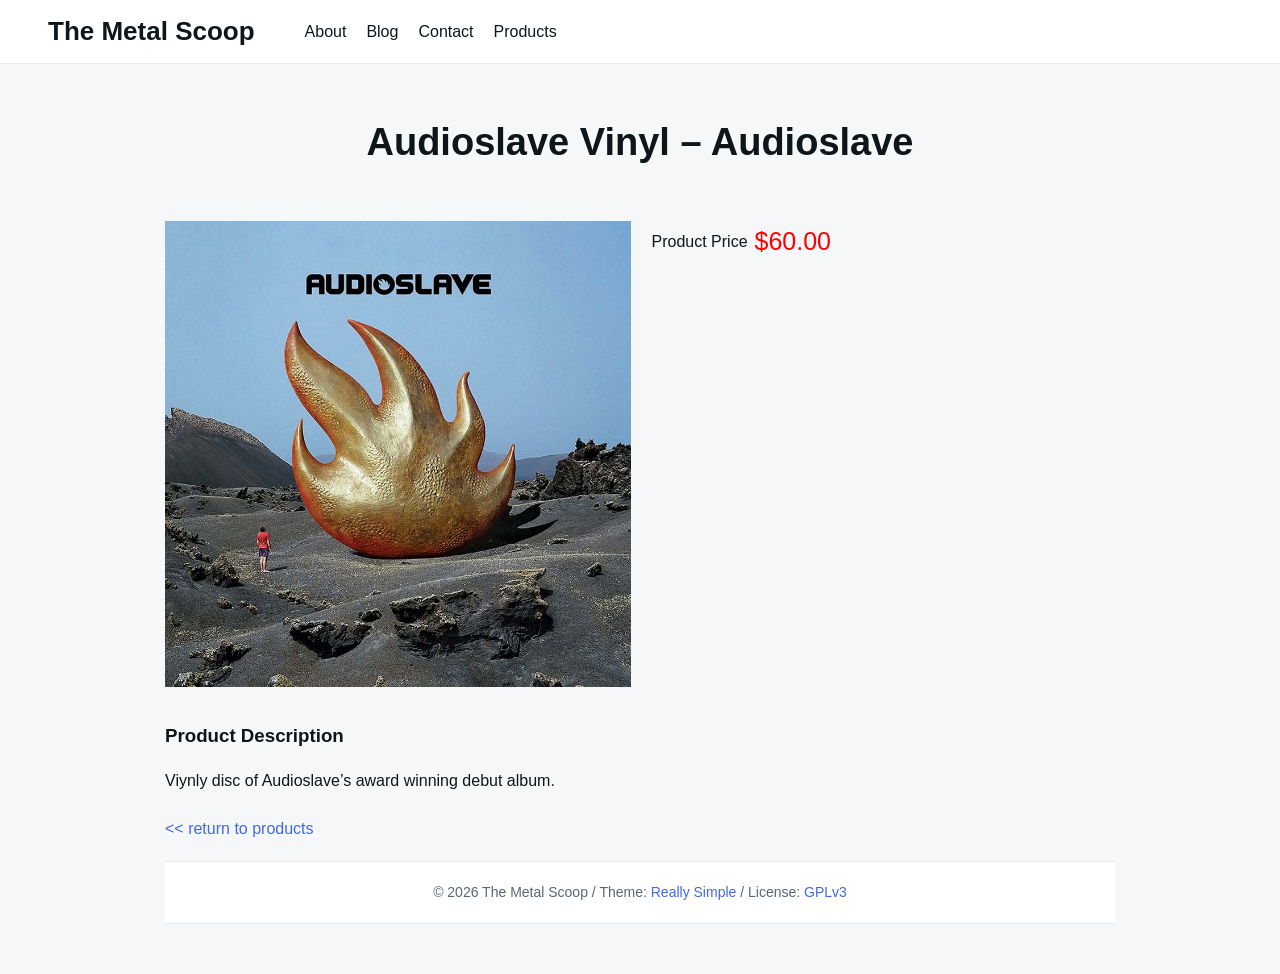
<file: products/audioslave-self-titled-vinyl/index.html>
<!DOCTYPE html>

<html lang="en-US">

  <head>

    <meta charset="UTF-8">
    <meta name="viewport" content="width=device-width, shrink-to-fit=no, initial-scale=1.0">
    <meta http-equiv="X-UA-Compatible" content="IE=edge">
    <link rel="profile" href="https://gmpg.org/xfn/11">
    
    <title>Audioslave Vinyl &#8211; Audioslave &#8211; The Metal Scoop</title>
<meta name='robots' content='max-image-preview:large' />
<link rel='dns-prefetch' href='//localhost' />
<link rel="alternate" type="application/rss+xml" title="The Metal Scoop &raquo; Feed" href="/feed/" />
<link rel="alternate" type="application/rss+xml" title="The Metal Scoop &raquo; Comments Feed" href="/comments/feed/" />
<link rel="alternate" title="oEmbed (JSON)" type="application/json+oembed" href="/wp-json/oembed/1.0/embed?url=http%3A%2F%2Flocalhost%3A8000%2Fproducts%2Faudioslave-self-titled-vinyl%2F" />
<link rel="alternate" title="oEmbed (XML)" type="text/xml+oembed" href="/wp-json/oembed/1.0/embed?url=http%3A%2F%2Flocalhost%3A8000%2Fproducts%2Faudioslave-self-titled-vinyl%2F&#038;format=xml" />
<script async src="https://www.googletagmanager.com/gtag/js?id=G-SXL9LPK7ZW"></script>
<script>
var tinyGtagJsOptions = {"ga4":"G-SXL9LPK7ZW"};
window.dataLayer || (dataLayer = []);
function gtag(){dataLayer.push(arguments);}
gtag('js', new Date());
gtag('config', "G-SXL9LPK7ZW");
</script>
<style id='wp-img-auto-sizes-contain-inline-css'>
img:is([sizes=auto i],[sizes^="auto," i]){contain-intrinsic-size:3000px 1500px}
/*# sourceURL=wp-img-auto-sizes-contain-inline-css */
</style>
<link rel='stylesheet' id='dashicons-css' href='/wp-includes/css/dashicons.min.css?ver=6.9.4' media='all' />
<link rel='stylesheet' id='al_product_styles-css' href='/wp-content/plugins/ecommerce-product-catalog/css/al_product.min.css?timestamp=1773457580&#038;ver=6.9.4' media='all' />
<style id='wp-emoji-styles-inline-css'>

	img.wp-smiley, img.emoji {
		display: inline !important;
		border: none !important;
		box-shadow: none !important;
		height: 1em !important;
		width: 1em !important;
		margin: 0 0.07em !important;
		vertical-align: -0.1em !important;
		background: none !important;
		padding: 0 !important;
	}
/*# sourceURL=wp-emoji-styles-inline-css */
</style>
<style id='wp-block-library-inline-css'>
:root{--wp-block-synced-color:#7a00df;--wp-block-synced-color--rgb:122,0,223;--wp-bound-block-color:var(--wp-block-synced-color);--wp-editor-canvas-background:#ddd;--wp-admin-theme-color:#007cba;--wp-admin-theme-color--rgb:0,124,186;--wp-admin-theme-color-darker-10:#006ba1;--wp-admin-theme-color-darker-10--rgb:0,107,160.5;--wp-admin-theme-color-darker-20:#005a87;--wp-admin-theme-color-darker-20--rgb:0,90,135;--wp-admin-border-width-focus:2px}@media (min-resolution:192dpi){:root{--wp-admin-border-width-focus:1.5px}}.wp-element-button{cursor:pointer}:root .has-very-light-gray-background-color{background-color:#eee}:root .has-very-dark-gray-background-color{background-color:#313131}:root .has-very-light-gray-color{color:#eee}:root .has-very-dark-gray-color{color:#313131}:root .has-vivid-green-cyan-to-vivid-cyan-blue-gradient-background{background:linear-gradient(135deg,#00d084,#0693e3)}:root .has-purple-crush-gradient-background{background:linear-gradient(135deg,#34e2e4,#4721fb 50%,#ab1dfe)}:root .has-hazy-dawn-gradient-background{background:linear-gradient(135deg,#faaca8,#dad0ec)}:root .has-subdued-olive-gradient-background{background:linear-gradient(135deg,#fafae1,#67a671)}:root .has-atomic-cream-gradient-background{background:linear-gradient(135deg,#fdd79a,#004a59)}:root .has-nightshade-gradient-background{background:linear-gradient(135deg,#330968,#31cdcf)}:root .has-midnight-gradient-background{background:linear-gradient(135deg,#020381,#2874fc)}:root{--wp--preset--font-size--normal:16px;--wp--preset--font-size--huge:42px}.has-regular-font-size{font-size:1em}.has-larger-font-size{font-size:2.625em}.has-normal-font-size{font-size:var(--wp--preset--font-size--normal)}.has-huge-font-size{font-size:var(--wp--preset--font-size--huge)}.has-text-align-center{text-align:center}.has-text-align-left{text-align:left}.has-text-align-right{text-align:right}.has-fit-text{white-space:nowrap!important}#end-resizable-editor-section{display:none}.aligncenter{clear:both}.items-justified-left{justify-content:flex-start}.items-justified-center{justify-content:center}.items-justified-right{justify-content:flex-end}.items-justified-space-between{justify-content:space-between}.screen-reader-text{border:0;clip-path:inset(50%);height:1px;margin:-1px;overflow:hidden;padding:0;position:absolute;width:1px;word-wrap:normal!important}.screen-reader-text:focus{background-color:#ddd;clip-path:none;color:#444;display:block;font-size:1em;height:auto;left:5px;line-height:normal;padding:15px 23px 14px;text-decoration:none;top:5px;width:auto;z-index:100000}html :where(.has-border-color){border-style:solid}html :where([style*=border-top-color]){border-top-style:solid}html :where([style*=border-right-color]){border-right-style:solid}html :where([style*=border-bottom-color]){border-bottom-style:solid}html :where([style*=border-left-color]){border-left-style:solid}html :where([style*=border-width]){border-style:solid}html :where([style*=border-top-width]){border-top-style:solid}html :where([style*=border-right-width]){border-right-style:solid}html :where([style*=border-bottom-width]){border-bottom-style:solid}html :where([style*=border-left-width]){border-left-style:solid}html :where(img[class*=wp-image-]){height:auto;max-width:100%}:where(figure){margin:0 0 1em}html :where(.is-position-sticky){--wp-admin--admin-bar--position-offset:var(--wp-admin--admin-bar--height,0px)}@media screen and (max-width:600px){html :where(.is-position-sticky){--wp-admin--admin-bar--position-offset:0px}}

/*# sourceURL=wp-block-library-inline-css */
</style>
<style id='wp-block-paragraph-inline-css'>
.is-small-text{font-size:.875em}.is-regular-text{font-size:1em}.is-large-text{font-size:2.25em}.is-larger-text{font-size:3em}.has-drop-cap:not(:focus):first-letter{float:left;font-size:8.4em;font-style:normal;font-weight:100;line-height:.68;margin:.05em .1em 0 0;text-transform:uppercase}body.rtl .has-drop-cap:not(:focus):first-letter{float:none;margin-left:.1em}p.has-drop-cap.has-background{overflow:hidden}:root :where(p.has-background){padding:1.25em 2.375em}:where(p.has-text-color:not(.has-link-color)) a{color:inherit}p.has-text-align-left[style*="writing-mode:vertical-lr"],p.has-text-align-right[style*="writing-mode:vertical-rl"]{rotate:180deg}
/*# sourceURL=/wp-includes/blocks/paragraph/style.min.css */
</style>

<style id='classic-theme-styles-inline-css'>
/*! This file is auto-generated */
.wp-block-button__link{color:#fff;background-color:#32373c;border-radius:9999px;box-shadow:none;text-decoration:none;padding:calc(.667em + 2px) calc(1.333em + 2px);font-size:1.125em}.wp-block-file__button{background:#32373c;color:#fff;text-decoration:none}
/*# sourceURL=/wp-includes/css/classic-themes.min.css */
</style>
<link rel='stylesheet' id='ic_blocks-css' href='/wp-content/plugins/ecommerce-product-catalog/includes/blocks/ic-blocks.min.css?timestamp=1773457580&#038;ver=6.9.4' media='all' />
<style id='global-styles-inline-css'>
:root{--wp--preset--aspect-ratio--square: 1;--wp--preset--aspect-ratio--4-3: 4/3;--wp--preset--aspect-ratio--3-4: 3/4;--wp--preset--aspect-ratio--3-2: 3/2;--wp--preset--aspect-ratio--2-3: 2/3;--wp--preset--aspect-ratio--16-9: 16/9;--wp--preset--aspect-ratio--9-16: 9/16;--wp--preset--color--black: #000000;--wp--preset--color--cyan-bluish-gray: #abb8c3;--wp--preset--color--white: #ffffff;--wp--preset--color--pale-pink: #f78da7;--wp--preset--color--vivid-red: #cf2e2e;--wp--preset--color--luminous-vivid-orange: #ff6900;--wp--preset--color--luminous-vivid-amber: #fcb900;--wp--preset--color--light-green-cyan: #7bdcb5;--wp--preset--color--vivid-green-cyan: #00d084;--wp--preset--color--pale-cyan-blue: #8ed1fc;--wp--preset--color--vivid-cyan-blue: #0693e3;--wp--preset--color--vivid-purple: #9b51e0;--wp--preset--gradient--vivid-cyan-blue-to-vivid-purple: linear-gradient(135deg,rgb(6,147,227) 0%,rgb(155,81,224) 100%);--wp--preset--gradient--light-green-cyan-to-vivid-green-cyan: linear-gradient(135deg,rgb(122,220,180) 0%,rgb(0,208,130) 100%);--wp--preset--gradient--luminous-vivid-amber-to-luminous-vivid-orange: linear-gradient(135deg,rgb(252,185,0) 0%,rgb(255,105,0) 100%);--wp--preset--gradient--luminous-vivid-orange-to-vivid-red: linear-gradient(135deg,rgb(255,105,0) 0%,rgb(207,46,46) 100%);--wp--preset--gradient--very-light-gray-to-cyan-bluish-gray: linear-gradient(135deg,rgb(238,238,238) 0%,rgb(169,184,195) 100%);--wp--preset--gradient--cool-to-warm-spectrum: linear-gradient(135deg,rgb(74,234,220) 0%,rgb(151,120,209) 20%,rgb(207,42,186) 40%,rgb(238,44,130) 60%,rgb(251,105,98) 80%,rgb(254,248,76) 100%);--wp--preset--gradient--blush-light-purple: linear-gradient(135deg,rgb(255,206,236) 0%,rgb(152,150,240) 100%);--wp--preset--gradient--blush-bordeaux: linear-gradient(135deg,rgb(254,205,165) 0%,rgb(254,45,45) 50%,rgb(107,0,62) 100%);--wp--preset--gradient--luminous-dusk: linear-gradient(135deg,rgb(255,203,112) 0%,rgb(199,81,192) 50%,rgb(65,88,208) 100%);--wp--preset--gradient--pale-ocean: linear-gradient(135deg,rgb(255,245,203) 0%,rgb(182,227,212) 50%,rgb(51,167,181) 100%);--wp--preset--gradient--electric-grass: linear-gradient(135deg,rgb(202,248,128) 0%,rgb(113,206,126) 100%);--wp--preset--gradient--midnight: linear-gradient(135deg,rgb(2,3,129) 0%,rgb(40,116,252) 100%);--wp--preset--font-size--small: 13px;--wp--preset--font-size--medium: 20px;--wp--preset--font-size--large: 36px;--wp--preset--font-size--x-large: 42px;--wp--preset--spacing--20: 0.44rem;--wp--preset--spacing--30: 0.67rem;--wp--preset--spacing--40: 1rem;--wp--preset--spacing--50: 1.5rem;--wp--preset--spacing--60: 2.25rem;--wp--preset--spacing--70: 3.38rem;--wp--preset--spacing--80: 5.06rem;--wp--preset--shadow--natural: 6px 6px 9px rgba(0, 0, 0, 0.2);--wp--preset--shadow--deep: 12px 12px 50px rgba(0, 0, 0, 0.4);--wp--preset--shadow--sharp: 6px 6px 0px rgba(0, 0, 0, 0.2);--wp--preset--shadow--outlined: 6px 6px 0px -3px rgb(255, 255, 255), 6px 6px rgb(0, 0, 0);--wp--preset--shadow--crisp: 6px 6px 0px rgb(0, 0, 0);}:where(.is-layout-flex){gap: 0.5em;}:where(.is-layout-grid){gap: 0.5em;}body .is-layout-flex{display: flex;}.is-layout-flex{flex-wrap: wrap;align-items: center;}.is-layout-flex > :is(*, div){margin: 0;}body .is-layout-grid{display: grid;}.is-layout-grid > :is(*, div){margin: 0;}:where(.wp-block-columns.is-layout-flex){gap: 2em;}:where(.wp-block-columns.is-layout-grid){gap: 2em;}:where(.wp-block-post-template.is-layout-flex){gap: 1.25em;}:where(.wp-block-post-template.is-layout-grid){gap: 1.25em;}.has-black-color{color: var(--wp--preset--color--black) !important;}.has-cyan-bluish-gray-color{color: var(--wp--preset--color--cyan-bluish-gray) !important;}.has-white-color{color: var(--wp--preset--color--white) !important;}.has-pale-pink-color{color: var(--wp--preset--color--pale-pink) !important;}.has-vivid-red-color{color: var(--wp--preset--color--vivid-red) !important;}.has-luminous-vivid-orange-color{color: var(--wp--preset--color--luminous-vivid-orange) !important;}.has-luminous-vivid-amber-color{color: var(--wp--preset--color--luminous-vivid-amber) !important;}.has-light-green-cyan-color{color: var(--wp--preset--color--light-green-cyan) !important;}.has-vivid-green-cyan-color{color: var(--wp--preset--color--vivid-green-cyan) !important;}.has-pale-cyan-blue-color{color: var(--wp--preset--color--pale-cyan-blue) !important;}.has-vivid-cyan-blue-color{color: var(--wp--preset--color--vivid-cyan-blue) !important;}.has-vivid-purple-color{color: var(--wp--preset--color--vivid-purple) !important;}.has-black-background-color{background-color: var(--wp--preset--color--black) !important;}.has-cyan-bluish-gray-background-color{background-color: var(--wp--preset--color--cyan-bluish-gray) !important;}.has-white-background-color{background-color: var(--wp--preset--color--white) !important;}.has-pale-pink-background-color{background-color: var(--wp--preset--color--pale-pink) !important;}.has-vivid-red-background-color{background-color: var(--wp--preset--color--vivid-red) !important;}.has-luminous-vivid-orange-background-color{background-color: var(--wp--preset--color--luminous-vivid-orange) !important;}.has-luminous-vivid-amber-background-color{background-color: var(--wp--preset--color--luminous-vivid-amber) !important;}.has-light-green-cyan-background-color{background-color: var(--wp--preset--color--light-green-cyan) !important;}.has-vivid-green-cyan-background-color{background-color: var(--wp--preset--color--vivid-green-cyan) !important;}.has-pale-cyan-blue-background-color{background-color: var(--wp--preset--color--pale-cyan-blue) !important;}.has-vivid-cyan-blue-background-color{background-color: var(--wp--preset--color--vivid-cyan-blue) !important;}.has-vivid-purple-background-color{background-color: var(--wp--preset--color--vivid-purple) !important;}.has-black-border-color{border-color: var(--wp--preset--color--black) !important;}.has-cyan-bluish-gray-border-color{border-color: var(--wp--preset--color--cyan-bluish-gray) !important;}.has-white-border-color{border-color: var(--wp--preset--color--white) !important;}.has-pale-pink-border-color{border-color: var(--wp--preset--color--pale-pink) !important;}.has-vivid-red-border-color{border-color: var(--wp--preset--color--vivid-red) !important;}.has-luminous-vivid-orange-border-color{border-color: var(--wp--preset--color--luminous-vivid-orange) !important;}.has-luminous-vivid-amber-border-color{border-color: var(--wp--preset--color--luminous-vivid-amber) !important;}.has-light-green-cyan-border-color{border-color: var(--wp--preset--color--light-green-cyan) !important;}.has-vivid-green-cyan-border-color{border-color: var(--wp--preset--color--vivid-green-cyan) !important;}.has-pale-cyan-blue-border-color{border-color: var(--wp--preset--color--pale-cyan-blue) !important;}.has-vivid-cyan-blue-border-color{border-color: var(--wp--preset--color--vivid-cyan-blue) !important;}.has-vivid-purple-border-color{border-color: var(--wp--preset--color--vivid-purple) !important;}.has-vivid-cyan-blue-to-vivid-purple-gradient-background{background: var(--wp--preset--gradient--vivid-cyan-blue-to-vivid-purple) !important;}.has-light-green-cyan-to-vivid-green-cyan-gradient-background{background: var(--wp--preset--gradient--light-green-cyan-to-vivid-green-cyan) !important;}.has-luminous-vivid-amber-to-luminous-vivid-orange-gradient-background{background: var(--wp--preset--gradient--luminous-vivid-amber-to-luminous-vivid-orange) !important;}.has-luminous-vivid-orange-to-vivid-red-gradient-background{background: var(--wp--preset--gradient--luminous-vivid-orange-to-vivid-red) !important;}.has-very-light-gray-to-cyan-bluish-gray-gradient-background{background: var(--wp--preset--gradient--very-light-gray-to-cyan-bluish-gray) !important;}.has-cool-to-warm-spectrum-gradient-background{background: var(--wp--preset--gradient--cool-to-warm-spectrum) !important;}.has-blush-light-purple-gradient-background{background: var(--wp--preset--gradient--blush-light-purple) !important;}.has-blush-bordeaux-gradient-background{background: var(--wp--preset--gradient--blush-bordeaux) !important;}.has-luminous-dusk-gradient-background{background: var(--wp--preset--gradient--luminous-dusk) !important;}.has-pale-ocean-gradient-background{background: var(--wp--preset--gradient--pale-ocean) !important;}.has-electric-grass-gradient-background{background: var(--wp--preset--gradient--electric-grass) !important;}.has-midnight-gradient-background{background: var(--wp--preset--gradient--midnight) !important;}.has-small-font-size{font-size: var(--wp--preset--font-size--small) !important;}.has-medium-font-size{font-size: var(--wp--preset--font-size--medium) !important;}.has-large-font-size{font-size: var(--wp--preset--font-size--large) !important;}.has-x-large-font-size{font-size: var(--wp--preset--font-size--x-large) !important;}
/*# sourceURL=global-styles-inline-css */
</style>

<link rel='stylesheet' id='parent-style-css' href='/wp-content/themes/really-simple/style.css?ver=6.9.4' media='all' />
<link rel='stylesheet' id='child-style-css' href='/wp-content/themes/reallysimplechild/style.css?ver=6.9.4' media='all' />
<link rel='stylesheet' id='really-simple-style-css' href='/wp-content/themes/reallysimplechild/style.css?ver=6.9.4' media='' />
<link rel='stylesheet' id='colorbox-css' href='/wp-content/plugins/ecommerce-product-catalog/js/colorbox/colorbox.css?timestamp=1773457580&#038;ver=6.9.4' media='all' />
<script src="/wp-includes/js/jquery/jquery.min.js?ver=3.7.1" id="jquery-core-js"></script>
<script src="/wp-includes/js/jquery/jquery-migrate.min.js?ver=3.4.1" id="jquery-migrate-js"></script>
<script src="/wp-content/plugins/ecommerce-product-catalog/js/magnifier/magnifier.min.js?timestamp=1773457580&amp;ver=1" id="ic_magnifier-js"></script>
<script src="/wp-content/themes/reallysimplechild/customElements.js?ver=6.9.4" id="custom_javascript-js"></script>
<link rel="https://api.w.org/" href="/wp-json/" /><link rel="alternate" title="JSON" type="application/json" href="/wp-json/wp/v2/al_product/39" /><link rel="EditURI" type="application/rsd+xml" title="RSD" href="/xmlrpc.php?rsd" />
<meta name="generator" content="WordPress 6.9.4" />
<link rel="canonical" href="/products/audioslave-self-titled-vinyl/" />
<link rel='shortlink' href='/?p=39' />

  </head>

  <body class="wp-singular al_product-template-default single single-al_product postid-39 wp-theme-really-simple wp-child-theme-reallysimplechild ecommerce-product-catalog type-page page page-template-default single-product-page">

    <a class="screen-reader-text skip-link" href="#main">Skip to content</a>
    <header id="masthead" class="site-header">

              <h1 class="site-title">
          <a href="/" rel="home">
            The Metal Scoop          </a>
        </h1>
      <!-- .site-title -->

      <!-- .site-branding -->

              <nav id="site-navigation" class="main-navigation">
          <ul id="menu-pages" class="really-first-menu"><li id="menu-item-32" class="menu-item menu-item-type-post_type menu-item-object-page menu-item-home menu-item-32"><a href="/">About</a></li>
<li id="menu-item-33" class="menu-item menu-item-type-post_type menu-item-object-page menu-item-33"><a href="/sample-page/">Blog</a></li>
<li id="menu-item-34" class="menu-item menu-item-type-post_type menu-item-object-page menu-item-34"><a href="/contact/">Contact</a></li>
<li id="menu-item-38" class="menu-item menu-item-type-post_type menu-item-object-page menu-item-38"><a href="/products/">Products</a></li>
</ul>          <a href="#" class="close-nav-mobile">
            &times; Close Menu          </a><!-- .close-nav-mobile -->
        </nav>
      <!-- #site-navigation -->

      <a href="#site-navigation" class="open-nav-mobile">
        Open Menu      </a><!-- .open-nav-mobile -->
   
    </header><!-- #masthead -->

    <div id="primary" class="content-area">
      <main id="main" class="entry-site-main">
    <div id="container" class="content-area container product-catalog">
		<div id="content" class="site-content" role="main">
		<div class="ic-catalog-container">
    <article
            id="product_page" class="al_product type-page product-39 plain priced post-39 type-al_product status-publish has-post-thumbnail hentry responsive ic-template-plain">
		    <header class="entry-header product-page-header">
		
    <h1 class="entry-title product-name">Audioslave Vinyl &#8211; Audioslave</h1>

    </header>
	        <div class="entry-content product-entry entry">
			
    <div id="product_details_container">
        	<div class="entry-thumbnail product-image">
					<a class="a-product-image nofancybox nolightbox no-ajaxy" href="/wp-content/uploads/2026/03/Audioslave-debut-album-cover-artwork-web-optimised-820.jpg"><img width="600" height="600" src="/wp-content/uploads/2026/03/Audioslave-debut-album-cover-artwork-web-optimised-820.jpg" class="attachment-product-page-image size-product-page-image ic_magnifier wp-post-image" alt="Album cover photo for the self titled album from Audioslave" data-zoom-image="/wp-content/uploads/2026/03/Audioslave-debut-album-cover-artwork-web-optimised-820.jpg" loading="eager" decoding="async" fetchpriority="high" /></a>
				</div>
	        <div id="product_details" class="product-details ">
                <div class="price-container">
		        <table class="price-table">
			            <tr>
				                    <td class="price-label">Product Price</td>
				                <td class="price-value price-value-39 red-price big-price ic-design">
					&#36;60.00                </td>
            </tr>
			        </table>
		    </div>
	        </div>
            </div>
    <div id="after-product-details" class="after-product-details">
            <div id="product_description" class="product-description">
		            <h3 class="catalog-header">Product Description</h3>
			
<p>Viynly disc of Audioslave&#8217;s award winning debut album.</p>



<p></p>
    </div>
	    </div>
        <div class="after-product-description">
        <a class="back-to-products" href="/products/"><< return to products</a>    </div>

        </div>
		    </article>
</div>	</div><!-- #content -->
	</div>


  <footer class="footer">
    <div class="container">
      <small class="footer__copy">
        &copy; 2026 The Metal Scoop      </small>

      <section class="footer__info">
        &nbsp;<span>/</span>

        <span class="footer__info-text">
          Theme:        </span>
        
        <a class="footer__info-link" href="https://wordpress.org/themes/really-simple/" target="_blank" rel="noreferrer noopener">Really Simple</a>&nbsp;<span>/</span>

        <span class="footer__info-text">
          License:        </span>

        <a class="footer__info-link" href="https://www.gnu.org/licenses/gpl-3.0.html" target="_blank" rel="noreferrer noopener">
          GPLv3        </a>
      </section>
    </div>
  </footer>

  <script type="speculationrules">
{"prefetch":[{"source":"document","where":{"and":[{"href_matches":"/*"},{"not":{"href_matches":["/wp-*.php","/wp-admin/*","/wp-content/uploads/*","/wp-content/*","/wp-content/plugins/*","/wp-content/themes/reallysimplechild/*","/wp-content/themes/really-simple/*","/*\\?(.+)"]}},{"not":{"selector_matches":"a[rel~=\"nofollow\"]"}},{"not":{"selector_matches":".no-prefetch, .no-prefetch a"}}]},"eagerness":"conservative"}]}
</script>
    <style>
        body.ic-disabled-body:before {
            background-image: url("/wp-includes/js/thickbox/loadingAnimation.gif");
        }
    </style>
    <script src="/wp-content/plugins/ecommerce-product-catalog/js/colorbox/jquery.colorbox.min.js?timestamp=1773457580&amp;ver=6.9.4" id="colorbox-js"></script>
<script id="al_product_scripts-js-extra">
var product_object = {"ajaxurl":"/wp-admin/admin-ajax.php","post_id":"39","lightbox_settings":{"transition":"elastic","initialWidth":200,"maxWidth":"90%","maxHeight":"90%","rel":"gal"},"filter_button_label":"Filter","design_schemes":"green-box ic-design","loading":"/wp-includes/js/thickbox/loadingAnimation.gif","nonce":"7e89e19a99"};
//# sourceURL=al_product_scripts-js-extra
</script>
<script src="/wp-content/plugins/ecommerce-product-catalog/js/product.min.js?timestamp=1773457580&amp;ver=6.9.4" id="al_product_scripts-js"></script>
<script id="ic_product_ajax-js-extra">
var ic_ajax = {"query_vars":"{\"page\":\"\",\"al_product\":\"audioslave-self-titled-vinyl\",\"post_type\":\"al_product\",\"name\":\"audioslave-self-titled-vinyl\"}","request_url":"/products/audioslave-self-titled-vinyl/","filters_reset_url":"","is_search":"","nonce":"809380dd3e"};
//# sourceURL=ic_product_ajax-js-extra
</script>
<script src="/wp-content/plugins/ecommerce-product-catalog/js/product-ajax.min.js?timestamp=1773457580&amp;ver=6.9.4" id="ic_product_ajax-js"></script>
<script id="wp-emoji-settings" type="application/json">
{"baseUrl":"https://s.w.org/images/core/emoji/17.0.2/72x72/","ext":".png","svgUrl":"https://s.w.org/images/core/emoji/17.0.2/svg/","svgExt":".svg","source":{"concatemoji":"/wp-includes/js/wp-emoji-release.min.js?ver=6.9.4"}}
</script>
<script type="module">
/*! This file is auto-generated */
const a=JSON.parse(document.getElementById("wp-emoji-settings").textContent),o=(window._wpemojiSettings=a,"wpEmojiSettingsSupports"),s=["flag","emoji"];function i(e){try{var t={supportTests:e,timestamp:(new Date).valueOf()};sessionStorage.setItem(o,JSON.stringify(t))}catch(e){}}function c(e,t,n){e.clearRect(0,0,e.canvas.width,e.canvas.height),e.fillText(t,0,0);t=new Uint32Array(e.getImageData(0,0,e.canvas.width,e.canvas.height).data);e.clearRect(0,0,e.canvas.width,e.canvas.height),e.fillText(n,0,0);const a=new Uint32Array(e.getImageData(0,0,e.canvas.width,e.canvas.height).data);return t.every((e,t)=>e===a[t])}function p(e,t){e.clearRect(0,0,e.canvas.width,e.canvas.height),e.fillText(t,0,0);var n=e.getImageData(16,16,1,1);for(let e=0;e<n.data.length;e++)if(0!==n.data[e])return!1;return!0}function u(e,t,n,a){switch(t){case"flag":return n(e,"\ud83c\udff3\ufe0f\u200d\u26a7\ufe0f","\ud83c\udff3\ufe0f\u200b\u26a7\ufe0f")?!1:!n(e,"\ud83c\udde8\ud83c\uddf6","\ud83c\udde8\u200b\ud83c\uddf6")&&!n(e,"\ud83c\udff4\udb40\udc67\udb40\udc62\udb40\udc65\udb40\udc6e\udb40\udc67\udb40\udc7f","\ud83c\udff4\u200b\udb40\udc67\u200b\udb40\udc62\u200b\udb40\udc65\u200b\udb40\udc6e\u200b\udb40\udc67\u200b\udb40\udc7f");case"emoji":return!a(e,"\ud83e\u1fac8")}return!1}function f(e,t,n,a){let r;const o=(r="undefined"!=typeof WorkerGlobalScope&&self instanceof WorkerGlobalScope?new OffscreenCanvas(300,150):document.createElement("canvas")).getContext("2d",{willReadFrequently:!0}),s=(o.textBaseline="top",o.font="600 32px Arial",{});return e.forEach(e=>{s[e]=t(o,e,n,a)}),s}function r(e){var t=document.createElement("script");t.src=e,t.defer=!0,document.head.appendChild(t)}a.supports={everything:!0,everythingExceptFlag:!0},new Promise(t=>{let n=function(){try{var e=JSON.parse(sessionStorage.getItem(o));if("object"==typeof e&&"number"==typeof e.timestamp&&(new Date).valueOf()<e.timestamp+604800&&"object"==typeof e.supportTests)return e.supportTests}catch(e){}return null}();if(!n){if("undefined"!=typeof Worker&&"undefined"!=typeof OffscreenCanvas&&"undefined"!=typeof URL&&URL.createObjectURL&&"undefined"!=typeof Blob)try{var e="postMessage("+f.toString()+"("+[JSON.stringify(s),u.toString(),c.toString(),p.toString()].join(",")+"));",a=new Blob([e],{type:"text/javascript"});const r=new Worker(URL.createObjectURL(a),{name:"wpTestEmojiSupports"});return void(r.onmessage=e=>{i(n=e.data),r.terminate(),t(n)})}catch(e){}i(n=f(s,u,c,p))}t(n)}).then(e=>{for(const n in e)a.supports[n]=e[n],a.supports.everything=a.supports.everything&&a.supports[n],"flag"!==n&&(a.supports.everythingExceptFlag=a.supports.everythingExceptFlag&&a.supports[n]);var t;a.supports.everythingExceptFlag=a.supports.everythingExceptFlag&&!a.supports.flag,a.supports.everything||((t=a.source||{}).concatemoji?r(t.concatemoji):t.wpemoji&&t.twemoji&&(r(t.twemoji),r(t.wpemoji)))});
//# sourceURL=/wp-includes/js/wp-emoji-loader.min.js
</script>
</body>
</html>
</file>
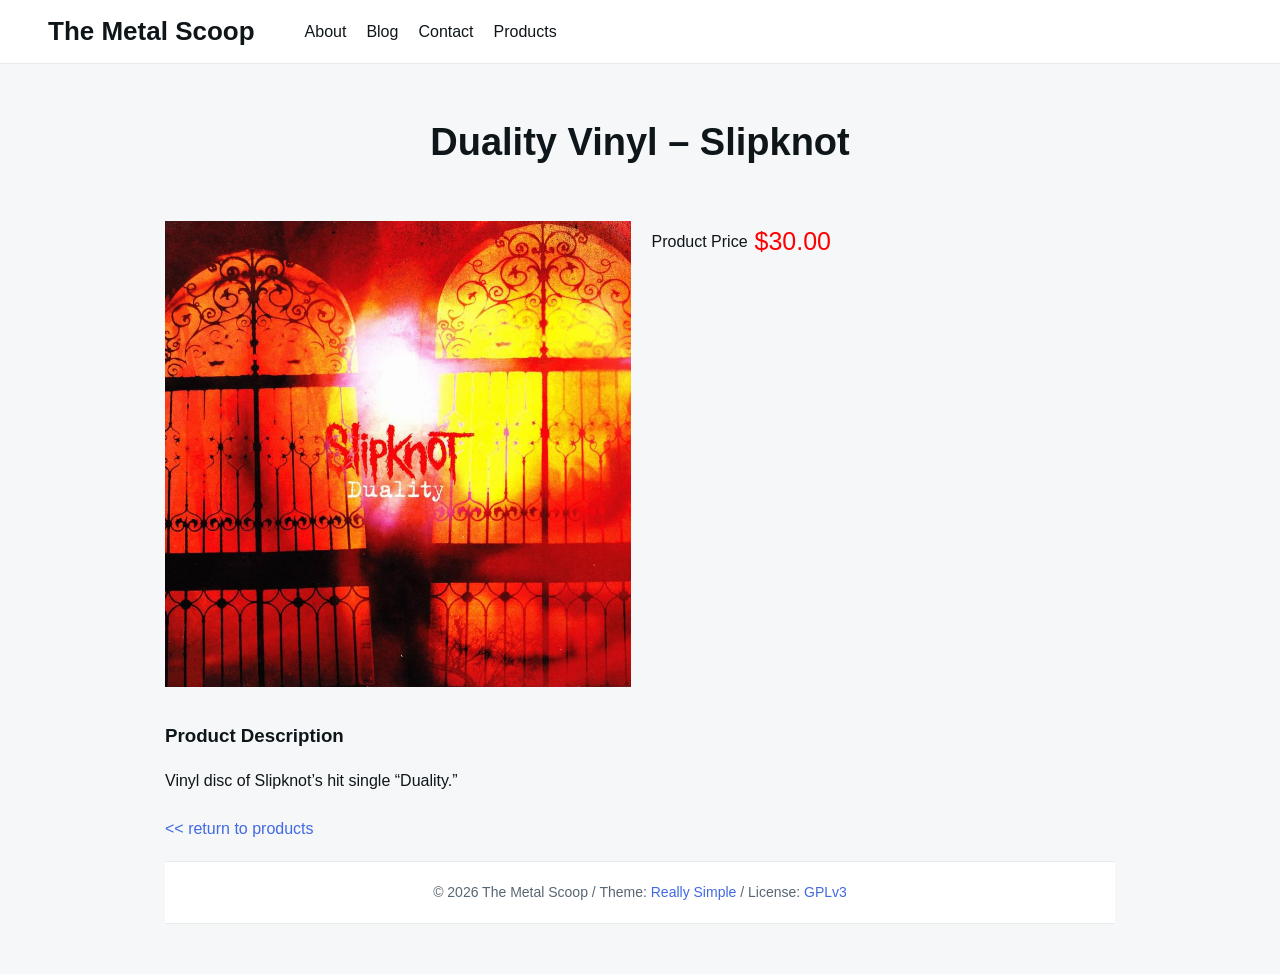
<file: products/duality-vinyl-slipknot/index.html>
<!DOCTYPE html>

<html lang="en-US">

  <head>

    <meta charset="UTF-8">
    <meta name="viewport" content="width=device-width, shrink-to-fit=no, initial-scale=1.0">
    <meta http-equiv="X-UA-Compatible" content="IE=edge">
    <link rel="profile" href="https://gmpg.org/xfn/11">
    
    <title>Duality Vinyl &#8211; Slipknot &#8211; The Metal Scoop</title>
<meta name='robots' content='max-image-preview:large' />
<link rel='dns-prefetch' href='//localhost' />
<link rel="alternate" type="application/rss+xml" title="The Metal Scoop &raquo; Feed" href="/feed/" />
<link rel="alternate" type="application/rss+xml" title="The Metal Scoop &raquo; Comments Feed" href="/comments/feed/" />
<link rel="alternate" title="oEmbed (JSON)" type="application/json+oembed" href="/wp-json/oembed/1.0/embed?url=http%3A%2F%2Flocalhost%3A8000%2Fproducts%2Fduality-vinyl-slipknot%2F" />
<link rel="alternate" title="oEmbed (XML)" type="text/xml+oembed" href="/wp-json/oembed/1.0/embed?url=http%3A%2F%2Flocalhost%3A8000%2Fproducts%2Fduality-vinyl-slipknot%2F&#038;format=xml" />
<script async src="https://www.googletagmanager.com/gtag/js?id=G-SXL9LPK7ZW"></script>
<script>
var tinyGtagJsOptions = {"ga4":"G-SXL9LPK7ZW"};
window.dataLayer || (dataLayer = []);
function gtag(){dataLayer.push(arguments);}
gtag('js', new Date());
gtag('config', "G-SXL9LPK7ZW");
</script>
<style id='wp-img-auto-sizes-contain-inline-css'>
img:is([sizes=auto i],[sizes^="auto," i]){contain-intrinsic-size:3000px 1500px}
/*# sourceURL=wp-img-auto-sizes-contain-inline-css */
</style>
<link rel='stylesheet' id='dashicons-css' href='/wp-includes/css/dashicons.min.css?ver=6.9.4' media='all' />
<link rel='stylesheet' id='al_product_styles-css' href='/wp-content/plugins/ecommerce-product-catalog/css/al_product.min.css?timestamp=1773457580&#038;ver=6.9.4' media='all' />
<style id='wp-emoji-styles-inline-css'>

	img.wp-smiley, img.emoji {
		display: inline !important;
		border: none !important;
		box-shadow: none !important;
		height: 1em !important;
		width: 1em !important;
		margin: 0 0.07em !important;
		vertical-align: -0.1em !important;
		background: none !important;
		padding: 0 !important;
	}
/*# sourceURL=wp-emoji-styles-inline-css */
</style>
<style id='wp-block-library-inline-css'>
:root{--wp-block-synced-color:#7a00df;--wp-block-synced-color--rgb:122,0,223;--wp-bound-block-color:var(--wp-block-synced-color);--wp-editor-canvas-background:#ddd;--wp-admin-theme-color:#007cba;--wp-admin-theme-color--rgb:0,124,186;--wp-admin-theme-color-darker-10:#006ba1;--wp-admin-theme-color-darker-10--rgb:0,107,160.5;--wp-admin-theme-color-darker-20:#005a87;--wp-admin-theme-color-darker-20--rgb:0,90,135;--wp-admin-border-width-focus:2px}@media (min-resolution:192dpi){:root{--wp-admin-border-width-focus:1.5px}}.wp-element-button{cursor:pointer}:root .has-very-light-gray-background-color{background-color:#eee}:root .has-very-dark-gray-background-color{background-color:#313131}:root .has-very-light-gray-color{color:#eee}:root .has-very-dark-gray-color{color:#313131}:root .has-vivid-green-cyan-to-vivid-cyan-blue-gradient-background{background:linear-gradient(135deg,#00d084,#0693e3)}:root .has-purple-crush-gradient-background{background:linear-gradient(135deg,#34e2e4,#4721fb 50%,#ab1dfe)}:root .has-hazy-dawn-gradient-background{background:linear-gradient(135deg,#faaca8,#dad0ec)}:root .has-subdued-olive-gradient-background{background:linear-gradient(135deg,#fafae1,#67a671)}:root .has-atomic-cream-gradient-background{background:linear-gradient(135deg,#fdd79a,#004a59)}:root .has-nightshade-gradient-background{background:linear-gradient(135deg,#330968,#31cdcf)}:root .has-midnight-gradient-background{background:linear-gradient(135deg,#020381,#2874fc)}:root{--wp--preset--font-size--normal:16px;--wp--preset--font-size--huge:42px}.has-regular-font-size{font-size:1em}.has-larger-font-size{font-size:2.625em}.has-normal-font-size{font-size:var(--wp--preset--font-size--normal)}.has-huge-font-size{font-size:var(--wp--preset--font-size--huge)}.has-text-align-center{text-align:center}.has-text-align-left{text-align:left}.has-text-align-right{text-align:right}.has-fit-text{white-space:nowrap!important}#end-resizable-editor-section{display:none}.aligncenter{clear:both}.items-justified-left{justify-content:flex-start}.items-justified-center{justify-content:center}.items-justified-right{justify-content:flex-end}.items-justified-space-between{justify-content:space-between}.screen-reader-text{border:0;clip-path:inset(50%);height:1px;margin:-1px;overflow:hidden;padding:0;position:absolute;width:1px;word-wrap:normal!important}.screen-reader-text:focus{background-color:#ddd;clip-path:none;color:#444;display:block;font-size:1em;height:auto;left:5px;line-height:normal;padding:15px 23px 14px;text-decoration:none;top:5px;width:auto;z-index:100000}html :where(.has-border-color){border-style:solid}html :where([style*=border-top-color]){border-top-style:solid}html :where([style*=border-right-color]){border-right-style:solid}html :where([style*=border-bottom-color]){border-bottom-style:solid}html :where([style*=border-left-color]){border-left-style:solid}html :where([style*=border-width]){border-style:solid}html :where([style*=border-top-width]){border-top-style:solid}html :where([style*=border-right-width]){border-right-style:solid}html :where([style*=border-bottom-width]){border-bottom-style:solid}html :where([style*=border-left-width]){border-left-style:solid}html :where(img[class*=wp-image-]){height:auto;max-width:100%}:where(figure){margin:0 0 1em}html :where(.is-position-sticky){--wp-admin--admin-bar--position-offset:var(--wp-admin--admin-bar--height,0px)}@media screen and (max-width:600px){html :where(.is-position-sticky){--wp-admin--admin-bar--position-offset:0px}}

/*# sourceURL=wp-block-library-inline-css */
</style>
<style id='wp-block-paragraph-inline-css'>
.is-small-text{font-size:.875em}.is-regular-text{font-size:1em}.is-large-text{font-size:2.25em}.is-larger-text{font-size:3em}.has-drop-cap:not(:focus):first-letter{float:left;font-size:8.4em;font-style:normal;font-weight:100;line-height:.68;margin:.05em .1em 0 0;text-transform:uppercase}body.rtl .has-drop-cap:not(:focus):first-letter{float:none;margin-left:.1em}p.has-drop-cap.has-background{overflow:hidden}:root :where(p.has-background){padding:1.25em 2.375em}:where(p.has-text-color:not(.has-link-color)) a{color:inherit}p.has-text-align-left[style*="writing-mode:vertical-lr"],p.has-text-align-right[style*="writing-mode:vertical-rl"]{rotate:180deg}
/*# sourceURL=/wp-includes/blocks/paragraph/style.min.css */
</style>

<style id='classic-theme-styles-inline-css'>
/*! This file is auto-generated */
.wp-block-button__link{color:#fff;background-color:#32373c;border-radius:9999px;box-shadow:none;text-decoration:none;padding:calc(.667em + 2px) calc(1.333em + 2px);font-size:1.125em}.wp-block-file__button{background:#32373c;color:#fff;text-decoration:none}
/*# sourceURL=/wp-includes/css/classic-themes.min.css */
</style>
<link rel='stylesheet' id='ic_blocks-css' href='/wp-content/plugins/ecommerce-product-catalog/includes/blocks/ic-blocks.min.css?timestamp=1773457580&#038;ver=6.9.4' media='all' />
<style id='global-styles-inline-css'>
:root{--wp--preset--aspect-ratio--square: 1;--wp--preset--aspect-ratio--4-3: 4/3;--wp--preset--aspect-ratio--3-4: 3/4;--wp--preset--aspect-ratio--3-2: 3/2;--wp--preset--aspect-ratio--2-3: 2/3;--wp--preset--aspect-ratio--16-9: 16/9;--wp--preset--aspect-ratio--9-16: 9/16;--wp--preset--color--black: #000000;--wp--preset--color--cyan-bluish-gray: #abb8c3;--wp--preset--color--white: #ffffff;--wp--preset--color--pale-pink: #f78da7;--wp--preset--color--vivid-red: #cf2e2e;--wp--preset--color--luminous-vivid-orange: #ff6900;--wp--preset--color--luminous-vivid-amber: #fcb900;--wp--preset--color--light-green-cyan: #7bdcb5;--wp--preset--color--vivid-green-cyan: #00d084;--wp--preset--color--pale-cyan-blue: #8ed1fc;--wp--preset--color--vivid-cyan-blue: #0693e3;--wp--preset--color--vivid-purple: #9b51e0;--wp--preset--gradient--vivid-cyan-blue-to-vivid-purple: linear-gradient(135deg,rgb(6,147,227) 0%,rgb(155,81,224) 100%);--wp--preset--gradient--light-green-cyan-to-vivid-green-cyan: linear-gradient(135deg,rgb(122,220,180) 0%,rgb(0,208,130) 100%);--wp--preset--gradient--luminous-vivid-amber-to-luminous-vivid-orange: linear-gradient(135deg,rgb(252,185,0) 0%,rgb(255,105,0) 100%);--wp--preset--gradient--luminous-vivid-orange-to-vivid-red: linear-gradient(135deg,rgb(255,105,0) 0%,rgb(207,46,46) 100%);--wp--preset--gradient--very-light-gray-to-cyan-bluish-gray: linear-gradient(135deg,rgb(238,238,238) 0%,rgb(169,184,195) 100%);--wp--preset--gradient--cool-to-warm-spectrum: linear-gradient(135deg,rgb(74,234,220) 0%,rgb(151,120,209) 20%,rgb(207,42,186) 40%,rgb(238,44,130) 60%,rgb(251,105,98) 80%,rgb(254,248,76) 100%);--wp--preset--gradient--blush-light-purple: linear-gradient(135deg,rgb(255,206,236) 0%,rgb(152,150,240) 100%);--wp--preset--gradient--blush-bordeaux: linear-gradient(135deg,rgb(254,205,165) 0%,rgb(254,45,45) 50%,rgb(107,0,62) 100%);--wp--preset--gradient--luminous-dusk: linear-gradient(135deg,rgb(255,203,112) 0%,rgb(199,81,192) 50%,rgb(65,88,208) 100%);--wp--preset--gradient--pale-ocean: linear-gradient(135deg,rgb(255,245,203) 0%,rgb(182,227,212) 50%,rgb(51,167,181) 100%);--wp--preset--gradient--electric-grass: linear-gradient(135deg,rgb(202,248,128) 0%,rgb(113,206,126) 100%);--wp--preset--gradient--midnight: linear-gradient(135deg,rgb(2,3,129) 0%,rgb(40,116,252) 100%);--wp--preset--font-size--small: 13px;--wp--preset--font-size--medium: 20px;--wp--preset--font-size--large: 36px;--wp--preset--font-size--x-large: 42px;--wp--preset--spacing--20: 0.44rem;--wp--preset--spacing--30: 0.67rem;--wp--preset--spacing--40: 1rem;--wp--preset--spacing--50: 1.5rem;--wp--preset--spacing--60: 2.25rem;--wp--preset--spacing--70: 3.38rem;--wp--preset--spacing--80: 5.06rem;--wp--preset--shadow--natural: 6px 6px 9px rgba(0, 0, 0, 0.2);--wp--preset--shadow--deep: 12px 12px 50px rgba(0, 0, 0, 0.4);--wp--preset--shadow--sharp: 6px 6px 0px rgba(0, 0, 0, 0.2);--wp--preset--shadow--outlined: 6px 6px 0px -3px rgb(255, 255, 255), 6px 6px rgb(0, 0, 0);--wp--preset--shadow--crisp: 6px 6px 0px rgb(0, 0, 0);}:where(.is-layout-flex){gap: 0.5em;}:where(.is-layout-grid){gap: 0.5em;}body .is-layout-flex{display: flex;}.is-layout-flex{flex-wrap: wrap;align-items: center;}.is-layout-flex > :is(*, div){margin: 0;}body .is-layout-grid{display: grid;}.is-layout-grid > :is(*, div){margin: 0;}:where(.wp-block-columns.is-layout-flex){gap: 2em;}:where(.wp-block-columns.is-layout-grid){gap: 2em;}:where(.wp-block-post-template.is-layout-flex){gap: 1.25em;}:where(.wp-block-post-template.is-layout-grid){gap: 1.25em;}.has-black-color{color: var(--wp--preset--color--black) !important;}.has-cyan-bluish-gray-color{color: var(--wp--preset--color--cyan-bluish-gray) !important;}.has-white-color{color: var(--wp--preset--color--white) !important;}.has-pale-pink-color{color: var(--wp--preset--color--pale-pink) !important;}.has-vivid-red-color{color: var(--wp--preset--color--vivid-red) !important;}.has-luminous-vivid-orange-color{color: var(--wp--preset--color--luminous-vivid-orange) !important;}.has-luminous-vivid-amber-color{color: var(--wp--preset--color--luminous-vivid-amber) !important;}.has-light-green-cyan-color{color: var(--wp--preset--color--light-green-cyan) !important;}.has-vivid-green-cyan-color{color: var(--wp--preset--color--vivid-green-cyan) !important;}.has-pale-cyan-blue-color{color: var(--wp--preset--color--pale-cyan-blue) !important;}.has-vivid-cyan-blue-color{color: var(--wp--preset--color--vivid-cyan-blue) !important;}.has-vivid-purple-color{color: var(--wp--preset--color--vivid-purple) !important;}.has-black-background-color{background-color: var(--wp--preset--color--black) !important;}.has-cyan-bluish-gray-background-color{background-color: var(--wp--preset--color--cyan-bluish-gray) !important;}.has-white-background-color{background-color: var(--wp--preset--color--white) !important;}.has-pale-pink-background-color{background-color: var(--wp--preset--color--pale-pink) !important;}.has-vivid-red-background-color{background-color: var(--wp--preset--color--vivid-red) !important;}.has-luminous-vivid-orange-background-color{background-color: var(--wp--preset--color--luminous-vivid-orange) !important;}.has-luminous-vivid-amber-background-color{background-color: var(--wp--preset--color--luminous-vivid-amber) !important;}.has-light-green-cyan-background-color{background-color: var(--wp--preset--color--light-green-cyan) !important;}.has-vivid-green-cyan-background-color{background-color: var(--wp--preset--color--vivid-green-cyan) !important;}.has-pale-cyan-blue-background-color{background-color: var(--wp--preset--color--pale-cyan-blue) !important;}.has-vivid-cyan-blue-background-color{background-color: var(--wp--preset--color--vivid-cyan-blue) !important;}.has-vivid-purple-background-color{background-color: var(--wp--preset--color--vivid-purple) !important;}.has-black-border-color{border-color: var(--wp--preset--color--black) !important;}.has-cyan-bluish-gray-border-color{border-color: var(--wp--preset--color--cyan-bluish-gray) !important;}.has-white-border-color{border-color: var(--wp--preset--color--white) !important;}.has-pale-pink-border-color{border-color: var(--wp--preset--color--pale-pink) !important;}.has-vivid-red-border-color{border-color: var(--wp--preset--color--vivid-red) !important;}.has-luminous-vivid-orange-border-color{border-color: var(--wp--preset--color--luminous-vivid-orange) !important;}.has-luminous-vivid-amber-border-color{border-color: var(--wp--preset--color--luminous-vivid-amber) !important;}.has-light-green-cyan-border-color{border-color: var(--wp--preset--color--light-green-cyan) !important;}.has-vivid-green-cyan-border-color{border-color: var(--wp--preset--color--vivid-green-cyan) !important;}.has-pale-cyan-blue-border-color{border-color: var(--wp--preset--color--pale-cyan-blue) !important;}.has-vivid-cyan-blue-border-color{border-color: var(--wp--preset--color--vivid-cyan-blue) !important;}.has-vivid-purple-border-color{border-color: var(--wp--preset--color--vivid-purple) !important;}.has-vivid-cyan-blue-to-vivid-purple-gradient-background{background: var(--wp--preset--gradient--vivid-cyan-blue-to-vivid-purple) !important;}.has-light-green-cyan-to-vivid-green-cyan-gradient-background{background: var(--wp--preset--gradient--light-green-cyan-to-vivid-green-cyan) !important;}.has-luminous-vivid-amber-to-luminous-vivid-orange-gradient-background{background: var(--wp--preset--gradient--luminous-vivid-amber-to-luminous-vivid-orange) !important;}.has-luminous-vivid-orange-to-vivid-red-gradient-background{background: var(--wp--preset--gradient--luminous-vivid-orange-to-vivid-red) !important;}.has-very-light-gray-to-cyan-bluish-gray-gradient-background{background: var(--wp--preset--gradient--very-light-gray-to-cyan-bluish-gray) !important;}.has-cool-to-warm-spectrum-gradient-background{background: var(--wp--preset--gradient--cool-to-warm-spectrum) !important;}.has-blush-light-purple-gradient-background{background: var(--wp--preset--gradient--blush-light-purple) !important;}.has-blush-bordeaux-gradient-background{background: var(--wp--preset--gradient--blush-bordeaux) !important;}.has-luminous-dusk-gradient-background{background: var(--wp--preset--gradient--luminous-dusk) !important;}.has-pale-ocean-gradient-background{background: var(--wp--preset--gradient--pale-ocean) !important;}.has-electric-grass-gradient-background{background: var(--wp--preset--gradient--electric-grass) !important;}.has-midnight-gradient-background{background: var(--wp--preset--gradient--midnight) !important;}.has-small-font-size{font-size: var(--wp--preset--font-size--small) !important;}.has-medium-font-size{font-size: var(--wp--preset--font-size--medium) !important;}.has-large-font-size{font-size: var(--wp--preset--font-size--large) !important;}.has-x-large-font-size{font-size: var(--wp--preset--font-size--x-large) !important;}
/*# sourceURL=global-styles-inline-css */
</style>

<link rel='stylesheet' id='parent-style-css' href='/wp-content/themes/really-simple/style.css?ver=6.9.4' media='all' />
<link rel='stylesheet' id='child-style-css' href='/wp-content/themes/reallysimplechild/style.css?ver=6.9.4' media='all' />
<link rel='stylesheet' id='really-simple-style-css' href='/wp-content/themes/reallysimplechild/style.css?ver=6.9.4' media='' />
<link rel='stylesheet' id='colorbox-css' href='/wp-content/plugins/ecommerce-product-catalog/js/colorbox/colorbox.css?timestamp=1773457580&#038;ver=6.9.4' media='all' />
<script src="/wp-includes/js/jquery/jquery.min.js?ver=3.7.1" id="jquery-core-js"></script>
<script src="/wp-includes/js/jquery/jquery-migrate.min.js?ver=3.4.1" id="jquery-migrate-js"></script>
<script src="/wp-content/plugins/ecommerce-product-catalog/js/magnifier/magnifier.min.js?timestamp=1773457580&amp;ver=1" id="ic_magnifier-js"></script>
<script src="/wp-content/themes/reallysimplechild/customElements.js?ver=6.9.4" id="custom_javascript-js"></script>
<link rel="https://api.w.org/" href="/wp-json/" /><link rel="alternate" title="JSON" type="application/json" href="/wp-json/wp/v2/al_product/45" /><link rel="EditURI" type="application/rsd+xml" title="RSD" href="/xmlrpc.php?rsd" />
<meta name="generator" content="WordPress 6.9.4" />
<link rel="canonical" href="/products/duality-vinyl-slipknot/" />
<link rel='shortlink' href='/?p=45' />

  </head>

  <body class="wp-singular al_product-template-default single single-al_product postid-45 wp-theme-really-simple wp-child-theme-reallysimplechild ecommerce-product-catalog type-page page page-template-default single-product-page">

    <a class="screen-reader-text skip-link" href="#main">Skip to content</a>
    <header id="masthead" class="site-header">

              <h1 class="site-title">
          <a href="/" rel="home">
            The Metal Scoop          </a>
        </h1>
      <!-- .site-title -->

      <!-- .site-branding -->

              <nav id="site-navigation" class="main-navigation">
          <ul id="menu-pages" class="really-first-menu"><li id="menu-item-32" class="menu-item menu-item-type-post_type menu-item-object-page menu-item-home menu-item-32"><a href="/">About</a></li>
<li id="menu-item-33" class="menu-item menu-item-type-post_type menu-item-object-page menu-item-33"><a href="/sample-page/">Blog</a></li>
<li id="menu-item-34" class="menu-item menu-item-type-post_type menu-item-object-page menu-item-34"><a href="/contact/">Contact</a></li>
<li id="menu-item-38" class="menu-item menu-item-type-post_type menu-item-object-page menu-item-38"><a href="/products/">Products</a></li>
</ul>          <a href="#" class="close-nav-mobile">
            &times; Close Menu          </a><!-- .close-nav-mobile -->
        </nav>
      <!-- #site-navigation -->

      <a href="#site-navigation" class="open-nav-mobile">
        Open Menu      </a><!-- .open-nav-mobile -->
   
    </header><!-- #masthead -->

    <div id="primary" class="content-area">
      <main id="main" class="entry-site-main">
    <div id="container" class="content-area container product-catalog">
		<div id="content" class="site-content" role="main">
		<div class="ic-catalog-container">
    <article
            id="product_page" class="al_product type-page product-45 plain priced post-45 type-al_product status-publish has-post-thumbnail hentry responsive ic-template-plain">
		    <header class="entry-header product-page-header">
		
    <h1 class="entry-title product-name">Duality Vinyl &#8211; Slipknot</h1>

    </header>
	        <div class="entry-content product-entry entry">
			
    <div id="product_details_container">
        	<div class="entry-thumbnail product-image">
					<a class="a-product-image nofancybox nolightbox no-ajaxy" href="/wp-content/uploads/2026/03/633c0b95bc9a635ad870d7f89c1b7659.894x894x1.jpg"><img width="600" height="600" src="/wp-content/uploads/2026/03/633c0b95bc9a635ad870d7f89c1b7659.894x894x1.jpg" class="attachment-product-page-image size-product-page-image ic_magnifier wp-post-image" alt="" data-zoom-image="/wp-content/uploads/2026/03/633c0b95bc9a635ad870d7f89c1b7659.894x894x1.jpg" loading="eager" decoding="async" fetchpriority="high" /></a>
				</div>
	        <div id="product_details" class="product-details ">
                <div class="price-container">
		        <table class="price-table">
			            <tr>
				                    <td class="price-label">Product Price</td>
				                <td class="price-value price-value-45 red-price big-price ic-design">
					&#36;30.00                </td>
            </tr>
			        </table>
		    </div>
	        </div>
            </div>
    <div id="after-product-details" class="after-product-details">
            <div id="product_description" class="product-description">
		            <h3 class="catalog-header">Product Description</h3>
			
<p>Vinyl disc of Slipknot&#8217;s hit single &#8220;Duality.&#8221;</p>
    </div>
	    </div>
        <div class="after-product-description">
        <a class="back-to-products" href="/products/"><< return to products</a>    </div>

        </div>
		    </article>
</div>	</div><!-- #content -->
	</div>


  <footer class="footer">
    <div class="container">
      <small class="footer__copy">
        &copy; 2026 The Metal Scoop      </small>

      <section class="footer__info">
        &nbsp;<span>/</span>

        <span class="footer__info-text">
          Theme:        </span>
        
        <a class="footer__info-link" href="https://wordpress.org/themes/really-simple/" target="_blank" rel="noreferrer noopener">Really Simple</a>&nbsp;<span>/</span>

        <span class="footer__info-text">
          License:        </span>

        <a class="footer__info-link" href="https://www.gnu.org/licenses/gpl-3.0.html" target="_blank" rel="noreferrer noopener">
          GPLv3        </a>
      </section>
    </div>
  </footer>

  <script type="speculationrules">
{"prefetch":[{"source":"document","where":{"and":[{"href_matches":"/*"},{"not":{"href_matches":["/wp-*.php","/wp-admin/*","/wp-content/uploads/*","/wp-content/*","/wp-content/plugins/*","/wp-content/themes/reallysimplechild/*","/wp-content/themes/really-simple/*","/*\\?(.+)"]}},{"not":{"selector_matches":"a[rel~=\"nofollow\"]"}},{"not":{"selector_matches":".no-prefetch, .no-prefetch a"}}]},"eagerness":"conservative"}]}
</script>
    <style>
        body.ic-disabled-body:before {
            background-image: url("/wp-includes/js/thickbox/loadingAnimation.gif");
        }
    </style>
    <script src="/wp-content/plugins/ecommerce-product-catalog/js/colorbox/jquery.colorbox.min.js?timestamp=1773457580&amp;ver=6.9.4" id="colorbox-js"></script>
<script id="al_product_scripts-js-extra">
var product_object = {"ajaxurl":"/wp-admin/admin-ajax.php","post_id":"45","lightbox_settings":{"transition":"elastic","initialWidth":200,"maxWidth":"90%","maxHeight":"90%","rel":"gal"},"filter_button_label":"Filter","design_schemes":"green-box ic-design","loading":"/wp-includes/js/thickbox/loadingAnimation.gif","nonce":"7e89e19a99"};
//# sourceURL=al_product_scripts-js-extra
</script>
<script src="/wp-content/plugins/ecommerce-product-catalog/js/product.min.js?timestamp=1773457580&amp;ver=6.9.4" id="al_product_scripts-js"></script>
<script id="ic_product_ajax-js-extra">
var ic_ajax = {"query_vars":"{\"page\":\"\",\"al_product\":\"duality-vinyl-slipknot\",\"post_type\":\"al_product\",\"name\":\"duality-vinyl-slipknot\"}","request_url":"/products/duality-vinyl-slipknot/","filters_reset_url":"","is_search":"","nonce":"809380dd3e"};
//# sourceURL=ic_product_ajax-js-extra
</script>
<script src="/wp-content/plugins/ecommerce-product-catalog/js/product-ajax.min.js?timestamp=1773457580&amp;ver=6.9.4" id="ic_product_ajax-js"></script>
<script id="wp-emoji-settings" type="application/json">
{"baseUrl":"https://s.w.org/images/core/emoji/17.0.2/72x72/","ext":".png","svgUrl":"https://s.w.org/images/core/emoji/17.0.2/svg/","svgExt":".svg","source":{"concatemoji":"/wp-includes/js/wp-emoji-release.min.js?ver=6.9.4"}}
</script>
<script type="module">
/*! This file is auto-generated */
const a=JSON.parse(document.getElementById("wp-emoji-settings").textContent),o=(window._wpemojiSettings=a,"wpEmojiSettingsSupports"),s=["flag","emoji"];function i(e){try{var t={supportTests:e,timestamp:(new Date).valueOf()};sessionStorage.setItem(o,JSON.stringify(t))}catch(e){}}function c(e,t,n){e.clearRect(0,0,e.canvas.width,e.canvas.height),e.fillText(t,0,0);t=new Uint32Array(e.getImageData(0,0,e.canvas.width,e.canvas.height).data);e.clearRect(0,0,e.canvas.width,e.canvas.height),e.fillText(n,0,0);const a=new Uint32Array(e.getImageData(0,0,e.canvas.width,e.canvas.height).data);return t.every((e,t)=>e===a[t])}function p(e,t){e.clearRect(0,0,e.canvas.width,e.canvas.height),e.fillText(t,0,0);var n=e.getImageData(16,16,1,1);for(let e=0;e<n.data.length;e++)if(0!==n.data[e])return!1;return!0}function u(e,t,n,a){switch(t){case"flag":return n(e,"\ud83c\udff3\ufe0f\u200d\u26a7\ufe0f","\ud83c\udff3\ufe0f\u200b\u26a7\ufe0f")?!1:!n(e,"\ud83c\udde8\ud83c\uddf6","\ud83c\udde8\u200b\ud83c\uddf6")&&!n(e,"\ud83c\udff4\udb40\udc67\udb40\udc62\udb40\udc65\udb40\udc6e\udb40\udc67\udb40\udc7f","\ud83c\udff4\u200b\udb40\udc67\u200b\udb40\udc62\u200b\udb40\udc65\u200b\udb40\udc6e\u200b\udb40\udc67\u200b\udb40\udc7f");case"emoji":return!a(e,"\ud83e\u1fac8")}return!1}function f(e,t,n,a){let r;const o=(r="undefined"!=typeof WorkerGlobalScope&&self instanceof WorkerGlobalScope?new OffscreenCanvas(300,150):document.createElement("canvas")).getContext("2d",{willReadFrequently:!0}),s=(o.textBaseline="top",o.font="600 32px Arial",{});return e.forEach(e=>{s[e]=t(o,e,n,a)}),s}function r(e){var t=document.createElement("script");t.src=e,t.defer=!0,document.head.appendChild(t)}a.supports={everything:!0,everythingExceptFlag:!0},new Promise(t=>{let n=function(){try{var e=JSON.parse(sessionStorage.getItem(o));if("object"==typeof e&&"number"==typeof e.timestamp&&(new Date).valueOf()<e.timestamp+604800&&"object"==typeof e.supportTests)return e.supportTests}catch(e){}return null}();if(!n){if("undefined"!=typeof Worker&&"undefined"!=typeof OffscreenCanvas&&"undefined"!=typeof URL&&URL.createObjectURL&&"undefined"!=typeof Blob)try{var e="postMessage("+f.toString()+"("+[JSON.stringify(s),u.toString(),c.toString(),p.toString()].join(",")+"));",a=new Blob([e],{type:"text/javascript"});const r=new Worker(URL.createObjectURL(a),{name:"wpTestEmojiSupports"});return void(r.onmessage=e=>{i(n=e.data),r.terminate(),t(n)})}catch(e){}i(n=f(s,u,c,p))}t(n)}).then(e=>{for(const n in e)a.supports[n]=e[n],a.supports.everything=a.supports.everything&&a.supports[n],"flag"!==n&&(a.supports.everythingExceptFlag=a.supports.everythingExceptFlag&&a.supports[n]);var t;a.supports.everythingExceptFlag=a.supports.everythingExceptFlag&&!a.supports.flag,a.supports.everything||((t=a.source||{}).concatemoji?r(t.concatemoji):t.wpemoji&&t.twemoji&&(r(t.twemoji),r(t.wpemoji)))});
//# sourceURL=/wp-includes/js/wp-emoji-loader.min.js
</script>
</body>
</html>
</file>
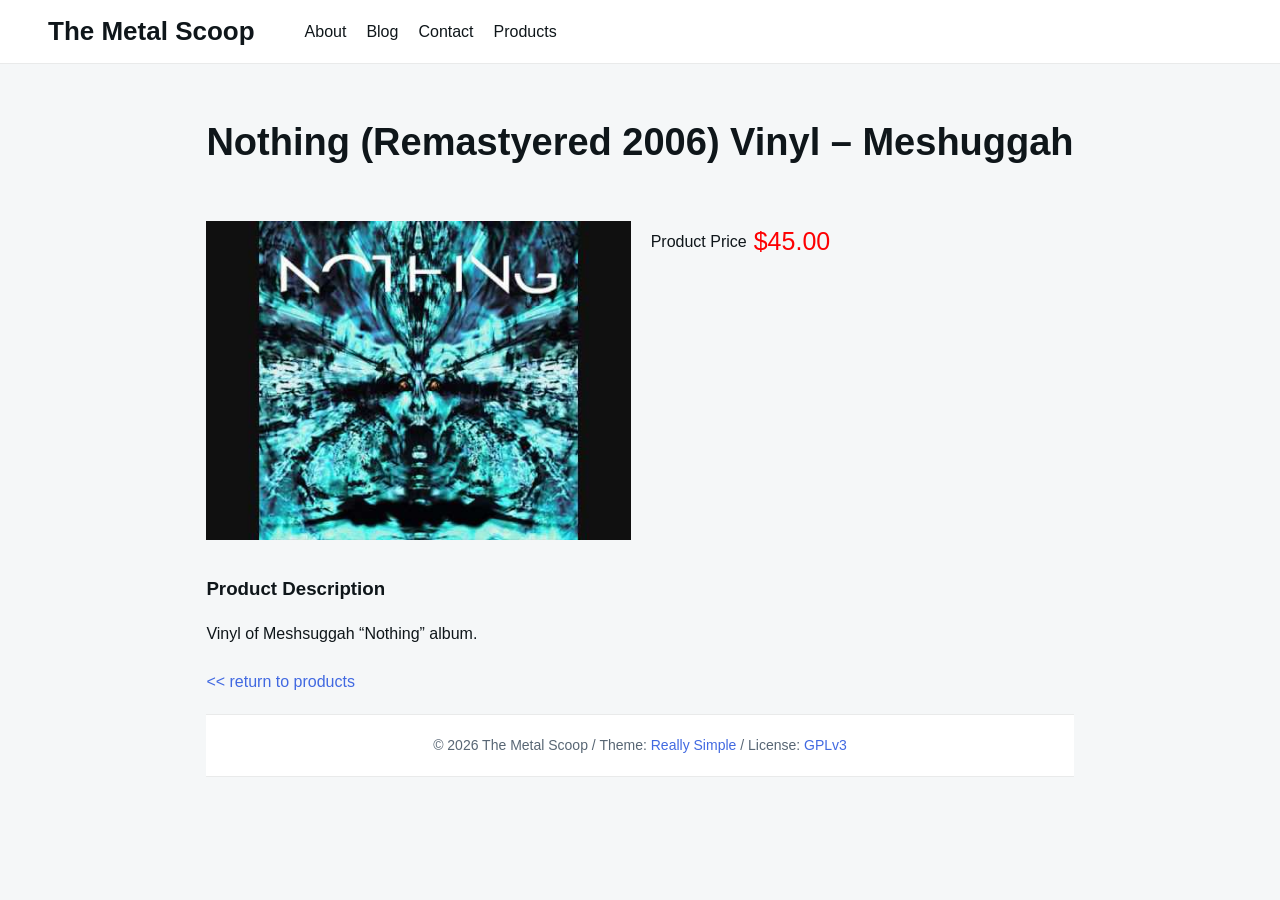
<file: products/nothing-remastyered-2006-vinyl-meshuggah/index.html>
<!DOCTYPE html>

<html lang="en-US">

  <head>

    <meta charset="UTF-8">
    <meta name="viewport" content="width=device-width, shrink-to-fit=no, initial-scale=1.0">
    <meta http-equiv="X-UA-Compatible" content="IE=edge">
    <link rel="profile" href="https://gmpg.org/xfn/11">
    
    <title>Nothing (Remastyered 2006) Vinyl &#8211; Meshuggah &#8211; The Metal Scoop</title>
<meta name='robots' content='max-image-preview:large' />
<link rel='dns-prefetch' href='//localhost' />
<link rel="alternate" type="application/rss+xml" title="The Metal Scoop &raquo; Feed" href="/feed/" />
<link rel="alternate" type="application/rss+xml" title="The Metal Scoop &raquo; Comments Feed" href="/comments/feed/" />
<link rel="alternate" title="oEmbed (JSON)" type="application/json+oembed" href="/wp-json/oembed/1.0/embed?url=http%3A%2F%2Flocalhost%3A8000%2Fproducts%2Fnothing-remastyered-2006-vinyl-meshuggah%2F" />
<link rel="alternate" title="oEmbed (XML)" type="text/xml+oembed" href="/wp-json/oembed/1.0/embed?url=http%3A%2F%2Flocalhost%3A8000%2Fproducts%2Fnothing-remastyered-2006-vinyl-meshuggah%2F&#038;format=xml" />
<script async src="https://www.googletagmanager.com/gtag/js?id=G-SXL9LPK7ZW"></script>
<script>
var tinyGtagJsOptions = {"ga4":"G-SXL9LPK7ZW"};
window.dataLayer || (dataLayer = []);
function gtag(){dataLayer.push(arguments);}
gtag('js', new Date());
gtag('config', "G-SXL9LPK7ZW");
</script>
<style id='wp-img-auto-sizes-contain-inline-css'>
img:is([sizes=auto i],[sizes^="auto," i]){contain-intrinsic-size:3000px 1500px}
/*# sourceURL=wp-img-auto-sizes-contain-inline-css */
</style>
<link rel='stylesheet' id='dashicons-css' href='/wp-includes/css/dashicons.min.css?ver=6.9.4' media='all' />
<link rel='stylesheet' id='al_product_styles-css' href='/wp-content/plugins/ecommerce-product-catalog/css/al_product.min.css?timestamp=1773457580&#038;ver=6.9.4' media='all' />
<style id='wp-emoji-styles-inline-css'>

	img.wp-smiley, img.emoji {
		display: inline !important;
		border: none !important;
		box-shadow: none !important;
		height: 1em !important;
		width: 1em !important;
		margin: 0 0.07em !important;
		vertical-align: -0.1em !important;
		background: none !important;
		padding: 0 !important;
	}
/*# sourceURL=wp-emoji-styles-inline-css */
</style>
<style id='wp-block-library-inline-css'>
:root{--wp-block-synced-color:#7a00df;--wp-block-synced-color--rgb:122,0,223;--wp-bound-block-color:var(--wp-block-synced-color);--wp-editor-canvas-background:#ddd;--wp-admin-theme-color:#007cba;--wp-admin-theme-color--rgb:0,124,186;--wp-admin-theme-color-darker-10:#006ba1;--wp-admin-theme-color-darker-10--rgb:0,107,160.5;--wp-admin-theme-color-darker-20:#005a87;--wp-admin-theme-color-darker-20--rgb:0,90,135;--wp-admin-border-width-focus:2px}@media (min-resolution:192dpi){:root{--wp-admin-border-width-focus:1.5px}}.wp-element-button{cursor:pointer}:root .has-very-light-gray-background-color{background-color:#eee}:root .has-very-dark-gray-background-color{background-color:#313131}:root .has-very-light-gray-color{color:#eee}:root .has-very-dark-gray-color{color:#313131}:root .has-vivid-green-cyan-to-vivid-cyan-blue-gradient-background{background:linear-gradient(135deg,#00d084,#0693e3)}:root .has-purple-crush-gradient-background{background:linear-gradient(135deg,#34e2e4,#4721fb 50%,#ab1dfe)}:root .has-hazy-dawn-gradient-background{background:linear-gradient(135deg,#faaca8,#dad0ec)}:root .has-subdued-olive-gradient-background{background:linear-gradient(135deg,#fafae1,#67a671)}:root .has-atomic-cream-gradient-background{background:linear-gradient(135deg,#fdd79a,#004a59)}:root .has-nightshade-gradient-background{background:linear-gradient(135deg,#330968,#31cdcf)}:root .has-midnight-gradient-background{background:linear-gradient(135deg,#020381,#2874fc)}:root{--wp--preset--font-size--normal:16px;--wp--preset--font-size--huge:42px}.has-regular-font-size{font-size:1em}.has-larger-font-size{font-size:2.625em}.has-normal-font-size{font-size:var(--wp--preset--font-size--normal)}.has-huge-font-size{font-size:var(--wp--preset--font-size--huge)}.has-text-align-center{text-align:center}.has-text-align-left{text-align:left}.has-text-align-right{text-align:right}.has-fit-text{white-space:nowrap!important}#end-resizable-editor-section{display:none}.aligncenter{clear:both}.items-justified-left{justify-content:flex-start}.items-justified-center{justify-content:center}.items-justified-right{justify-content:flex-end}.items-justified-space-between{justify-content:space-between}.screen-reader-text{border:0;clip-path:inset(50%);height:1px;margin:-1px;overflow:hidden;padding:0;position:absolute;width:1px;word-wrap:normal!important}.screen-reader-text:focus{background-color:#ddd;clip-path:none;color:#444;display:block;font-size:1em;height:auto;left:5px;line-height:normal;padding:15px 23px 14px;text-decoration:none;top:5px;width:auto;z-index:100000}html :where(.has-border-color){border-style:solid}html :where([style*=border-top-color]){border-top-style:solid}html :where([style*=border-right-color]){border-right-style:solid}html :where([style*=border-bottom-color]){border-bottom-style:solid}html :where([style*=border-left-color]){border-left-style:solid}html :where([style*=border-width]){border-style:solid}html :where([style*=border-top-width]){border-top-style:solid}html :where([style*=border-right-width]){border-right-style:solid}html :where([style*=border-bottom-width]){border-bottom-style:solid}html :where([style*=border-left-width]){border-left-style:solid}html :where(img[class*=wp-image-]){height:auto;max-width:100%}:where(figure){margin:0 0 1em}html :where(.is-position-sticky){--wp-admin--admin-bar--position-offset:var(--wp-admin--admin-bar--height,0px)}@media screen and (max-width:600px){html :where(.is-position-sticky){--wp-admin--admin-bar--position-offset:0px}}

/*# sourceURL=wp-block-library-inline-css */
</style>
<style id='wp-block-paragraph-inline-css'>
.is-small-text{font-size:.875em}.is-regular-text{font-size:1em}.is-large-text{font-size:2.25em}.is-larger-text{font-size:3em}.has-drop-cap:not(:focus):first-letter{float:left;font-size:8.4em;font-style:normal;font-weight:100;line-height:.68;margin:.05em .1em 0 0;text-transform:uppercase}body.rtl .has-drop-cap:not(:focus):first-letter{float:none;margin-left:.1em}p.has-drop-cap.has-background{overflow:hidden}:root :where(p.has-background){padding:1.25em 2.375em}:where(p.has-text-color:not(.has-link-color)) a{color:inherit}p.has-text-align-left[style*="writing-mode:vertical-lr"],p.has-text-align-right[style*="writing-mode:vertical-rl"]{rotate:180deg}
/*# sourceURL=/wp-includes/blocks/paragraph/style.min.css */
</style>

<style id='classic-theme-styles-inline-css'>
/*! This file is auto-generated */
.wp-block-button__link{color:#fff;background-color:#32373c;border-radius:9999px;box-shadow:none;text-decoration:none;padding:calc(.667em + 2px) calc(1.333em + 2px);font-size:1.125em}.wp-block-file__button{background:#32373c;color:#fff;text-decoration:none}
/*# sourceURL=/wp-includes/css/classic-themes.min.css */
</style>
<link rel='stylesheet' id='ic_blocks-css' href='/wp-content/plugins/ecommerce-product-catalog/includes/blocks/ic-blocks.min.css?timestamp=1773457580&#038;ver=6.9.4' media='all' />
<style id='global-styles-inline-css'>
:root{--wp--preset--aspect-ratio--square: 1;--wp--preset--aspect-ratio--4-3: 4/3;--wp--preset--aspect-ratio--3-4: 3/4;--wp--preset--aspect-ratio--3-2: 3/2;--wp--preset--aspect-ratio--2-3: 2/3;--wp--preset--aspect-ratio--16-9: 16/9;--wp--preset--aspect-ratio--9-16: 9/16;--wp--preset--color--black: #000000;--wp--preset--color--cyan-bluish-gray: #abb8c3;--wp--preset--color--white: #ffffff;--wp--preset--color--pale-pink: #f78da7;--wp--preset--color--vivid-red: #cf2e2e;--wp--preset--color--luminous-vivid-orange: #ff6900;--wp--preset--color--luminous-vivid-amber: #fcb900;--wp--preset--color--light-green-cyan: #7bdcb5;--wp--preset--color--vivid-green-cyan: #00d084;--wp--preset--color--pale-cyan-blue: #8ed1fc;--wp--preset--color--vivid-cyan-blue: #0693e3;--wp--preset--color--vivid-purple: #9b51e0;--wp--preset--gradient--vivid-cyan-blue-to-vivid-purple: linear-gradient(135deg,rgb(6,147,227) 0%,rgb(155,81,224) 100%);--wp--preset--gradient--light-green-cyan-to-vivid-green-cyan: linear-gradient(135deg,rgb(122,220,180) 0%,rgb(0,208,130) 100%);--wp--preset--gradient--luminous-vivid-amber-to-luminous-vivid-orange: linear-gradient(135deg,rgb(252,185,0) 0%,rgb(255,105,0) 100%);--wp--preset--gradient--luminous-vivid-orange-to-vivid-red: linear-gradient(135deg,rgb(255,105,0) 0%,rgb(207,46,46) 100%);--wp--preset--gradient--very-light-gray-to-cyan-bluish-gray: linear-gradient(135deg,rgb(238,238,238) 0%,rgb(169,184,195) 100%);--wp--preset--gradient--cool-to-warm-spectrum: linear-gradient(135deg,rgb(74,234,220) 0%,rgb(151,120,209) 20%,rgb(207,42,186) 40%,rgb(238,44,130) 60%,rgb(251,105,98) 80%,rgb(254,248,76) 100%);--wp--preset--gradient--blush-light-purple: linear-gradient(135deg,rgb(255,206,236) 0%,rgb(152,150,240) 100%);--wp--preset--gradient--blush-bordeaux: linear-gradient(135deg,rgb(254,205,165) 0%,rgb(254,45,45) 50%,rgb(107,0,62) 100%);--wp--preset--gradient--luminous-dusk: linear-gradient(135deg,rgb(255,203,112) 0%,rgb(199,81,192) 50%,rgb(65,88,208) 100%);--wp--preset--gradient--pale-ocean: linear-gradient(135deg,rgb(255,245,203) 0%,rgb(182,227,212) 50%,rgb(51,167,181) 100%);--wp--preset--gradient--electric-grass: linear-gradient(135deg,rgb(202,248,128) 0%,rgb(113,206,126) 100%);--wp--preset--gradient--midnight: linear-gradient(135deg,rgb(2,3,129) 0%,rgb(40,116,252) 100%);--wp--preset--font-size--small: 13px;--wp--preset--font-size--medium: 20px;--wp--preset--font-size--large: 36px;--wp--preset--font-size--x-large: 42px;--wp--preset--spacing--20: 0.44rem;--wp--preset--spacing--30: 0.67rem;--wp--preset--spacing--40: 1rem;--wp--preset--spacing--50: 1.5rem;--wp--preset--spacing--60: 2.25rem;--wp--preset--spacing--70: 3.38rem;--wp--preset--spacing--80: 5.06rem;--wp--preset--shadow--natural: 6px 6px 9px rgba(0, 0, 0, 0.2);--wp--preset--shadow--deep: 12px 12px 50px rgba(0, 0, 0, 0.4);--wp--preset--shadow--sharp: 6px 6px 0px rgba(0, 0, 0, 0.2);--wp--preset--shadow--outlined: 6px 6px 0px -3px rgb(255, 255, 255), 6px 6px rgb(0, 0, 0);--wp--preset--shadow--crisp: 6px 6px 0px rgb(0, 0, 0);}:where(.is-layout-flex){gap: 0.5em;}:where(.is-layout-grid){gap: 0.5em;}body .is-layout-flex{display: flex;}.is-layout-flex{flex-wrap: wrap;align-items: center;}.is-layout-flex > :is(*, div){margin: 0;}body .is-layout-grid{display: grid;}.is-layout-grid > :is(*, div){margin: 0;}:where(.wp-block-columns.is-layout-flex){gap: 2em;}:where(.wp-block-columns.is-layout-grid){gap: 2em;}:where(.wp-block-post-template.is-layout-flex){gap: 1.25em;}:where(.wp-block-post-template.is-layout-grid){gap: 1.25em;}.has-black-color{color: var(--wp--preset--color--black) !important;}.has-cyan-bluish-gray-color{color: var(--wp--preset--color--cyan-bluish-gray) !important;}.has-white-color{color: var(--wp--preset--color--white) !important;}.has-pale-pink-color{color: var(--wp--preset--color--pale-pink) !important;}.has-vivid-red-color{color: var(--wp--preset--color--vivid-red) !important;}.has-luminous-vivid-orange-color{color: var(--wp--preset--color--luminous-vivid-orange) !important;}.has-luminous-vivid-amber-color{color: var(--wp--preset--color--luminous-vivid-amber) !important;}.has-light-green-cyan-color{color: var(--wp--preset--color--light-green-cyan) !important;}.has-vivid-green-cyan-color{color: var(--wp--preset--color--vivid-green-cyan) !important;}.has-pale-cyan-blue-color{color: var(--wp--preset--color--pale-cyan-blue) !important;}.has-vivid-cyan-blue-color{color: var(--wp--preset--color--vivid-cyan-blue) !important;}.has-vivid-purple-color{color: var(--wp--preset--color--vivid-purple) !important;}.has-black-background-color{background-color: var(--wp--preset--color--black) !important;}.has-cyan-bluish-gray-background-color{background-color: var(--wp--preset--color--cyan-bluish-gray) !important;}.has-white-background-color{background-color: var(--wp--preset--color--white) !important;}.has-pale-pink-background-color{background-color: var(--wp--preset--color--pale-pink) !important;}.has-vivid-red-background-color{background-color: var(--wp--preset--color--vivid-red) !important;}.has-luminous-vivid-orange-background-color{background-color: var(--wp--preset--color--luminous-vivid-orange) !important;}.has-luminous-vivid-amber-background-color{background-color: var(--wp--preset--color--luminous-vivid-amber) !important;}.has-light-green-cyan-background-color{background-color: var(--wp--preset--color--light-green-cyan) !important;}.has-vivid-green-cyan-background-color{background-color: var(--wp--preset--color--vivid-green-cyan) !important;}.has-pale-cyan-blue-background-color{background-color: var(--wp--preset--color--pale-cyan-blue) !important;}.has-vivid-cyan-blue-background-color{background-color: var(--wp--preset--color--vivid-cyan-blue) !important;}.has-vivid-purple-background-color{background-color: var(--wp--preset--color--vivid-purple) !important;}.has-black-border-color{border-color: var(--wp--preset--color--black) !important;}.has-cyan-bluish-gray-border-color{border-color: var(--wp--preset--color--cyan-bluish-gray) !important;}.has-white-border-color{border-color: var(--wp--preset--color--white) !important;}.has-pale-pink-border-color{border-color: var(--wp--preset--color--pale-pink) !important;}.has-vivid-red-border-color{border-color: var(--wp--preset--color--vivid-red) !important;}.has-luminous-vivid-orange-border-color{border-color: var(--wp--preset--color--luminous-vivid-orange) !important;}.has-luminous-vivid-amber-border-color{border-color: var(--wp--preset--color--luminous-vivid-amber) !important;}.has-light-green-cyan-border-color{border-color: var(--wp--preset--color--light-green-cyan) !important;}.has-vivid-green-cyan-border-color{border-color: var(--wp--preset--color--vivid-green-cyan) !important;}.has-pale-cyan-blue-border-color{border-color: var(--wp--preset--color--pale-cyan-blue) !important;}.has-vivid-cyan-blue-border-color{border-color: var(--wp--preset--color--vivid-cyan-blue) !important;}.has-vivid-purple-border-color{border-color: var(--wp--preset--color--vivid-purple) !important;}.has-vivid-cyan-blue-to-vivid-purple-gradient-background{background: var(--wp--preset--gradient--vivid-cyan-blue-to-vivid-purple) !important;}.has-light-green-cyan-to-vivid-green-cyan-gradient-background{background: var(--wp--preset--gradient--light-green-cyan-to-vivid-green-cyan) !important;}.has-luminous-vivid-amber-to-luminous-vivid-orange-gradient-background{background: var(--wp--preset--gradient--luminous-vivid-amber-to-luminous-vivid-orange) !important;}.has-luminous-vivid-orange-to-vivid-red-gradient-background{background: var(--wp--preset--gradient--luminous-vivid-orange-to-vivid-red) !important;}.has-very-light-gray-to-cyan-bluish-gray-gradient-background{background: var(--wp--preset--gradient--very-light-gray-to-cyan-bluish-gray) !important;}.has-cool-to-warm-spectrum-gradient-background{background: var(--wp--preset--gradient--cool-to-warm-spectrum) !important;}.has-blush-light-purple-gradient-background{background: var(--wp--preset--gradient--blush-light-purple) !important;}.has-blush-bordeaux-gradient-background{background: var(--wp--preset--gradient--blush-bordeaux) !important;}.has-luminous-dusk-gradient-background{background: var(--wp--preset--gradient--luminous-dusk) !important;}.has-pale-ocean-gradient-background{background: var(--wp--preset--gradient--pale-ocean) !important;}.has-electric-grass-gradient-background{background: var(--wp--preset--gradient--electric-grass) !important;}.has-midnight-gradient-background{background: var(--wp--preset--gradient--midnight) !important;}.has-small-font-size{font-size: var(--wp--preset--font-size--small) !important;}.has-medium-font-size{font-size: var(--wp--preset--font-size--medium) !important;}.has-large-font-size{font-size: var(--wp--preset--font-size--large) !important;}.has-x-large-font-size{font-size: var(--wp--preset--font-size--x-large) !important;}
/*# sourceURL=global-styles-inline-css */
</style>

<link rel='stylesheet' id='parent-style-css' href='/wp-content/themes/really-simple/style.css?ver=6.9.4' media='all' />
<link rel='stylesheet' id='child-style-css' href='/wp-content/themes/reallysimplechild/style.css?ver=6.9.4' media='all' />
<link rel='stylesheet' id='really-simple-style-css' href='/wp-content/themes/reallysimplechild/style.css?ver=6.9.4' media='' />
<link rel='stylesheet' id='colorbox-css' href='/wp-content/plugins/ecommerce-product-catalog/js/colorbox/colorbox.css?timestamp=1773457580&#038;ver=6.9.4' media='all' />
<script src="/wp-includes/js/jquery/jquery.min.js?ver=3.7.1" id="jquery-core-js"></script>
<script src="/wp-includes/js/jquery/jquery-migrate.min.js?ver=3.4.1" id="jquery-migrate-js"></script>
<script src="/wp-content/plugins/ecommerce-product-catalog/js/magnifier/magnifier.min.js?timestamp=1773457580&amp;ver=1" id="ic_magnifier-js"></script>
<script src="/wp-content/themes/reallysimplechild/customElements.js?ver=6.9.4" id="custom_javascript-js"></script>
<link rel="https://api.w.org/" href="/wp-json/" /><link rel="alternate" title="JSON" type="application/json" href="/wp-json/wp/v2/al_product/44" /><link rel="EditURI" type="application/rsd+xml" title="RSD" href="/xmlrpc.php?rsd" />
<meta name="generator" content="WordPress 6.9.4" />
<link rel="canonical" href="/products/nothing-remastyered-2006-vinyl-meshuggah/" />
<link rel='shortlink' href='/?p=44' />

  </head>

  <body class="wp-singular al_product-template-default single single-al_product postid-44 wp-theme-really-simple wp-child-theme-reallysimplechild ecommerce-product-catalog type-page page page-template-default single-product-page">

    <a class="screen-reader-text skip-link" href="#main">Skip to content</a>
    <header id="masthead" class="site-header">

              <h1 class="site-title">
          <a href="/" rel="home">
            The Metal Scoop          </a>
        </h1>
      <!-- .site-title -->

      <!-- .site-branding -->

              <nav id="site-navigation" class="main-navigation">
          <ul id="menu-pages" class="really-first-menu"><li id="menu-item-32" class="menu-item menu-item-type-post_type menu-item-object-page menu-item-home menu-item-32"><a href="/">About</a></li>
<li id="menu-item-33" class="menu-item menu-item-type-post_type menu-item-object-page menu-item-33"><a href="/sample-page/">Blog</a></li>
<li id="menu-item-34" class="menu-item menu-item-type-post_type menu-item-object-page menu-item-34"><a href="/contact/">Contact</a></li>
<li id="menu-item-38" class="menu-item menu-item-type-post_type menu-item-object-page menu-item-38"><a href="/products/">Products</a></li>
</ul>          <a href="#" class="close-nav-mobile">
            &times; Close Menu          </a><!-- .close-nav-mobile -->
        </nav>
      <!-- #site-navigation -->

      <a href="#site-navigation" class="open-nav-mobile">
        Open Menu      </a><!-- .open-nav-mobile -->
   
    </header><!-- #masthead -->

    <div id="primary" class="content-area">
      <main id="main" class="entry-site-main">
    <div id="container" class="content-area container product-catalog">
		<div id="content" class="site-content" role="main">
		<div class="ic-catalog-container">
    <article
            id="product_page" class="al_product type-page product-44 plain priced post-44 type-al_product status-publish has-post-thumbnail hentry responsive ic-template-plain">
		    <header class="entry-header product-page-header">
		
    <h1 class="entry-title product-name">Nothing (Remastyered 2006) Vinyl &#8211; Meshuggah</h1>

    </header>
	        <div class="entry-content product-entry entry">
			
    <div id="product_details_container">
        	<div class="entry-thumbnail product-image">
					<a class="a-product-image nofancybox nolightbox no-ajaxy" href="/wp-content/uploads/2026/03/hqdefault.jpg"><img width="480" height="360" src="/wp-content/uploads/2026/03/hqdefault.jpg" class="attachment-product-page-image size-product-page-image ic_magnifier wp-post-image" alt="" data-zoom-image="/wp-content/uploads/2026/03/hqdefault.jpg" loading="eager" decoding="async" fetchpriority="high" /></a>
				</div>
	        <div id="product_details" class="product-details ">
                <div class="price-container">
		        <table class="price-table">
			            <tr>
				                    <td class="price-label">Product Price</td>
				                <td class="price-value price-value-44 red-price big-price ic-design">
					&#36;45.00                </td>
            </tr>
			        </table>
		    </div>
	        </div>
            </div>
    <div id="after-product-details" class="after-product-details">
            <div id="product_description" class="product-description">
		            <h3 class="catalog-header">Product Description</h3>
			
<p>Vinyl of Meshsuggah &#8220;Nothing&#8221; album.</p>
    </div>
	    </div>
        <div class="after-product-description">
        <a class="back-to-products" href="/products/"><< return to products</a>    </div>

        </div>
		    </article>
</div>	</div><!-- #content -->
	</div>


  <footer class="footer">
    <div class="container">
      <small class="footer__copy">
        &copy; 2026 The Metal Scoop      </small>

      <section class="footer__info">
        &nbsp;<span>/</span>

        <span class="footer__info-text">
          Theme:        </span>
        
        <a class="footer__info-link" href="https://wordpress.org/themes/really-simple/" target="_blank" rel="noreferrer noopener">Really Simple</a>&nbsp;<span>/</span>

        <span class="footer__info-text">
          License:        </span>

        <a class="footer__info-link" href="https://www.gnu.org/licenses/gpl-3.0.html" target="_blank" rel="noreferrer noopener">
          GPLv3        </a>
      </section>
    </div>
  </footer>

  <script type="speculationrules">
{"prefetch":[{"source":"document","where":{"and":[{"href_matches":"/*"},{"not":{"href_matches":["/wp-*.php","/wp-admin/*","/wp-content/uploads/*","/wp-content/*","/wp-content/plugins/*","/wp-content/themes/reallysimplechild/*","/wp-content/themes/really-simple/*","/*\\?(.+)"]}},{"not":{"selector_matches":"a[rel~=\"nofollow\"]"}},{"not":{"selector_matches":".no-prefetch, .no-prefetch a"}}]},"eagerness":"conservative"}]}
</script>
    <style>
        body.ic-disabled-body:before {
            background-image: url("/wp-includes/js/thickbox/loadingAnimation.gif");
        }
    </style>
    <script src="/wp-content/plugins/ecommerce-product-catalog/js/colorbox/jquery.colorbox.min.js?timestamp=1773457580&amp;ver=6.9.4" id="colorbox-js"></script>
<script id="al_product_scripts-js-extra">
var product_object = {"ajaxurl":"/wp-admin/admin-ajax.php","post_id":"44","lightbox_settings":{"transition":"elastic","initialWidth":200,"maxWidth":"90%","maxHeight":"90%","rel":"gal"},"filter_button_label":"Filter","design_schemes":"green-box ic-design","loading":"/wp-includes/js/thickbox/loadingAnimation.gif","nonce":"7e89e19a99"};
//# sourceURL=al_product_scripts-js-extra
</script>
<script src="/wp-content/plugins/ecommerce-product-catalog/js/product.min.js?timestamp=1773457580&amp;ver=6.9.4" id="al_product_scripts-js"></script>
<script id="ic_product_ajax-js-extra">
var ic_ajax = {"query_vars":"{\"page\":\"\",\"al_product\":\"nothing-remastyered-2006-vinyl-meshuggah\",\"post_type\":\"al_product\",\"name\":\"nothing-remastyered-2006-vinyl-meshuggah\"}","request_url":"/products/nothing-remastyered-2006-vinyl-meshuggah/","filters_reset_url":"","is_search":"","nonce":"809380dd3e"};
//# sourceURL=ic_product_ajax-js-extra
</script>
<script src="/wp-content/plugins/ecommerce-product-catalog/js/product-ajax.min.js?timestamp=1773457580&amp;ver=6.9.4" id="ic_product_ajax-js"></script>
<script id="wp-emoji-settings" type="application/json">
{"baseUrl":"https://s.w.org/images/core/emoji/17.0.2/72x72/","ext":".png","svgUrl":"https://s.w.org/images/core/emoji/17.0.2/svg/","svgExt":".svg","source":{"concatemoji":"/wp-includes/js/wp-emoji-release.min.js?ver=6.9.4"}}
</script>
<script type="module">
/*! This file is auto-generated */
const a=JSON.parse(document.getElementById("wp-emoji-settings").textContent),o=(window._wpemojiSettings=a,"wpEmojiSettingsSupports"),s=["flag","emoji"];function i(e){try{var t={supportTests:e,timestamp:(new Date).valueOf()};sessionStorage.setItem(o,JSON.stringify(t))}catch(e){}}function c(e,t,n){e.clearRect(0,0,e.canvas.width,e.canvas.height),e.fillText(t,0,0);t=new Uint32Array(e.getImageData(0,0,e.canvas.width,e.canvas.height).data);e.clearRect(0,0,e.canvas.width,e.canvas.height),e.fillText(n,0,0);const a=new Uint32Array(e.getImageData(0,0,e.canvas.width,e.canvas.height).data);return t.every((e,t)=>e===a[t])}function p(e,t){e.clearRect(0,0,e.canvas.width,e.canvas.height),e.fillText(t,0,0);var n=e.getImageData(16,16,1,1);for(let e=0;e<n.data.length;e++)if(0!==n.data[e])return!1;return!0}function u(e,t,n,a){switch(t){case"flag":return n(e,"\ud83c\udff3\ufe0f\u200d\u26a7\ufe0f","\ud83c\udff3\ufe0f\u200b\u26a7\ufe0f")?!1:!n(e,"\ud83c\udde8\ud83c\uddf6","\ud83c\udde8\u200b\ud83c\uddf6")&&!n(e,"\ud83c\udff4\udb40\udc67\udb40\udc62\udb40\udc65\udb40\udc6e\udb40\udc67\udb40\udc7f","\ud83c\udff4\u200b\udb40\udc67\u200b\udb40\udc62\u200b\udb40\udc65\u200b\udb40\udc6e\u200b\udb40\udc67\u200b\udb40\udc7f");case"emoji":return!a(e,"\ud83e\u1fac8")}return!1}function f(e,t,n,a){let r;const o=(r="undefined"!=typeof WorkerGlobalScope&&self instanceof WorkerGlobalScope?new OffscreenCanvas(300,150):document.createElement("canvas")).getContext("2d",{willReadFrequently:!0}),s=(o.textBaseline="top",o.font="600 32px Arial",{});return e.forEach(e=>{s[e]=t(o,e,n,a)}),s}function r(e){var t=document.createElement("script");t.src=e,t.defer=!0,document.head.appendChild(t)}a.supports={everything:!0,everythingExceptFlag:!0},new Promise(t=>{let n=function(){try{var e=JSON.parse(sessionStorage.getItem(o));if("object"==typeof e&&"number"==typeof e.timestamp&&(new Date).valueOf()<e.timestamp+604800&&"object"==typeof e.supportTests)return e.supportTests}catch(e){}return null}();if(!n){if("undefined"!=typeof Worker&&"undefined"!=typeof OffscreenCanvas&&"undefined"!=typeof URL&&URL.createObjectURL&&"undefined"!=typeof Blob)try{var e="postMessage("+f.toString()+"("+[JSON.stringify(s),u.toString(),c.toString(),p.toString()].join(",")+"));",a=new Blob([e],{type:"text/javascript"});const r=new Worker(URL.createObjectURL(a),{name:"wpTestEmojiSupports"});return void(r.onmessage=e=>{i(n=e.data),r.terminate(),t(n)})}catch(e){}i(n=f(s,u,c,p))}t(n)}).then(e=>{for(const n in e)a.supports[n]=e[n],a.supports.everything=a.supports.everything&&a.supports[n],"flag"!==n&&(a.supports.everythingExceptFlag=a.supports.everythingExceptFlag&&a.supports[n]);var t;a.supports.everythingExceptFlag=a.supports.everythingExceptFlag&&!a.supports.flag,a.supports.everything||((t=a.source||{}).concatemoji?r(t.concatemoji):t.wpemoji&&t.twemoji&&(r(t.twemoji),r(t.wpemoji)))});
//# sourceURL=/wp-includes/js/wp-emoji-loader.min.js
</script>
</body>
</html>
</file>
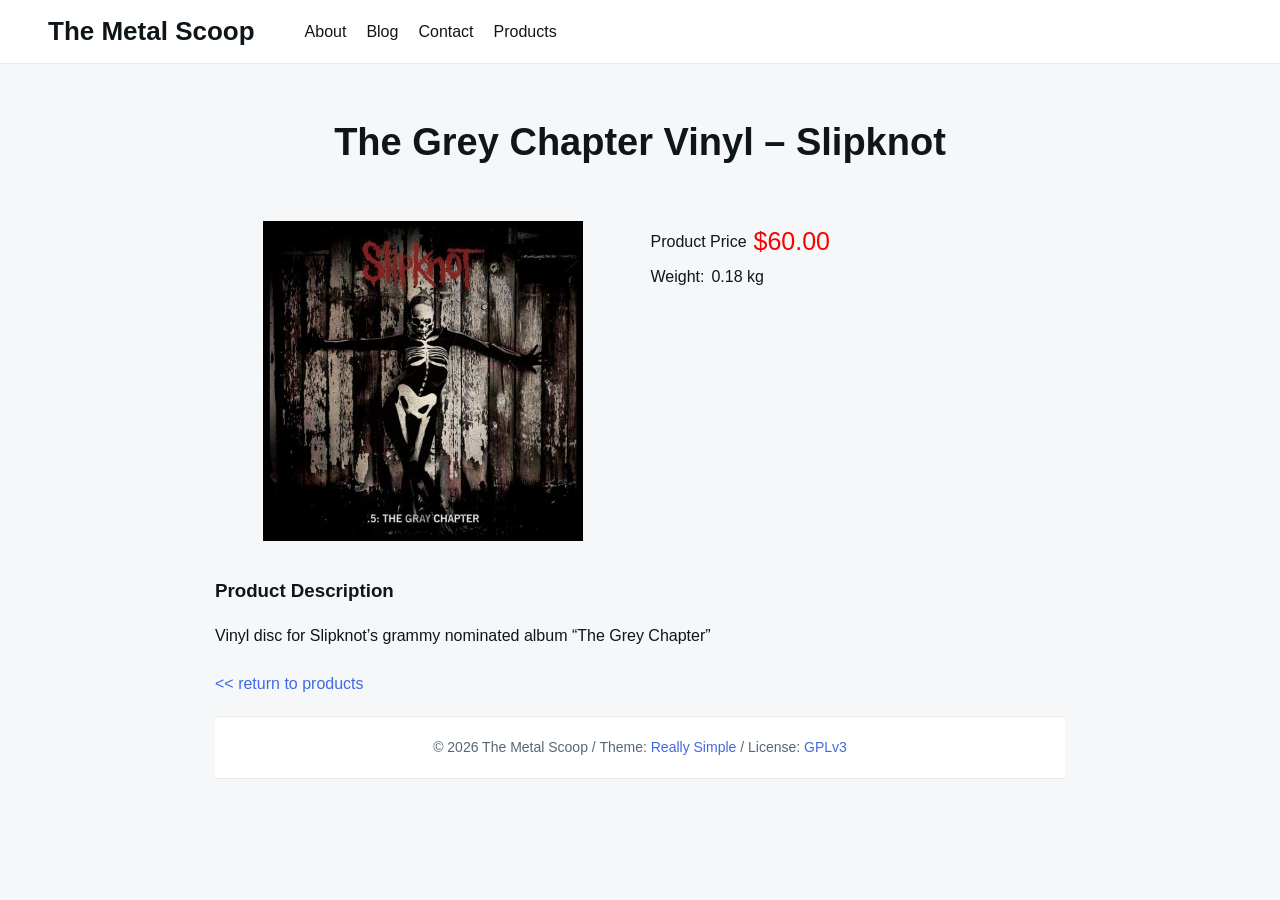
<file: products/the-grey-chapter-vinyl-slipknot/index.html>
<!DOCTYPE html>

<html lang="en-US">

  <head>

    <meta charset="UTF-8">
    <meta name="viewport" content="width=device-width, shrink-to-fit=no, initial-scale=1.0">
    <meta http-equiv="X-UA-Compatible" content="IE=edge">
    <link rel="profile" href="https://gmpg.org/xfn/11">
    
    <title>The Grey Chapter Vinyl &#8211; Slipknot &#8211; The Metal Scoop</title>
<meta name='robots' content='max-image-preview:large' />
<link rel='dns-prefetch' href='//localhost' />
<link rel="alternate" type="application/rss+xml" title="The Metal Scoop &raquo; Feed" href="/feed/" />
<link rel="alternate" type="application/rss+xml" title="The Metal Scoop &raquo; Comments Feed" href="/comments/feed/" />
<link rel="alternate" title="oEmbed (JSON)" type="application/json+oembed" href="/wp-json/oembed/1.0/embed?url=http%3A%2F%2Flocalhost%3A8000%2Fproducts%2Fthe-grey-chapter-vinyl-slipknot%2F" />
<link rel="alternate" title="oEmbed (XML)" type="text/xml+oembed" href="/wp-json/oembed/1.0/embed?url=http%3A%2F%2Flocalhost%3A8000%2Fproducts%2Fthe-grey-chapter-vinyl-slipknot%2F&#038;format=xml" />
<script async src="https://www.googletagmanager.com/gtag/js?id=G-SXL9LPK7ZW"></script>
<script>
var tinyGtagJsOptions = {"ga4":"G-SXL9LPK7ZW"};
window.dataLayer || (dataLayer = []);
function gtag(){dataLayer.push(arguments);}
gtag('js', new Date());
gtag('config', "G-SXL9LPK7ZW");
</script>
<style id='wp-img-auto-sizes-contain-inline-css'>
img:is([sizes=auto i],[sizes^="auto," i]){contain-intrinsic-size:3000px 1500px}
/*# sourceURL=wp-img-auto-sizes-contain-inline-css */
</style>
<link rel='stylesheet' id='dashicons-css' href='/wp-includes/css/dashicons.min.css?ver=6.9.4' media='all' />
<link rel='stylesheet' id='al_product_styles-css' href='/wp-content/plugins/ecommerce-product-catalog/css/al_product.min.css?timestamp=1773457580&#038;ver=6.9.4' media='all' />
<style id='wp-emoji-styles-inline-css'>

	img.wp-smiley, img.emoji {
		display: inline !important;
		border: none !important;
		box-shadow: none !important;
		height: 1em !important;
		width: 1em !important;
		margin: 0 0.07em !important;
		vertical-align: -0.1em !important;
		background: none !important;
		padding: 0 !important;
	}
/*# sourceURL=wp-emoji-styles-inline-css */
</style>
<style id='wp-block-library-inline-css'>
:root{--wp-block-synced-color:#7a00df;--wp-block-synced-color--rgb:122,0,223;--wp-bound-block-color:var(--wp-block-synced-color);--wp-editor-canvas-background:#ddd;--wp-admin-theme-color:#007cba;--wp-admin-theme-color--rgb:0,124,186;--wp-admin-theme-color-darker-10:#006ba1;--wp-admin-theme-color-darker-10--rgb:0,107,160.5;--wp-admin-theme-color-darker-20:#005a87;--wp-admin-theme-color-darker-20--rgb:0,90,135;--wp-admin-border-width-focus:2px}@media (min-resolution:192dpi){:root{--wp-admin-border-width-focus:1.5px}}.wp-element-button{cursor:pointer}:root .has-very-light-gray-background-color{background-color:#eee}:root .has-very-dark-gray-background-color{background-color:#313131}:root .has-very-light-gray-color{color:#eee}:root .has-very-dark-gray-color{color:#313131}:root .has-vivid-green-cyan-to-vivid-cyan-blue-gradient-background{background:linear-gradient(135deg,#00d084,#0693e3)}:root .has-purple-crush-gradient-background{background:linear-gradient(135deg,#34e2e4,#4721fb 50%,#ab1dfe)}:root .has-hazy-dawn-gradient-background{background:linear-gradient(135deg,#faaca8,#dad0ec)}:root .has-subdued-olive-gradient-background{background:linear-gradient(135deg,#fafae1,#67a671)}:root .has-atomic-cream-gradient-background{background:linear-gradient(135deg,#fdd79a,#004a59)}:root .has-nightshade-gradient-background{background:linear-gradient(135deg,#330968,#31cdcf)}:root .has-midnight-gradient-background{background:linear-gradient(135deg,#020381,#2874fc)}:root{--wp--preset--font-size--normal:16px;--wp--preset--font-size--huge:42px}.has-regular-font-size{font-size:1em}.has-larger-font-size{font-size:2.625em}.has-normal-font-size{font-size:var(--wp--preset--font-size--normal)}.has-huge-font-size{font-size:var(--wp--preset--font-size--huge)}.has-text-align-center{text-align:center}.has-text-align-left{text-align:left}.has-text-align-right{text-align:right}.has-fit-text{white-space:nowrap!important}#end-resizable-editor-section{display:none}.aligncenter{clear:both}.items-justified-left{justify-content:flex-start}.items-justified-center{justify-content:center}.items-justified-right{justify-content:flex-end}.items-justified-space-between{justify-content:space-between}.screen-reader-text{border:0;clip-path:inset(50%);height:1px;margin:-1px;overflow:hidden;padding:0;position:absolute;width:1px;word-wrap:normal!important}.screen-reader-text:focus{background-color:#ddd;clip-path:none;color:#444;display:block;font-size:1em;height:auto;left:5px;line-height:normal;padding:15px 23px 14px;text-decoration:none;top:5px;width:auto;z-index:100000}html :where(.has-border-color){border-style:solid}html :where([style*=border-top-color]){border-top-style:solid}html :where([style*=border-right-color]){border-right-style:solid}html :where([style*=border-bottom-color]){border-bottom-style:solid}html :where([style*=border-left-color]){border-left-style:solid}html :where([style*=border-width]){border-style:solid}html :where([style*=border-top-width]){border-top-style:solid}html :where([style*=border-right-width]){border-right-style:solid}html :where([style*=border-bottom-width]){border-bottom-style:solid}html :where([style*=border-left-width]){border-left-style:solid}html :where(img[class*=wp-image-]){height:auto;max-width:100%}:where(figure){margin:0 0 1em}html :where(.is-position-sticky){--wp-admin--admin-bar--position-offset:var(--wp-admin--admin-bar--height,0px)}@media screen and (max-width:600px){html :where(.is-position-sticky){--wp-admin--admin-bar--position-offset:0px}}

/*# sourceURL=wp-block-library-inline-css */
</style>
<style id='wp-block-paragraph-inline-css'>
.is-small-text{font-size:.875em}.is-regular-text{font-size:1em}.is-large-text{font-size:2.25em}.is-larger-text{font-size:3em}.has-drop-cap:not(:focus):first-letter{float:left;font-size:8.4em;font-style:normal;font-weight:100;line-height:.68;margin:.05em .1em 0 0;text-transform:uppercase}body.rtl .has-drop-cap:not(:focus):first-letter{float:none;margin-left:.1em}p.has-drop-cap.has-background{overflow:hidden}:root :where(p.has-background){padding:1.25em 2.375em}:where(p.has-text-color:not(.has-link-color)) a{color:inherit}p.has-text-align-left[style*="writing-mode:vertical-lr"],p.has-text-align-right[style*="writing-mode:vertical-rl"]{rotate:180deg}
/*# sourceURL=/wp-includes/blocks/paragraph/style.min.css */
</style>

<style id='classic-theme-styles-inline-css'>
/*! This file is auto-generated */
.wp-block-button__link{color:#fff;background-color:#32373c;border-radius:9999px;box-shadow:none;text-decoration:none;padding:calc(.667em + 2px) calc(1.333em + 2px);font-size:1.125em}.wp-block-file__button{background:#32373c;color:#fff;text-decoration:none}
/*# sourceURL=/wp-includes/css/classic-themes.min.css */
</style>
<link rel='stylesheet' id='ic_blocks-css' href='/wp-content/plugins/ecommerce-product-catalog/includes/blocks/ic-blocks.min.css?timestamp=1773457580&#038;ver=6.9.4' media='all' />
<style id='global-styles-inline-css'>
:root{--wp--preset--aspect-ratio--square: 1;--wp--preset--aspect-ratio--4-3: 4/3;--wp--preset--aspect-ratio--3-4: 3/4;--wp--preset--aspect-ratio--3-2: 3/2;--wp--preset--aspect-ratio--2-3: 2/3;--wp--preset--aspect-ratio--16-9: 16/9;--wp--preset--aspect-ratio--9-16: 9/16;--wp--preset--color--black: #000000;--wp--preset--color--cyan-bluish-gray: #abb8c3;--wp--preset--color--white: #ffffff;--wp--preset--color--pale-pink: #f78da7;--wp--preset--color--vivid-red: #cf2e2e;--wp--preset--color--luminous-vivid-orange: #ff6900;--wp--preset--color--luminous-vivid-amber: #fcb900;--wp--preset--color--light-green-cyan: #7bdcb5;--wp--preset--color--vivid-green-cyan: #00d084;--wp--preset--color--pale-cyan-blue: #8ed1fc;--wp--preset--color--vivid-cyan-blue: #0693e3;--wp--preset--color--vivid-purple: #9b51e0;--wp--preset--gradient--vivid-cyan-blue-to-vivid-purple: linear-gradient(135deg,rgb(6,147,227) 0%,rgb(155,81,224) 100%);--wp--preset--gradient--light-green-cyan-to-vivid-green-cyan: linear-gradient(135deg,rgb(122,220,180) 0%,rgb(0,208,130) 100%);--wp--preset--gradient--luminous-vivid-amber-to-luminous-vivid-orange: linear-gradient(135deg,rgb(252,185,0) 0%,rgb(255,105,0) 100%);--wp--preset--gradient--luminous-vivid-orange-to-vivid-red: linear-gradient(135deg,rgb(255,105,0) 0%,rgb(207,46,46) 100%);--wp--preset--gradient--very-light-gray-to-cyan-bluish-gray: linear-gradient(135deg,rgb(238,238,238) 0%,rgb(169,184,195) 100%);--wp--preset--gradient--cool-to-warm-spectrum: linear-gradient(135deg,rgb(74,234,220) 0%,rgb(151,120,209) 20%,rgb(207,42,186) 40%,rgb(238,44,130) 60%,rgb(251,105,98) 80%,rgb(254,248,76) 100%);--wp--preset--gradient--blush-light-purple: linear-gradient(135deg,rgb(255,206,236) 0%,rgb(152,150,240) 100%);--wp--preset--gradient--blush-bordeaux: linear-gradient(135deg,rgb(254,205,165) 0%,rgb(254,45,45) 50%,rgb(107,0,62) 100%);--wp--preset--gradient--luminous-dusk: linear-gradient(135deg,rgb(255,203,112) 0%,rgb(199,81,192) 50%,rgb(65,88,208) 100%);--wp--preset--gradient--pale-ocean: linear-gradient(135deg,rgb(255,245,203) 0%,rgb(182,227,212) 50%,rgb(51,167,181) 100%);--wp--preset--gradient--electric-grass: linear-gradient(135deg,rgb(202,248,128) 0%,rgb(113,206,126) 100%);--wp--preset--gradient--midnight: linear-gradient(135deg,rgb(2,3,129) 0%,rgb(40,116,252) 100%);--wp--preset--font-size--small: 13px;--wp--preset--font-size--medium: 20px;--wp--preset--font-size--large: 36px;--wp--preset--font-size--x-large: 42px;--wp--preset--spacing--20: 0.44rem;--wp--preset--spacing--30: 0.67rem;--wp--preset--spacing--40: 1rem;--wp--preset--spacing--50: 1.5rem;--wp--preset--spacing--60: 2.25rem;--wp--preset--spacing--70: 3.38rem;--wp--preset--spacing--80: 5.06rem;--wp--preset--shadow--natural: 6px 6px 9px rgba(0, 0, 0, 0.2);--wp--preset--shadow--deep: 12px 12px 50px rgba(0, 0, 0, 0.4);--wp--preset--shadow--sharp: 6px 6px 0px rgba(0, 0, 0, 0.2);--wp--preset--shadow--outlined: 6px 6px 0px -3px rgb(255, 255, 255), 6px 6px rgb(0, 0, 0);--wp--preset--shadow--crisp: 6px 6px 0px rgb(0, 0, 0);}:where(.is-layout-flex){gap: 0.5em;}:where(.is-layout-grid){gap: 0.5em;}body .is-layout-flex{display: flex;}.is-layout-flex{flex-wrap: wrap;align-items: center;}.is-layout-flex > :is(*, div){margin: 0;}body .is-layout-grid{display: grid;}.is-layout-grid > :is(*, div){margin: 0;}:where(.wp-block-columns.is-layout-flex){gap: 2em;}:where(.wp-block-columns.is-layout-grid){gap: 2em;}:where(.wp-block-post-template.is-layout-flex){gap: 1.25em;}:where(.wp-block-post-template.is-layout-grid){gap: 1.25em;}.has-black-color{color: var(--wp--preset--color--black) !important;}.has-cyan-bluish-gray-color{color: var(--wp--preset--color--cyan-bluish-gray) !important;}.has-white-color{color: var(--wp--preset--color--white) !important;}.has-pale-pink-color{color: var(--wp--preset--color--pale-pink) !important;}.has-vivid-red-color{color: var(--wp--preset--color--vivid-red) !important;}.has-luminous-vivid-orange-color{color: var(--wp--preset--color--luminous-vivid-orange) !important;}.has-luminous-vivid-amber-color{color: var(--wp--preset--color--luminous-vivid-amber) !important;}.has-light-green-cyan-color{color: var(--wp--preset--color--light-green-cyan) !important;}.has-vivid-green-cyan-color{color: var(--wp--preset--color--vivid-green-cyan) !important;}.has-pale-cyan-blue-color{color: var(--wp--preset--color--pale-cyan-blue) !important;}.has-vivid-cyan-blue-color{color: var(--wp--preset--color--vivid-cyan-blue) !important;}.has-vivid-purple-color{color: var(--wp--preset--color--vivid-purple) !important;}.has-black-background-color{background-color: var(--wp--preset--color--black) !important;}.has-cyan-bluish-gray-background-color{background-color: var(--wp--preset--color--cyan-bluish-gray) !important;}.has-white-background-color{background-color: var(--wp--preset--color--white) !important;}.has-pale-pink-background-color{background-color: var(--wp--preset--color--pale-pink) !important;}.has-vivid-red-background-color{background-color: var(--wp--preset--color--vivid-red) !important;}.has-luminous-vivid-orange-background-color{background-color: var(--wp--preset--color--luminous-vivid-orange) !important;}.has-luminous-vivid-amber-background-color{background-color: var(--wp--preset--color--luminous-vivid-amber) !important;}.has-light-green-cyan-background-color{background-color: var(--wp--preset--color--light-green-cyan) !important;}.has-vivid-green-cyan-background-color{background-color: var(--wp--preset--color--vivid-green-cyan) !important;}.has-pale-cyan-blue-background-color{background-color: var(--wp--preset--color--pale-cyan-blue) !important;}.has-vivid-cyan-blue-background-color{background-color: var(--wp--preset--color--vivid-cyan-blue) !important;}.has-vivid-purple-background-color{background-color: var(--wp--preset--color--vivid-purple) !important;}.has-black-border-color{border-color: var(--wp--preset--color--black) !important;}.has-cyan-bluish-gray-border-color{border-color: var(--wp--preset--color--cyan-bluish-gray) !important;}.has-white-border-color{border-color: var(--wp--preset--color--white) !important;}.has-pale-pink-border-color{border-color: var(--wp--preset--color--pale-pink) !important;}.has-vivid-red-border-color{border-color: var(--wp--preset--color--vivid-red) !important;}.has-luminous-vivid-orange-border-color{border-color: var(--wp--preset--color--luminous-vivid-orange) !important;}.has-luminous-vivid-amber-border-color{border-color: var(--wp--preset--color--luminous-vivid-amber) !important;}.has-light-green-cyan-border-color{border-color: var(--wp--preset--color--light-green-cyan) !important;}.has-vivid-green-cyan-border-color{border-color: var(--wp--preset--color--vivid-green-cyan) !important;}.has-pale-cyan-blue-border-color{border-color: var(--wp--preset--color--pale-cyan-blue) !important;}.has-vivid-cyan-blue-border-color{border-color: var(--wp--preset--color--vivid-cyan-blue) !important;}.has-vivid-purple-border-color{border-color: var(--wp--preset--color--vivid-purple) !important;}.has-vivid-cyan-blue-to-vivid-purple-gradient-background{background: var(--wp--preset--gradient--vivid-cyan-blue-to-vivid-purple) !important;}.has-light-green-cyan-to-vivid-green-cyan-gradient-background{background: var(--wp--preset--gradient--light-green-cyan-to-vivid-green-cyan) !important;}.has-luminous-vivid-amber-to-luminous-vivid-orange-gradient-background{background: var(--wp--preset--gradient--luminous-vivid-amber-to-luminous-vivid-orange) !important;}.has-luminous-vivid-orange-to-vivid-red-gradient-background{background: var(--wp--preset--gradient--luminous-vivid-orange-to-vivid-red) !important;}.has-very-light-gray-to-cyan-bluish-gray-gradient-background{background: var(--wp--preset--gradient--very-light-gray-to-cyan-bluish-gray) !important;}.has-cool-to-warm-spectrum-gradient-background{background: var(--wp--preset--gradient--cool-to-warm-spectrum) !important;}.has-blush-light-purple-gradient-background{background: var(--wp--preset--gradient--blush-light-purple) !important;}.has-blush-bordeaux-gradient-background{background: var(--wp--preset--gradient--blush-bordeaux) !important;}.has-luminous-dusk-gradient-background{background: var(--wp--preset--gradient--luminous-dusk) !important;}.has-pale-ocean-gradient-background{background: var(--wp--preset--gradient--pale-ocean) !important;}.has-electric-grass-gradient-background{background: var(--wp--preset--gradient--electric-grass) !important;}.has-midnight-gradient-background{background: var(--wp--preset--gradient--midnight) !important;}.has-small-font-size{font-size: var(--wp--preset--font-size--small) !important;}.has-medium-font-size{font-size: var(--wp--preset--font-size--medium) !important;}.has-large-font-size{font-size: var(--wp--preset--font-size--large) !important;}.has-x-large-font-size{font-size: var(--wp--preset--font-size--x-large) !important;}
/*# sourceURL=global-styles-inline-css */
</style>

<link rel='stylesheet' id='parent-style-css' href='/wp-content/themes/really-simple/style.css?ver=6.9.4' media='all' />
<link rel='stylesheet' id='child-style-css' href='/wp-content/themes/reallysimplechild/style.css?ver=6.9.4' media='all' />
<link rel='stylesheet' id='really-simple-style-css' href='/wp-content/themes/reallysimplechild/style.css?ver=6.9.4' media='' />
<link rel='stylesheet' id='colorbox-css' href='/wp-content/plugins/ecommerce-product-catalog/js/colorbox/colorbox.css?timestamp=1773457580&#038;ver=6.9.4' media='all' />
<script src="/wp-includes/js/jquery/jquery.min.js?ver=3.7.1" id="jquery-core-js"></script>
<script src="/wp-includes/js/jquery/jquery-migrate.min.js?ver=3.4.1" id="jquery-migrate-js"></script>
<script src="/wp-content/plugins/ecommerce-product-catalog/js/magnifier/magnifier.min.js?timestamp=1773457580&amp;ver=1" id="ic_magnifier-js"></script>
<script src="/wp-content/themes/reallysimplechild/customElements.js?ver=6.9.4" id="custom_javascript-js"></script>
<link rel="https://api.w.org/" href="/wp-json/" /><link rel="alternate" title="JSON" type="application/json" href="/wp-json/wp/v2/al_product/41" /><link rel="EditURI" type="application/rsd+xml" title="RSD" href="/xmlrpc.php?rsd" />
<meta name="generator" content="WordPress 6.9.4" />
<link rel="canonical" href="/products/the-grey-chapter-vinyl-slipknot/" />
<link rel='shortlink' href='/?p=41' />

  </head>

  <body class="wp-singular al_product-template-default single single-al_product postid-41 wp-theme-really-simple wp-child-theme-reallysimplechild ecommerce-product-catalog type-page page page-template-default single-product-page">

    <a class="screen-reader-text skip-link" href="#main">Skip to content</a>
    <header id="masthead" class="site-header">

              <h1 class="site-title">
          <a href="/" rel="home">
            The Metal Scoop          </a>
        </h1>
      <!-- .site-title -->

      <!-- .site-branding -->

              <nav id="site-navigation" class="main-navigation">
          <ul id="menu-pages" class="really-first-menu"><li id="menu-item-32" class="menu-item menu-item-type-post_type menu-item-object-page menu-item-home menu-item-32"><a href="/">About</a></li>
<li id="menu-item-33" class="menu-item menu-item-type-post_type menu-item-object-page menu-item-33"><a href="/sample-page/">Blog</a></li>
<li id="menu-item-34" class="menu-item menu-item-type-post_type menu-item-object-page menu-item-34"><a href="/contact/">Contact</a></li>
<li id="menu-item-38" class="menu-item menu-item-type-post_type menu-item-object-page menu-item-38"><a href="/products/">Products</a></li>
</ul>          <a href="#" class="close-nav-mobile">
            &times; Close Menu          </a><!-- .close-nav-mobile -->
        </nav>
      <!-- #site-navigation -->

      <a href="#site-navigation" class="open-nav-mobile">
        Open Menu      </a><!-- .open-nav-mobile -->
   
    </header><!-- #masthead -->

    <div id="primary" class="content-area">
      <main id="main" class="entry-site-main">
    <div id="container" class="content-area container product-catalog">
		<div id="content" class="site-content" role="main">
		<div class="ic-catalog-container">
    <article
            id="product_page" class="al_product type-page product-41 plain priced post-41 type-al_product status-publish has-post-thumbnail hentry responsive ic-template-plain">
		    <header class="entry-header product-page-header">
		
    <h1 class="entry-title product-name">The Grey Chapter Vinyl &#8211; Slipknot</h1>

    </header>
	        <div class="entry-content product-entry entry">
			
    <div id="product_details_container">
        	<div class="entry-thumbnail product-image">
					<a class="a-product-image nofancybox nolightbox no-ajaxy" href="/wp-content/uploads/2026/03/5_The_Gray_Chapter_Artwork.jpg"><img width="320" height="320" src="/wp-content/uploads/2026/03/5_The_Gray_Chapter_Artwork.jpg" class="attachment-product-page-image size-product-page-image ic_magnifier wp-post-image" alt="" data-zoom-image="/wp-content/uploads/2026/03/5_The_Gray_Chapter_Artwork.jpg" loading="eager" decoding="async" fetchpriority="high" /></a>
				</div>
	        <div id="product_details" class="product-details ">
                <div class="price-container">
		        <table class="price-table">
			            <tr>
				                    <td class="price-label">Product Price</td>
				                <td class="price-value price-value-41 red-price big-price ic-design">
					&#36;60.00                </td>
            </tr>
			        </table>
		    </div>
	
	<table class="weight-table">
		<tr>
			<td>Weight:</td>
			<td class="weight-value">0.18 kg</td>
		</tr>
	</table>

	        </div>
            </div>
    <div id="after-product-details" class="after-product-details">
            <div id="product_description" class="product-description">
		            <h3 class="catalog-header">Product Description</h3>
			
<p>Vinyl disc for Slipknot&#8217;s grammy nominated album &#8220;The Grey Chapter&#8221;</p>
    </div>
	    </div>
        <div class="after-product-description">
        <a class="back-to-products" href="/products/"><< return to products</a>    </div>

        </div>
		    </article>
</div>	</div><!-- #content -->
	</div>


  <footer class="footer">
    <div class="container">
      <small class="footer__copy">
        &copy; 2026 The Metal Scoop      </small>

      <section class="footer__info">
        &nbsp;<span>/</span>

        <span class="footer__info-text">
          Theme:        </span>
        
        <a class="footer__info-link" href="https://wordpress.org/themes/really-simple/" target="_blank" rel="noreferrer noopener">Really Simple</a>&nbsp;<span>/</span>

        <span class="footer__info-text">
          License:        </span>

        <a class="footer__info-link" href="https://www.gnu.org/licenses/gpl-3.0.html" target="_blank" rel="noreferrer noopener">
          GPLv3        </a>
      </section>
    </div>
  </footer>

  <script type="speculationrules">
{"prefetch":[{"source":"document","where":{"and":[{"href_matches":"/*"},{"not":{"href_matches":["/wp-*.php","/wp-admin/*","/wp-content/uploads/*","/wp-content/*","/wp-content/plugins/*","/wp-content/themes/reallysimplechild/*","/wp-content/themes/really-simple/*","/*\\?(.+)"]}},{"not":{"selector_matches":"a[rel~=\"nofollow\"]"}},{"not":{"selector_matches":".no-prefetch, .no-prefetch a"}}]},"eagerness":"conservative"}]}
</script>
    <style>
        body.ic-disabled-body:before {
            background-image: url("/wp-includes/js/thickbox/loadingAnimation.gif");
        }
    </style>
    <script src="/wp-content/plugins/ecommerce-product-catalog/js/colorbox/jquery.colorbox.min.js?timestamp=1773457580&amp;ver=6.9.4" id="colorbox-js"></script>
<script id="al_product_scripts-js-extra">
var product_object = {"ajaxurl":"/wp-admin/admin-ajax.php","post_id":"41","lightbox_settings":{"transition":"elastic","initialWidth":200,"maxWidth":"90%","maxHeight":"90%","rel":"gal"},"filter_button_label":"Filter","design_schemes":"green-box ic-design","loading":"/wp-includes/js/thickbox/loadingAnimation.gif","nonce":"7e89e19a99"};
//# sourceURL=al_product_scripts-js-extra
</script>
<script src="/wp-content/plugins/ecommerce-product-catalog/js/product.min.js?timestamp=1773457580&amp;ver=6.9.4" id="al_product_scripts-js"></script>
<script id="ic_product_ajax-js-extra">
var ic_ajax = {"query_vars":"{\"page\":\"\",\"al_product\":\"the-grey-chapter-vinyl-slipknot\",\"post_type\":\"al_product\",\"name\":\"the-grey-chapter-vinyl-slipknot\"}","request_url":"/products/the-grey-chapter-vinyl-slipknot/","filters_reset_url":"","is_search":"","nonce":"809380dd3e"};
//# sourceURL=ic_product_ajax-js-extra
</script>
<script src="/wp-content/plugins/ecommerce-product-catalog/js/product-ajax.min.js?timestamp=1773457580&amp;ver=6.9.4" id="ic_product_ajax-js"></script>
<script id="wp-emoji-settings" type="application/json">
{"baseUrl":"https://s.w.org/images/core/emoji/17.0.2/72x72/","ext":".png","svgUrl":"https://s.w.org/images/core/emoji/17.0.2/svg/","svgExt":".svg","source":{"concatemoji":"/wp-includes/js/wp-emoji-release.min.js?ver=6.9.4"}}
</script>
<script type="module">
/*! This file is auto-generated */
const a=JSON.parse(document.getElementById("wp-emoji-settings").textContent),o=(window._wpemojiSettings=a,"wpEmojiSettingsSupports"),s=["flag","emoji"];function i(e){try{var t={supportTests:e,timestamp:(new Date).valueOf()};sessionStorage.setItem(o,JSON.stringify(t))}catch(e){}}function c(e,t,n){e.clearRect(0,0,e.canvas.width,e.canvas.height),e.fillText(t,0,0);t=new Uint32Array(e.getImageData(0,0,e.canvas.width,e.canvas.height).data);e.clearRect(0,0,e.canvas.width,e.canvas.height),e.fillText(n,0,0);const a=new Uint32Array(e.getImageData(0,0,e.canvas.width,e.canvas.height).data);return t.every((e,t)=>e===a[t])}function p(e,t){e.clearRect(0,0,e.canvas.width,e.canvas.height),e.fillText(t,0,0);var n=e.getImageData(16,16,1,1);for(let e=0;e<n.data.length;e++)if(0!==n.data[e])return!1;return!0}function u(e,t,n,a){switch(t){case"flag":return n(e,"\ud83c\udff3\ufe0f\u200d\u26a7\ufe0f","\ud83c\udff3\ufe0f\u200b\u26a7\ufe0f")?!1:!n(e,"\ud83c\udde8\ud83c\uddf6","\ud83c\udde8\u200b\ud83c\uddf6")&&!n(e,"\ud83c\udff4\udb40\udc67\udb40\udc62\udb40\udc65\udb40\udc6e\udb40\udc67\udb40\udc7f","\ud83c\udff4\u200b\udb40\udc67\u200b\udb40\udc62\u200b\udb40\udc65\u200b\udb40\udc6e\u200b\udb40\udc67\u200b\udb40\udc7f");case"emoji":return!a(e,"\ud83e\u1fac8")}return!1}function f(e,t,n,a){let r;const o=(r="undefined"!=typeof WorkerGlobalScope&&self instanceof WorkerGlobalScope?new OffscreenCanvas(300,150):document.createElement("canvas")).getContext("2d",{willReadFrequently:!0}),s=(o.textBaseline="top",o.font="600 32px Arial",{});return e.forEach(e=>{s[e]=t(o,e,n,a)}),s}function r(e){var t=document.createElement("script");t.src=e,t.defer=!0,document.head.appendChild(t)}a.supports={everything:!0,everythingExceptFlag:!0},new Promise(t=>{let n=function(){try{var e=JSON.parse(sessionStorage.getItem(o));if("object"==typeof e&&"number"==typeof e.timestamp&&(new Date).valueOf()<e.timestamp+604800&&"object"==typeof e.supportTests)return e.supportTests}catch(e){}return null}();if(!n){if("undefined"!=typeof Worker&&"undefined"!=typeof OffscreenCanvas&&"undefined"!=typeof URL&&URL.createObjectURL&&"undefined"!=typeof Blob)try{var e="postMessage("+f.toString()+"("+[JSON.stringify(s),u.toString(),c.toString(),p.toString()].join(",")+"));",a=new Blob([e],{type:"text/javascript"});const r=new Worker(URL.createObjectURL(a),{name:"wpTestEmojiSupports"});return void(r.onmessage=e=>{i(n=e.data),r.terminate(),t(n)})}catch(e){}i(n=f(s,u,c,p))}t(n)}).then(e=>{for(const n in e)a.supports[n]=e[n],a.supports.everything=a.supports.everything&&a.supports[n],"flag"!==n&&(a.supports.everythingExceptFlag=a.supports.everythingExceptFlag&&a.supports[n]);var t;a.supports.everythingExceptFlag=a.supports.everythingExceptFlag&&!a.supports.flag,a.supports.everything||((t=a.source||{}).concatemoji?r(t.concatemoji):t.wpemoji&&t.twemoji&&(r(t.twemoji),r(t.wpemoji)))});
//# sourceURL=/wp-includes/js/wp-emoji-loader.min.js
</script>
</body>
</html>
</file>
<file: wp-content/themes/really-simple/style.css>
@charset "UTF-8";
/*!
Theme Name: Really Simple
Theme URI: https://github.com/flaubert-dev/really-simple-theme#really-simple-theme
Author: Flaubert Henriques
Author URI: https://profiles.wordpress.org/flauberthenriques/
Description: Really Simple is a theme for bloggers and writers who need a ultra light and fast theme. The theme focuses on simplicity and loading speed. Yes, Really Simple Theme is also fully AMP compatible. Check the >> readme.txt << file and leave the sidebar perfect after WordPress 5.8 update.
Version: 1.3.2
Requires at least: WordPress 5.3
Tested up to: WordPress 6.7
Requires PHP: 7.0
License: GNU General Public License v3 or later
License URI: https://www.gnu.org/licenses/gpl-3.0.html
Text Domain: really-simple
Tags: custom-logo, custom-menu, featured-images, right-sidebar, sticky-post, translation-ready, blog 

This theme, like WordPress, is licensed under the GPL.
Use it to make something cool, have fun, and share what you've learned with others.

Really Simple is based on Underscores http://underscores.me/, (C) 2012-2021 Automattic, Inc.
Underscores is distributed under the terms of the GNU GPL v3 or later.

Normalizing styles have been helped along thanks to the fine work of
Nicolas Gallagher and Jonathan Neal http://necolas.github.io/normalize.css/
*/
/*--------------------------------------------------------------
>>> TABLE OF CONTENTS:
----------------------------------------------------------------
# Reset CSS
	- Normalize
  - Box sizing
# Base
	- Typography
	- Elements
	- Links
	- Forms
	- Container
# Components
	- Navigation
	- Main
	- Posts and pages
	- Forms
	- Widgets
	- Comments
	- Media
	- Captions
	- Galleries
# Utilities
	- Accessibility
	- Alignments
# Responsive (media-queries)
	- Tablet
	- Mobile

--------------------------------------------------------------*/
/*--------------------------------------------------------------
# Base
--------------------------------------------------------------*/
/* Functions
--------------------------------------------- */
/*--------------------------------------------------------------
# Reset CSS
--------------------------------------------------------------*/
/* Normalize
--------------------------------------------- */
/*! normalize.css v8.0.1 | MIT License | github.com/necolas/normalize.css */
/* Document
   ========================================================================== */
/**
 * 1. Correct the line height in all browsers.
 * 2. Prevent adjustments of font size after orientation changes in iOS.
 */
html {
  line-height: 1.15;
  /* 1 */
  -webkit-text-size-adjust: 100%;
  /* 2 */
}

/* Sections
   ========================================================================== */
/**
 * Remove the margin in all browsers.
 */
body {
  margin: 0;
}

/**
 * Render the `main` element consistently in IE.
 */
main {
  display: block;
}

/**
 * Correct the font size and margin on `h1` elements within `section` and
 * `article` contexts in Chrome, Firefox, and Safari.
 */
h1 {
  font-size: 2em;
  margin: 0.67em 0;
}

/* Grouping content
   ========================================================================== */
/**
 * 1. Add the correct box sizing in Firefox.
 * 2. Show the overflow in Edge and IE.
 */
hr {
  box-sizing: content-box;
  /* 1 */
  height: 0;
  /* 1 */
  overflow: visible;
  /* 2 */
}

/**
 * 1. Correct the inheritance and scaling of font size in all browsers.
 * 2. Correct the odd `em` font sizing in all browsers.
 */
pre {
  font-family: monospace, monospace;
  /* 1 */
  font-size: 1em;
  /* 2 */
}

/* Text-level semantics
   ========================================================================== */
/**
 * Remove the gray background on active links in IE 10.
 */
a {
  background-color: transparent;
}

/**
 * 1. Remove the bottom border in Chrome 57-
 * 2. Add the correct text decoration in Chrome, Edge, IE, Opera, and Safari.
 */
abbr[title] {
  border-bottom: none;
  /* 1 */
  text-decoration: underline;
  /* 2 */
  -webkit-text-decoration: underline dotted;
  text-decoration: underline dotted;
  /* 2 */
}

/**
 * Add the correct font weight in Chrome, Edge, and Safari.
 */
b,
strong {
  font-weight: bolder;
}

/**
 * 1. Correct the inheritance and scaling of font size in all browsers.
 * 2. Correct the odd `em` font sizing in all browsers.
 */
code,
kbd,
samp {
  font-family: monospace, monospace;
  /* 1 */
  font-size: 1em;
  /* 2 */
}

/**
 * Add the correct font size in all browsers.
 */
small {
  font-size: 80%;
}

/**
 * Prevent `sub` and `sup` elements from affecting the line height in
 * all browsers.
 */
sub,
sup {
  font-size: 75%;
  line-height: 0;
  position: relative;
  vertical-align: baseline;
}

sub {
  bottom: -0.25em;
}

sup {
  top: -0.5em;
}

/* Embedded content
   ========================================================================== */
/**
 * Remove the border on images inside links in IE 10.
 */
img {
  border-style: none;
}

/* Forms
   ========================================================================== */
/**
 * 1. Change the font styles in all browsers.
 * 2. Remove the margin in Firefox and Safari.
 */
button,
input,
optgroup,
select,
textarea {
  font-family: inherit;
  /* 1 */
  font-size: 100%;
  /* 1 */
  line-height: 1.15;
  /* 1 */
  margin: 0;
  /* 2 */
}

/**
 * Show the overflow in IE.
 * 1. Show the overflow in Edge.
 */
button,
input {
  /* 1 */
  overflow: visible;
}

/**
 * Remove the inheritance of text transform in Edge, Firefox, and IE.
 * 1. Remove the inheritance of text transform in Firefox.
 */
button,
select {
  /* 1 */
  text-transform: none;
}

/**
 * Correct the inability to style clickable types in iOS and Safari.
 */
button,
[type=button],
[type=reset],
[type=submit] {
  -webkit-appearance: button;
}

/**
 * Remove the inner border and padding in Firefox.
 */
button::-moz-focus-inner,
[type=button]::-moz-focus-inner,
[type=reset]::-moz-focus-inner,
[type=submit]::-moz-focus-inner {
  border-style: none;
  padding: 0;
}

/**
 * Restore the focus styles unset by the previous rule.
 */
button:-moz-focusring,
[type=button]:-moz-focusring,
[type=reset]:-moz-focusring,
[type=submit]:-moz-focusring {
  outline: 1px dotted ButtonText;
}

/**
 * Correct the padding in Firefox.
 */
fieldset {
  padding: 0.35em 0.75em 0.625em;
}

/**
 * 1. Correct the text wrapping in Edge and IE.
 * 2. Correct the color inheritance from `fieldset` elements in IE.
 * 3. Remove the padding so developers are not caught out when they zero out
 *    `fieldset` elements in all browsers.
 */
legend {
  box-sizing: border-box;
  /* 1 */
  color: inherit;
  /* 2 */
  display: table;
  /* 1 */
  max-width: 100%;
  /* 1 */
  padding: 0;
  /* 3 */
  white-space: normal;
  /* 1 */
}

/**
 * Add the correct vertical alignment in Chrome, Firefox, and Opera.
 */
progress {
  vertical-align: baseline;
}

/**
 * Remove the default vertical scrollbar in IE 10+.
 */
textarea {
  overflow: auto;
}

/**
 * 1. Add the correct box sizing in IE 10.
 * 2. Remove the padding in IE 10.
 */
[type=checkbox],
[type=radio] {
  box-sizing: border-box;
  /* 1 */
  padding: 0;
  /* 2 */
}

/**
 * Correct the cursor style of increment and decrement buttons in Chrome.
 */
[type=number]::-webkit-inner-spin-button,
[type=number]::-webkit-outer-spin-button {
  height: auto;
}

/**
 * 1. Correct the odd appearance in Chrome and Safari.
 * 2. Correct the outline style in Safari.
 */
[type=search] {
  -webkit-appearance: textfield;
  /* 1 */
  outline-offset: -2px;
  /* 2 */
}

/**
 * Remove the inner padding in Chrome and Safari on macOS.
 */
[type=search]::-webkit-search-decoration {
  -webkit-appearance: none;
}

/**
 * 1. Correct the inability to style clickable types in iOS and Safari.
 * 2. Change font properties to `inherit` in Safari.
 */
::-webkit-file-upload-button {
  -webkit-appearance: button;
  /* 1 */
  font: inherit;
  /* 2 */
}

/* Interactive
   ========================================================================== */
/*
 * Add the correct display in Edge, IE 10+, and Firefox.
 */
details {
  display: block;
}

/*
 * Add the correct display in all browsers.
 */
summary {
  display: list-item;
}

/* Misc
   ========================================================================== */
/**
 * Add the correct display in IE 10+.
 */
template {
  display: none;
}

/**
 * Add the correct display in IE 10.
 */
[hidden] {
  display: none;
}

/* Box sizing
--------------------------------------------- */
/* Inherit box-sizing to more easily change it's value on a component level.
@link http://css-tricks.com/inheriting-box-sizing-probably-slightly-better-best-practice/ */
*,
*::before,
*::after {
  box-sizing: inherit;
}

html {
  box-sizing: border-box;
}

/*--------------------------------------------------------------
# Base
--------------------------------------------------------------*/
/* Typography
--------------------------------------------- */
body,
button,
input,
select,
optgroup,
textarea {
  color: #0f161a;
  font-family: arial, ubuntu, roboto, noto, -apple-system, helvetica, sans-serif;
  font-size: 1rem;
  line-height: 1.5;
}

h1,
h2,
h3,
h4,
h5,
h6 {
  clear: both;
}

p {
  margin-bottom: 1.5em;
}

h1,
h2,
h3,
h4,
h5,
h6,
p,
a,
.archive-description {
  word-wrap: break-word;
  overflow-wrap: break-word;
}

dfn,
cite,
em,
i {
  font-style: italic;
}

blockquote {
  margin: 0 1.5em;
}

address {
  margin: 0 0 1.5em;
}

pre {
  background: #263238;
  color: #fff;
  font-family: "Courier 10 Pitch", courier, monospace;
  font-size: 0.8125rem;
  line-height: 1.6;
  margin-bottom: 1.6em;
  max-width: 100%;
  overflow: auto;
  padding: 1.6em;
}

code,
kbd,
tt,
var {
  font-family: monaco, consolas, "Andale Mono", "DejaVu Sans Mono", monospace;
}

abbr,
acronym {
  border-bottom: 1px dotted #586674;
  cursor: help;
}

mark,
ins {
  background: #fff9c0;
  text-decoration: none;
}

big {
  font-size: 125%;
}

/* Elements
--------------------------------------------- */
body {
  background: #f5f7f8;
}

hr {
  background-color: #666;
  border: 0;
  height: 1px;
  margin-bottom: 1.5em;
}

ul,
ol {
  margin: 0 0 1.5em 3em;
}

ul {
  list-style: disc;
}

ol {
  list-style: decimal;
}

li > ul,
li > ol {
  margin-bottom: 0;
  margin-left: 1.5em;
}

dt {
  font-weight: 700;
}

dd {
  margin: 0 1.5em 1.5em;
}

/* Make sure embeds and iframes fit their containers. */
embed,
iframe,
object {
  max-width: 100%;
}

img {
  display: block;
  height: auto;
  max-width: 100%;
}

figure {
  margin: 1em 0;
}

table {
  margin: 0 0 1.5em;
  width: 100%;
}

/* Links
--------------------------------------------- */
a {
  color: #4169e1;
  text-decoration: none;
}

a:visited {
  color: #800080;
}

a:hover {
  text-decoration: underline;
}

a:hover,
a:focus,
a:active {
  color: #191970;
}

a:focus {
  outline: 2px dotted #0f161a;
}

a:hover,
a:active {
  outline: 0;
}

/* Forms
--------------------------------------------- */
button,
input[type=button],
input[type=reset],
input[type=submit] {
  border: 1px solid;
  border-color: #ccc #ccc #bbb;
  border-radius: 3px;
  background: #e6e6e6;
  color: rgba(0, 0, 0, 0.8);
  line-height: 1;
  padding: 0.6em 1em 0.4em;
}

button:hover,
input[type=button]:hover,
input[type=reset]:hover,
input[type=submit]:hover {
  border-color: #ccc #bbb #aaa;
}

button:active,
button:focus,
input[type=button]:active,
input[type=button]:focus,
input[type=reset]:active,
input[type=reset]:focus,
input[type=submit]:active,
input[type=submit]:focus {
  border-color: #aaa #bbb #bbb;
}

input[type=text],
input[type=email],
input[type=url],
input[type=password],
input[type=search],
input[type=number],
input[type=tel],
input[type=range],
input[type=date],
input[type=month],
input[type=week],
input[type=time],
input[type=datetime],
input[type=datetime-local],
input[type=color],
textarea {
  color: #666;
  border: 1px solid #ccc;
  border-radius: 3px;
  padding: 3px;
}

input[type=search] {
  padding: 3px 10px;
}

input[type=text]:focus,
input[type=email]:focus,
input[type=url]:focus,
input[type=password]:focus,
input[type=search]:focus,
input[type=number]:focus,
input[type=tel]:focus,
input[type=range]:focus,
input[type=date]:focus,
input[type=month]:focus,
input[type=week]:focus,
input[type=time]:focus,
input[type=datetime]:focus,
input[type=datetime-local]:focus,
input[type=color]:focus,
textarea:focus {
  color: #111;
}

select {
  border: 1px solid #ccc;
}

textarea {
  width: 100%;
}

/* Container
--------------------------------------------- */
#primary {
  display: flex;
  flex-flow: row wrap;
  justify-content: space-between;
  max-width: 1180px;
  margin: 50px auto;
}

/*--------------------------------------------------------------
# Components
--------------------------------------------------------------*/
/* Navigation
--------------------------------------------- */
.site-header {
  background: #fff;
  border-bottom: 1px solid rgba(38, 50, 56, 0.1);
  display: flex;
  flex-flow: row wrap;
  align-items: center;
  padding: 0.75rem 3rem;
}

.site-header .site-branding {
  line-height: normal;
}

.site-header .site-title {
  font-size: 1.625rem;
  margin: 0px;
}

.site-header .site-title a {
  color: #0f161a;
}

.site-header .open-nav-mobile,
.site-header .close-nav-mobile {
  display: none;
}

.really-first-menu {
  display: flex;
  flex-flow: row wrap;
  margin: 0px;
}

.really-first-menu .menu-item {
  list-style: none;
}

.really-first-menu .menu-item:hover > .sub-menu,
.really-first-menu .menu-item:focus-within > .sub-menu,
.really-first-menu .menu-item .sub-menu:hover,
.really-first-menu .menu-item .sub-menu:focus {
  visibility: visible;
  opacity: 1;
  transform: translate3d(0, 0, 0);
  transition: all 0.3s ease-in-out;
}

.really-first-menu .menu-item:hover,
.really-first-menu .menu-item:focus-within {
  cursor: pointer;
}

.really-first-menu .menu-item a {
  color: #0f161a;
  display: block;
  padding: 5px 10px;
}

.really-first-menu .menu-item a:hover,
.really-first-menu .menu-item a:focus {
  color: #191970;
}

.really-first-menu .menu-item .sub-menu {
  background: #fff;
  box-shadow: 0px 1px 20px 5px rgba(38, 50, 56, 0.1);
  visibility: hidden;
  opacity: 0;
  margin-left: 5px;
  min-width: 250px;
  position: absolute;
  padding-left: 0px;
  transform: translate3d(0, 30px, 0);
  transition: 0.3s;
  z-index: 1000;
}

.really-first-menu .menu-item .sub-menu .menu-item a::after {
  content: "";
}

[class*=menu-item-has-children] a::after {
  content: "⌄";
  margin-left: 5px;
}

[class*=menu-item-has-children] .sub-menu li:last-child {
  border-bottom: 1px solid rgba(38, 50, 56, 0.1);
}

[class*=menu-item-has-children] .sub-menu li a {
  border-left: 1px solid rgba(38, 50, 56, 0.1);
  border-right: 1px solid rgba(38, 50, 56, 0.1);
  border-top: 1px solid rgba(38, 50, 56, 0.1);
  padding: 10px 15px;
}

[class*=menu-item-has-children] .sub-menu .menu-item .sub-menu {
  margin-left: 70px;
}

.site-main .comment-navigation {
  margin: 0 0 1.5em;
}

.comment-navigation .nav-links {
  display: flex;
  margin-bottom: 59px;
}

.comment-navigation .nav-previous {
  flex: 1 0 50%;
}

.comment-navigation .nav-next {
  text-align: end;
  flex: 1 0 50%;
}

/* posts navigation */
.navigation .nav-links .nav-previous a,
.navigation .nav-links .nav-next a {
  background: #fff;
  border: 1px solid rgba(38, 50, 56, 0.1);
  color: #0f161a;
  display: block;
  font-size: 1.125rem;
  margin-top: 35px;
  overflow-wrap: break-word;
  padding: 10px 0;
  position: relative;
  text-align: center;
  transition: 0.3s ease-out;
}

.navigation .nav-links .nav-previous a:hover,
.navigation .nav-links .nav-previous a:focus,
.navigation .nav-links .nav-next a:hover,
.navigation .nav-links .nav-next a:focus {
  background: #e2e6e9;
  color: #191970;
}

.navigation .nav-links .nav-previous a::after {
  content: "⇾";
  margin-left: 10px;
}

.navigation .nav-links .nav-next a::before {
  content: "⇽";
  margin-right: 10px;
}

/* Main
--------------------------------------------- */
.entry-site-main {
  align-self: flex-start;
  min-width: 850px !important;
  max-width: 850px !important;
}

/* Posts and pages
--------------------------------------------- */
.has-post-thumbnail {
  border-radius: 3px 0 0 3px;
}

.post-card {
  background: #fff;
  box-shadow: 1px 1px 7px rgba(38, 50, 56, 0.1);
  display: flex;
  flex-flow: row nowrap;
  position: relative;
  transition: 0.3s ease-out;
}

.post-card:hover {
  box-shadow: 0 7px 30px 0 rgba(38, 50, 56, 0.1);
}

.post-card + .post-card {
  margin-top: 35px;
}

.post-card .card-media {
  align-self: flex-start;
  min-width: 370px !important;
  max-width: 370px !important;
}

.post-card .card-media,
.post .entry-media {
  line-height: 0;
}

.post-card .card-media .really-thumb {
  border-radius: 3px 0 0 3px;
  min-width: 370px !important;
}

.post-card .card-body {
  padding: 35px 20px 20px 20px;
}

.post-card .card-body time {
  border-left: 1px solid rgba(38, 50, 56, 0.1);
  border-bottom: 1px solid rgba(38, 50, 56, 0.1);
  border-right: 1px solid rgba(38, 50, 56, 0.1);
  font-size: 0.75rem;
  font-weight: 700;
  left: 390px;
  padding: 3px 10px;
  position: absolute;
  top: 0px;
  text-transform: capitalize;
}

.post-card .card-body .entry-header .entry-title {
  font-size: 1.25rem;
  font-weight: 700;
  line-height: 1.3;
  margin: 0 0 10px 0;
  max-width: 460px !important;
  overflow-wrap: break-word;
}

.post-card .card-body .entry-header .entry-title a {
  color: #0f161a;
}

.post-card .card-body .entry-meta a {
  color: #0f161a;
  font-size: 0.6875rem;
  font-weight: 700;
  text-transform: uppercase;
}

.post-card .card-body .entry-content p {
  font-family: Georgia, "Times New Roman", Times, serif;
  font-size: 0.875rem;
  font-weight: 300;
  line-height: 1.6;
  margin-top: 10px;
  margin-bottom: 0px;
  max-width: 460px !important;
}

.post-card .card-body .entry-content .more-link {
  display: block;
  margin-top: 10px;
}

.post-card .card-body > a {
  border-left: 1px solid rgba(38, 50, 56, 0.1);
  border-top: 1px solid rgba(38, 50, 56, 0.1);
  bottom: 0px;
  color: #0f161a;
  font-size: 0.75rem;
  font-weight: 700;
  padding: 5px 10px;
  position: absolute;
  right: 0px;
}

.post-card .card-body a:hover,
.post-card .card-body a:focus,
.post-card .entry-header .entry-title a:hover,
.post-card .entry-header .entry-title a:focus,
.post-card .card-body .entry-meta a:hover,
.post-card .card-body .entry-meta a:focus {
  color: #191970;
}

/* post and sticky post */
article.status-publish > .card-body div.paperclip:last-child,
article.status-publish > .card-body div.paperclip:last-child svg {
  background: transparent;
  display: none;
  width: 0;
  height: 0;
}

article.post-card,
article.post-card.sticky {
  position: relative !important;
}

article.post-card.sticky {
  background: #e2e6e9 !important;
}

/* sticky post ( svg paperclip ) */
article.post-card.sticky > .card-body div.paperclip:last-child,
article.post-card.sticky > .card-body div.paperclip:last-child svg {
  display: block !important;
  width: 20px !important;
  height: 20px !important;
}

article.post-card.sticky > .card-body div.paperclip:last-child svg {
  color: #0f161a !important;
}

article.post-card.sticky > .card-body div.paperclip:last-child {
  background: transparent !important;
  position: absolute !important;
  right: 8px !important;
  top: 7px !important;
  z-index: 10 !important;
}

.updated:not(.published) {
  display: none;
}

.page-links {
  clear: both;
  margin: 0 0 1.5em;
}

/* archives pages */
.page-title {
  font-size: 2rem;
  margin-top: 0px;
  margin-bottom: 35px;
  text-align: center;
  text-transform: capitalize;
}

.author .archive-description,
.archive-description p {
  font-size: 1.25rem;
  margin-top: 0px;
  margin-bottom: 35px;
}

/* search page */
.search .type-page .card-body {
  width: 850px !important;
}

.search .type-page .card-body .entry-header .entry-title {
  text-align: left;
}

/* pages */
.page .entry-site-main,
.page-template .entry-site-main {
  margin: 0 auto;
  max-width: 950px !important;
}

.page .entry-header .entry-title,
.page-template .page .entry-header .entry-title {
  font-size: 2.375rem;
  margin-top: 0px;
  margin-bottom: 50px;
  text-align: center;
}

.page .entry-header .entry-media,
.page-template .page .entry-header .entry-media {
  margin-bottom: 40px;
}

.page .entry-header .entry-media .really-page-thumb,
.page-template .page .entry-header .entry-media .really-page-thumb {
  border-radius: 3px;
  box-shadow: 0 7px 30px 0 rgba(38, 50, 56, 0.1);
}

.page .entry-body,
.page-template .page .entry-body {
  background: #fff;
  border: 1px solid rgba(38, 50, 56, 0.1);
  margin: 0 auto;
  max-width: 870px !important;
  padding: 50px;
}

.page .entry-body .entry-content a,
.page-template .page .entry-body .entry-content a {
  text-decoration: underline;
}

.page .entry-body .entry-content p,
.page-template .page .entry-body .entry-content p {
  font-family: Georgia, "Times New Roman", Times, serif;
}

.page .entry-body .entry-content > p:first-child,
.page-template .page .entry-body .entry-content > p:first-child {
  margin-top: 0px;
}

.page .entry-body .entry-content > p:last-child,
.page-template .page .entry-body .entry-content > p:last-child {
  margin-bottom: 0px;
}

.page .comments-area,
.page-template .comments-area {
  margin: 40px auto 0 auto;
  max-width: 870px !important;
}

.page .comments-area .comment-respond .comment-reply-title,
.page-template .comments-area .comment-respond .comment-reply-title {
  margin-top: 0px;
}

.page .comments-area .comment-respond .comment-form .form-submit,
.page-template .comments-area .comment-respond .comment-form .form-submit {
  margin-bottom: 0px;
}

/* single post */
.single-post .post .entry-header {
  background: #fff;
  border: 1px solid rgba(38, 50, 56, 0.1);
  border-bottom: none;
  padding: 50px 50px 0 50px;
  text-align: center;
}

.single-post .has-post-thumbnail .entry-header {
  padding: 50px;
}

.single-post .post .entry-header .entry-title {
  font-size: 2rem;
  margin-top: 0px;
  margin-bottom: 20px;
  overflow-wrap: break-word;
}

.single-post .post .entry-header time,
.single-post .post .entry-header span {
  background: #fff;
  border: 1px solid rgba(38, 50, 56, 0.1);
  font-size: 0.8125rem;
  padding: 5px 10px;
}

.single-post .post .entry-body .entry-media {
  border: 1px solid rgba(38, 50, 56, 0.1);
}

.single-post .post .entry-body .entry-media .really-single-thumb {
  width: 100%;
}

.single-post .post .entry-body .entry-content,
.single-post .post .entry-body .entry-meta {
  background: #fff;
  border-left: 1px solid rgba(38, 50, 56, 0.1);
  border-right: 1px solid rgba(38, 50, 56, 0.1);
  margin: 0 auto;
  padding: 50px 50px 25px 50px;
}

.single-post .post .entry-body .entry-content a {
  text-decoration: underline;
}

.single-post .post .entry-body .entry-content p {
  word-wrap: break-word;
}

.single-post .post .entry-body .entry-content > p:first-child {
  margin-top: 0px;
}

.single-post .post .entry-body .entry-content > p:last-child {
  margin-bottom: 0px;
}

.single-post .post .entry-body .entry-meta {
  border-top: none;
  border-bottom: 1px solid rgba(38, 50, 56, 0.1);
  display: flex;
  justify-content: space-between;
  padding: 0 50px 50px 50px;
}

.single-post .post .entry-body .entry-meta .entry-category-content,
.single-post .post .entry-body .entry-meta .entry-tags-content {
  flex: 1;
}

.single-post .post .entry-body .entry-meta .entry-category-content span {
  color: #586674;
}

.single-post .post .entry-body .entry-meta .entry-category-content a {
  text-transform: capitalize;
}

.single-post .post .entry-body .entry-meta .entry-tags-content {
  color: #586674;
  margin-left: 20px;
}

.single-post .post .entry-body .entry-meta .entry-tags-content a {
  margin-top: 10px;
  text-transform: lowercase;
}

/* Forms
--------------------------------------------- */
.search-form {
  display: flex;
  flex-flow: row wrap;
}

.search-no-results .search-form label,
.error404 .search-form label {
  max-width: 70%;
}

.search-form input {
  border-radius: 3px 0 0 3px;
}

.search-form button {
  background: #f5f7f8;
  border-left: none;
  border-radius: 0px;
  cursor: pointer;
  flex: 0 1 auto;
  padding: 0px 10px;
  transition: 0.3s ease-out;
}

.search-form button:hover {
  background: #e3e6e8;
}

/* Widgets
--------------------------------------------- */
.widget-area {
  min-width: 300px !important;
  max-width: 300px !important;
}

.widget-area .widget {
  background: #fff;
  border: 1px solid rgba(38, 50, 56, 0.1);
  padding: 20px;
}

.widget-area .widget + .widget {
  margin-top: 10px;
}

.widget-area .widget select {
  max-width: 100%;
}

.widget-area .widget ul {
  margin: 0px;
  padding-left: 10px;
}

.widget-area .widget .widget-title {
  margin-top: 0px;
  text-align: center;
}

.widget-area .widget_text a {
  text-decoration: underline;
}

.widget-area .widget_calendar .calendar_wrap {
  text-align: center;
}

.widget-area .widget_calendar .calendar_wrap table {
  border-collapse: collapse;
  table-layout: fixed;
  width: 100%;
}

.widget-area .widget_calendar .calendar_wrap caption {
  caption-side: bottom;
  color: #0f161a;
  font-weight: 700;
  padding-top: 0.75rem;
  padding-bottom: 0.75rem;
  text-transform: capitalize;
  text-align: right;
}

.widget-area .widget_calendar .calendar_wrap thead {
  border-bottom: 2px solid #e3e6e8;
  text-align: center;
}

.widget-area .widget_calendar .calendar_wrap thead th {
  color: #0f161a;
  font-weight: 700;
  padding-bottom: 10px;
}

.widget-area .widget_calendar .calendar_wrap tbody td {
  background: #f5f7f8;
  border: 1px solid #fff;
  padding: 8px;
  text-align: center;
}

.widget-area .widget_calendar .calendar_wrap tbody td a {
  font-weight: 700;
}

.widget-area .widget_calendar .calendar_wrap tbody td#today {
  background-color: rgba(198, 249, 174, 0.5);
  font-weight: 700;
}

.widget-area .widget_calendar .calendar_wrap .wp-calendar-nav span a {
  text-transform: capitalize;
}

.widget-area .widget_nav_menu li + li,
.widget-area .widget_rss li + li {
  margin-top: 15px;
}

.widget-area .widget_nav_menu ul ul {
  margin-bottom: 15px;
}

.widget-area .widget_search form label {
  flex: 1;
}

.widget-area .widget_search form label input {
  width: 100%;
}

/* Comments
--------------------------------------------- */
.comments-area {
  margin-top: 35px;
}

.comments-area blockquote {
  position: relative;
}

.comments-area blockquote::before {
  content: "“";
  position: absolute;
}

.comments-area blockquote p {
  margin-left: 10px;
}

.comments-area table th,
.comments-area table td {
  border: 1px solid;
}

.comments-area .submit {
  background: #f5f7f8;
  cursor: pointer;
  transition: 0.3s ease-out;
}

.comments-area .submit:hover {
  background: #e3e6e8;
}

.comments-area .comment-form .comment-form-comment textarea {
  min-width: 850px !important;
  max-width: 850px !important;
}

.comment-content a {
  word-wrap: break-word;
  text-decoration: underline;
}

.bypostauthor {
  display: block;
}

/* Media
--------------------------------------------- */
.page-content .wp-smiley,
.entry-content .wp-smiley,
.comment-content .wp-smiley {
  border: none;
  margin-bottom: 0;
  margin-top: 0;
  padding: 0;
}

/* Make sure logo link wraps around logo image. */
.custom-logo-link {
  display: inline-block;
}

/* Captions
--------------------------------------------- */
.wp-caption {
  background: #fff;
  border: 1px solid #f0f0f0;
  max-width: 96%;
  /* Image does not overflow the content area */
  padding: 5px 3px 10px;
  text-align: center;
}

.wp-caption.alignnone {
  margin: 5px 20px 20px 0;
}

.wp-caption.alignleft {
  margin: 5px 20px 20px 0;
}

.wp-caption.alignright {
  margin: 5px 0 20px 20px;
}

.wp-caption img {
  border: 0 none;
  height: auto;
  margin: 0;
  max-width: 98.5%;
  padding: 0;
  width: auto;
}

.wp-caption p.wp-caption-text {
  font-size: 11px;
  line-height: 17px;
  margin: 0;
  padding: 0 4px 5px;
}

/* Galleries
--------------------------------------------- */
.gallery {
  display: grid;
  grid-gap: 1.5em;
  margin-bottom: 1.5em;
}

.gallery-item {
  display: inline-block;
  width: 100%;
}

.gallery-columns-2 {
  grid-template-columns: repeat(2, 1fr);
}

.gallery-columns-3 {
  grid-template-columns: repeat(3, 1fr);
}

.gallery-columns-4 {
  grid-template-columns: repeat(4, 1fr);
}

.gallery-columns-5 {
  grid-template-columns: repeat(5, 1fr);
}

.gallery-columns-6 {
  grid-template-columns: repeat(6, 1fr);
}

.gallery-columns-7 {
  grid-template-columns: repeat(auto-fit, minmax(80px, 1fr));
}

.gallery-columns-8 {
  grid-template-columns: repeat(auto-fit, minmax(70px, 1fr));
}

.gallery-columns-9 {
  grid-template-columns: repeat(auto-fit, minmax(60px, 1fr));
}

.gallery-caption {
  display: block;
  margin-top: 10px;
}

/* Fix
--------------------------------------------- */
.wp-caption {
  margin-bottom: 1.5em;
  max-width: 100%;
}

.wp-caption img[class*=wp-image-] {
  display: block;
  margin-left: auto;
  margin-right: auto;
}

.wp-caption .wp-caption-text {
  margin: 0.8075em 0;
}

.entry-body .entry-content > p:last-child img.alignleft {
  display: block;
  float: none;
  margin-right: auto;
}

.entry-body .entry-content > p:last-child img.alignright {
  display: block;
  float: none;
  margin-left: auto;
}

.entry-body .entry-content > .wp-block-image:last-child figure.alignleft,
.entry-body .entry-content > .wp-block-image:last-child figure.alignright {
  display: block;
  float: none;
}

.entry-body .entry-content > .wp-block-image:last-child figure.alignleft img {
  margin-right: auto;
}

.entry-body .entry-content > .wp-block-image:last-child figure.alignright img {
  margin-left: auto;
}

.entry-body .entry-content ul,
.entry-body .entry-content ol {
  margin-left: 0px;
}

.entry-body .entry-content table th,
.entry-body .entry-content table td {
  border: 1px solid;
}

.entry-body .entry-content .wp-block-quote {
  position: relative;
}

.entry-body .entry-content .wp-block-quote::before {
  content: "“";
  font-size: 2rem;
  left: -10px;
  position: absolute;
  top: -17px;
}

.entry-body .entry-content .wp-block-quote p {
  font-weight: 700;
  position: relative;
}

.wp-block-pullquote blockquote {
  position: relative;
}

.wp-block-pullquote blockquote::before {
  content: "“";
  display: block;
  font-size: 2rem;
  left: 0px;
  position: absolute;
  top: -15px;
}

.wp-block-pullquote blockquote.has-text-align-right::before {
  content: "";
}

/*--------------------------------------------------------------
# Responsive (media-queries)
--------------------------------------------------------------*/
/* Tablet
--------------------------------------------- */
@media only screen and (min-width: 821px) and (max-width: 1200px) {
  .entry-site-main {
    min-width: 800px !important;
    max-width: 800px !important;
  }
  .search .type-page .card-body {
    width: 800px !important;
  }
  .gallery-columns-7 {
    grid-template-columns: repeat(auto-fit, minmax(70px, 1fr));
  }
  .gallery-columns-8 {
    grid-template-columns: repeat(auto-fit, minmax(60px, 1fr));
  }
  .gallery-columns-9 {
    grid-template-columns: repeat(auto-fit, minmax(50px, 1fr));
  }
}
@media only screen and (max-width: 1200px) {
  #primary {
    max-width: 800px;
  }
  .site-header {
    flex-flow: column nowrap;
  }
  .site-header .site-title,
  .site-header .site-branding {
    margin: 0 auto 10px auto;
  }
  .comments-area .comment-form .comment-form-comment textarea {
    min-width: 800px !important;
    max-width: 800px !important;
  }
  .widget-area {
    margin-top: 35px;
    min-width: 100% !important;
    max-width: 100% !important;
  }
  .widget-area .widget + .widget {
    margin-top: 35px;
  }
  .search-form {
    flex-flow: column nowrap;
  }
  .search-form label {
    max-width: 100%;
  }
  .search-form input {
    border-radius: 3px 3px 0 0;
    border-bottom: none;
    padding: 7px 10px;
  }
  .search-form button {
    border-color: rgba(38, 50, 56, 0.1);
    border-left: 1px solid rgba(38, 50, 56, 0.1);
    border-radius: 0 0 3px 3px;
    max-width: 100%;
    padding: 10px;
  }
  .search-no-results .search-form label,
  .error404 .search-form label {
    max-width: initial;
  }
  .search-no-results .search-form label input,
  .error404 .search-form label input {
    width: 100%;
  }
}
/* Mobile
--------------------------------------------- */
@media only screen and (max-width: 899px) {
  .site-header {
    max-width: 100% !important;
    padding: 0.75rem 1rem;
  }
  .site-header .open-nav-mobile,
  .site-header .close-nav-mobile {
    display: initial;
  }
  .site-header .open-nav-mobile {
    color: #0f161a;
    text-transform: uppercase;
  }
  .site-header .open-nav-mobile::before {
    content: "";
    display: inline-block;
    background: #0f161a;
    box-shadow: 0 -5px 0 0 currentColor, 0 -10px 0 0 currentColor;
    width: 20px;
    height: 2px;
    margin-right: 5px;
  }
  .site-header .main-navigation {
    background: #fff;
    box-shadow: 0 3px 5px 2px rgba(38, 50, 56, 0.1);
    display: none;
    position: absolute;
    left: 0;
    top: 99px;
    width: 100% !important;
    z-index: 2000;
  }
  .site-header .main-navigation:target {
    display: flex;
    flex-flow: column nowrap;
  }
  .main-navigation .close-nav-mobile {
    background: #0f161a;
    color: #fff;
    order: -1;
    padding: 20px;
    transition: 0.2s ease-out;
  }
  .main-navigation .close-nav-mobile:hover,
  .main-navigation .close-nav-mobile:focus {
    background: rgba(38, 50, 56, 0.1);
    color: #0f161a;
  }
  .really-first-menu {
    flex-flow: column nowrap;
    padding: 20px 70px;
  }
  .really-first-menu .menu-item,
  .really-first-menu .menu-item .sub-menu,
  .really-first-menu .menu-item .sub-menu .menu-item {
    margin: 0px;
  }
  .really-first-menu .menu-item {
    list-style: circle;
  }
  .really-first-menu .menu-item a,
  .really-first-menu .menu-item .sub-menu .menu-item a {
    padding: 10px;
    text-decoration: none;
    word-wrap: break-word;
  }
  .really-first-menu .menu-item a:hover {
    background: rgba(38, 50, 56, 0.1);
    text-decoration: none;
  }
  .really-first-menu .menu-item + .menu-item {
    margin-left: 0px;
    margin-top: 10px;
  }
  .really-first-menu .menu-item .sub-menu {
    position: static;
    visibility: visible;
    opacity: 1;
    transform: none;
    transition: none;
    box-shadow: none;
  }
  .really-first-menu .menu-item .sub-menu .menu-item {
    list-style: none;
    margin-top: 10px;
  }
  .really-first-menu .menu-item .sub-menu .menu-item .sub-menu .menu-item a {
    padding-left: 35px;
  }
  [class*=menu-item-has-children] .sub-menu li:last-child {
    border-bottom: none;
  }
  [class*=menu-item-has-children] .sub-menu li a {
    border-bottom: none;
    border-left: none;
    border-right: none;
    border-top: none;
  }
  [class*=menu-item-has-children] .sub-menu .menu-item .sub-menu {
    margin-left: 0px;
  }
  .page .entry-body,
  .page-template .page .entry-body {
    padding: 20px;
  }
}
@media only screen and (max-width: 820px) {
  #primary {
    max-width: 300px;
  }
  .navigation .nav-links .nav-previous a,
  .navigation .nav-links .nav-next a {
    padding: 10px;
  }
  .entry-site-main {
    min-width: 300px !important;
    max-width: 300px !important;
  }
  .post-card {
    border-radius: 0px;
    flex-flow: column nowrap;
  }
  .post-card .card-body time {
    display: none;
  }
  .post-card .card-media {
    min-width: 300px !important;
    max-width: 300px !important;
  }
  .post-card .card-media .really-thumb {
    border-radius: 0px;
    min-width: 300px !important;
    max-width: 300px !important;
  }
  .post-card .card-body > a {
    display: none;
  }
  .sticky .card-body::after {
    bottom: 2px;
    right: 7px;
    top: initial;
  }
  .search .type-page .card-body {
    width: 300px !important;
  }
  .gallery {
    display: grid;
    grid: auto/repeat(auto-fit, minmax(200px, 1fr));
    grid-gap: 20px;
  }
  .wp-block-latest-posts.is-grid {
    flex-direction: column;
  }
  .wp-block-latest-posts.is-grid li {
    width: 100%;
  }
  .wp-block-latest-posts.is-grid {
    word-wrap: break-word;
    word-break: break-word;
  }
  .single-post .post .entry-header {
    padding: 20px 20px 0 20px;
    text-align: left;
  }
  .single-post .has-post-thumbnail .entry-header {
    padding: 20px;
  }
  .single-post .post .entry-header time {
    display: block;
    text-align: center;
  }
  .single-post .post .entry-header span {
    display: none;
  }
  .single-post .post .entry-body .entry-content,
  .single-post .post .entry-body .entry-meta {
    padding: 20px;
  }
  .single-post .post .entry-body .entry-meta {
    flex-direction: column;
  }
  .single-post .post .entry-body .entry-meta .entry-category-content {
    margin-bottom: 20px;
  }
  .single-post .post .entry-body .entry-meta .entry-tags-content {
    margin-left: 0px;
  }
  .comments-area .comment-form .comment-form-comment textarea {
    min-width: 300px !important;
    max-width: 300px !important;
  }
  .comment-list {
    padding-left: 20px;
  }
  .comment-list,
  .comment-list ul,
  .comment-list ol {
    margin-left: 0px;
  }
  .children {
    padding-left: 20px;
  }
  .gallery,
  .wp-block-media-text {
    display: flex;
    flex-direction: column;
  }
  .alignleft,
  .alignright {
    float: none;
  }
  .alignright {
    text-align: right;
  }
  .wp-block-audio audio {
    max-width: 258px !important;
    min-width: initial;
  }
  .wp-block-columns,
  .wp-block-gallery .blocks-gallery-grid {
    flex-direction: column;
  }
  .wp-block-columns .wp-block-column {
    margin-left: 0px;
  }
  .wp-block-gallery .blocks-gallery-grid .blocks-gallery-item {
    width: 100%;
  }
}
/*--------------------------------------------------------------
# Layouts
--------------------------------------------------------------*/
/* Footer
--------------------------------------------- */
.footer {
  background-color: #fff;
  border-top: 1px solid rgba(38, 50, 56, 0.1);
  border-bottom: 1px solid rgba(38, 50, 56, 0.1);
  font-family: arial, ubuntu, roboto, noto, -apple-system, helvetica, sans-serif;
  font-size: 0.875rem;
  color: #586674;
  padding: 1.25rem;
}

.footer small {
  font-size: 0.875rem;
}

.footer > .container {
  display: flex;
  align-items: center;
  justify-content: center;
  flex-wrap: wrap;
}

/*--------------------------------------------------------------
# Utilities
--------------------------------------------------------------*/
/* Accessibility
--------------------------------------------- */
/* Text meant only for screen readers. */
.screen-reader-text {
  border: 0;
  clip: rect(1px, 1px, 1px, 1px);
  -webkit-clip-path: inset(50%);
          clip-path: inset(50%);
  height: 1px;
  margin: -1px;
  overflow: hidden;
  padding: 0;
  position: absolute !important;
  width: 1px;
  word-wrap: normal !important;
}

.screen-reader-text:focus {
  background-color: #f1f1f1;
  border-radius: 3px;
  box-shadow: 0 0 2px 2px rgba(0, 0, 0, 0.6);
  clip: auto !important;
  -webkit-clip-path: none;
          clip-path: none;
  color: #21759b;
  display: block;
  font-size: 0.875rem;
  font-weight: 700;
  height: auto;
  left: 5px;
  line-height: normal;
  padding: 15px 23px 14px;
  text-decoration: none;
  top: 5px;
  width: auto;
  z-index: 100000;
}

/* Do not show the outline on the skip link target. */
#primary[tabindex="-1"]:focus {
  outline: 0;
}

/* Alignments
--------------------------------------------- */
.alignleft {
  float: left;
  margin-right: 1.5em;
  margin-bottom: 1.5em;
}

.alignright {
  float: right;
  margin-left: 1.5em;
  margin-bottom: 1.5em;
}

.aligncenter {
  clear: both;
  display: block;
  float: none;
  margin-left: auto;
  margin-right: auto;
  margin-bottom: 1.5em;
  text-align: center;
}

.alignnone {
  margin: 5px 20px 20px 0;
}

.aligncenter,
div.aligncenter {
  display: block;
  margin: 5px auto 5px auto;
}

.alignright {
  float: right;
  margin: 5px 0 20px 20px;
}

.alignleft {
  float: left;
  margin: 5px 20px 20px 0;
}

a img.alignright {
  float: right;
  margin: 5px 0 20px 20px;
}

a img.alignnone {
  margin: 5px 20px 20px 0;
}

a img.alignleft {
  float: left;
  margin: 5px 20px 20px 0;
}

a img.aligncenter {
  display: block;
  margin-left: auto;
  margin-right: auto;
}
</file>
<file: wp-content/themes/reallysimplechild/style.css>
/*
Theme Name:     reallysimplechild
Description:    
Author:         roadman
Template:       really-simple

(optional values you can add: Theme URI, Author URI, Version, License, License URI, Tags, Text Domain)
*/
.entry-title a{
    color:brown;
}
</file>
<file: wp-content/plugins/ecommerce-product-catalog/js/colorbox/colorbox.css>
/*
    Colorbox Core Style:
    The following CSS is consistent between example themes and should not be altered.
*/
#colorbox, #cboxOverlay, #cboxWrapper {
    position: absolute;
    top: 0;
    left: 0;
    z-index: 9999;
    overflow: hidden;
    -webkit-transform: translate3d(0, 0, 0);
}

#cboxWrapper {
    max-width: none;
}

#cboxOverlay {
    position: fixed;
    width: 100%;
    height: 100%;
}

#cboxMiddleLeft, #cboxBottomLeft {
    clear: left;
}

#cboxContent {
    position: relative;
}

#cboxLoadedContent {
    overflow: auto;
    -webkit-overflow-scrolling: touch;
}

#cboxTitle {
    margin: 0;
}

#cboxLoadingOverlay, #cboxLoadingGraphic {
    position: absolute;
    top: 0;
    left: 0;
    width: 100%;
    height: 100%;
}

#cboxPrevious, #cboxNext, #cboxClose, #cboxSlideshow {
    cursor: pointer;
}

.cboxPhoto {
    float: left;
    margin: auto;
    border: 0;
    display: block;
    max-width: none;
    -ms-interpolation-mode: bicubic;
}

.cboxIframe {
    width: 100%;
    height: 100%;
    display: block;
    border: 0;
    padding: 0;
    margin: 0;
}

#colorbox, #cboxContent, #cboxLoadedContent {
    box-sizing: content-box;
    -moz-box-sizing: content-box;
    -webkit-box-sizing: content-box;
}

/*
    User Style:
    Change the following styles to modify the appearance of Colorbox.  They are
    ordered & tabbed in a way that represents the nesting of the generated HTML.
*/
#cboxOverlay {
    background: #fff;
    opacity: 0.9;
}

#colorbox {
    outline: 0;
}

#cboxTopLeft {
    width: 25px;
    height: 25px;
    background: url(images/border1.png) no-repeat 0 0;
}

#cboxTopCenter {
    height: 25px;
    background: url(images/border1.png) repeat-x 0 -50px;
}

#cboxTopRight {
    width: 25px;
    height: 25px;
    background: url(images/border1.png) no-repeat -25px 0;
}

#cboxBottomLeft {
    width: 25px;
    height: 25px;
    background: url(images/border1.png) no-repeat 0 -25px;
}

#cboxBottomCenter {
    height: 25px;
    background: url(images/border1.png) repeat-x 0 -75px;
}

#cboxBottomRight {
    width: 25px;
    height: 25px;
    background: url(images/border1.png) no-repeat -25px -25px;
}

#cboxMiddleLeft {
    width: 25px;
    background: url(images/border2.png) repeat-y 0 0;
}

#cboxMiddleRight {
    width: 25px;
    background: url(images/border2.png) repeat-y -25px 0;
}

#cboxContent {
    background: #fff;
    overflow: hidden;
}

.cboxIframe {
    background: #fff;
}

#cboxError {
    padding: 50px;
    border: 1px solid #ccc;
}

#cboxLoadedContent {
    margin-bottom: 20px;
}

#cboxTitle {
    position: absolute;
    bottom: 0px;
    left: 0;
    text-align: center;
    width: 100%;
    color: #999;
}

#cboxCurrent {
    position: absolute;
    bottom: 0px;
    left: 130px;
    color: #999;
}

#cboxLoadingOverlay {
    background: #fff url(images/loading.gif) no-repeat 5px 5px;
}

/* these elements are buttons, and may need to have additional styles reset to avoid unwanted base styles */
#cboxPrevious, #cboxNext, #cboxSlideshow, #cboxClose {
    border: 0;
    padding: 0;
    margin: 0;
    overflow: visible;
    width: auto;
    background: none;
}

/* avoid outlines on :active (mouseclick), but preserve outlines on :focus (tabbed navigating) */
#cboxPrevious:active, #cboxNext:active, #cboxSlideshow:active, #cboxClose:active {
    outline: 0;
}

#cboxSlideshow {
    position: absolute;
    bottom: 0px;
    right: 42px;
    color: #444;
}

#cboxPrevious {
    position: absolute;
    bottom: 0px;
    left: 0;
    color: #444;
}

#cboxNext {
    position: absolute;
    bottom: 0px;
    left: 63px;
    color: #444;
}

#cboxClose {
    position: absolute;
    bottom: 0;
    right: 0;
    display: block;
    color: #444;
}

/*
  The following fixes a problem where IE7 and IE8 replace a PNG's alpha transparency with a black fill
  when an alpha filter (opacity change) is set on the element or ancestor element.  This style is not applied to or needed in IE9.
  See: http://jacklmoore.com/notes/ie-transparency-problems/
*/
.cboxIE #cboxTopLeft,
.cboxIE #cboxTopCenter,
.cboxIE #cboxTopRight,
.cboxIE #cboxBottomLeft,
.cboxIE #cboxBottomCenter,
.cboxIE #cboxBottomRight,
.cboxIE #cboxMiddleLeft,
.cboxIE #cboxMiddleRight {
    filter: progid:DXImageTransform.Microsoft.gradient(startColorstr=#00FFFFFF, endColorstr=#00FFFFFF);
}

div#cboxContent button {
    font-size: 15px;
}
</file>
<file: wp-content/plugins/ecommerce-product-catalog/includes/blocks/ic-blocks.min.css>
/*!
 * 
 * https://impleCode.com
 *
 * Copyright 2021 impleCode
 * Free to use under the GPLv3 license.
 * http://www.gnu.org/licenses/gpl-3.0.html
 *
 * Contributing author: Norbert Dreszer
 *
 * NOTE: DO NOT EDIT THIS FILE. FOR YOUR OWN CSS GO TO WordPress > Appearance > Additional CSS and copy the CSS that you want to modify there.
 */
.entry-content div.ic-align-center,div.ic-align-center{text-align:center}.entry-content div.ic-align-right,div.ic-align-right{text-align:right}
</file>
